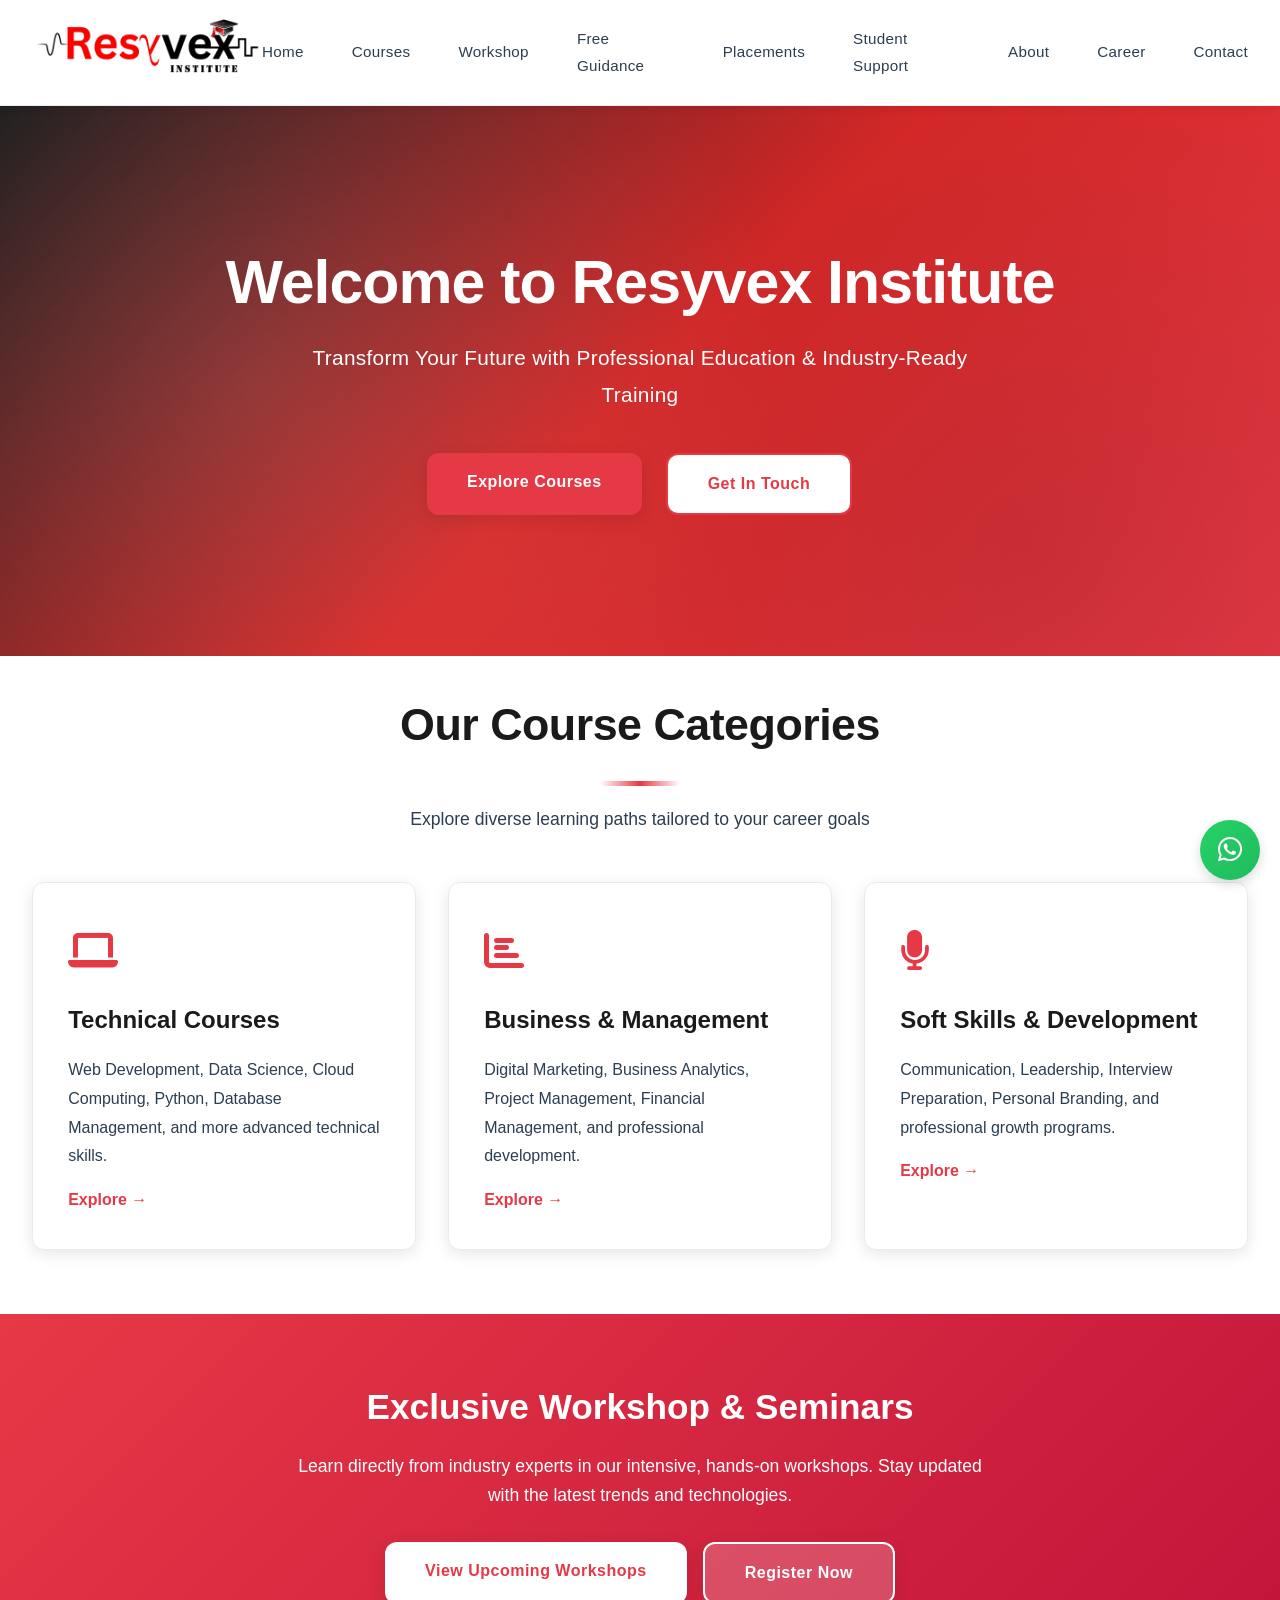
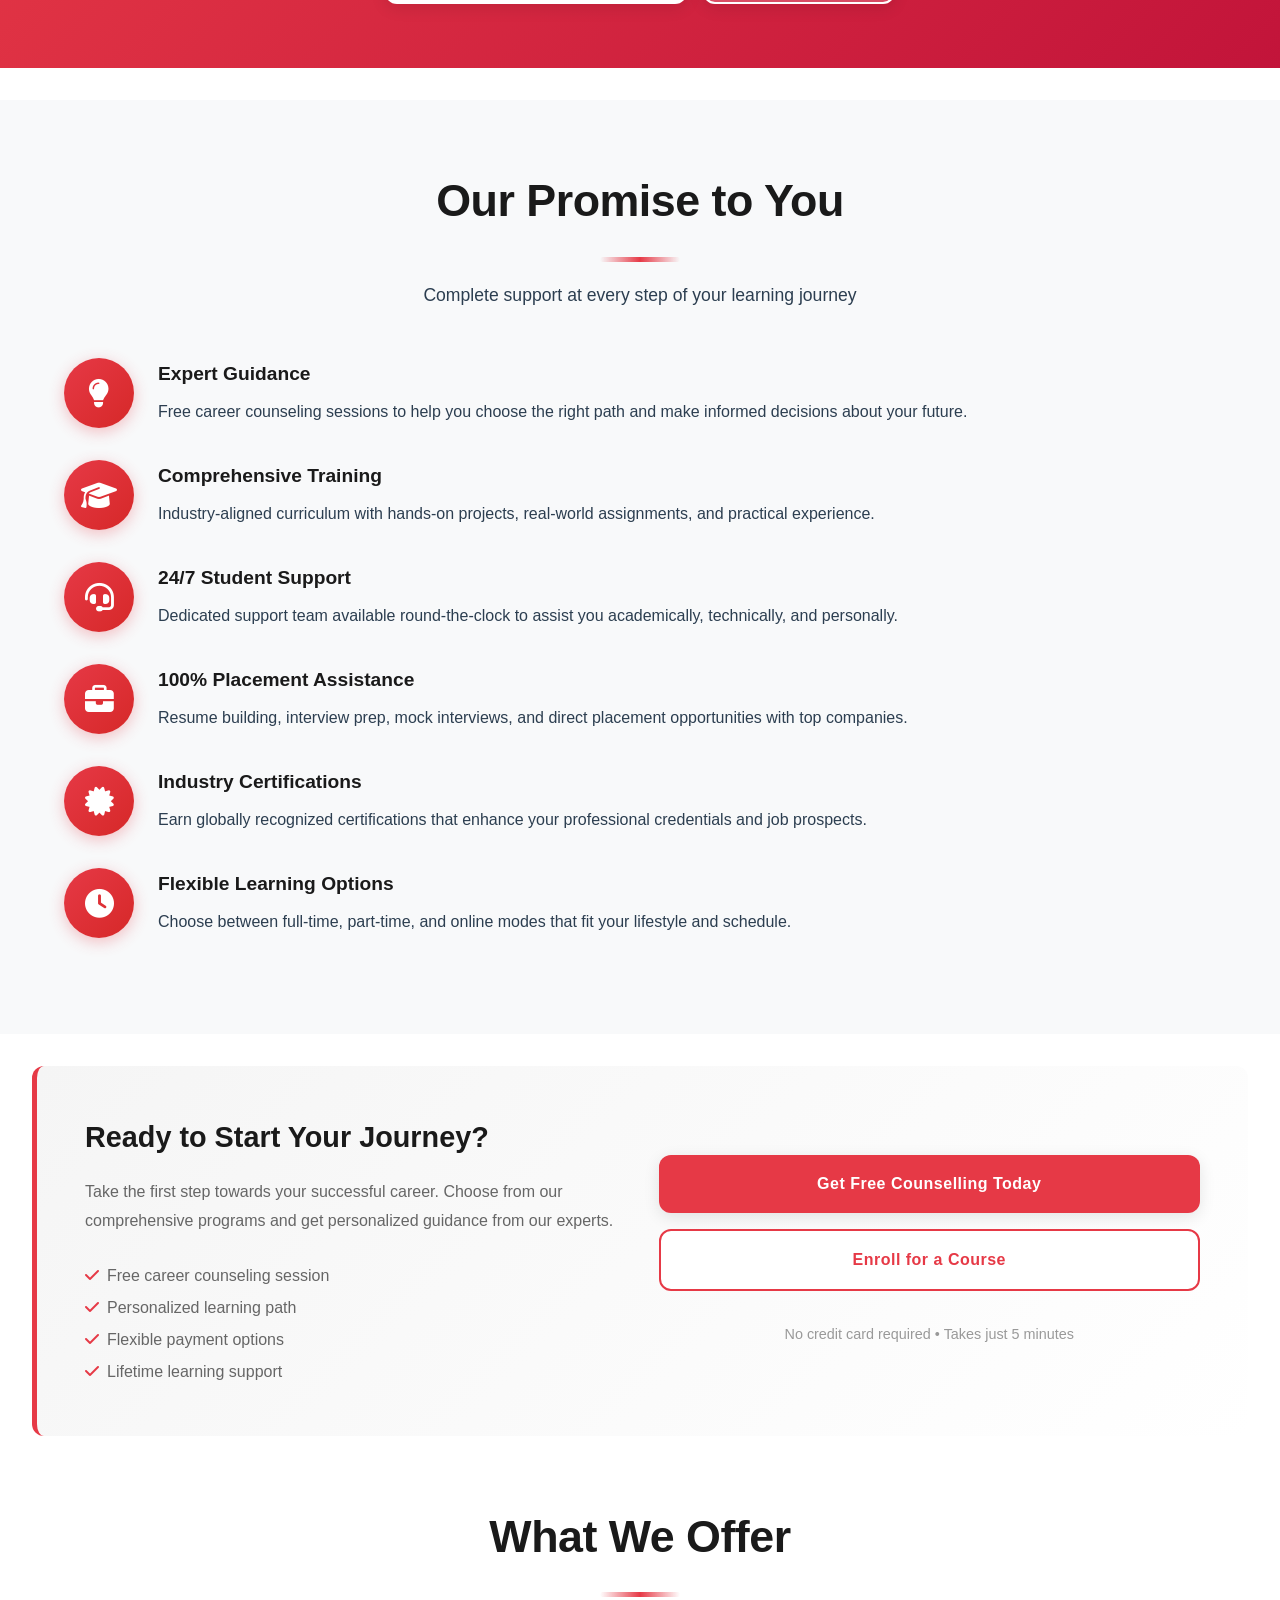
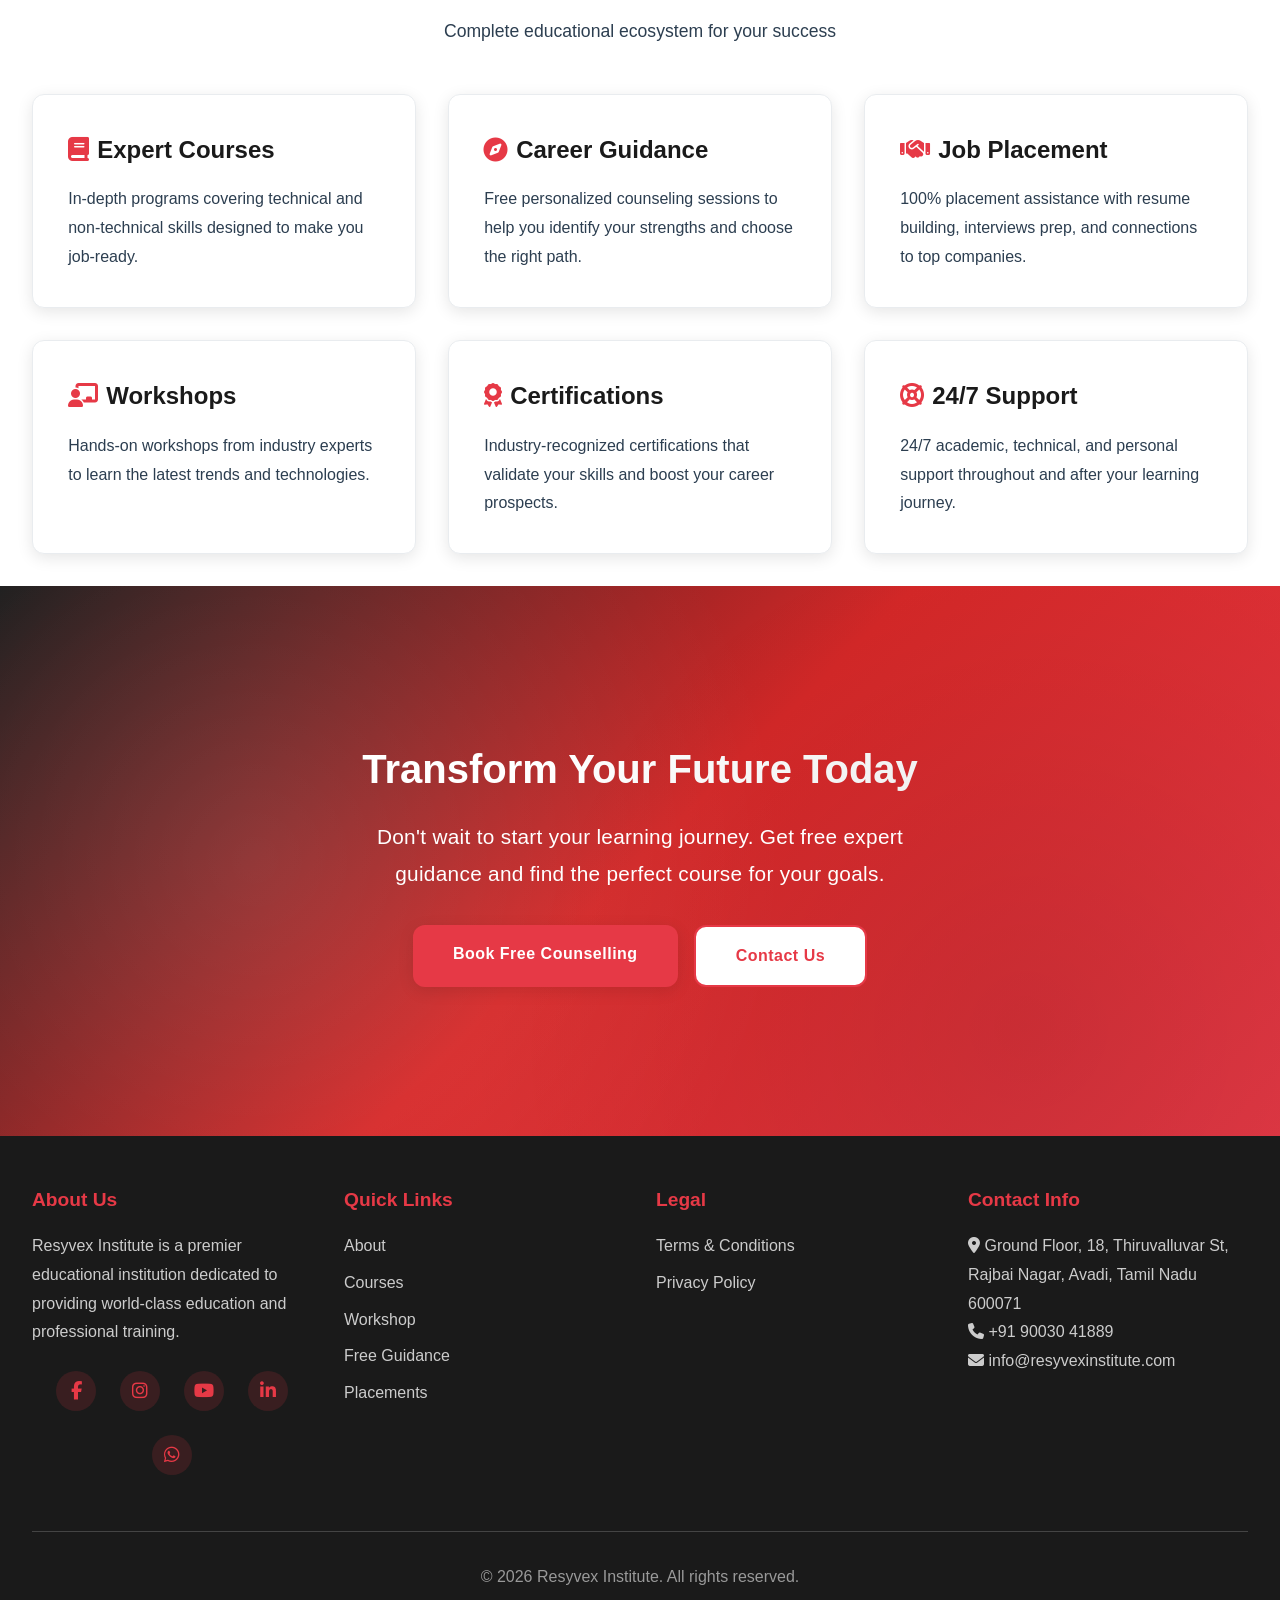
<file: index.html>
<!DOCTYPE html>
<html lang="en">
<head>
    <meta charset="UTF-8">
    <meta name="viewport" content="width=device-width, initial-scale=1.0">
    <meta name="description" content="Resyvex Institute offers professional courses in electronics, embedded systems, PCB design, and more. Industry-aligned training with 95% placement success rate. Enroll now!">
    <meta name="keywords" content="electronics courses, embedded systems training, PCB design, electronics education, online courses, professional training, embedded systems courses, electronics certification">
    <meta name="author" content="Resyvex Institute">
    <meta name="robots" content="index, follow">
    <meta property="og:title" content="Resyvex Institute - Professional Electronics & Embedded Systems Training">
    <meta property="og:description" content="Transform your career with industry-aligned courses in electronics, embedded systems, PCB design, and more. Enroll in professional training programs today.">
    <meta property="og:type" content="website">
    <meta property="og:url" content="https://resyvexinstitute.com/">
    <meta property="og:image" content="https://resyvexinstitute.com/Image/logo.png">
    <meta name="twitter:card" content="summary_large_image">
    <meta name="twitter:title" content="Resyvex Institute - Professional Training Courses">
    <meta name="twitter:description" content="Electronics, embedded systems, and PCB design courses with 95% placement success rate.">
    <meta name="twitter:image" content="https://resyvexinstitute.com/Image/logo.png">
    <link rel="canonical" href="https://resyvexinstitute.com/">
    <title>Resyvex Institute - Professional Education & Training</title>
    <link rel="stylesheet" href="css/styles.css">
    <link rel="shortcut icon" href="Image/fav-icon.png" type="image/x-icon">
    <link rel="stylesheet" href="https://cdnjs.cloudflare.com/ajax/libs/font-awesome/6.4.0/css/all.min.css">
    
    <!-- Schema.org Structured Data -->
    <script type="application/ld+json">
    {
      "@context": "https://schema.org",
      "@type": "Organization",
      "name": "Resyvex Institute",
      "url": "https://resyvexinstitute.com",
      "logo": "https://resyvexinstitute.com/Image/logo.png",
      "description": "Professional electronics and embedded systems training institute",
      "contactPoint": {
        "@type": "ContactPoint",
        "contactType": "Customer Support",
        "telephone": "+91-9003041889",
        "email": "info@resyvexinstitute.com",
        "areaServed": "IN"
      },
      "address": {
        "@type": "PostalAddress",
        "streetAddress": "18 Tiruvalluvar St, Rajbai Nagar",
        "addressLocality": "Avadi",
        "addressRegion": "Tamil Nadu",
        "postalCode": "600071",
        "addressCountry": "IN"
      },
      "sameAs": [
        "https://www.resyvex.com",
        "https://www.facebook.com/resyvex",
        "https://www.linkedin.com/company/resyvex"
      ]
    }
    </script>

    <script type="application/ld+json">
    {
      "@context": "https://schema.org",
      "@type": "EducationalOrganization",
      "name": "Resyvex Institute",
      "url": "https://resyvexinstitute.com",
      "description": "Leading provider of electronics, embedded systems, and PCB design courses",
      "address": {
        "@type": "PostalAddress",
        "streetAddress": "18 Tiruvalluvar St, Rajbai Nagar",
        "addressLocality": "Avadi",
        "addressRegion": "Tamil Nadu",
        "postalCode": "600071",
        "addressCountry": "IN"
      },
      "aggregateRating": {
        "@type": "AggregateRating",
        "ratingValue": "4.8",
        "ratingCount": "500"
      }
    }
    </script>
</head>
<body>
    <!-- Header & Navigation -->
    <header>
        <nav class="navbar">
            <a href="/" class="logo"><img src="Image/logo.png" width="230px" alt="Resyvex Institute Logo" srcset=""></a>
            <div class="hamburger">
                <span></span>
                <span></span>
                <span></span>
            </div>
            <ul class="nav-menu">
                <li><a href="/">Home</a></li>
                <li><a href="courses.html">Courses</a></li>
                <li><a href="workshop.html">Workshop</a></li>
                <li><a href="guidance.html">Free Guidance</a></li>
                <li><a href="placements.html">Placements</a></li>
                <li><a href="student-support.html">Student Support</a></li>
                <li><a href="about.html" class="active">About</a></li>
                <li><a href="https://www.resyvex.com/careers.html">Career</a></li>
                <li><a href="contact.html">Contact</a></li>
            </ul>
        </nav>
    </header>
    

    <!-- Hero Section -->
    <section class="hero">
        <h1>Welcome to Resyvex Institute</h1>
        <p>Transform Your Future with Professional Education & Industry-Ready Training</p>
        <div class="hero-buttons">
            <a href="courses.html" class="btn btn-primary">Explore Courses</a>
            <a href="contact.html" class="btn btn-secondary">Get In Touch</a>
        </div>
    </section>

    <!-- Course Categories Section -->
    <section class="container py-2">
        <h2 class="section-title">Our Course Categories</h2>
        <p class="section-subtitle">Explore diverse learning paths tailored to your career goals</p>
        
        <div class="card-grid">
            <div class="card" data-animate="fadeInUp">
                <div style="font-size: 2.5rem; color: var(--primary-red); margin-bottom: 1rem;"><i class="fas fa-laptop"></i></div>
                <h3>Technical Courses</h3>
                <p>Web Development, Data Science, Cloud Computing, Python, Database Management, and more advanced technical skills.</p>
                <a href="courses.html" style="color: var(--primary-red); text-decoration: none; font-weight: 600; display: inline-block; margin-top: 1rem;">Explore →</a>
            </div>

            <div class="card" data-animate="fadeInUp" data-delay="0.1s">
                <div style="font-size: 2.5rem; color: var(--primary-red); margin-bottom: 1rem;"><i class="fas fa-chart-bar"></i></div>
                <h3>Business & Management</h3>
                <p>Digital Marketing, Business Analytics, Project Management, Financial Management, and professional development.</p>
                <a href="courses.html" style="color: var(--primary-red); text-decoration: none; font-weight: 600; display: inline-block; margin-top: 1rem;">Explore →</a>
            </div>

            <div class="card" data-animate="fadeInUp" data-delay="0.2s">
                <div style="font-size: 2.5rem; color: var(--primary-red); margin-bottom: 1rem;"><i class="fas fa-microphone"></i></div>
                <h3>Soft Skills & Development</h3>
                <p>Communication, Leadership, Interview Preparation, Personal Branding, and professional growth programs.</p>
                <a href="courses.html" style="color: var(--primary-red); text-decoration: none; font-weight: 600; display: inline-block; margin-top: 1rem;">Explore →</a>
            </div>
        </div>
    </section>

    <!-- Workshop Banner Section -->
    <section style="background: linear-gradient(135deg, var(--primary-red) 0%, #c2143a 100%); padding: 4rem 2rem; margin: 2rem 0;" data-animate="fadeInUp">
        <div class="container" style="text-align: center; color: white;">
            <h2 style="font-size: 2.2rem; margin-bottom: 1rem;">Exclusive Workshop & Seminars</h2>
            <p style="font-size: 1.1rem; margin-bottom: 2rem; max-width: 700px; margin-left: auto; margin-right: auto;">
                Learn directly from industry experts in our intensive, hands-on workshops. Stay updated with the latest trends and technologies.
            </p>
            <div style="display: flex; gap: 1rem; justify-content: center; flex-wrap: wrap;">
                <a href="workshop.html" class="btn" style="background-color: white; color: var(--primary-red); border: none;">View Upcoming Workshops</a>
                <a href="workshop.html#workshop-registration" class="btn" style="background-color: rgba(255, 255, 255, 0.2); color: white; border: 2px solid white;">Register Now</a>
            </div>
        </div>
    </section>

    <!-- Support Promise Section -->
    <section class="features bg-light">
        <div class="container">
            <h2 class="section-title">Our Promise to You</h2>
            <p class="section-subtitle">Complete support at every step of your learning journey</p>
            
            <div class="feature-item">
                <div class="feature-icon"><i class="fas fa-lightbulb"></i></div>
                <div class="feature-content">
                    <h4>Expert Guidance</h4>
                    <p>Free career counseling sessions to help you choose the right path and make informed decisions about your future.</p>
                </div>
            </div>

            <div class="feature-item">
                <div class="feature-icon"><i class="fas fa-graduation-cap"></i></div>
                <div class="feature-content">
                    <h4>Comprehensive Training</h4>
                    <p>Industry-aligned curriculum with hands-on projects, real-world assignments, and practical experience.</p>
                </div>
            </div>

            <div class="feature-item">
                <div class="feature-icon"><i class="fas fa-headset"></i></div>
                <div class="feature-content">
                    <h4>24/7 Student Support</h4>
                    <p>Dedicated support team available round-the-clock to assist you academically, technically, and personally.</p>
                </div>
            </div>

            <div class="feature-item">
                <div class="feature-icon"><i class="fas fa-briefcase"></i></div>
                <div class="feature-content">
                    <h4>100% Placement Assistance</h4>
                    <p>Resume building, interview prep, mock interviews, and direct placement opportunities with top companies.</p>
                </div>
            </div>

            <div class="feature-item">
                <div class="feature-icon"><i class="fas fa-certificate"></i></div>
                <div class="feature-content">
                    <h4>Industry Certifications</h4>
                    <p>Earn globally recognized certifications that enhance your professional credentials and job prospects.</p>
                </div>
            </div>

            <div class="feature-item">
                <div class="feature-icon"><i class="fas fa-clock"></i></div>
                <div class="feature-content">
                    <h4>Flexible Learning Options</h4>
                    <p>Choose between full-time, part-time, and online modes that fit your lifestyle and schedule.</p>
                </div>
            </div>
        </div>
    </section>

    <!-- CTA Section for Admission & Counselling -->
    <section class="container py-2">
        <div style="background: linear-gradient(135deg, #f5f5f5 0%, white 100%); padding: 3rem; border-radius: 12px; border-left: 5px solid var(--primary-red);" data-animate="fadeInLeft">
            <div style="display: grid; grid-template-columns: 1fr 1fr; gap: 2rem; align-items: center;">
                <div>
                    <h2 style="color: var(--dark-black); font-size: 1.8rem; margin-bottom: 1rem;">Ready to Start Your Journey?</h2>
                    <p style="color: #666; line-height: 1.8; margin-bottom: 1.5rem;">
                        Take the first step towards your successful career. Choose from our comprehensive programs and get personalized guidance from our experts.
                    </p>
                    <ul style="list-style: none; color: #666; line-height: 2;">
                        <li><i class="fas fa-check" style="color: var(--primary-red); margin-right: 0.5rem;"></i>Free career counseling session</li>
                        <li><i class="fas fa-check" style="color: var(--primary-red); margin-right: 0.5rem;"></i>Personalized learning path</li>
                        <li><i class="fas fa-check" style="color: var(--primary-red); margin-right: 0.5rem;"></i>Flexible payment options</li>
                        <li><i class="fas fa-check" style="color: var(--primary-red); margin-right: 0.5rem;"></i>Lifetime learning support</li>
                    </ul>
                </div>
                <div style="display: flex; flex-direction: column; gap: 1rem;">
                    <a href="guidance.html" class="btn btn-primary" style="width: 100%; text-align: center; padding: 1rem;">Get Free Counselling Today</a>
                    <a href="contact.html" class="btn btn-secondary" style="width: 100%; text-align: center; padding: 1rem;">Enroll for a Course</a>
                    <p style="text-align: center; color: #999; font-size: 0.9rem; margin-top: 1rem;">No credit card required • Takes just 5 minutes</p>
                </div>
            </div>
        </div>
    </section>

    <!--  Statistics Section - Uncomment and update with real data if needed
    <section class="bg-light py-2">
        <div class="container">
            <h2 class="section-title">Why Thousands Trust Us</h2>
            
            <div class="stats-grid">
                <div class="stat-box">
                    <div class="stat-number">500+</div>
                    <div class="stat-label">Students Trained</div>
                </div>
                <div class="stat-box">
                    <div class="stat-number">25+</div>
                    <div class="stat-label">Expert Instructors</div>
                </div>
                <div class="stat-box">
                    <div class="stat-number">40+</div>
                    <div class="stat-label">Professional Courses</div>
                </div>
                <div class="stat-box">
                    <div class="stat-number">95%</div>
                    <div class="stat-label">Placement Success</div>
                </div>
            </div>
        </div>
    </section> -->

    <!-- Our Services Section -->
    <section class="container py-2">
        <h2 class="section-title">What We Offer</h2>
        <p class="section-subtitle">Complete educational ecosystem for your success</p>
        
        <div class="card-grid">
            <div class="card" data-animate="fadeInUp">
                <h3><i class="fas fa-book" style="color: var(--primary-red); margin-right: 0.5rem;"></i>Expert Courses</h3>
                <p>In-depth programs covering technical and non-technical skills designed to make you job-ready.</p>
            </div>

            <div class="card" data-animate="fadeInUp" data-delay="0.1s">
                <h3><i class="fas fa-compass" style="color: var(--primary-red); margin-right: 0.5rem;"></i>Career Guidance</h3>
                <p>Free personalized counseling sessions to help you identify your strengths and choose the right path.</p>
            </div>

            <div class="card" data-animate="fadeInUp" data-delay="0.2s">
                <h3><i class="fas fa-handshake" style="color: var(--primary-red); margin-right: 0.5rem;"></i>Job Placement</h3>
                <p>100% placement assistance with resume building, interviews prep, and connections to top companies.</p>
            </div>

            <div class="card" data-animate="fadeInUp" data-delay="0.3s">
                <h3><i class="fas fa-chalkboard-user" style="color: var(--primary-red); margin-right: 0.5rem;"></i>Workshops</h3>
                <p>Hands-on workshops from industry experts to learn the latest trends and technologies.</p>
            </div>

            <div class="card" data-animate="fadeInUp" data-delay="0.4s">
                <h3><i class="fas fa-award" style="color: var(--primary-red); margin-right: 0.5rem;"></i>Certifications</h3>
                <p>Industry-recognized certifications that validate your skills and boost your career prospects.</p>
            </div>

            <div class="card">
                <h3><i class="fas fa-life-ring" style="color: var(--primary-red); margin-right: 0.5rem;"></i>24/7 Support</h3>
                <p>24/7 academic, technical, and personal support throughout and after your learning journey.</p>
            </div>
        </div>
    </section>

    <!-- Final CTA Section -->
    <section class="hero" style="padding: 4rem 2rem;">
        <h2 style="font-size: 2.5rem; margin-bottom: 1rem;">Transform Your Future Today</h2>
        <p style="margin-bottom: 2rem; max-width: 600px;">Don't wait to start your learning journey. Get free expert guidance and find the perfect course for your goals.</p>
        <div style="display: flex; gap: 1rem; justify-content: center; flex-wrap: wrap;">
            <a href="guidance.html" class="btn btn-primary">Book Free Counselling</a>
            <a href="contact.html" class="btn btn-secondary">Contact Us</a>
        </div>
    </section>

    <!-- Footer -->
    <footer>
        <div class="footer-container">
            <div class="footer-grid">
                <div class="footer-section">
                    <h4>About Us</h4>
                    <p>Resyvex Institute is a premier educational institution dedicated to providing world-class education and professional training.</p>
                    <div class="social-links" style="margin-top: 1.5rem;">
                        <a href="https://www.facebook.com/people/Resyvex-Innovation/pfbid02MprWMvhYtNH3i6axrx44cu7EaxTENrzgRsykPj5PcJx5muYfM79S8TbA2K8MUeeJl/" target="_blank" rel="noopener" aria-label="Facebook"><i class="fab fa-facebook-f" aria-hidden="true"></i></a>
                        <a href="https://www.instagram.com/resyvex/" target="_blank" rel="noopener" aria-label="Instagram"><i class="fab fa-instagram" aria-hidden="true"></i></a>
                        <a href="https://www.youtube.com/@Resyvex" target="_blank" rel="noopener" aria-label="YouTube"><i class="fab fa-youtube" aria-hidden="true"></i></a>
                        <a href="https://www.linkedin.com/in/resyvex/" target="_blank" rel="noopener" aria-label="LinkedIn"><i class="fab fa-linkedin-in" aria-hidden="true"></i></a>
                        <a href="https://wa.me/919003041889?text=Hello%20I%20want%20more%20info" target="_blank" rel="noopener" aria-label="WhatsApp"><i class="fab fa-whatsapp" aria-hidden="true"></i></a>
                    </div>
                </div>

                <div class="footer-section">
                    <h4>Quick Links</h4>
                    <ul>
                        <li><a href="about.html">About</a></li>
                        <li><a href="courses.html">Courses</a></li>
                        <li><a href="workshop.html">Workshop</a></li>
                        <li><a href="guidance.html">Free Guidance</a></li>
                        <li><a href="placements.html">Placements</a></li>
                    </ul>
                </div>

                <div class="footer-section">
                    <h4>Legal</h4>
                    <ul>
                        <li><a href="terms.html">Terms & Conditions</a></li>
                        <li><a href="privacy.html">Privacy Policy</a></li>
                    </ul>
                </div>

                <div class="footer-section">
                    <h4>Contact Info</h4>
                    <p><i class="fas fa-map-marker-alt"></i> Ground Floor, 18, Thiruvalluvar St, Rajbai Nagar, Avadi, Tamil Nadu 600071</p>
                    <p><i class="fas fa-phone"></i> +91 90030 41889</p>
                    <p><i class="fas fa-envelope"></i> info@resyvexinstitute.com</p>
                </div>
            </div>

            <div class="footer-bottom">
                <p>&copy; 2026 Resyvex Institute. All rights reserved.</p>
            </div>
        </div>
    </footer>

    <script src="js/script.js"></script>
</body>
</html>
</file>
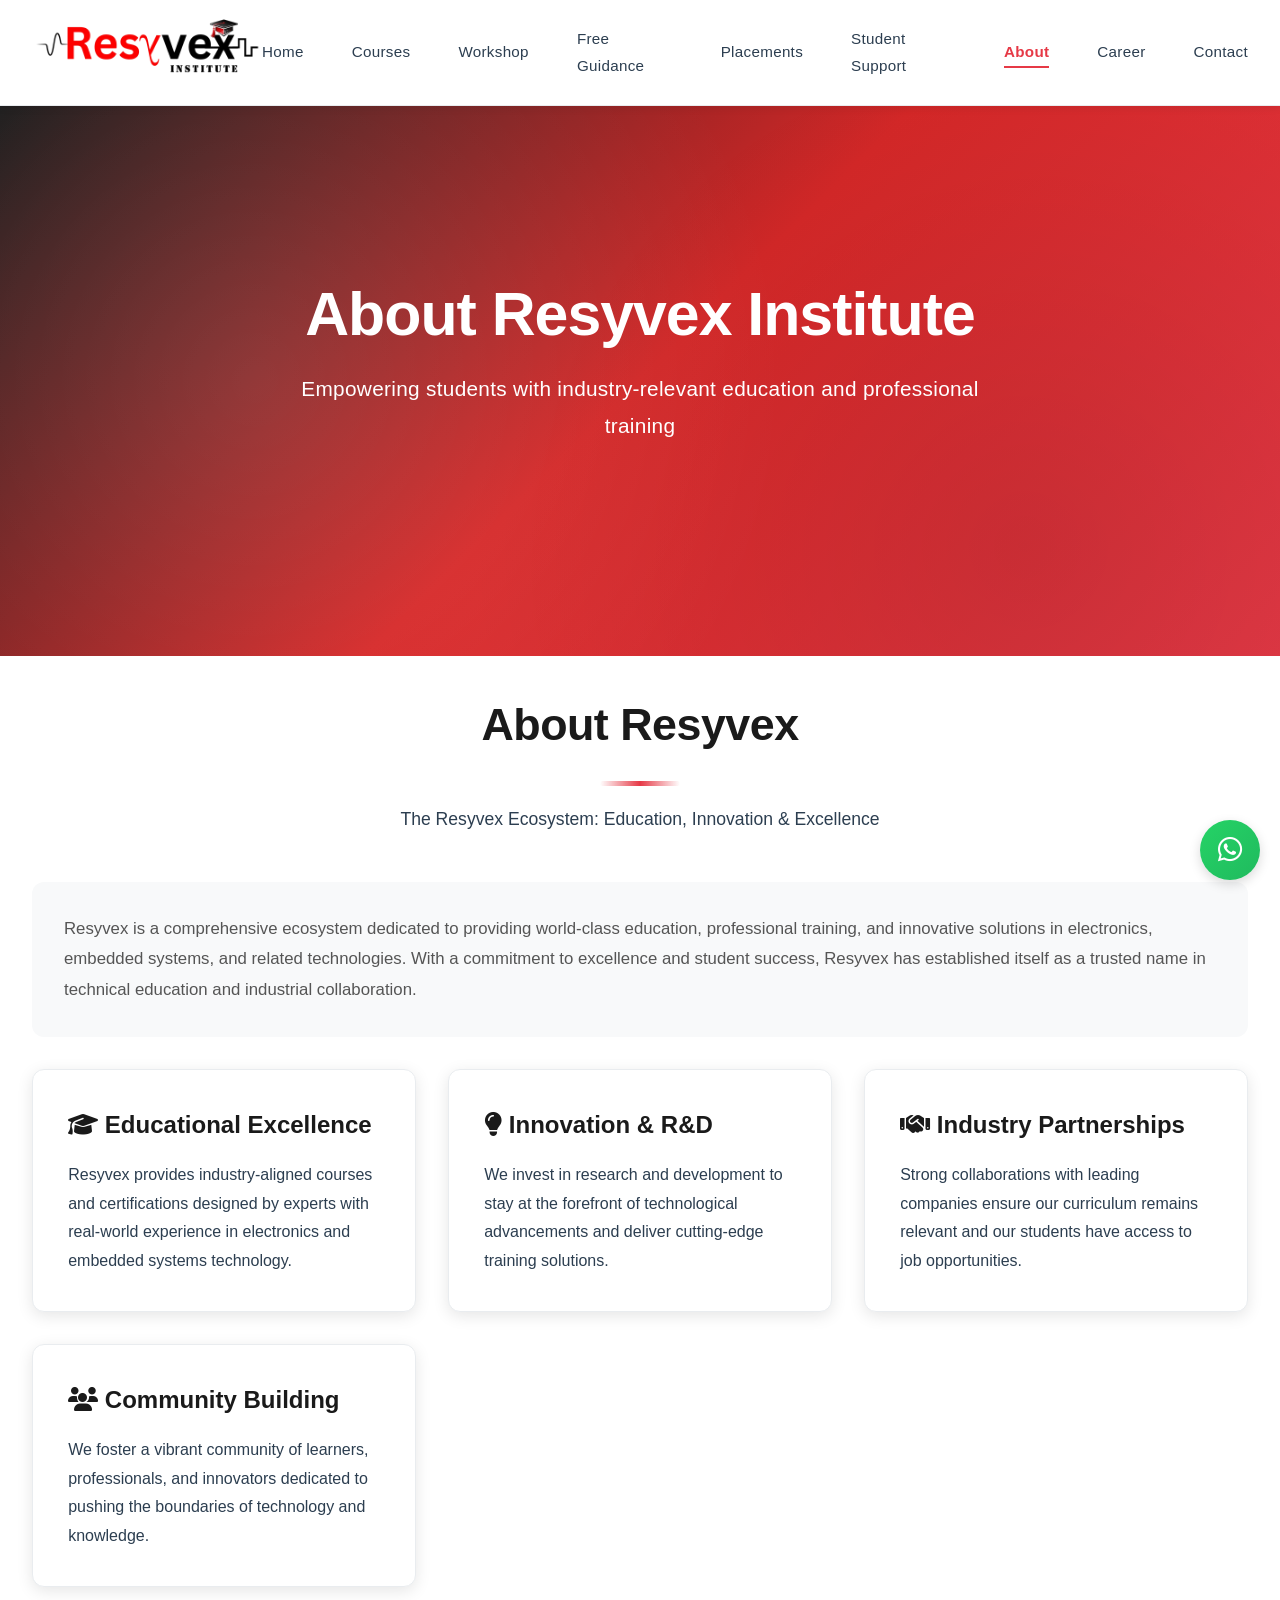
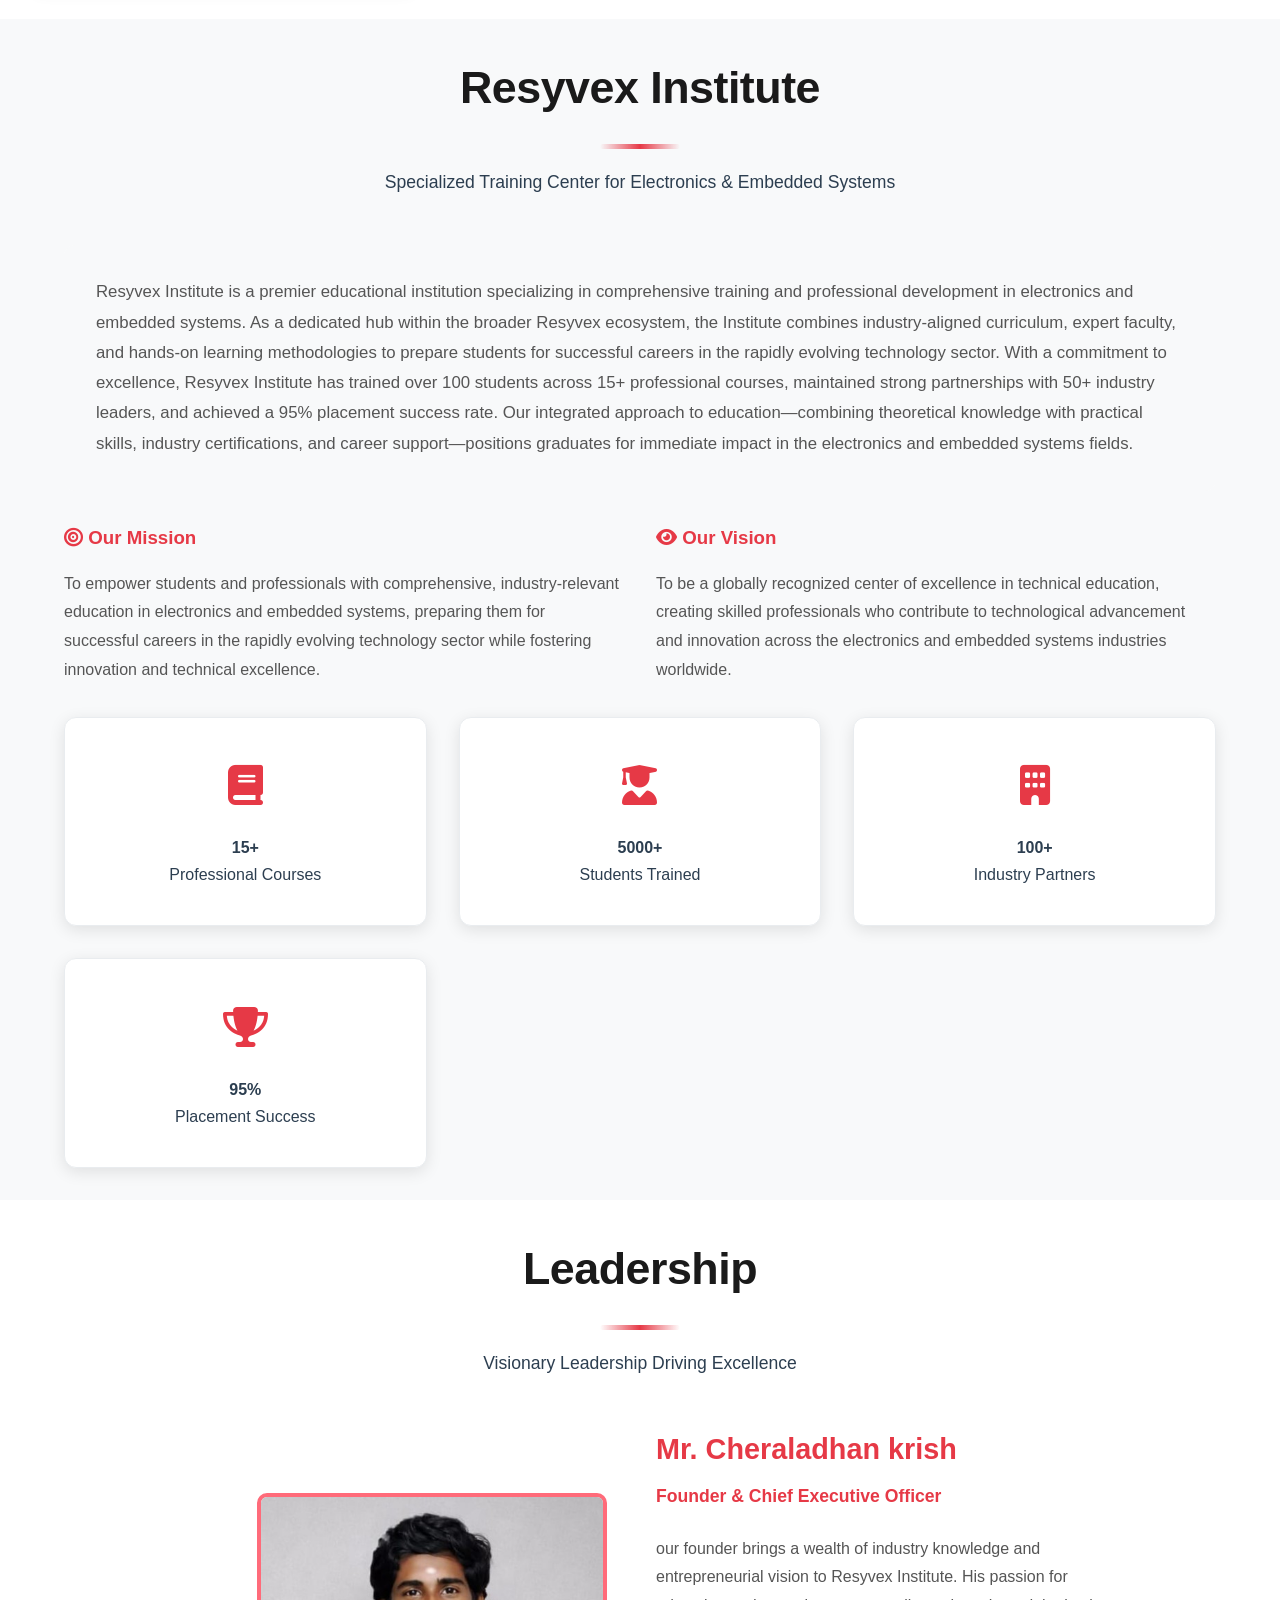
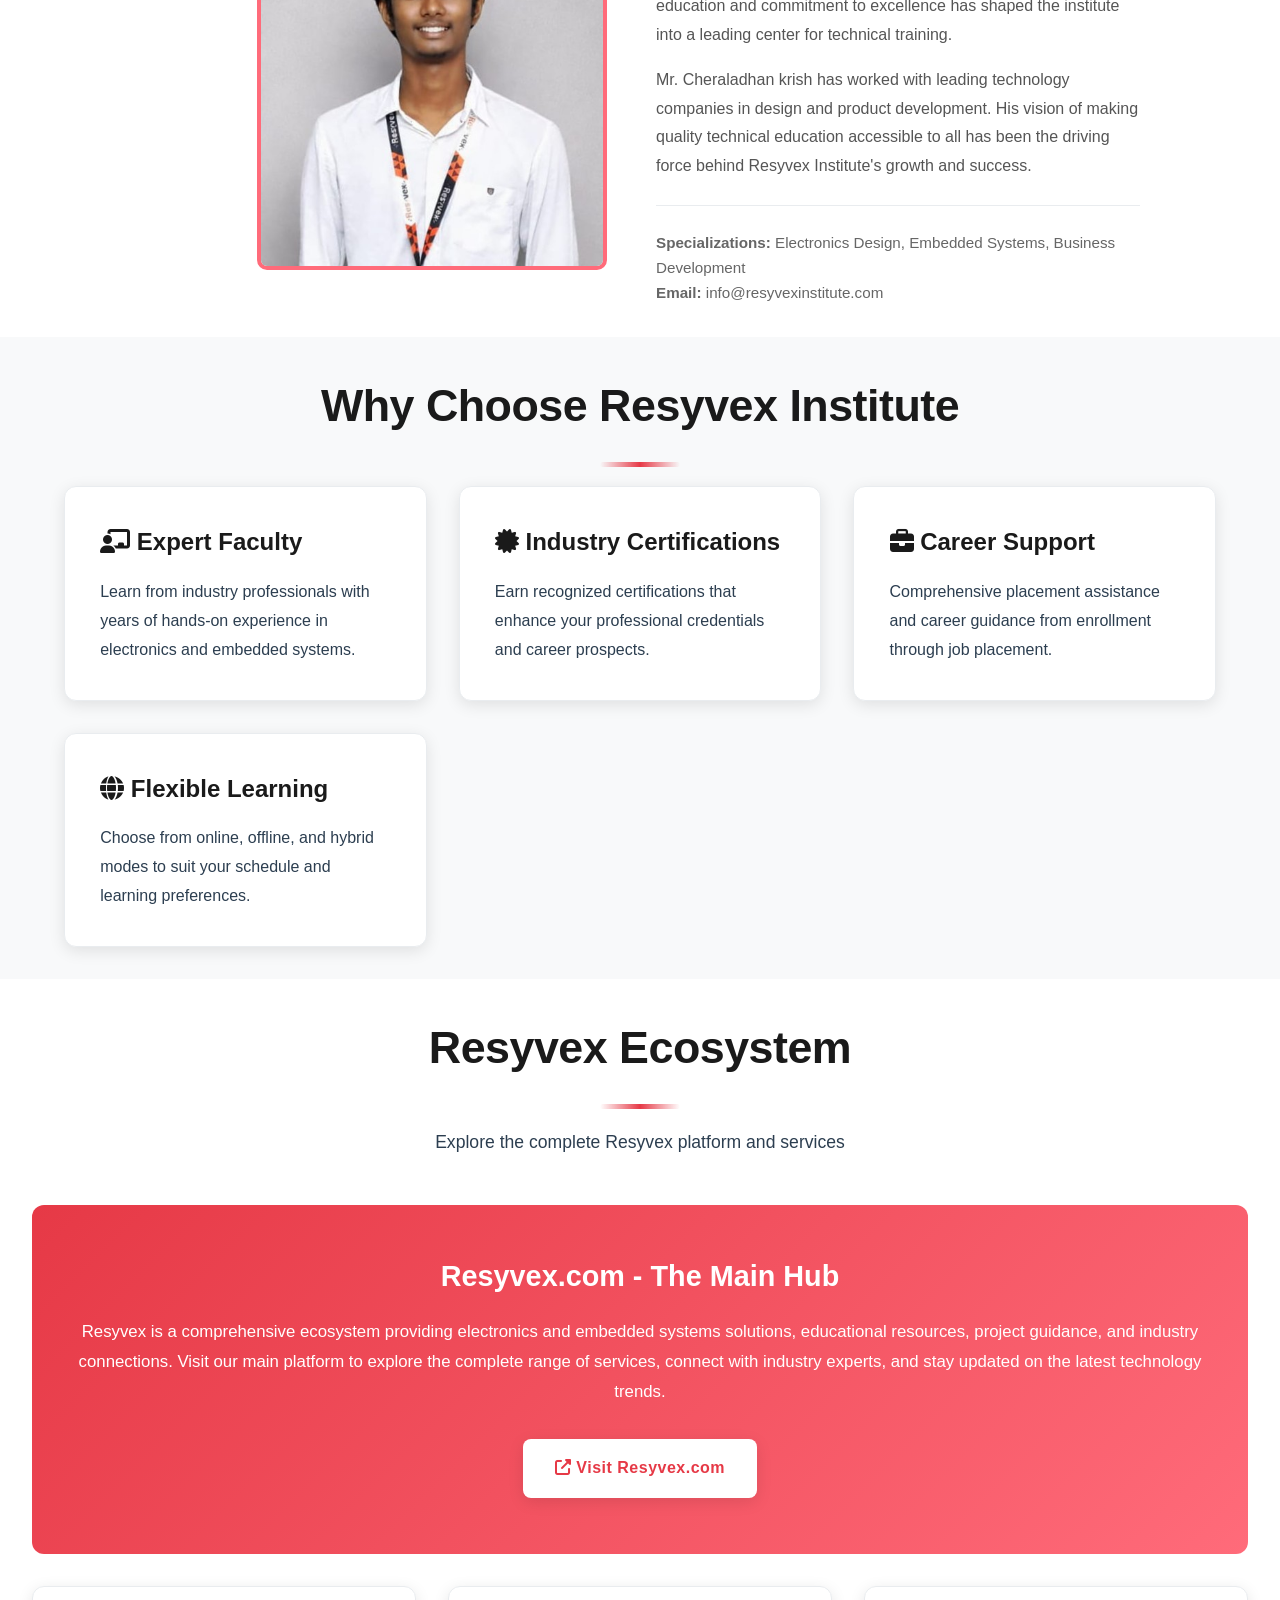
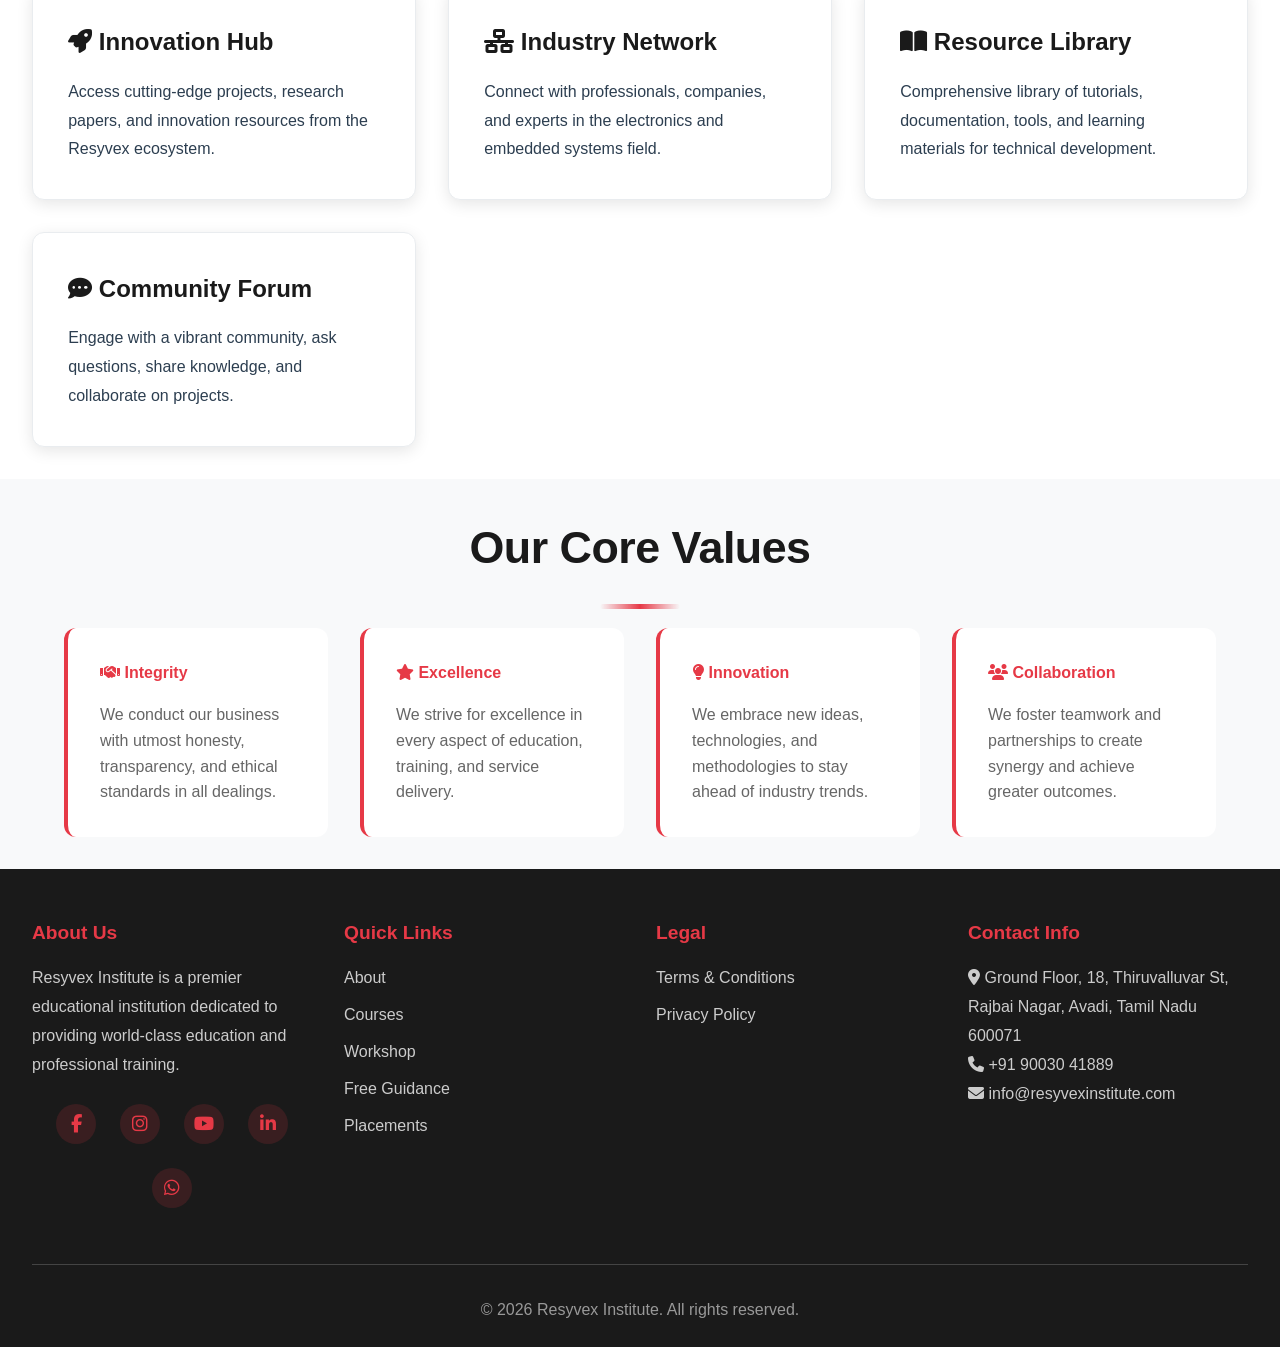
<file: about.html>
<!DOCTYPE html>
<html lang="en">
<head>
    <meta charset="UTF-8">
    <meta name="viewport" content="width=device-width, initial-scale=1.0">
    <meta name="description" content="Learn about Resyvex Institute - a leading center for electronics and embedded systems education. Founded to empower students with industry-relevant technical training.">
    <meta name="keywords" content="about Resyvex, electronics institute, technical education, embedded systems training, professional development, education center">
    <meta name="author" content="Resyvex Institute">
    <meta name="robots" content="index, follow">
    <meta property="og:title" content="About Resyvex Institute - Professional Technical Education">
    <meta property="og:description" content="Discover Resyvex Institute's mission, vision, and leadership. Empowering students with world-class electronics and embedded systems education.">
    <meta property="og:type" content="website">
    <meta property="og:url" content="https://resyvexinstitute.com/about.html">
    <meta property="og:image" content="https://resyvexinstitute.com/Image/logo.png">
    <meta name="twitter:card" content="summary_large_image">
    <meta name="twitter:title" content="About Resyvex Institute">
    <meta name="twitter:description" content="Learn about Resyvex Institute's mission to provide world-class technical education.">
    <meta name="twitter:image" content="https://resyvexinstitute.com/Image/logo.png">
    <link rel="canonical" href="https://resyvexinstitute.com/about.html">
    <title>About Us - Resyvex Institute</title>
    <link rel="shortcut icon" href="Image/fav-icon.png" type="image/x-icon">
    <link rel="stylesheet" href="css/styles.css">
    <link rel="stylesheet" href="https://cdnjs.cloudflare.com/ajax/libs/font-awesome/6.4.0/css/all.min.css">
</head>
<body>
    <!-- Header & Navigation -->
    <header>
        <nav class="navbar">
            <a href="/" class="logo"><img src="Image/logo.png" width="230px" alt="Resyvex Institute Logo" srcset=""></a>
            <div class="hamburger">
                <span></span>
                <span></span>
                <span></span>
            </div>
            <ul class="nav-menu">
                <li><a href="/">Home</a></li>
                <li><a href="courses.html">Courses</a></li>
                <li><a href="workshop.html">Workshop</a></li>
                <li><a href="guidance.html">Free Guidance</a></li>
                <li><a href="placements.html">Placements</a></li>
                <li><a href="student-support.html">Student Support</a></li>
                <li><a href="about.html" class="active">About</a></li>
                <li><a href="https://www.resyvex.com/careers.html">Career</a></li>
                <li><a href="contact.html">Contact</a></li>
            </ul>
        </nav>
    </header>

    <!-- Hero Section -->
    <section class="hero">
        <h1>About Resyvex Institute</h1>
        <p>Empowering students with industry-relevant education and professional training</p>
    </section>

    <!-- Resyvex Overview -->
    <section class="container py-2">
        <h2 class="section-title">About Resyvex</h2>
        <p class="section-subtitle">The Resyvex Ecosystem: Education, Innovation & Excellence</p>

        <div style="background-color: var(--gray-light); padding: 2rem; border-radius: var(--border-radius); margin-bottom: 2rem;">
            <p style="line-height: 1.8; color: #555; font-size: 1.05rem;">
                Resyvex is a comprehensive ecosystem dedicated to providing world-class education, professional training, and innovative solutions in electronics, embedded systems, and related technologies. With a commitment to excellence and student success, Resyvex has established itself as a trusted name in technical education and industrial collaboration.
            </p>
        </div>

        <div class="card-grid">
            <div class="card">
                <h3><i class="fas fa-graduation-cap"></i> Educational Excellence</h3>
                <p>Resyvex provides industry-aligned courses and certifications designed by experts with real-world experience in electronics and embedded systems technology.</p>
            </div>

            <div class="card">
                <h3><i class="fas fa-lightbulb"></i> Innovation & R&D</h3>
                <p>We invest in research and development to stay at the forefront of technological advancements and deliver cutting-edge training solutions.</p>
            </div>

            <div class="card">
                <h3><i class="fas fa-handshake"></i> Industry Partnerships</h3>
                <p>Strong collaborations with leading companies ensure our curriculum remains relevant and our students have access to job opportunities.</p>
            </div>

            <div class="card">
                <h3><i class="fas fa-users"></i> Community Building</h3>
                <p>We foster a vibrant community of learners, professionals, and innovators dedicated to pushing the boundaries of technology and knowledge.</p>
            </div>
        </div>
    </section>

    <!-- Resyvex Institute Details -->
    <section class="bg-light py-2">
        <div class="container">
            <h2 class="section-title">Resyvex Institute</h2>
            <p class="section-subtitle">Specialized Training Center for Electronics & Embedded Systems</p>

            <div style="background-color: var(--gray-light); padding: 2rem; border-radius: var(--border-radius); margin-bottom: 2rem;">
            <p style="line-height: 1.8; color: #555; font-size: 1.05rem;">
                Resyvex Institute is a premier educational institution specializing in comprehensive training and professional development in electronics and embedded systems. As a dedicated hub within the broader Resyvex ecosystem, the Institute combines industry-aligned curriculum, expert faculty, and hands-on learning methodologies to prepare students for successful careers in the rapidly evolving technology sector. With a commitment to excellence, Resyvex Institute has trained over 100 students across 15+ professional courses, maintained strong partnerships with 50+ industry leaders, and achieved a 95% placement success rate. Our integrated approach to education—combining theoretical knowledge with practical skills, industry certifications, and career support—positions graduates for immediate impact in the electronics and embedded systems fields.
            </p>
        </div>

            <div style="display: grid; grid-template-columns: 1fr 1fr; gap: 2rem; margin-bottom: 2rem;">
                <div>
                    <h3 style="color: var(--primary-red); margin-bottom: 1rem;"><i class="fas fa-bullseye"></i> Our Mission</h3>
                    <p style="line-height: 1.8; color: #555;">
                        To empower students and professionals with comprehensive, industry-relevant education in electronics and embedded systems, preparing them for successful careers in the rapidly evolving technology sector while fostering innovation and technical excellence.
                    </p>
                </div>

                <div>
                    <h3 style="color: var(--primary-red); margin-bottom: 1rem;"><i class="fas fa-eye"></i> Our Vision</h3>
                    <p style="line-height: 1.8; color: #555;">
                        To be a globally recognized center of excellence in technical education, creating skilled professionals who contribute to technological advancement and innovation across the electronics and embedded systems industries worldwide.
                    </p>
                </div>
            </div>

            <div class="card-grid">
                <div class="card" style="text-align: center;">
                    <div style="font-size: 2.5rem; color: var(--primary-red); margin-bottom: 1rem;">
                        <i class="fas fa-book"></i>
                    </div>
                    <h4>15+</h4>
                    <p>Professional Courses</p>
                </div>

                <div class="card" style="text-align: center;">
                    <div style="font-size: 2.5rem; color: var(--primary-red); margin-bottom: 1rem;">
                        <i class="fas fa-user-graduate"></i>
                    </div>
                    <h4>5000+</h4>
                    <p>Students Trained</p>
                </div>

                <div class="card" style="text-align: center;">
                    <div style="font-size: 2.5rem; color: var(--primary-red); margin-bottom: 1rem;">
                        <i class="fas fa-building"></i>
                    </div>
                    <h4>100+</h4>
                    <p>Industry Partners</p>
                </div>

                <div class="card" style="text-align: center;">
                    <div style="font-size: 2.5rem; color: var(--primary-red); margin-bottom: 1rem;">
                        <i class="fas fa-trophy"></i>
                    </div>
                    <h4>95%</h4>
                    <p>Placement Success</p>
                </div>
            </div>
        </div>
    </section>

    <!-- Founder/CEO Section -->
    <section class="container py-2">
        <h2 class="section-title">Leadership</h2>
        <p class="section-subtitle">Visionary Leadership Driving Excellence</p>

        <div style="display: grid; grid-template-columns: 1fr 1fr; gap: 2rem; align-items: center; max-width: 1000px; margin: 0 auto;">
            <div style="text-align: center;">
                <div style="width: 250px; height: 300px; background: linear-gradient(135deg, var(--primary-red), #ff6b7a); border-radius: 12px; margin: 0 auto 1.5rem; display: flex; align-items: center; justify-content: center; color: white; font-size: 4rem;">
                    <i class="fas fa-user-tie"> <img src="Image/ceo.jpeg" alt="ceo image" width="140%" style="border: 4px solid #ff6b7a; border-radius: 10px;"></i>
                </div>
            </div>

            <div>
                <h3 style="color: var(--primary-red); font-size: 1.8rem; margin-bottom: 0.5rem;">Mr. Cheraladhan krish</h3>
                <p style="color: var(--primary-red); font-weight: 600; margin-bottom: 1.5rem; font-size: 1.1rem;">Founder & Chief Executive Officer</p>

                <p style="line-height: 1.8; color: #555; margin-bottom: 1rem;">
                    our founder brings a wealth of industry knowledge and entrepreneurial vision to Resyvex Institute. His passion for education and commitment to excellence has shaped the institute into a leading center for technical training.
                </p>

                <p style="line-height: 1.8; color: #555; margin-bottom: 1rem;">
                    Mr. Cheraladhan krish has worked with leading technology companies in design and product development. His vision of making quality technical education accessible to all has been the driving force behind Resyvex Institute's growth and success.
                </p>

                <div style="margin-top: 1.5rem; padding-top: 1.5rem; border-top: 1px solid var(--gray-medium);">
                    <p style="color: #666; font-size: 0.95rem;"><strong>Specializations:</strong> Electronics Design, Embedded Systems, Business Development</p>
                    <p style="color: #666; font-size: 0.95rem;"><strong>Email:</strong> info@resyvexinstitute.com</p>
                </div>
            </div>
        </div>
    </section>

    <!-- Why Choose Us -->
    <section class="bg-light py-2">
        <div class="container">
            <h2 class="section-title">Why Choose Resyvex Institute</h2>

            <div class="card-grid">
                <div class="card">
                    <h3><i class="fas fa-chalkboard-user"></i> Expert Faculty</h3>
                    <p>Learn from industry professionals with years of hands-on experience in electronics and embedded systems.</p>
                </div>

                <div class="card">
                    <h3><i class="fas fa-certificate"></i> Industry Certifications</h3>
                    <p>Earn recognized certifications that enhance your professional credentials and career prospects.</p>
                </div>

                <div class="card">
                    <h3><i class="fas fa-briefcase"></i> Career Support</h3>
                    <p>Comprehensive placement assistance and career guidance from enrollment through job placement.</p>
                </div>

                <div class="card">
                    <h3><i class="fas fa-globe"></i> Flexible Learning</h3>
                    <p>Choose from online, offline, and hybrid modes to suit your schedule and learning preferences.</p>
                </div>
          
            </div>
        </div>
    </section>

    <!-- Resyvex Hub Section -->
    <section class="container py-2">
        <h2 class="section-title">Resyvex Ecosystem</h2>
        <p class="section-subtitle">Explore the complete Resyvex platform and services</p>

        <div style="background: linear-gradient(135deg, var(--primary-red), #ff6b7a); padding: 3rem 2rem; border-radius: var(--border-radius); color: white; text-align: center; margin-bottom: 2rem;">
            <h3 style="color: white; margin-bottom: 1rem; font-size: 1.8rem;">Resyvex.com - The Main Hub</h3>
            <p style="font-size: 1.05rem; margin-bottom: 2rem; line-height: 1.8;">
                Resyvex is a comprehensive ecosystem providing electronics and embedded systems solutions, educational resources, project guidance, and industry connections. Visit our main platform to explore the complete range of services, connect with industry experts, and stay updated on the latest technology trends.
            </p>
            <a href="https://www.resyvex.com" target="_blank" class="btn btn-primary" style="background-color: white; color: var(--primary-red); padding: 1rem 2rem; font-weight: 600; display: inline-block; text-decoration: none; border-radius: 8px; transition: var(--transition);">
                <i class="fas fa-external-link-alt"></i> Visit Resyvex.com
            </a>
        </div>

        <div class="card-grid">
            <div class="card">
                <h3><i class="fas fa-rocket"></i> Innovation Hub</h3>
                <p>Access cutting-edge projects, research papers, and innovation resources from the Resyvex ecosystem.</p>
            </div>

            <div class="card">
                <h3><i class="fas fa-network-wired"></i> Industry Network</h3>
                <p>Connect with professionals, companies, and experts in the electronics and embedded systems field.</p>
            </div>

            <div class="card">
                <h3><i class="fas fa-book-open"></i> Resource Library</h3>
                <p>Comprehensive library of tutorials, documentation, tools, and learning materials for technical development.</p>
            </div>

            <div class="card">
                <h3><i class="fas fa-comment-dots"></i> Community Forum</h3>
                <p>Engage with a vibrant community, ask questions, share knowledge, and collaborate on projects.</p>
            </div>
        </div>
    </section>

    <!-- Core Values -->
    <section class="bg-light py-2">
        <div class="container">
            <h2 class="section-title">Our Core Values</h2>

            <div style="display: grid; grid-template-columns: repeat(auto-fit, minmax(250px, 1fr)); gap: 2rem;">
                <div style="padding: 2rem; background-color: white; border-radius: var(--border-radius); border-left: 4px solid var(--primary-red);">
                    <h4 style="color: var(--primary-red); margin-bottom: 1rem;"><i class="fas fa-handshake"></i> Integrity</h4>
                    <p style="color: #666; line-height: 1.6;">We conduct our business with utmost honesty, transparency, and ethical standards in all dealings.</p>
                </div>

                <div style="padding: 2rem; background-color: white; border-radius: var(--border-radius); border-left: 4px solid var(--primary-red);">
                    <h4 style="color: var(--primary-red); margin-bottom: 1rem;"><i class="fas fa-star"></i> Excellence</h4>
                    <p style="color: #666; line-height: 1.6;">We strive for excellence in every aspect of education, training, and service delivery.</p>
                </div>

                <div style="padding: 2rem; background-color: white; border-radius: var(--border-radius); border-left: 4px solid var(--primary-red);">
                    <h4 style="color: var(--primary-red); margin-bottom: 1rem;"><i class="fas fa-lightbulb"></i> Innovation</h4>
                    <p style="color: #666; line-height: 1.6;">We embrace new ideas, technologies, and methodologies to stay ahead of industry trends.</p>
                </div>

                <div style="padding: 2rem; background-color: white; border-radius: var(--border-radius); border-left: 4px solid var(--primary-red);">
                    <h4 style="color: var(--primary-red); margin-bottom: 1rem;"><i class="fas fa-users"></i> Collaboration</h4>
                    <p style="color: #666; line-height: 1.6;">We foster teamwork and partnerships to create synergy and achieve greater outcomes.</p>
                </div>

            </div>
        </div>
    </section>

    <!-- Footer -->
    <footer>
        <div class="footer-container">
            <div class="footer-grid">
                <div class="footer-section">
                    <h4>About Us</h4>
                    <p>Resyvex Institute is a premier educational institution dedicated to providing world-class education and professional training.</p>
                    <div class="social-links" style="margin-top: 1.5rem;">
                        <a href="https://www.facebook.com/people/Resyvex-Innovation/pfbid02MprWMvhYtNH3i6axrx44cu7EaxTENrzgRsykPj5PcJx5muYfM79S8TbA2K8MUeeJl/" target="_blank" rel="noopener" aria-label="Facebook"><i class="fab fa-facebook-f" aria-hidden="true"></i></a>
                        <a href="https://www.instagram.com/resyvex/" target="_blank" rel="noopener" aria-label="Instagram"><i class="fab fa-instagram" aria-hidden="true"></i></a>
                        <a href="https://www.youtube.com/@Resyvex" target="_blank" rel="noopener" aria-label="YouTube"><i class="fab fa-youtube" aria-hidden="true"></i></a>
                        <a href="https://www.linkedin.com/in/resyvex/" target="_blank" rel="noopener" aria-label="LinkedIn"><i class="fab fa-linkedin-in" aria-hidden="true"></i></a>
                        <a href="https://wa.me/919003041889?text=Hello%20I%20want%20more%20info" target="_blank" rel="noopener" aria-label="WhatsApp"><i class="fab fa-whatsapp" aria-hidden="true"></i></a>
                    </div>
                </div>

                <div class="footer-section">
                    <h4>Quick Links</h4>
                    <ul>
                        <li><a href="about.html">About</a></li>
                        <li><a href="courses.html">Courses</a></li>
                        <li><a href="workshop.html">Workshop</a></li>
                        <li><a href="guidance.html">Free Guidance</a></li>
                        <li><a href="placements.html">Placements</a></li>
                    </ul>
                </div>

                <div class="footer-section">
                    <h4>Legal</h4>
                    <ul>
                        <li><a href="terms.html">Terms & Conditions</a></li>
                        <li><a href="privacy.html">Privacy Policy</a></li>
                    </ul>
                </div>

                <div class="footer-section">
                    <h4>Contact Info</h4>
                    <p><i class="fas fa-map-marker-alt"></i> Ground Floor, 18, Thiruvalluvar St, Rajbai Nagar, Avadi, Tamil Nadu 600071</p>
                    <p><i class="fas fa-phone"></i> +91 90030 41889</p>
                    <p><i class="fas fa-envelope"></i> info@resyvexinstitute.com</p>
                </div>
            </div>

            <div class="footer-bottom">
                <p>&copy; 2026 Resyvex Institute. All rights reserved.</p>
            </div>
        </div>
    </footer>

    <script src="js/script.js"></script>
</body>
</html>
</file>
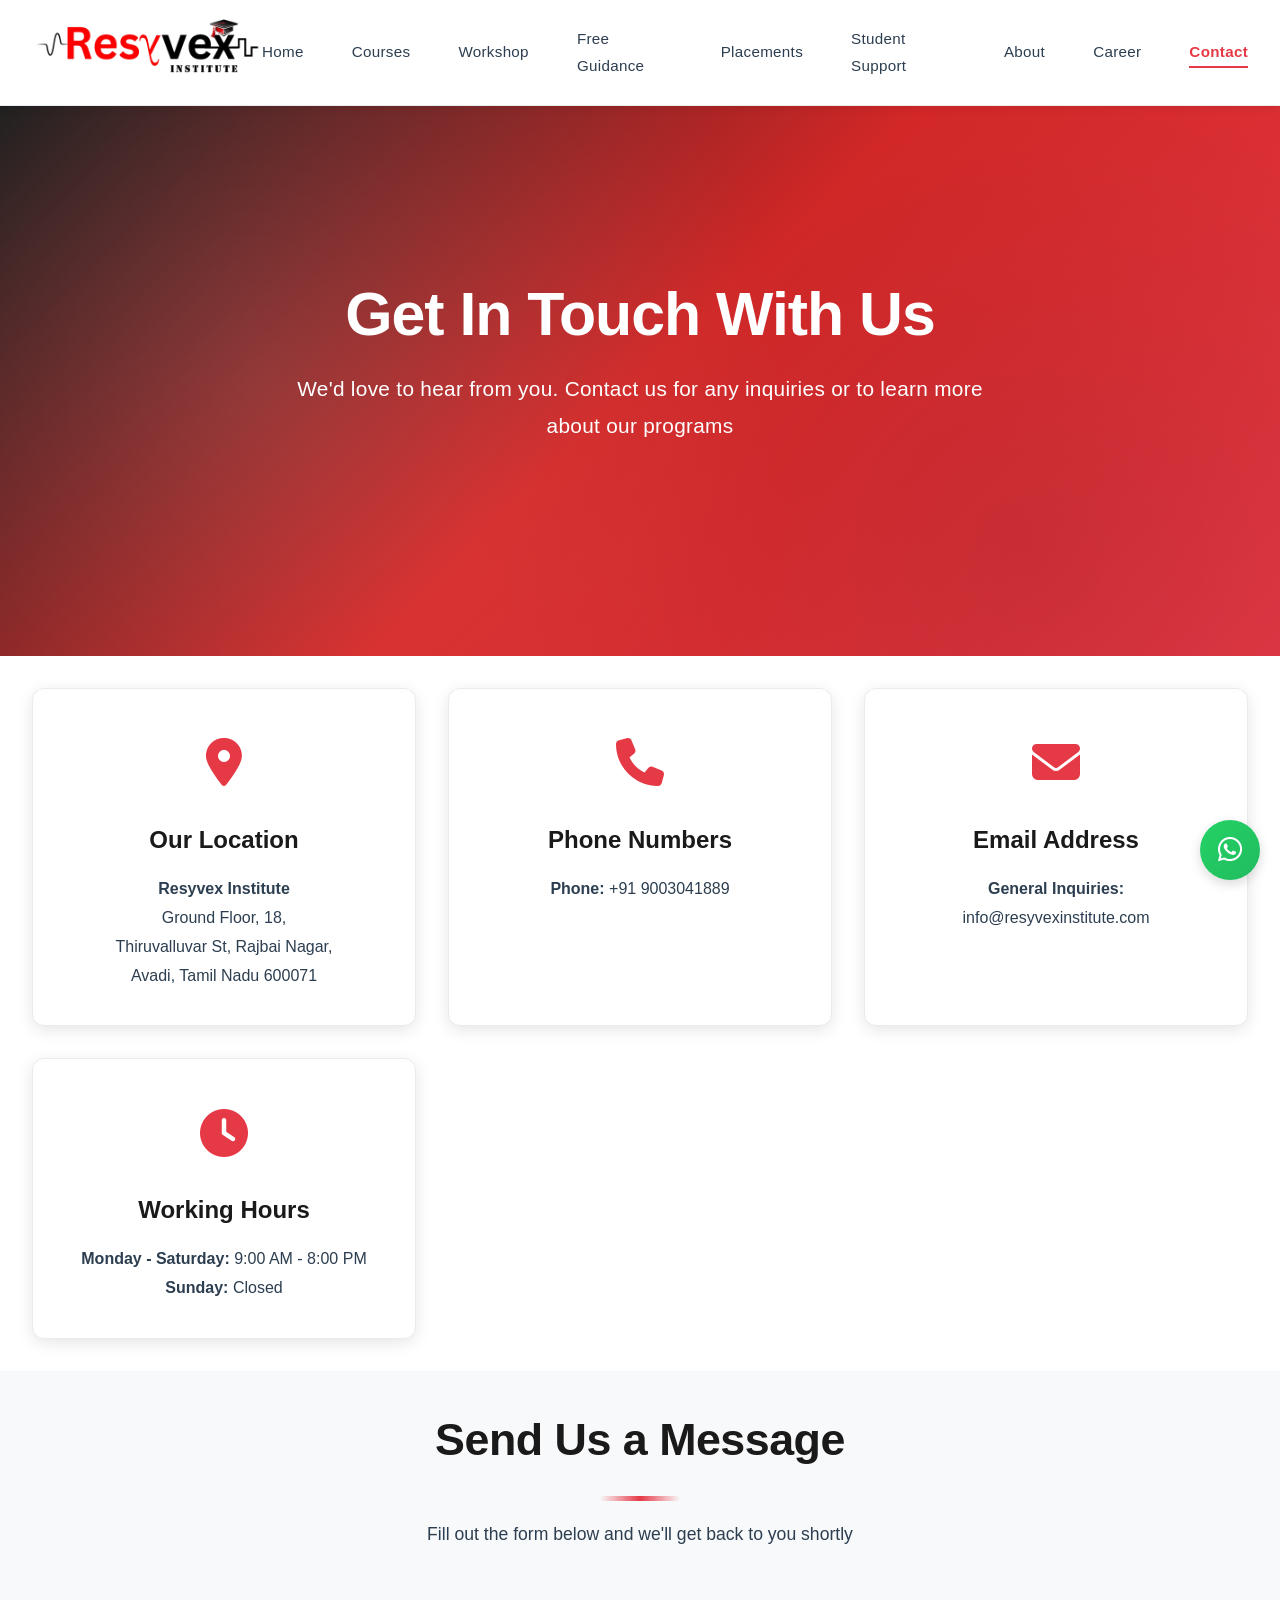
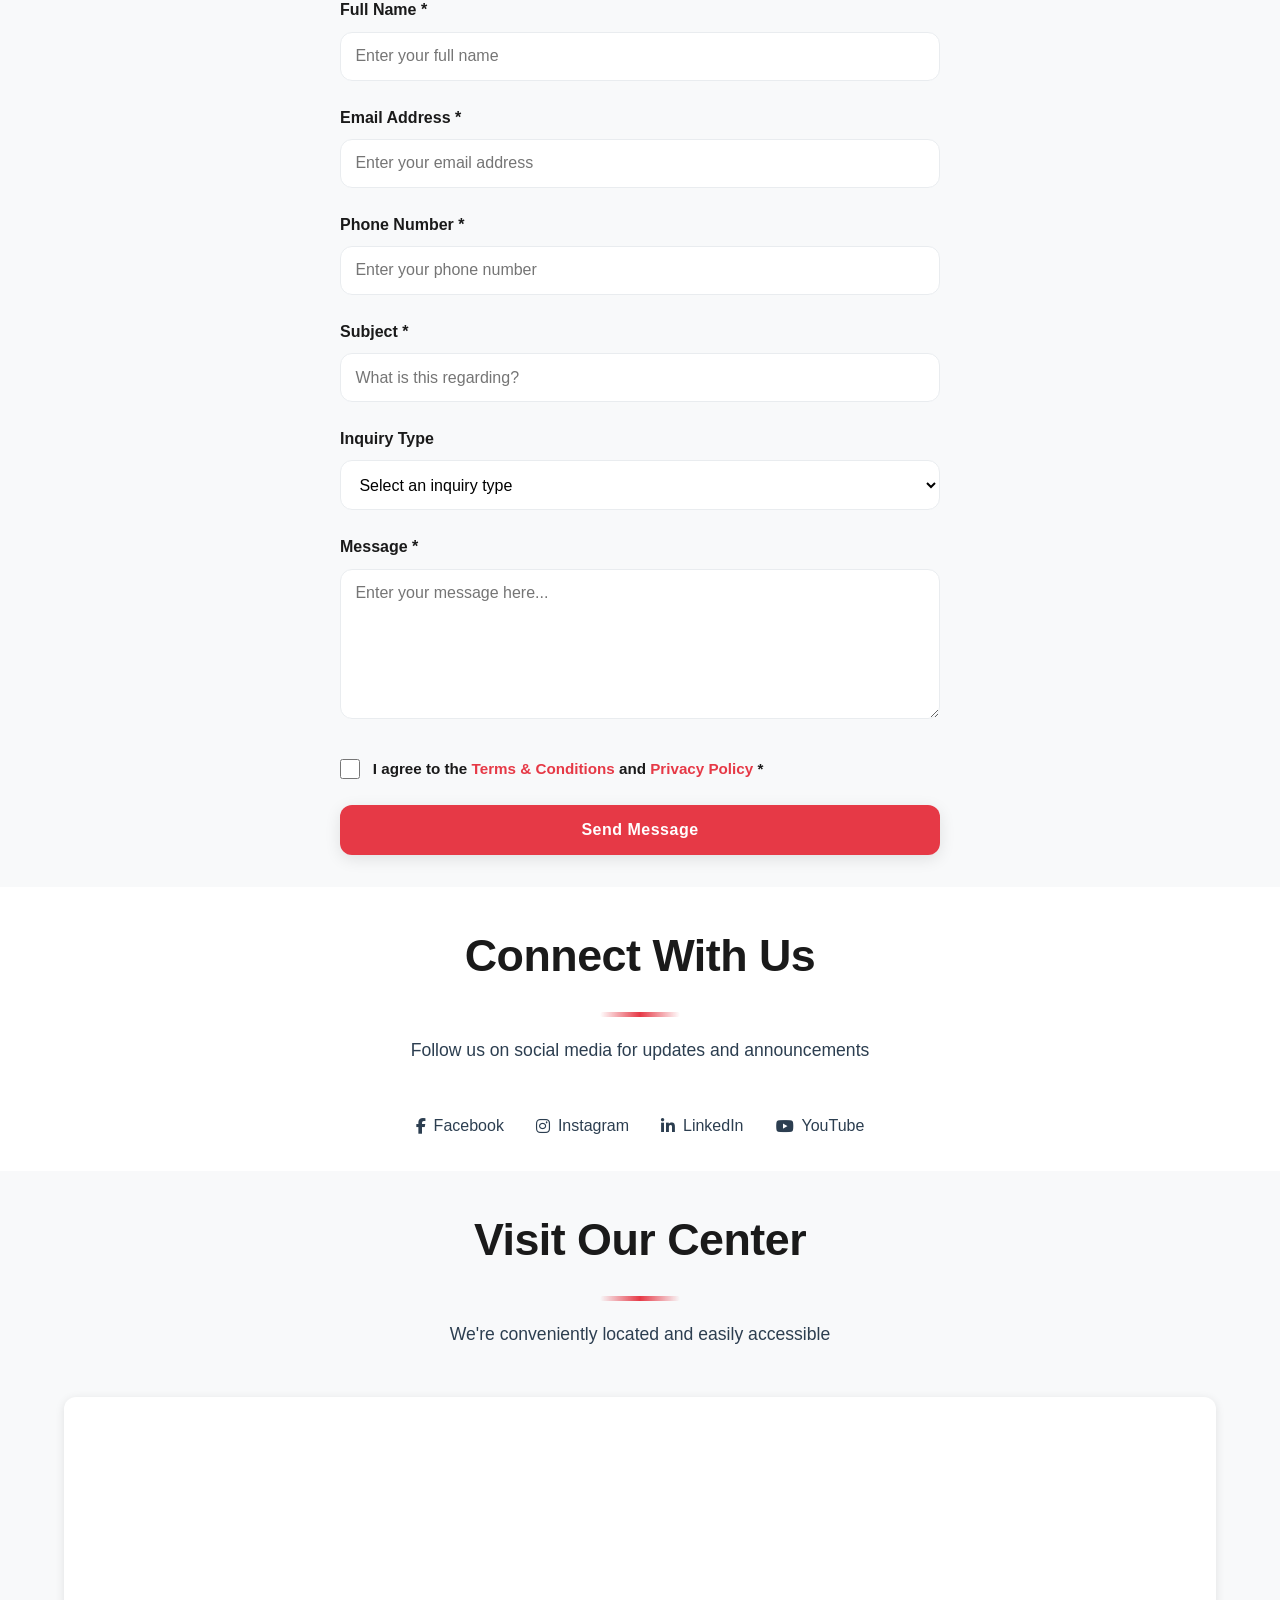
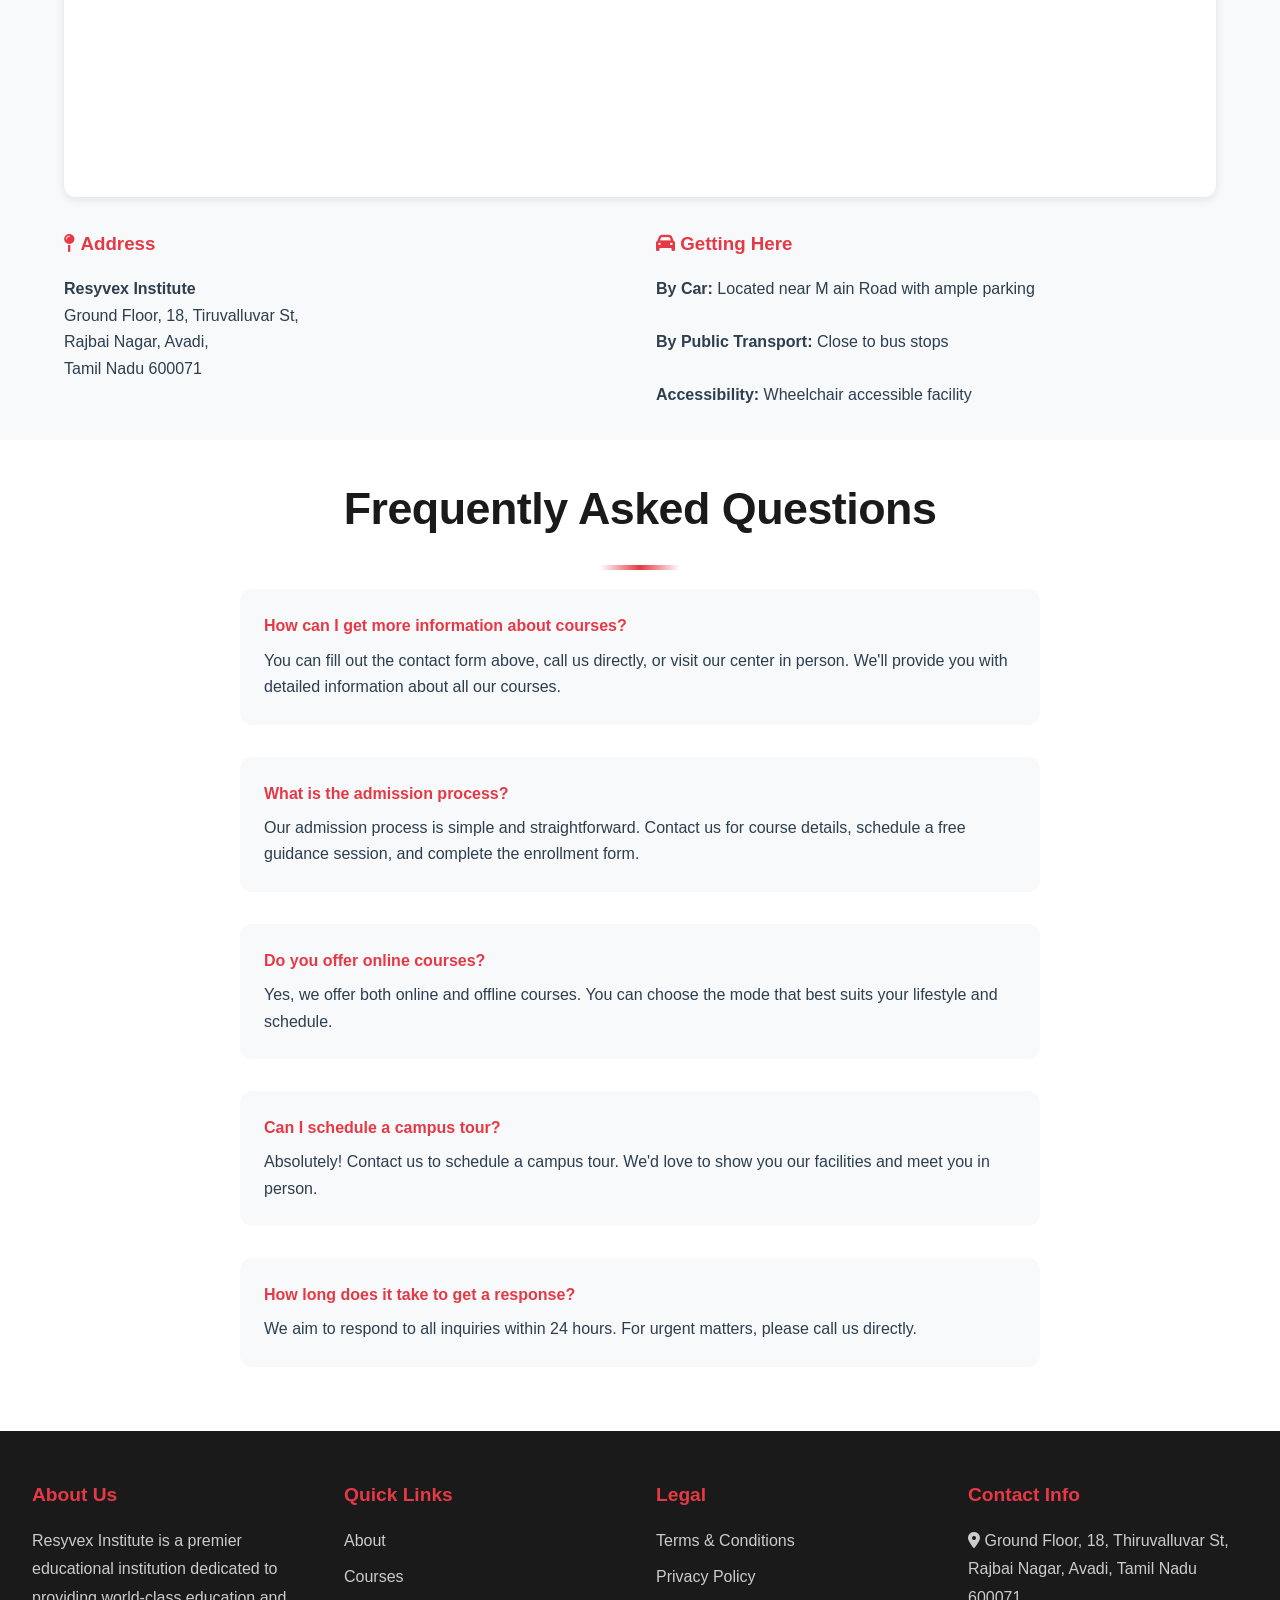
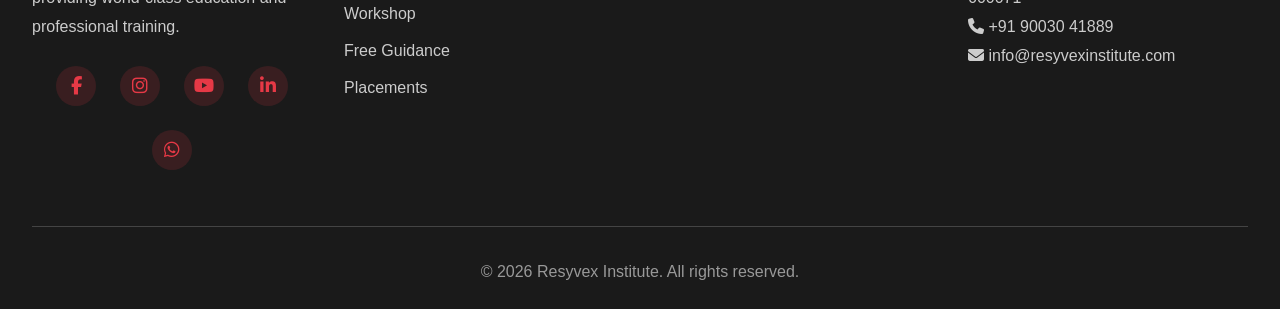
<file: contact.html>
<!DOCTYPE html>
<html lang="en">
<head>
    <meta charset="UTF-8">
    <meta name="viewport" content="width=device-width, initial-scale=1.0">    <meta name="description" content="Contact Resyvex Institute for course inquiries, admission, and support. Reach us via phone, email, or visit our office in Avadi, Tamil Nadu.">
    <meta name="keywords" content="contact Resyvex, Resyvex Institute contact, admission inquiry, course information, customer support, electronics training, Avadi">
    <meta name="author" content="Resyvex Institute">
    <meta name="robots" content="index, follow">
    <meta property="og:title" content="Contact Resyvex Institute">
    <meta property="og:description" content="Get in touch with Resyvex Institute for course information, admission, and support. Contact us via phone, email, or visit our office.">
    <meta property="og:type" content="website">
    <meta property="og:url" content="https://resyvexinstitute.com/contact.html">
    <meta property="og:image" content="https://resyvexinstitute.com/Image/logo.png">
    <meta name="twitter:card" content="summary_large_image">
    <meta name="twitter:title" content="Contact Resyvex Institute">
    <meta name="twitter:description" content="Contact us for course inquiries, admission, and support at Resyvex Institute.">
    <meta name="twitter:image" content="https://resyvexinstitute.com/Image/logo.png">
    <link rel="canonical" href="https://resyvexinstitute.com/contact.html">
    <title>Contact - Resyvex Institute</title>
    <link rel="stylesheet" href="css/styles.css">
    <link rel="stylesheet" href="https://cdnjs.cloudflare.com/ajax/libs/font-awesome/6.4.0/css/all.min.css">
    <link rel="shortcut icon" href="Image/fav-icon.png" type="image/x-icon">
    <!-- Schema.org LocalBusiness Structured Data -->
    <script type="application/ld+json">
    {
      "@context": "https://schema.org",
      "@type": "LocalBusiness",
      "name": "Resyvex Institute",
      "description": "Professional electronics and embedded systems training institute",
      "url": "https://resyvexinstitute.com",
      "telephone": "+91-9003041889",
      "email": "info@resyvexinstitute.com",
      "address": {
        "@type": "PostalAddress",
        "streetAddress": "18 Tiruvalluvar St, Rajbai Nagar",
        "addressLocality": "Avadi",
        "addressRegion": "Tamil Nadu",
        "postalCode": "600071",
        "addressCountry": "IN"
      },
      "priceRange": "$$",
      "openingHoursSpecification": [
        {
          "@type": "OpeningHoursSpecification",
          "dayOfWeek": ["Monday", "Tuesday", "Wednesday", "Thursday", "Friday"],
          "opens": "09:00",
          "closes": "18:00"
        },
        {
          "@type": "OpeningHoursSpecification",
          "dayOfWeek": "Saturday",
          "opens": "10:00",
          "closes": "16:00"
        }
      ],
      "aggregateRating": {
        "@type": "AggregateRating",
        "ratingValue": "4.8",
        "ratingCount": "500"
      }
    }
    </script>
</head>
<body>
    <!-- Header & Navigation -->
    <header>
        <nav class="navbar">
            <a href="/" class="logo"><img src="Image/logo.png" width="230px" alt="Resyvex Institute Logo" srcset=""></a>
            <div class="hamburger">
                <span></span>
                <span></span>
                <span></span>
            </div>
           <ul class="nav-menu">
                <li><a href="/">Home</a></li>
                <li><a href="courses.html">Courses</a></li>
                <li><a href="workshop.html">Workshop</a></li>
                <li><a href="guidance.html">Free Guidance</a></li>
                <li><a href="placements.html">Placements</a></li>
                <li><a href="student-support.html">Student Support</a></li>
                <li><a href="about.html" class="active">About</a></li>
                <li><a href="https://www.resyvex.com/careers.html">Career</a></li>
                <li><a href="contact.html">Contact</a></li>
            </ul>
        </nav>
    </header>

    <!-- Hero Section -->
    <section class="hero">
        <h1>Get In Touch With Us</h1>
        <p>We'd love to hear from you. Contact us for any inquiries or to learn more about our programs</p>
    </section>

    <!-- Contact Information Section -->
    <section class="container py-2">
        <div class="card-grid">
            <div class="card" style="text-align: center;" data-animate="fadeInUp">
                <div style="font-size: 3rem; color: var(--primary-red); margin-bottom: 1rem;"><i class="fas fa-map-marker-alt"></i></div>
                <h3>Our Location</h3>
                <p><strong>Resyvex Institute</strong><br>
                    Ground Floor, 18, <br> Thiruvalluvar St, Rajbai Nagar,<br> Avadi, Tamil Nadu 600071</p>
            </div>

            <div class="card" style="text-align: center;" data-animate="fadeInUp" data-delay="0.1s">
                <div style="font-size: 3rem; color: var(--primary-red); margin-bottom: 1rem;"><i class="fas fa-phone"></i></div>
                <h3>Phone Numbers</h3>
                <p><strong>Phone:</strong> +91 9003041889<br></p>
            </div>

            <div class="card" style="text-align: center;" data-animate="fadeInUp" data-delay="0.2s">
                <div style="font-size: 3rem; color: var(--primary-red); margin-bottom: 1rem;"><i class="fas fa-envelope"></i></div>
                <h3>Email Address</h3>
                <p><strong>General Inquiries:</strong><br>
                  info@resyvexinstitute.com</p>
            </div>

            <div class="card" style="text-align: center;" data-animate="fadeInUp" data-delay="0.3s">
                <div style="font-size: 3rem; color: var(--primary-red); margin-bottom: 1rem;"><i class="fas fa-clock"></i></div>
                <h3>Working Hours</h3>
                <p><strong>Monday - Saturday:</strong> 9:00 AM - 8:00 PM<br>
                <strong>Sunday:</strong> Closed</p>
            </div>
        </div>
    </section>

    <!-- Contact Form Section -->
    <section class="bg-light py-2">
        <div class="container">
            <h2 class="section-title">Send Us a Message</h2>
            <p class="section-subtitle">Fill out the form below and we'll get back to you shortly</p>

            <form action="https://script.google.com/macros/s/AKfycbz3oP7G9sKo_joLn6K0fuuvrtJxJDaRZQHkWGjVQ3DF_g03YbJYKVm5xkhDombJsXccjg/exec" method="POST" target="hidden_iframe" id="contactForm" class="contact-form">
                <div class="form-group">
                    <label for="name">Full Name *</label>
                    <input type="text" id="name" name="name" required placeholder="Enter your full name">
                </div>

                <div class="form-group">
                    <label for="email">Email Address *</label>
                    <input type="email" id="email" name="email" required placeholder="Enter your email address">
                </div>

                <div class="form-group">
                    <label for="phone">Phone Number *</label>
                    <input type="tel" id="phone" name="phone" required placeholder="Enter your phone number">
                </div>

                <div class="form-group">
                    <label for="subject">Subject *</label>
                    <input type="text" id="subject" name="subject" required placeholder="What is this regarding?">
                </div>

                <div class="form-group">
                    <label for="inquiry">Inquiry Type</label>
                    <select id="inquiry" name="inquiry">
                        <option value="">Select an inquiry type</option>
                        <option value="course-info">Course Information</option>
                        <option value="admission">Admission</option>
                        <option value="placement">Placement</option>
                        <option value="guidance">Free Guidance</option>
                        <option value="workshop">Workshop Registration</option>
                        <option value="other">Other</option>
                    </select>
                </div>

                <div class="form-group">
                    <label for="message">Message *</label>
                    <textarea id="message" name="message" required placeholder="Enter your message here..."></textarea>
                </div>

                <div class="form-group" style="display: flex; align-items: flex-start; gap: 0.8rem;">
                    <input type="checkbox" id="consent-checkbox" name="consent" required style="margin-top: 0.5rem; width: 1.25rem; height: 1.25rem; cursor: pointer;">
                    <label for="consent-checkbox" style="margin: 0; margin-top: 0.3rem; font-size: 0.95rem; cursor: pointer;">
                        I agree to the <a href="terms.html" style="color: var(--primary-red); text-decoration: none;" target="_blank">Terms & Conditions</a> and <a href="privacy.html" style="color: var(--primary-red); text-decoration: none;" target="_blank">Privacy Policy</a> *
                    </label>
                </div>
                <button type="submit" class="btn btn-primary" style="width: 100%;">Send Message</button>
            </form>
            <iframe name="hidden_iframe" style="display:none;"></iframe>
        </div>
    </section>

    <!-- Social Media Section -->
    <section class="container py-2">
        <h2 class="section-title">Connect With Us</h2>
        <p class="section-subtitle">Follow us on social media for updates and announcements</p>

        <div style="display: flex; justify-content: center; gap: 2rem; flex-wrap: wrap;">
            <a href="https://www.facebook.com/people/Resyvex-Innovation/pfbid02MprWMvhYtNH3i6axrx44cu7EaxTENrzgRsykPj5PcJx5muYfM79S8TbA2K8MUeeJl/ " target="_blank" rel="noopener" style="display: flex; align-items: center; gap: 0.5rem; color: var(--text-dark); text-decoration: none; font-weight: 500; transition: var(--transition);" onmouseover="this.style.color='var(--primary-red)'" onmouseout="this.style.color='var(--text-dark)'">
                <i class="fab fa-facebook-f"></i> Facebook
            </a>
            
            <a href="https://www.instagram.com/resyvex/" target="_blank" rel="noopener" style="display: flex; align-items: center; gap: 0.5rem; color: var(--text-dark); text-decoration: none; font-weight: 500; transition: var(--transition);" onmouseover="this.style.color='var(--primary-red)'" onmouseout="this.style.color='var(--text-dark)'">
                <i class="fab fa-instagram"></i> Instagram
            </a>
            <a href=" https://www.linkedin.com/company/resyvex-institute/" target="_blank" rel="noopener" style="display: flex; align-items: center; gap: 0.5rem; color: var(--text-dark); text-decoration: none; font-weight: 500; transition: var(--transition);" onmouseover="this.style.color='var(--primary-red)'" onmouseout="this.style.color='var(--text-dark)'">
                <i class="fab fa-linkedin-in"></i> LinkedIn
            </a>
            <a href="https://www.youtube.com/@Resyvex" target="_blank" rel="noopener" style="display: flex; align-items: center; gap: 0.5rem; color: var(--text-dark); text-decoration: none; font-weight: 500; transition: var(--transition);" onmouseover="this.style.color='var(--primary-red)'" onmouseout="this.style.color='var(--text-dark)'">
                <i class="fab fa-youtube"></i> YouTube
            </a>
        </div>
    </section>

    <!-- Map Section -->
    <section class="bg-light py-2">
        <div class="container">
            <h2 class="section-title">Visit Our Center</h2>
            <p class="section-subtitle">We're conveniently located and easily accessible</p>

            <div style="background-color: white; border-radius: var(--border-radius); overflow: hidden; box-shadow: 0 2px 10px rgba(0, 0, 0, 0.1); height: 400px;">
                <!-- Embedded Google Map -->
                <iframe width="100%" height="100%" style="border: none;" src="https://www.google.com/maps/embed?pb=!1m18!1m12!1m3!1d3885.962937665219!2d80.10793227507872!3d13.101534487225896!2m3!1f0!2f0!3f0!3m2!1i1024!2i768!4f13.1!3m3!1m2!1s0x3a5263a8cecde3a5%3A0xbfe4fa737763b144!2sResyvex%20Institute!5e0!3m2!1sen!2sin!4v1777457017638!5m2!1sen!2sin" width="600" height="450" style="border:0;" allowfullscreen="" loading="lazy" referrerpolicy="no-referrer-when-downgrade" allowfullscreen="" loading="lazy" referrerpolicy="no-referrer-when-downgrade"></iframe>

            </div>

            <div style="display: grid; grid-template-columns: 1fr 1fr; gap: 2rem; margin-top: 2rem;">
                <div>
                    <h3 style="color: var(--primary-red); margin-bottom: 1rem;"><i class="fas fa-map-pin"></i> Address</h3>
                    <p><strong>Resyvex Institute</strong><br>
                    Ground Floor, 18, Tiruvalluvar St, <br> Rajbai Nagar, Avadi,<br> Tamil Nadu 600071</p>
                </div>

                <div>
                    <h3 style="color: var(--primary-red); margin-bottom: 1rem;"><i class="fas fa-car"></i> Getting Here</h3>
                    <p><strong>By Car:</strong> Located near M  ain Road with ample parking<br><br>
                    <strong>By Public Transport:</strong> Close to bus stops<br><br>
                    <strong>Accessibility:</strong> Wheelchair accessible facility</p>
                </div>
            </div>
        </div>
    </section>

    <!-- FAQ Section -->
    <section class="container py-2">
        <h2 class="section-title">Frequently Asked Questions</h2>

        <div style="max-width: 800px; margin: 0 auto;">
            <div style="margin-bottom: 2rem; padding: 1.5rem; background-color: var(--gray-light); border-radius: var(--border-radius);">
                <h4 style="color: var(--primary-red); margin-bottom: 0.5rem;">How can I get more information about courses?</h4>
                <p>You can fill out the contact form above, call us directly, or visit our center in person. We'll provide you with detailed information about all our courses.</p>
            </div>

            <div style="margin-bottom: 2rem; padding: 1.5rem; background-color: var(--gray-light); border-radius: var(--border-radius);">
                <h4 style="color: var(--primary-red); margin-bottom: 0.5rem;">What is the admission process?</h4>
                <p>Our admission process is simple and straightforward. Contact us for course details, schedule a free guidance session, and complete the enrollment form.</p>
            </div>

            <div style="margin-bottom: 2rem; padding: 1.5rem; background-color: var(--gray-light); border-radius: var(--border-radius);">
                <h4 style="color: var(--primary-red); margin-bottom: 0.5rem;">Do you offer online courses?</h4>
                <p>Yes, we offer both online and offline courses. You can choose the mode that best suits your lifestyle and schedule.</p>
            </div>

            <div style="margin-bottom: 2rem; padding: 1.5rem; background-color: var(--gray-light); border-radius: var(--border-radius);">
                <h4 style="color: var(--primary-red); margin-bottom: 0.5rem;">Can I schedule a campus tour?</h4>
                <p>Absolutely! Contact us to schedule a campus tour. We'd love to show you our facilities and meet you in person.</p>
            </div>

            <div style="margin-bottom: 2rem; padding: 1.5rem; background-color: var(--gray-light); border-radius: var(--border-radius);">
                <h4 style="color: var(--primary-red); margin-bottom: 0.5rem;">How long does it take to get a response?</h4>
                <p>We aim to respond to all inquiries within 24 hours. For urgent matters, please call us directly.</p>
            </div>
        </div>
    </section>

    <!-- Footer -->
    <footer>
        <div class="footer-container">
            <div class="footer-grid">
                <div class="footer-section">
                    <h4>About Us</h4>
                    <p>Resyvex Institute is a premier educational institution dedicated to providing world-class education and professional training.</p>
                    <div class="social-links" style="margin-top: 1.5rem;">
                        <a href="https://www.facebook.com/people/Resyvex-Innovation/pfbid02MprWMvhYtNH3i6axrx44cu7EaxTENrzgRsykPj5PcJx5muYfM79S8TbA2K8MUeeJl/" target="_blank" rel="noopener" aria-label="Facebook"><i class="fab fa-facebook-f" aria-hidden="true"></i></a>
                        <a href="https://www.instagram.com/resyvex/" target="_blank" rel="noopener" aria-label="Instagram"><i class="fab fa-instagram" aria-hidden="true"></i></a>
                        <a href="https://www.youtube.com/@Resyvex" target="_blank" rel="noopener" aria-label="YouTube"><i class="fab fa-youtube" aria-hidden="true"></i></a>
                        <a href="https://www.linkedin.com/in/resyvex/" target="_blank" rel="noopener" aria-label="LinkedIn"><i class="fab fa-linkedin-in" aria-hidden="true"></i></a>
                        <a href="https://wa.me/919003041889?text=Hello%20I%20want%20more%20info" target="_blank" rel="noopener" aria-label="WhatsApp"><i class="fab fa-whatsapp" aria-hidden="true"></i></a>
                    </div>
                </div>

                <div class="footer-section">
                    <h4>Quick Links</h4>
                    <ul>
                        <li><a href="about.html">About</a></li>
                        <li><a href="courses.html">Courses</a></li>
                        <li><a href="workshop.html">Workshop</a></li>
                        <li><a href="guidance.html">Free Guidance</a></li>
                        <li><a href="placements.html">Placements</a></li>
                    </ul>
                </div>

                <div class="footer-section">
                    <h4>Legal</h4>
                    <ul>
                        <li><a href="terms.html">Terms & Conditions</a></li>
                        <li><a href="privacy.html">Privacy Policy</a></li>
                    </ul>
                </div>

                <div class="footer-section">
                    <h4>Contact Info</h4>
                    <p><i class="fas fa-map-marker-alt"></i> Ground Floor, 18, Thiruvalluvar St, Rajbai Nagar, Avadi, Tamil Nadu 600071</p>
                    <p><i class="fas fa-phone"></i> +91 90030 41889</p>
                    <p><i class="fas fa-envelope"></i> info@resyvexinstitute.com</p>
                </div>
            </div>

            <div class="footer-bottom">
                <p>&copy; 2026 Resyvex Institute. All rights reserved.</p>
                 
            </div>
        </div>
    </footer>

    <script src="js/script.js"></script>
</body>
</html>
</file>
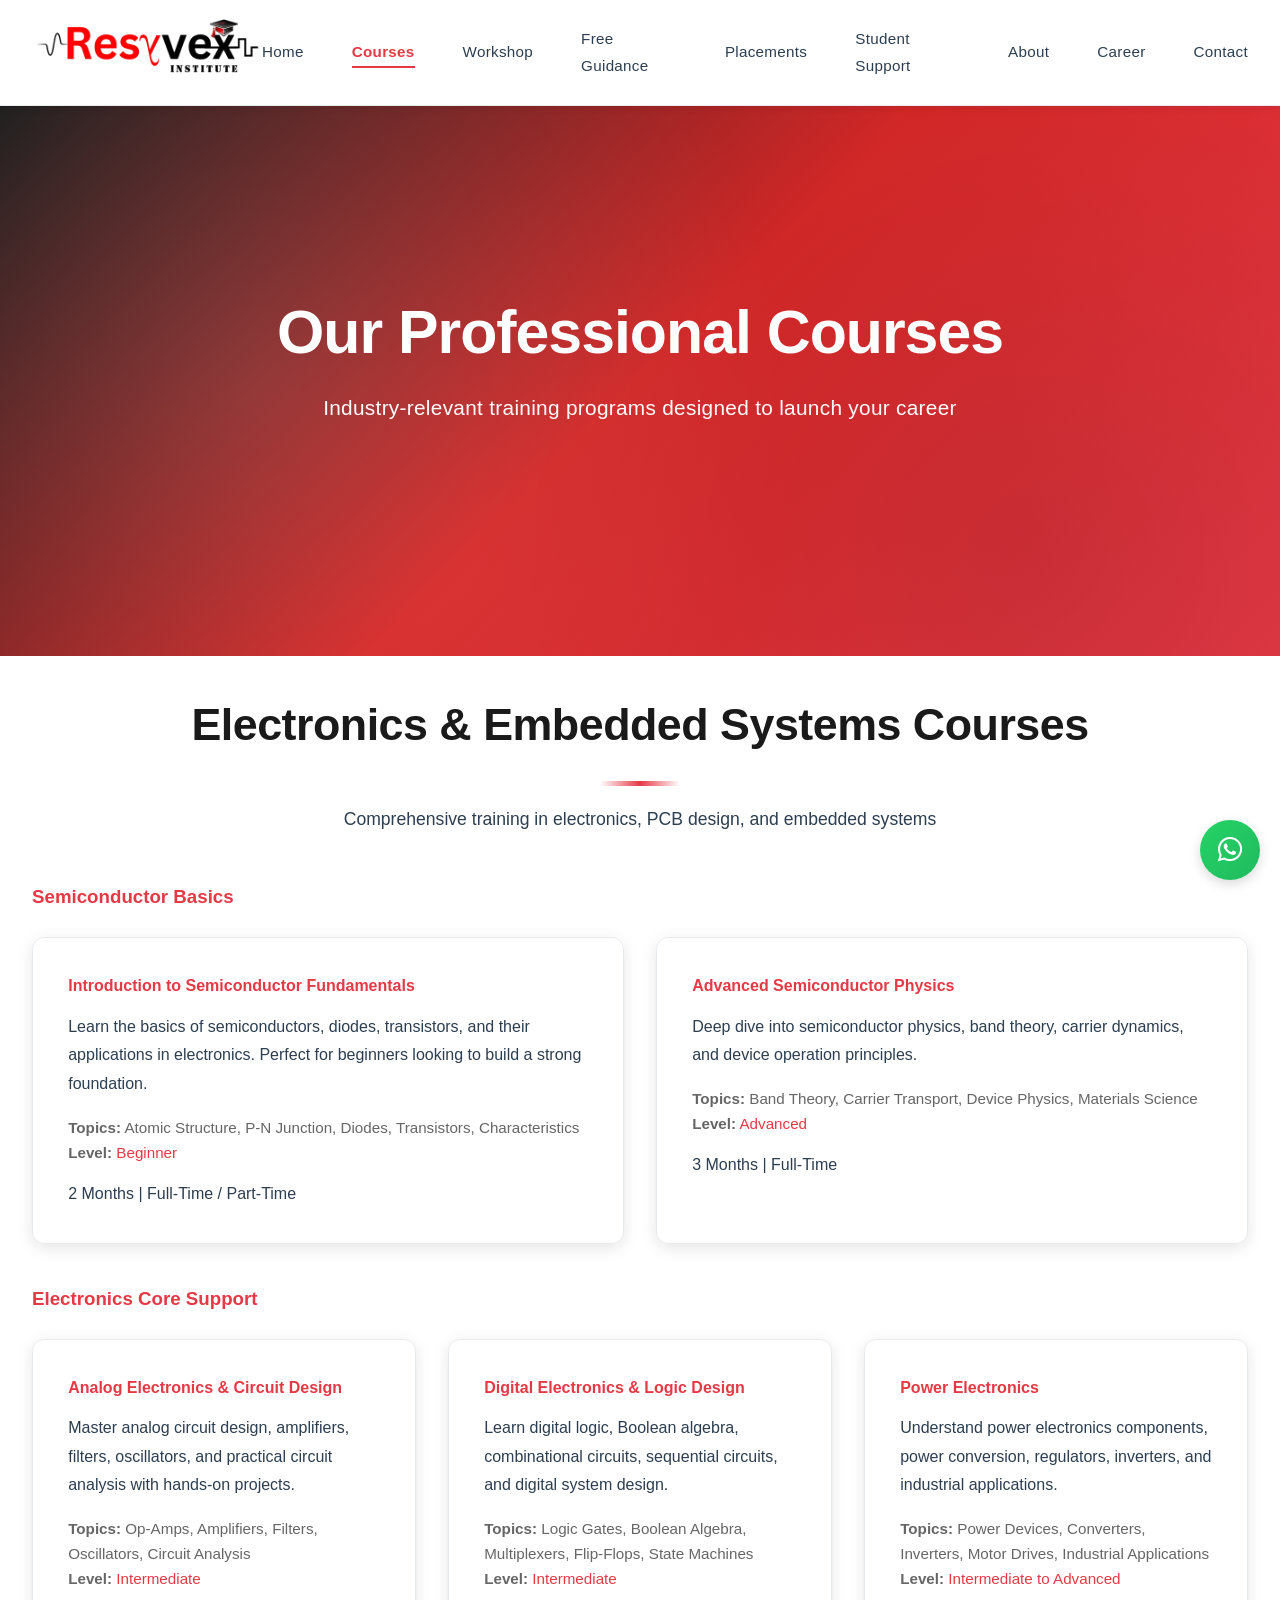
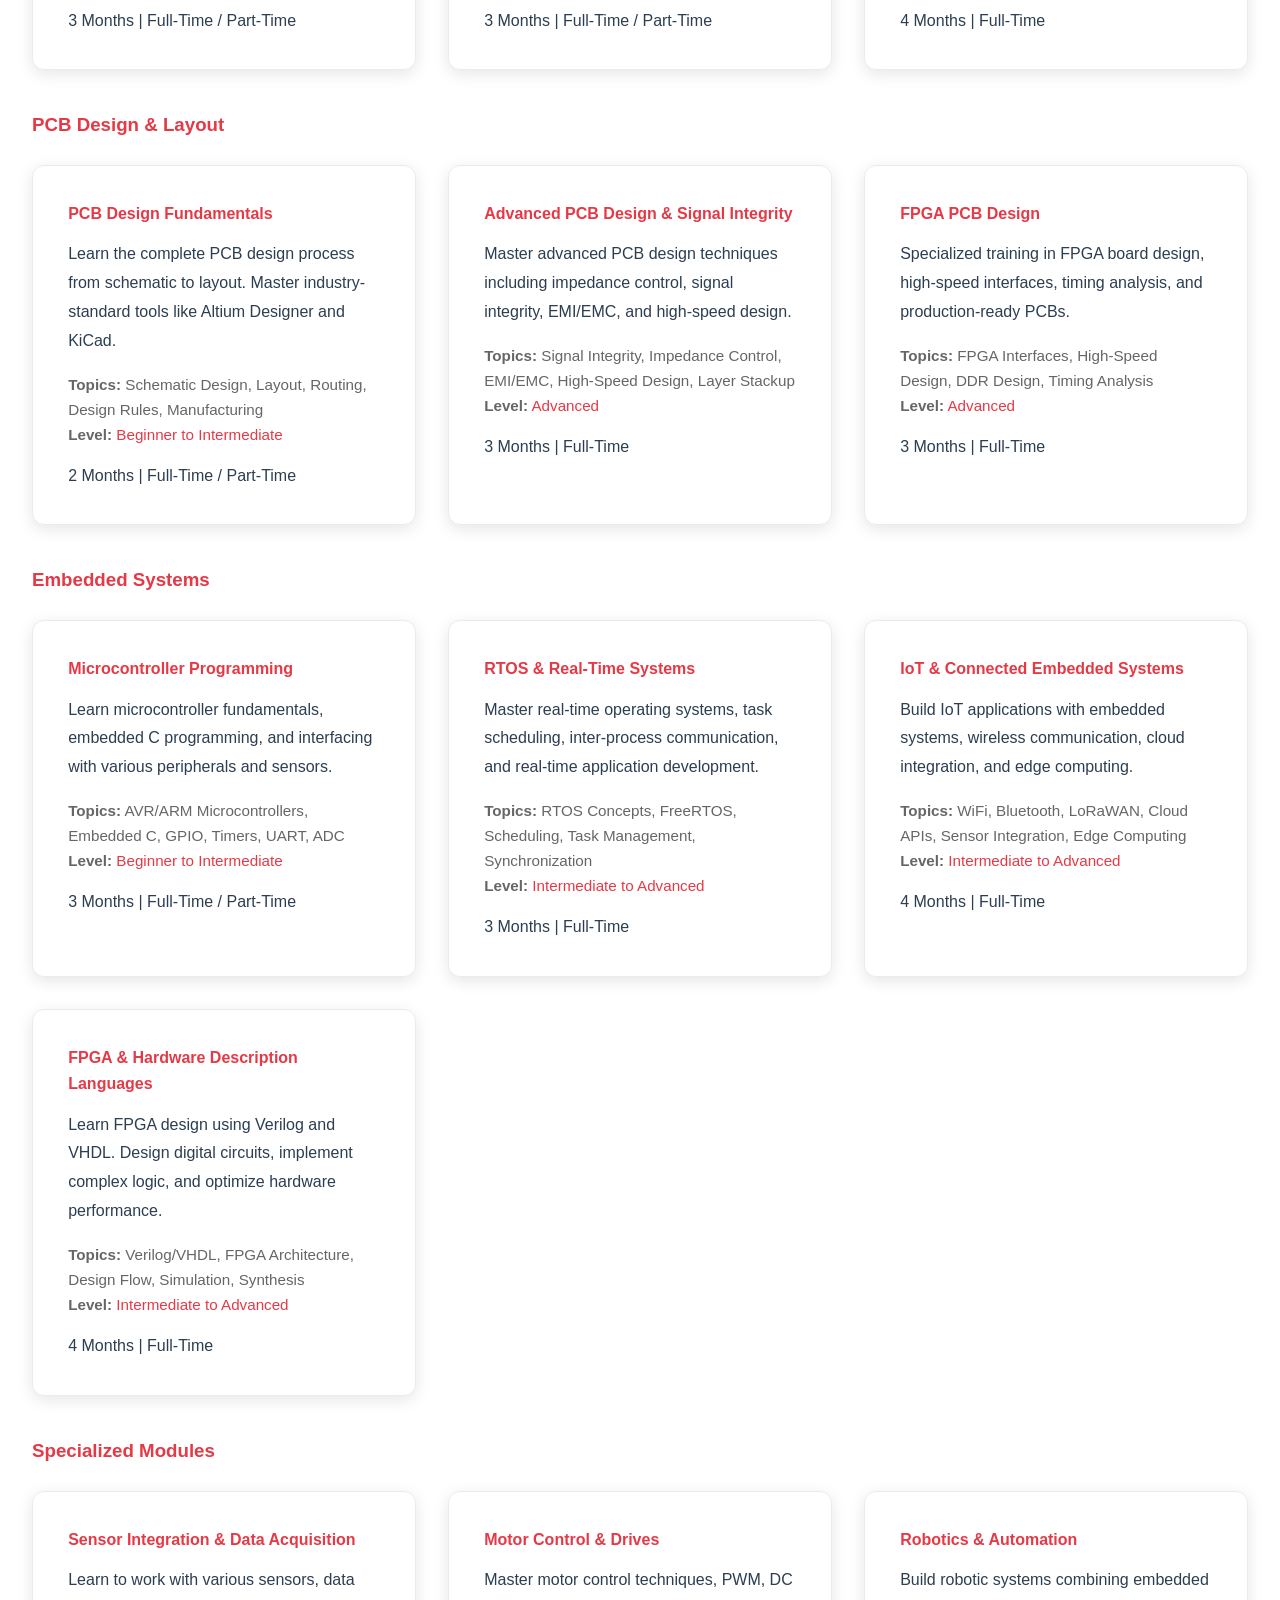
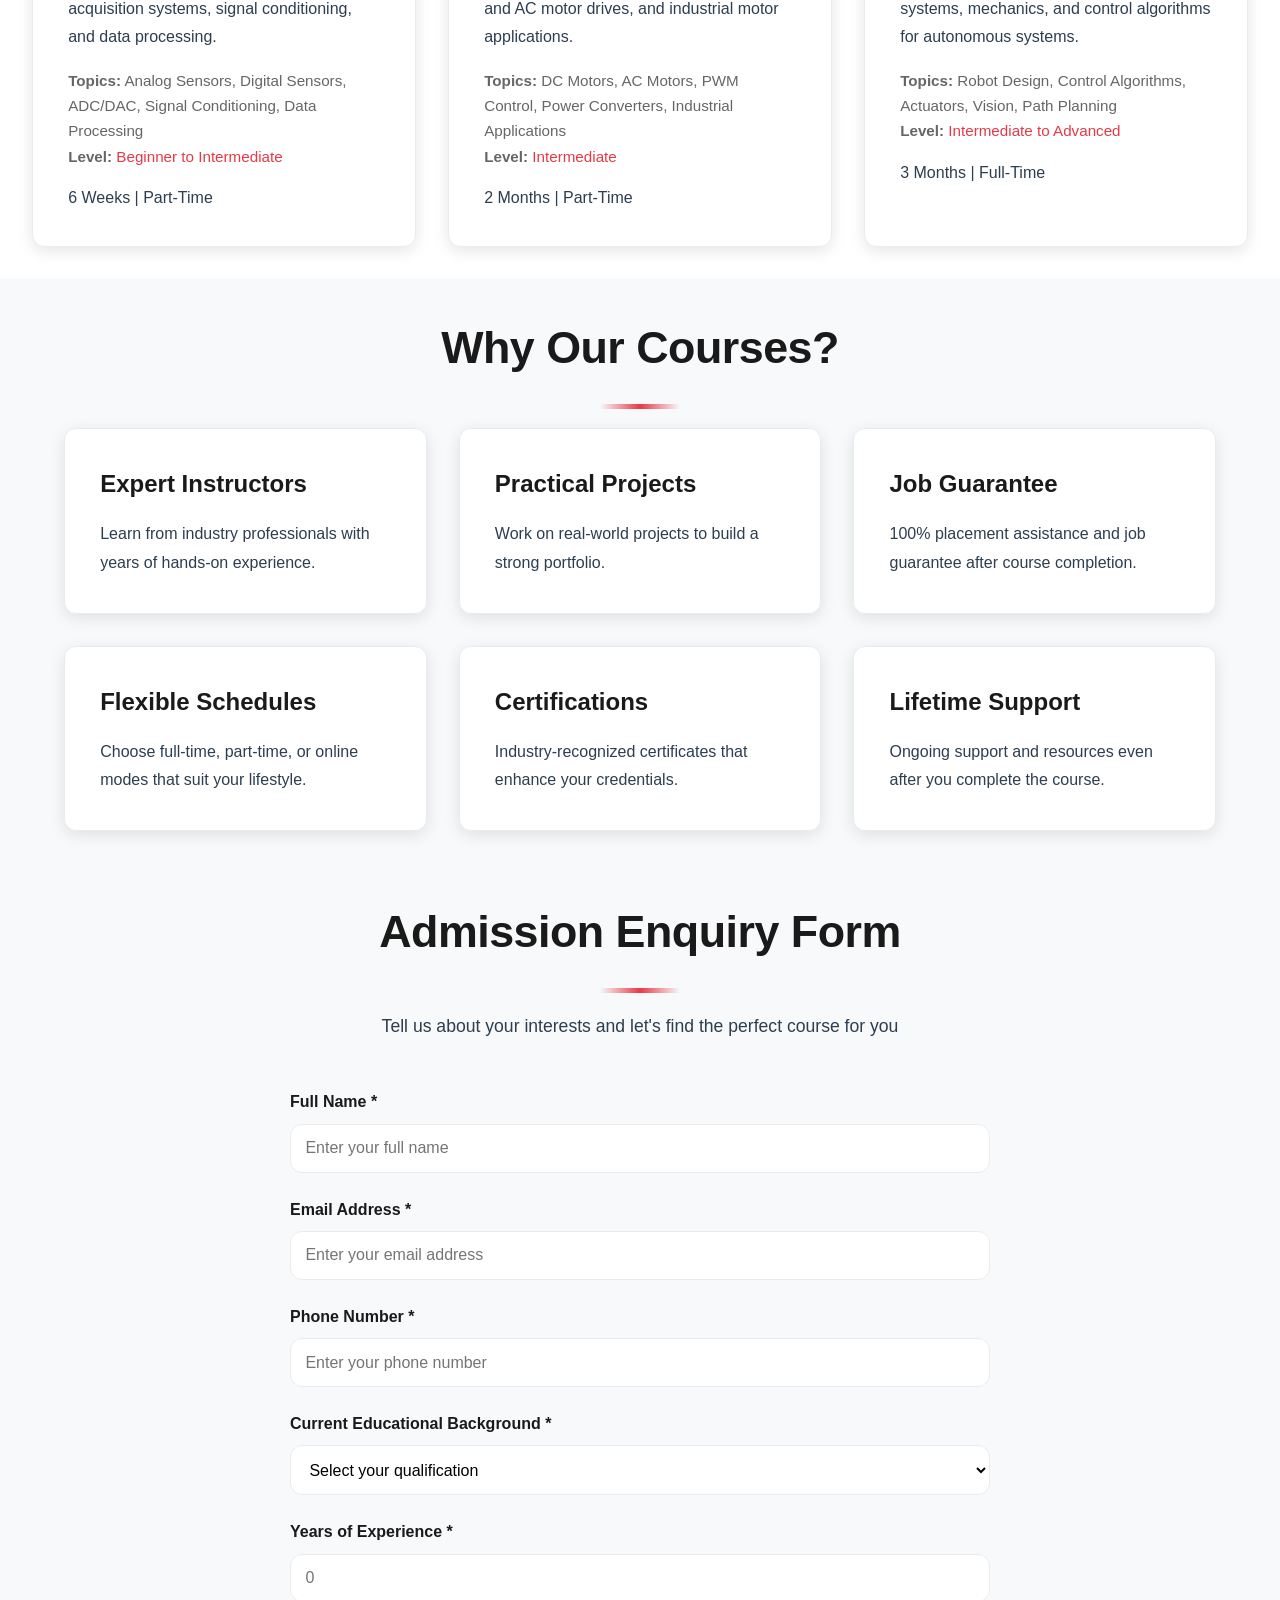
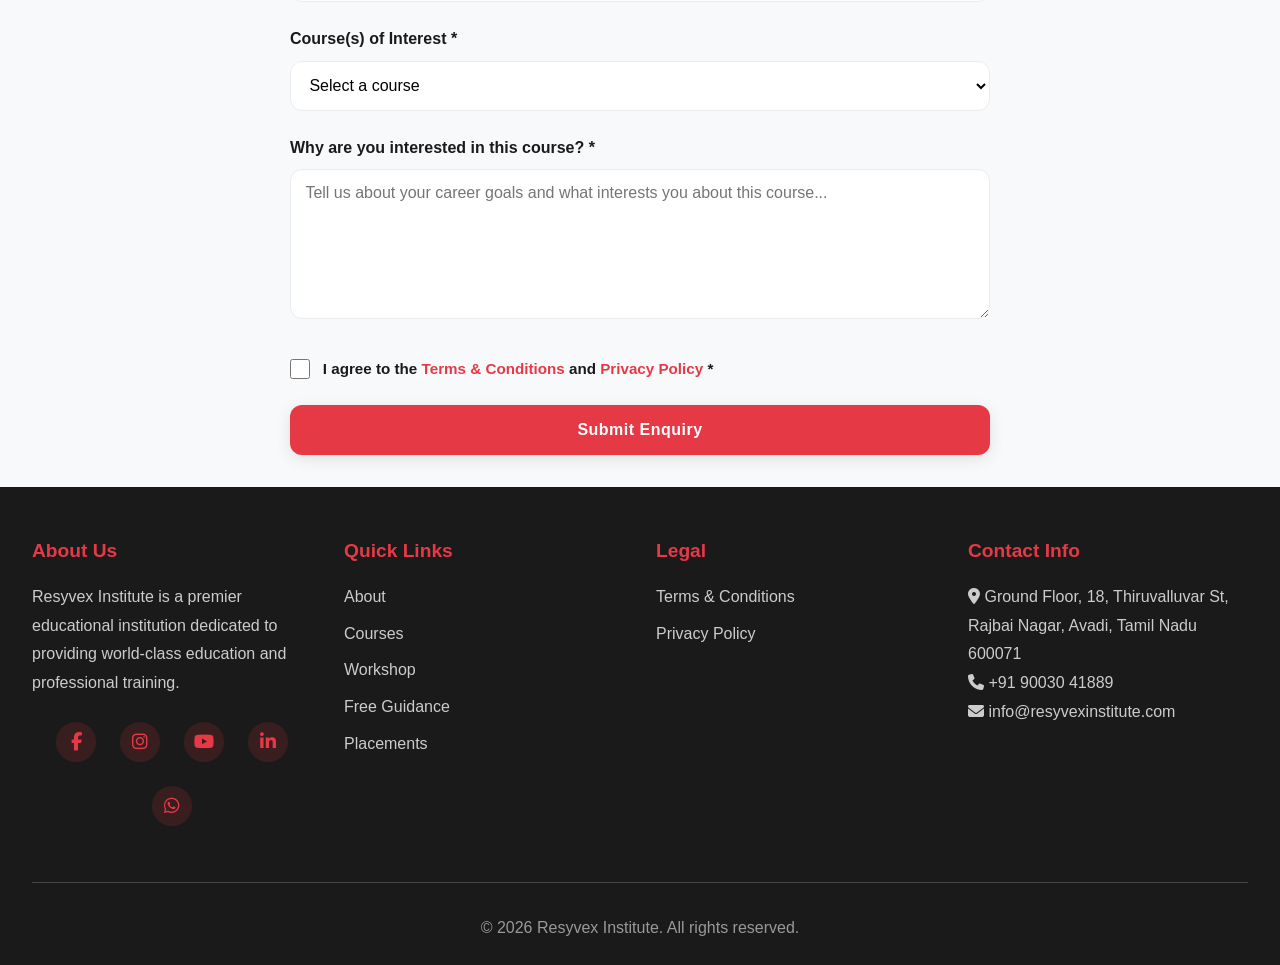
<file: courses.html>
<!DOCTYPE html>
<html lang="en">
<head>
    <meta charset="UTF-8">
    <meta name="viewport" content="width=device-width, initial-scale=1.0">
    <meta name="description" content="Explore 15+ professional courses in electronics, embedded systems, PCB design, and more. Enroll now and get industry-recognized certifications from Resyvex Institute.">
    <meta name="keywords" content="electronics courses, embedded systems, PCB design course, Arduino training, microcontroller courses, FPGA programming, online electronics certification, technical courses">
    <meta name="author" content="Resyvex Institute">
    <meta name="robots" content="index, follow">
    <meta property="og:title" content="Professional Courses - Electronics & Embedded Systems Training">
    <meta property="og:description" content="Explore 15+ industry-aligned courses in electronics, embedded systems, PCB design. Get certified and launched into your tech career with Resyvex Institute.">
    <meta property="og:type" content="website">
    <meta property="og:url" content="https://resyvexinstitute.com/courses.html">
    <meta property="og:image" content="https://resyvexinstitute.com/Image/logo.png">
    <meta name="twitter:card" content="summary_large_image">
    <meta name="twitter:title" content="Professional Electronics & Embedded Systems Courses">
    <meta name="twitter:description" content="Learn electronics, embedded systems, PCB design and more with industry experts.">
    <meta name="twitter:image" content="https://resyvexinstitute.com/Image/logo.png">
    <link rel="canonical" href="https://resyvexinstitute.com/courses.html">
    <title>Courses - Resyvex Institute</title>
    <link rel="stylesheet" href="css/styles.css">
    <link rel="stylesheet" href="https://cdnjs.cloudflare.com/ajax/libs/font-awesome/6.4.0/css/all.min.css">
    <link rel="shortcut icon" href="Image/fav-icon.png" type="image/x-icon">
    <!-- Schema.org Course Structured Data -->
    <script type="application/ld+json">
    {
      "@context": "https://schema.org",
      "@type": "CollectionPage",
      "name": "Professional Courses - Electronics & Embedded Systems Training",
      "description": "Explore 15+ industry-aligned courses in electronics, embedded systems, and PCB design",
      "url": "https://resyvexinstitute.com/courses.html",
      "breadcrumb": {
        "@type": "BreadcrumbList",
        "itemListElement": [
          {
            "@type": "ListItem",
            "position": 1,
            "name": "Home",
            "item": "https://resyvexinstitute.com/"
          },
          {
            "@type": "ListItem",
            "position": 2,
            "name": "Courses",
            "item": "https://resyvexinstitute.com/courses.html"
          }
        ]
      }
    }
    </script>

    <script type="application/ld+json">
    {
      "@context": "https://schema.org",
      "@type": "Course",
      "name": "Electronics & Embedded Systems Professional Training",
      "description": "Comprehensive courses in electronics, embedded systems, PCB design, and more",
      "provider": {
        "@type": "Organization",
        "name": "Resyvex Institute",
        "url": "https://resyvexinstitute.com"
      },
      "aggregateRating": {
        "@type": "AggregateRating",
        "ratingValue": "4.8",
        "ratingCount": "500"
      }
    }
    </script>
</head>
<body>
    <!-- Header & Navigation -->
    <header>
        <nav class="navbar">
            <a href="/" class="logo"><img src="Image/logo.png" width="230px" alt="Resyvex Institute Logo" srcset=""></a>
            <div class="hamburger">
                <span></span>
                <span></span>
                <span></span>
            </div>
            <ul class="nav-menu">
                <li><a href="/">Home</a></li>
                <li><a href="courses.html">Courses</a></li>
                <li><a href="workshop.html">Workshop</a></li>
                <li><a href="guidance.html">Free Guidance</a></li>
                <li><a href="placements.html">Placements</a></li>
                <li><a href="student-support.html">Student Support</a></li>
                <li><a href="about.html" class="active">About</a></li>
                <li><a href="https://www.resyvex.com/careers.html">Career</a></li>
                <li><a href="contact.html">Contact</a></li>
            </ul>
        </nav>
    </header>

    <!-- Hero Section -->
    <section class="hero">
        <h1>Our Professional Courses</h1>
        <p>Industry-relevant training programs designed to launch your career</p>
    </section>

    <!-- Courses Content -->
    <section class="container py-2">
        <h2 class="section-title">Electronics & Embedded Systems Courses</h2>
        <p class="section-subtitle">Comprehensive training in electronics, PCB design, and embedded systems</p>

        <!-- Semiconductor Basics -->
        <h3 style="color: var(--primary-red); margin-top: 2rem; margin-bottom: 1.5rem; text-align: left;">Semiconductor Basics</h3>
        <div class="card-grid">
            <div class="card" data-animate="fadeInUp">
                <h4 style="color: var(--primary-red); margin-bottom: 0.8rem;">Introduction to Semiconductor Fundamentals</h4>
                <p style="margin-bottom: 1rem;">Learn the basics of semiconductors, diodes, transistors, and their applications in electronics. Perfect for beginners looking to build a strong foundation.</p>
                <div style="color: #666; margin-bottom: 1rem; font-size: 0.95rem;">
                    <strong>Topics:</strong> Atomic Structure, P-N Junction, Diodes, Transistors, Characteristics<br>
                    <strong>Level:</strong> <span style="color: var(--primary-red);">Beginner</span>
                </div>
                <span class="duration">2 Months | Full-Time / Part-Time</span>
            </div>

            <div class="card" data-animate="fadeInUp" data-delay="0.1s">
                <h4 style="color: var(--primary-red); margin-bottom: 0.8rem;">Advanced Semiconductor Physics</h4>
                <p style="margin-bottom: 1rem;">Deep dive into semiconductor physics, band theory, carrier dynamics, and device operation principles.</p>
                <div style="color: #666; margin-bottom: 1rem; font-size: 0.95rem;">
                    <strong>Topics:</strong> Band Theory, Carrier Transport, Device Physics, Materials Science<br>
                    <strong>Level:</strong> <span style="color: var(--primary-red);">Advanced</span>
                </div>
                <span class="duration">3 Months | Full-Time</span>
            </div>
        </div>

        <!-- Electronics Core Courses -->
        <h3 style="color: var(--primary-red); margin-top: 2.5rem; margin-bottom: 1.5rem; text-align: left;">Electronics Core Support</h3>
        <div class="card-grid">
            <div class="card" data-animate="fadeInUp">
                <h4 style="color: var(--primary-red); margin-bottom: 0.8rem;">Analog Electronics & Circuit Design</h4>
                <p style="margin-bottom: 1rem;">Master analog circuit design, amplifiers, filters, oscillators, and practical circuit analysis with hands-on projects.</p>
                <div style="color: #666; margin-bottom: 1rem; font-size: 0.95rem;">
                    <strong>Topics:</strong> Op-Amps, Amplifiers, Filters, Oscillators, Circuit Analysis<br>
                    <strong>Level:</strong> <span style="color: var(--primary-red);">Intermediate</span>
                </div>
                <span class="duration">3 Months | Full-Time / Part-Time</span>
            </div>

            <div class="card" data-animate="fadeInUp" data-delay="0.1s">
                <h4 style="color: var(--primary-red); margin-bottom: 0.8rem;">Digital Electronics & Logic Design</h4>
                <p style="margin-bottom: 1rem;">Learn digital logic, Boolean algebra, combinational circuits, sequential circuits, and digital system design.</p>
                <div style="color: #666; margin-bottom: 1rem; font-size: 0.95rem;">
                    <strong>Topics:</strong> Logic Gates, Boolean Algebra, Multiplexers, Flip-Flops, State Machines<br>
                    <strong>Level:</strong> <span style="color: var(--primary-red);">Intermediate</span>
                </div>
                <span class="duration">3 Months | Full-Time / Part-Time</span>
            </div>

            <div class="card" data-animate="fadeInUp" data-delay="0.2s">
                <h4 style="color: var(--primary-red); margin-bottom: 0.8rem;">Power Electronics</h4>
                <p style="margin-bottom: 1rem;">Understand power electronics components, power conversion, regulators, inverters, and industrial applications.</p>
                <div style="color: #666; margin-bottom: 1rem; font-size: 0.95rem;">
                    <strong>Topics:</strong> Power Devices, Converters, Inverters, Motor Drives, Industrial Applications<br>
                    <strong>Level:</strong> <span style="color: var(--primary-red);">Intermediate to Advanced</span>
                </div>
                <span class="duration">4 Months | Full-Time</span>
            </div>
        </div>

        <!-- PCB Design -->
        <h3 style="color: var(--primary-red); margin-top: 2.5rem; margin-bottom: 1.5rem; text-align: left;">PCB Design & Layout</h3>
        <div class="card-grid">
            <div class="card" data-animate="fadeInUp">
                <h4 style="color: var(--primary-red); margin-bottom: 0.8rem;">PCB Design Fundamentals</h4>
                <p style="margin-bottom: 1rem;">Learn the complete PCB design process from schematic to layout. Master industry-standard tools like Altium Designer and KiCad.</p>
                <div style="color: #666; margin-bottom: 1rem; font-size: 0.95rem;">
                    <strong>Topics:</strong> Schematic Design, Layout, Routing, Design Rules, Manufacturing<br>
                    <strong>Level:</strong> <span style="color: var(--primary-red);">Beginner to Intermediate</span>
                </div>
                <span class="duration">2 Months | Full-Time / Part-Time</span>
            </div>

            <div class="card" data-animate="fadeInUp" data-delay="0.1s">
                <h4 style="color: var(--primary-red); margin-bottom: 0.8rem;">Advanced PCB Design & Signal Integrity</h4>
                <p style="margin-bottom: 1rem;">Master advanced PCB design techniques including impedance control, signal integrity, EMI/EMC, and high-speed design.</p>
                <div style="color: #666; margin-bottom: 1rem; font-size: 0.95rem;">
                    <strong>Topics:</strong> Signal Integrity, Impedance Control, EMI/EMC, High-Speed Design, Layer Stackup<br>
                    <strong>Level:</strong> <span style="color: var(--primary-red);">Advanced</span>
                </div>
                <span class="duration">3 Months | Full-Time</span>
            </div>

            <div class="card" data-animate="fadeInUp" data-delay="0.2s">
                <h4 style="color: var(--primary-red); margin-bottom: 0.8rem;">FPGA PCB Design</h4>
                <p style="margin-bottom: 1rem;">Specialized training in FPGA board design, high-speed interfaces, timing analysis, and production-ready PCBs.</p>
                <div style="color: #666; margin-bottom: 1rem; font-size: 0.95rem;">
                    <strong>Topics:</strong> FPGA Interfaces, High-Speed Design, DDR Design, Timing Analysis<br>
                    <strong>Level:</strong> <span style="color: var(--primary-red);">Advanced</span>
                </div>
                <span class="duration">3 Months | Full-Time</span>
            </div>
        </div>

        <!-- Embedded Systems -->
        <h3 style="color: var(--primary-red); margin-top: 2.5rem; margin-bottom: 1.5rem; text-align: left;">Embedded Systems</h3>
        <div class="card-grid">
            <div class="card" data-animate="fadeInUp">
                <h4 style="color: var(--primary-red); margin-bottom: 0.8rem;">Microcontroller Programming</h4>
                <p style="margin-bottom: 1rem;">Learn microcontroller fundamentals, embedded C programming, and interfacing with various peripherals and sensors.</p>
                <div style="color: #666; margin-bottom: 1rem; font-size: 0.95rem;">
                    <strong>Topics:</strong> AVR/ARM Microcontrollers, Embedded C, GPIO, Timers, UART, ADC<br>
                    <strong>Level:</strong> <span style="color: var(--primary-red);">Beginner to Intermediate</span>
                </div>
                <span class="duration">3 Months | Full-Time / Part-Time</span>
            </div>

            <div class="card" data-animate="fadeInUp" data-delay="0.1s">
                <h4 style="color: var(--primary-red); margin-bottom: 0.8rem;">RTOS & Real-Time Systems</h4>
                <p style="margin-bottom: 1rem;">Master real-time operating systems, task scheduling, inter-process communication, and real-time application development.</p>
                <div style="color: #666; margin-bottom: 1rem; font-size: 0.95rem;">
                    <strong>Topics:</strong> RTOS Concepts, FreeRTOS, Scheduling, Task Management, Synchronization<br>
                    <strong>Level:</strong> <span style="color: var(--primary-red);">Intermediate to Advanced</span>
                </div>
                <span class="duration">3 Months | Full-Time</span>
            </div>

            <div class="card" data-animate="fadeInUp" data-delay="0.2s">
                <h4 style="color: var(--primary-red); margin-bottom: 0.8rem;">IoT & Connected Embedded Systems</h4>
                <p style="margin-bottom: 1rem;">Build IoT applications with embedded systems, wireless communication, cloud integration, and edge computing.</p>
                <div style="color: #666; margin-bottom: 1rem; font-size: 0.95rem;">
                    <strong>Topics:</strong> WiFi, Bluetooth, LoRaWAN, Cloud APIs, Sensor Integration, Edge Computing<br>
                    <strong>Level:</strong> <span style="color: var(--primary-red);">Intermediate to Advanced</span>
                </div>
                <span class="duration">4 Months | Full-Time</span>
            </div>

            <div class="card" data-animate="fadeInUp" data-delay="0.3s">
                <h4 style="color: var(--primary-red); margin-bottom: 0.8rem;">FPGA & Hardware Description Languages</h4>
                <p style="margin-bottom: 1rem;">Learn FPGA design using Verilog and VHDL. Design digital circuits, implement complex logic, and optimize hardware performance.</p>
                <div style="color: #666; margin-bottom: 1rem; font-size: 0.95rem;">
                    <strong>Topics:</strong> Verilog/VHDL, FPGA Architecture, Design Flow, Simulation, Synthesis<br>
                    <strong>Level:</strong> <span style="color: var(--primary-red);">Intermediate to Advanced</span>
                </div>
                <span class="duration">4 Months | Full-Time</span>
            </div>
        </div>

        <!-- Beginner to Advanced Modules -->
        <h3 style="color: var(--primary-red); margin-top: 2.5rem; margin-bottom: 1.5rem; text-align: left;">Specialized Modules</h3>
        <div class="card-grid">
            <div class="card" data-animate="fadeInUp">
                <h4 style="color: var(--primary-red); margin-bottom: 0.8rem;">Sensor Integration & Data Acquisition</h4>
                <p style="margin-bottom: 1rem;">Learn to work with various sensors, data acquisition systems, signal conditioning, and data processing.</p>
                <div style="color: #666; margin-bottom: 1rem; font-size: 0.95rem;">
                    <strong>Topics:</strong> Analog Sensors, Digital Sensors, ADC/DAC, Signal Conditioning, Data Processing<br>
                    <strong>Level:</strong> <span style="color: var(--primary-red);">Beginner to Intermediate</span>
                </div>
                <span class="duration">6 Weeks | Part-Time</span>
            </div>

            <div class="card" data-animate="fadeInUp" data-delay="0.1s">
                <h4 style="color: var(--primary-red); margin-bottom: 0.8rem;">Motor Control & Drives</h4>
                <p style="margin-bottom: 1rem;">Master motor control techniques, PWM, DC and AC motor drives, and industrial motor applications.</p>
                <div style="color: #666; margin-bottom: 1rem; font-size: 0.95rem;">
                    <strong>Topics:</strong> DC Motors, AC Motors, PWM Control, Power Converters, Industrial Applications<br>
                    <strong>Level:</strong> <span style="color: var(--primary-red);">Intermediate</span>
                </div>
                <span class="duration">2 Months | Part-Time</span>
            </div>

            <div class="card" data-animate="fadeInUp" data-delay="0.2s">
                <h4 style="color: var(--primary-red); margin-bottom: 0.8rem;">Robotics & Automation</h4>
                <p style="margin-bottom: 1rem;">Build robotic systems combining embedded systems, mechanics, and control algorithms for autonomous systems.</p>
                <div style="color: #666; margin-bottom: 1rem; font-size: 0.95rem;">
                    <strong>Topics:</strong> Robot Design, Control Algorithms, Actuators, Vision, Path Planning<br>
                    <strong>Level:</strong> <span style="color: var(--primary-red);">Intermediate to Advanced</span>
                </div>
                <span class="duration">3 Months | Full-Time</span>
            </div>
        </div>
    </section>

    <!-- Course Categories -->
    <section class="bg-light py-2">
        <div class="container">
            <h2 class="section-title">Why Our Courses?</h2>
            
            <div class="card-grid">
                <div class="card" data-animate="fadeInUp">
                    <h3>Expert Instructors</h3>
                    <p>Learn from industry professionals with years of hands-on experience.</p>
                </div>
                <div class="card" data-animate="fadeInUp" data-delay="0.1s">
                    <h3>Practical Projects</h3>
                    <p>Work on real-world projects to build a strong portfolio.</p>
                </div>
                <div class="card" data-animate="fadeInUp" data-delay="0.2s">
                    <h3>Job Guarantee</h3>
                    <p>100% placement assistance and job guarantee after course completion.</p>
                </div>
                <div class="card" data-animate="fadeInUp" data-delay="0.3s">
                    <h3>Flexible Schedules</h3>
                    <p>Choose full-time, part-time, or online modes that suit your lifestyle.</p>
                </div>
                <div class="card" data-animate="fadeInUp" data-delay="0.4s">
                    <h3>Certifications</h3>
                    <p>Industry-recognized certificates that enhance your credentials.</p>
                </div>
                <div class="card" data-animate="fadeInUp" data-delay="0.5s">
                    <h3>Lifetime Support</h3>
                    <p>Ongoing support and resources even after you complete the course.</p>
                </div>
            </div>
        </div>
    </section>

    <!-- Admission Enquiry Form Section -->
    <section class="bg-light py-2">
        <div class="container">
            <h2 class="section-title">Admission Enquiry Form</h2>
            <p class="section-subtitle">Tell us about your interests and let's find the perfect course for you</p>

            <form action="https://script.google.com/macros/s/AKfycbzvh5QdZg2RFxLukpiGssFure2Qmk4jfuG3u-6Oxs6riIAiGT8iGc7C8SmgJEg861JhzQ/exec" method="POST" id="admissionForm" class="contact-form" target="hidden_iframe" style="max-width: 700px; margin: 0 auto;">
                <div class="form-group">
                    <label for="adm-name">Full Name *</label>
                    <input type="text" id="adm-name" name="name" required placeholder="Enter your full name">
                </div>

                <div class="form-group">
                    <label for="adm-email">Email Address *</label>
                    <input type="email" id="adm-email" name="email" required placeholder="Enter your email address">
                </div>

                <div class="form-group">
                    <label for="adm-phone">Phone Number *</label>
                    <input type="tel" id="adm-phone" name="phone" required placeholder="Enter your phone number">
                </div>

                <div class="form-group">
                    <label for="adm-background">Current Educational Background *</label>
                    <select id="adm-background" name="background" required>
                        <option value="">Select your qualification</option>
                        <option value="12th">12th Pass</option>
                        <option value="diploma">Diploma</option>
                        <option value="btech">B.Tech</option>
                        <option value="bsc">B.Sc</option>
                        <option value="working">Working Professional</option>
                        <option value="other">Other</option>
                    </select>
                </div>

                <div class="form-group">
                    <label for="adm-experience">Years of Experience *</label>
                    <input type="number" id="adm-experience" name="experience" required placeholder="0" min="0">
                </div>

                <div class="form-group">
                    <label for="adm-course">Course(s) of Interest *</label>
                    <select id="adm-course" name="course" required>
                        <option value="">Select a course</option>
                        <option value="basic-electronics">Basic Electronics</option>
                        <option value="advanced-electronics">Advanced Electronics</option>
                        <option value="pcb-design">PCB Design and Simulation</option>
                        <option value="embedded-systems">Embedded Systems</option>
                        <option value="semiconductor">Semiconductor Fundamentals</option>
                        <option value="ece-support">ECE Subject Support</option>
                        <option value="mini-projects">Mini Projects and Final Year Preparation</option>
                        <option value="interview-placement">Interview and Placement Readiness</option>
                        <option value="workshop-programs">Workshop Programs</option>
                    </select>
                </div>

                <div class="form-group">
                    <label for="adm-interest">Why are you interested in this course? *</label>
                    <textarea id="adm-interest" name="interest" required placeholder="Tell us about your career goals and what interests you about this course..."></textarea>
                </div>

                <div class="form-group" style="display: flex; align-items: flex-start; gap: 0.8rem;">
                    <input type="checkbox" id="consent-checkbox" name="consent" required style="margin-top: 0.5rem; width: 1.25rem; height: 1.25rem; cursor: pointer;">
                    <label for="consent-checkbox" style="margin: 0; margin-top: 0.3rem; font-size: 0.95rem; cursor: pointer;">
                        I agree to the <a href="terms.html" style="color: var(--primary-red); text-decoration: none;" target="_blank">Terms & Conditions</a> and <a href="privacy.html" style="color: var(--primary-red); text-decoration: none;" target="_blank">Privacy Policy</a> *
                    </label>
                </div>
                <button type="submit" class="btn btn-primary" style="width: 100%;">Submit Enquiry</button>
            </form>
            <iframe name="hidden_iframe" style="display:none;">sent</iframe>
        </div>
    </section>

    <!-- Footer -->
    <footer>
        <div class="footer-container">
            <div class="footer-grid">
                <div class="footer-section">
                    <h4>About Us</h4>
                    <p>Resyvex Institute is a premier educational institution dedicated to providing world-class education and professional training.</p>
                    <div class="social-links" style="margin-top: 1.5rem;">
                        <a href="https://www.facebook.com/people/Resyvex-Innovation/pfbid02MprWMvhYtNH3i6axrx44cu7EaxTENrzgRsykPj5PcJx5muYfM79S8TbA2K8MUeeJl/" target="_blank" rel="noopener" aria-label="Facebook"><i class="fab fa-facebook-f" aria-hidden="true"></i></a>
                        <a href="https://www.instagram.com/resyvex/" target="_blank" rel="noopener" aria-label="Instagram"><i class="fab fa-instagram" aria-hidden="true"></i></a>
                        <a href="https://www.youtube.com/@Resyvex" target="_blank" rel="noopener" aria-label="YouTube"><i class="fab fa-youtube" aria-hidden="true"></i></a>
                        <a href="https://www.linkedin.com/in/resyvex/" target="_blank" rel="noopener" aria-label="LinkedIn"><i class="fab fa-linkedin-in" aria-hidden="true"></i></a>
                        <a href="https://wa.me/919003041889?text=Hello%20I%20want%20more%20info" target="_blank" rel="noopener" aria-label="WhatsApp"><i class="fab fa-whatsapp" aria-hidden="true"></i></a>
                    </div>
                </div>

                <div class="footer-section">
                    <h4>Quick Links</h4>
                    <ul>
                        <li><a href="about.html">About</a></li>
                        <li><a href="courses.html">Courses</a></li>
                        <li><a href="workshop.html">Workshop</a></li>
                        <li><a href="guidance.html">Free Guidance</a></li>
                        <li><a href="placements.html">Placements</a></li>
                    </ul>
                </div>

                <div class="footer-section">
                    <h4>Legal</h4>
                    <ul>
                        <li><a href="terms.html">Terms & Conditions</a></li>
                        <li><a href="privacy.html">Privacy Policy</a></li>
                    </ul>
                </div>

                <div class="footer-section">
                    <h4>Contact Info</h4>
                    <p><i class="fas fa-map-marker-alt"></i> Ground Floor, 18, Thiruvalluvar St, Rajbai Nagar, Avadi, Tamil Nadu 600071</p>
                    <p><i class="fas fa-phone"></i> +91 90030 41889</p>
                    <p><i class="fas fa-envelope"></i> info@resyvexinstitute.com</p>
                </div>
            </div>

            <div class="footer-bottom">
                <p>&copy; 2026 Resyvex Institute. All rights reserved.</p>
                 
            </div>
        </div>
    </footer>

    <script src="js/script.js"></script>
</body>
</html>
</file>
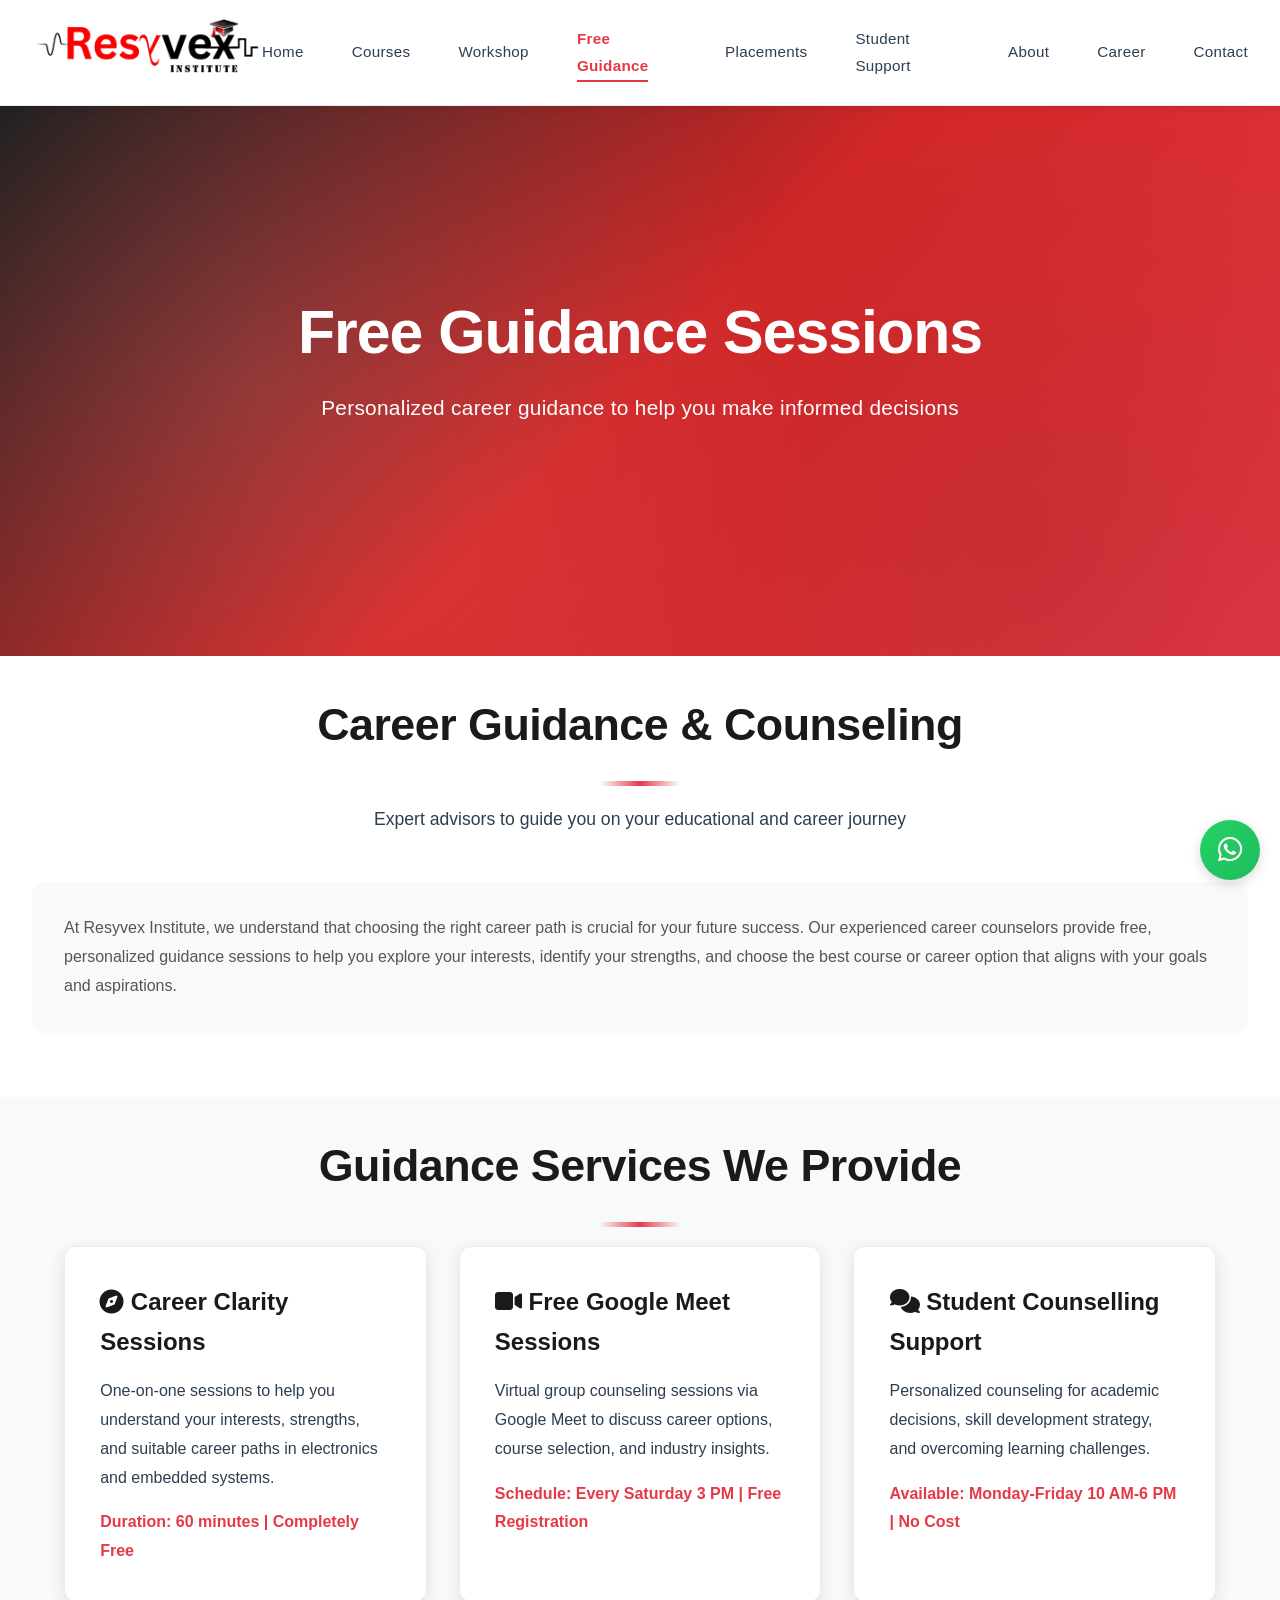
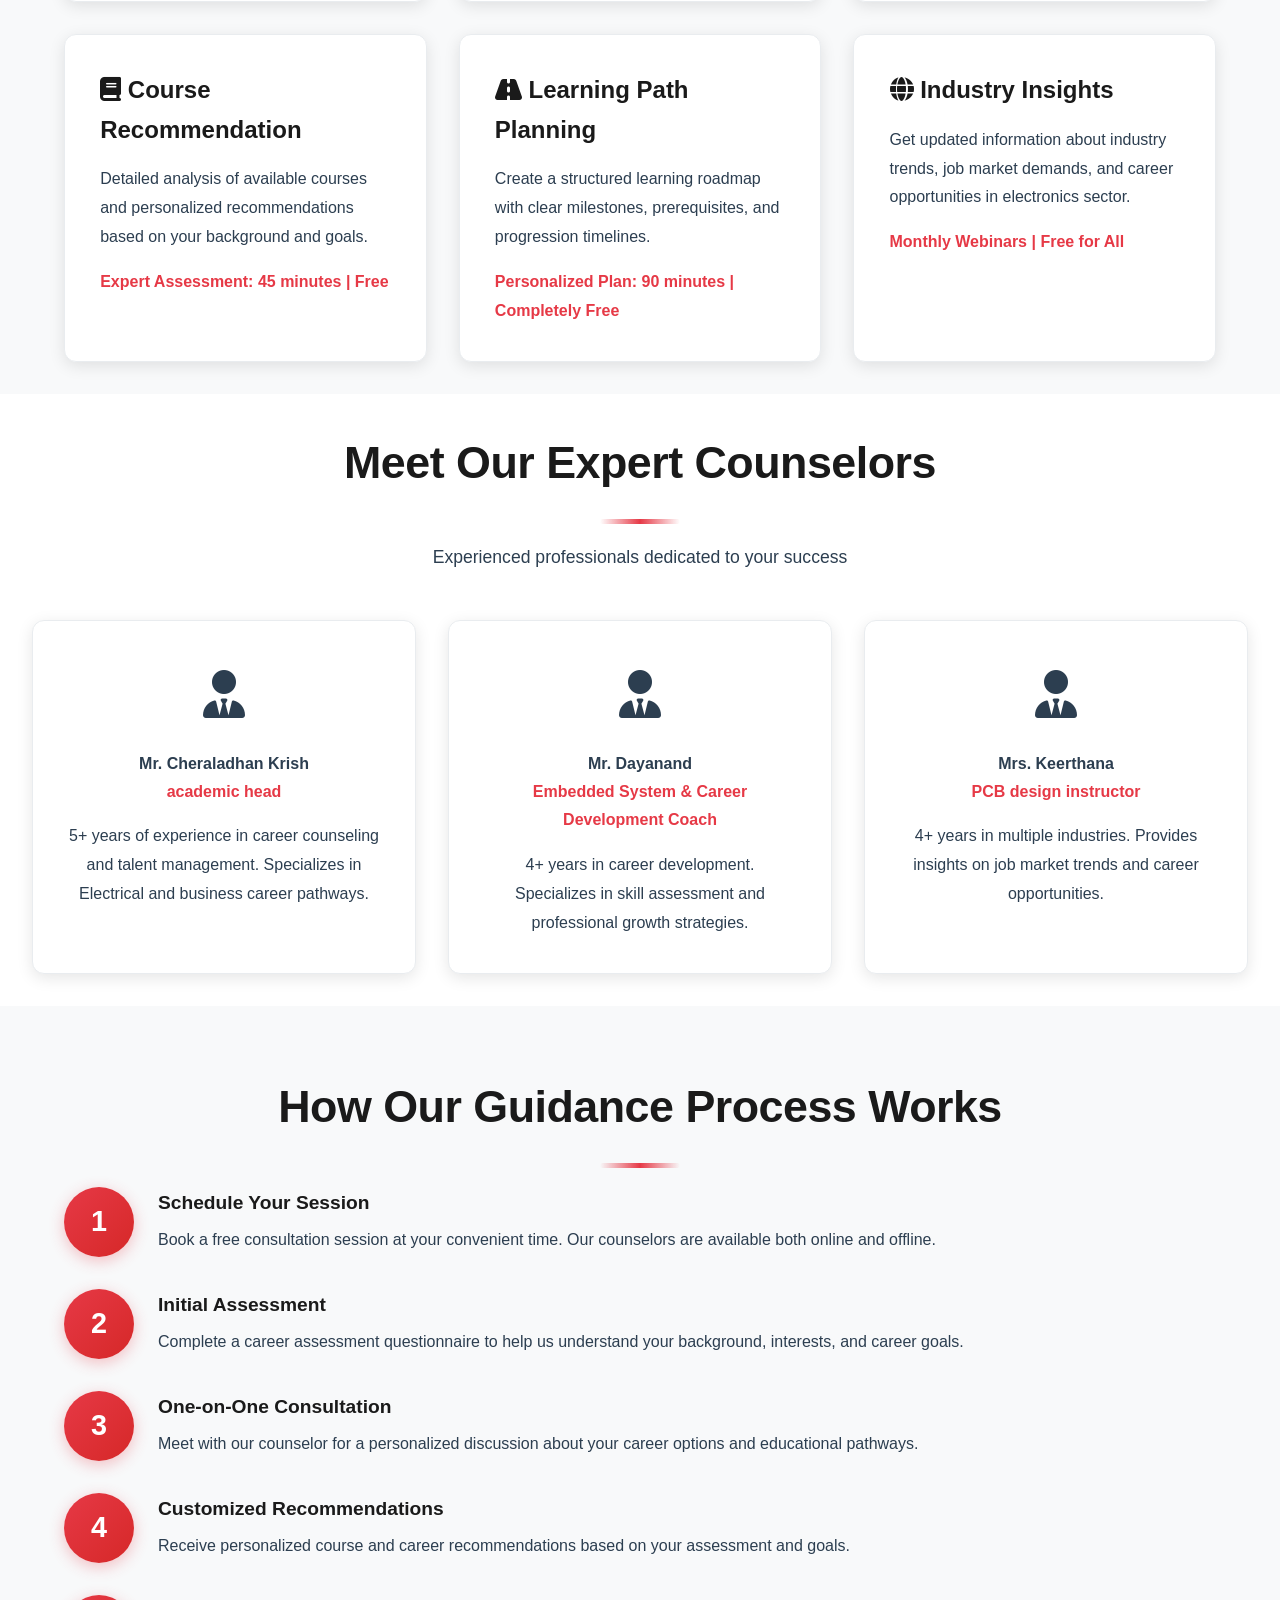
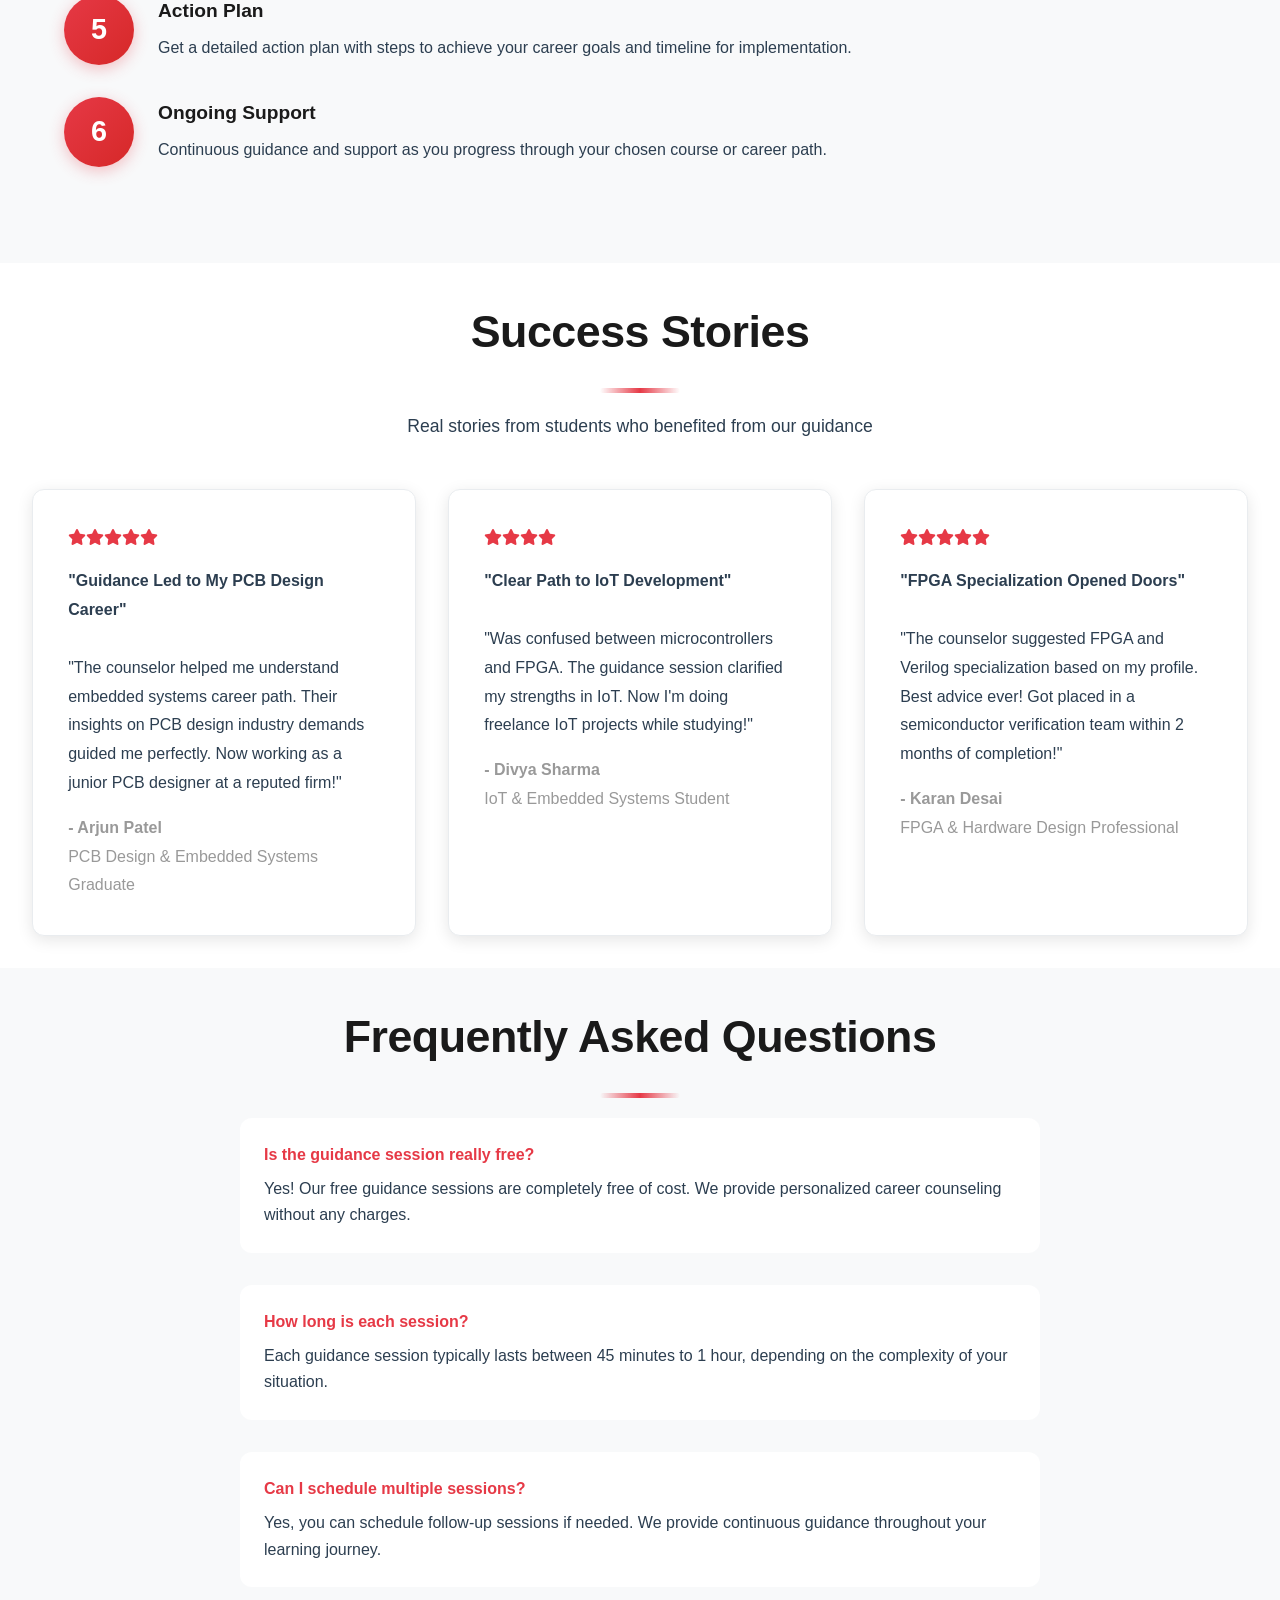
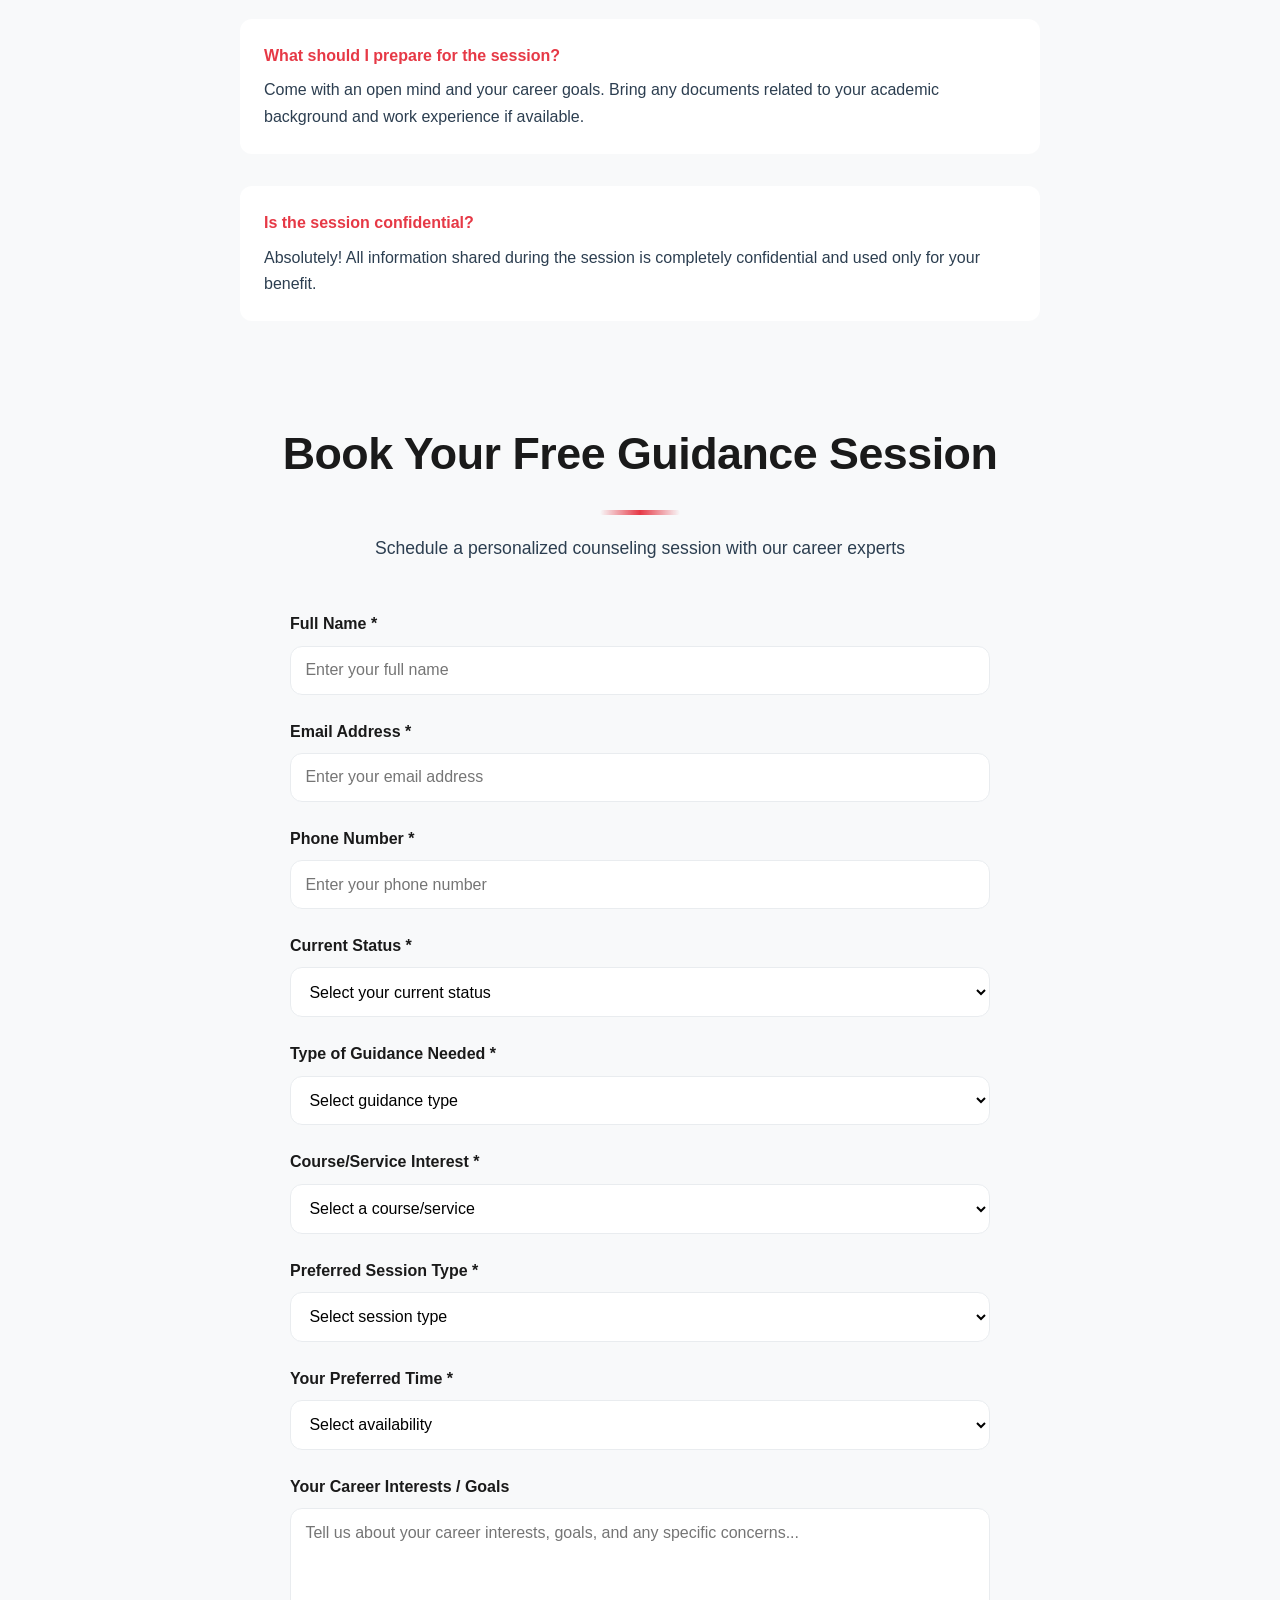
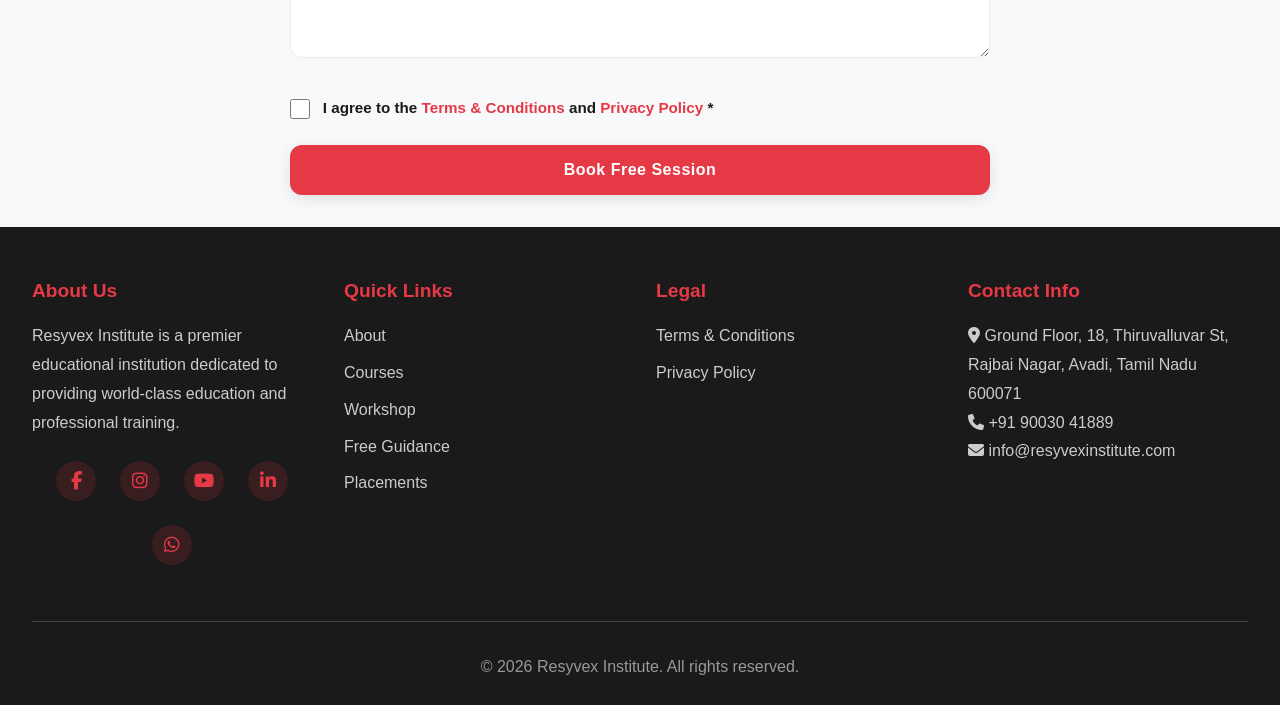
<file: guidance.html>
<!DOCTYPE html>
<html lang="en">
<head>
    <meta charset="UTF-8">
    <meta name="viewport" content="width=device-width, initial-scale=1.0">
    <meta name="description" content="Get free career counseling and guidance sessions from Resyvex Institute experts. Personalized guidance for course selection, career planning, and skill development.">
    <meta name="keywords" content="career counseling, career guidance, course recommendation, career planning, electronics career, technical guidance, learning path planning, student support">
    <meta name="author" content="Resyvex Institute">
    <meta name="robots" content="index, follow">
    <meta property="og:title" content="Free Career Counseling & Guidance - Resyvex Institute">
    <meta property="og:description" content="Get expert career counseling and personalized guidance. Choose the right course and career path with help from Resyvex Institute experienced counselors.">
    <meta property="og:type" content="website">
    <meta property="og:url" content="https://resyvexinstitute.com/guidance.html">
    <meta property="og:image" content="https://resyvexinstitute.com/Image/logo.png">
    <meta name="twitter:card" content="summary_large_image">
    <meta name="twitter:title" content="Free Career Counseling & Guidance Sessions">
    <meta name="twitter:description" content="Expert career guidance for electronics and embedded systems careers.">
    <meta name="twitter:image" content="https://resyvexinstitute.com/Image/logo.png">
    <link rel="canonical" href="https://resyvexinstitute.com/guidance.html">
    <title>Free Guidance - Resyvex Institute</title>
    <link rel="stylesheet" href="css/styles.css">
    <link rel="stylesheet" href="https://cdnjs.cloudflare.com/ajax/libs/font-awesome/6.4.0/css/all.min.css">
    <link rel="shortcut icon" href="Image/fav-icon.png" type="image/x-icon">
</head>
<body>
    <!-- Header & Navigation -->
    <header>
        <nav class="navbar">
            <a href="/" class="logo"><img src="Image/logo.png" width="230px" alt="Resyvex Institute Logo" srcset=""></a>
            <div class="hamburger">
                <span></span>
                <span></span>
                <span></span>
            </div>
            <ul class="nav-menu">
                <li><a href="/">Home</a></li>
                <li><a href="courses.html">Courses</a></li>
                <li><a href="workshop.html">Workshop</a></li>
                <li><a href="guidance.html">Free Guidance</a></li>
                <li><a href="placements.html">Placements</a></li>
                <li><a href="student-support.html">Student Support</a></li>
                <li><a href="about.html" class="active">About</a></li>
                <li><a href="https://www.resyvex.com/careers.html">Career</a></li>
                <li><a href="contact.html">Contact</a></li>
            </ul>
        </nav>
    </header>

    <!-- Hero Section -->
    <section class="hero">
        <h1>Free Guidance Sessions</h1>
        <p>Personalized career guidance to help you make informed decisions</p>
    </section>

    <!-- Guidance Introduction -->
    <section class="container py-2">
        <h2 class="section-title">Career Guidance & Counseling</h2>
        <p class="section-subtitle">Expert advisors to guide you on your educational and career journey</p>

        <div style="background-color: var(--gray-light); padding: 2rem; border-radius: var(--border-radius); margin-bottom: 2rem;">
            <p style="line-height: 1.8; color: #555;">
                At Resyvex Institute, we understand that choosing the right career path is crucial for your future success. Our experienced career counselors provide free, personalized guidance sessions to help you explore your interests, identify your strengths, and choose the best course or career option that aligns with your goals and aspirations.
            </p>
        </div>
    </section>

    <!-- Guidance Services -->
    <section class="bg-light py-2">
        <div class="container">
            <h2 class="section-title">Guidance Services We Provide</h2>

            <div class="card-grid">
                <div class="card" data-animate="fadeInUp">
                    <h3><i class="fas fa-compass"></i> Career Clarity Sessions</h3>
                    <p>One-on-one sessions to help you understand your interests, strengths, and suitable career paths in electronics and embedded systems.</p>
                    <p style="margin-top: 1rem; color: var(--primary-red); font-weight: 600;">Duration: 60 minutes | Completely Free</p>
                </div>

                <div class="card" data-animate="fadeInUp" data-delay="0.1s">
                    <h3><i class="fas fa-video"></i> Free Google Meet Sessions</h3>
                    <p>Virtual group counseling sessions via Google Meet to discuss career options, course selection, and industry insights.</p>
                    <p style="margin-top: 1rem; color: var(--primary-red); font-weight: 600;">Schedule: Every Saturday 3 PM | Free Registration</p>
                </div>

                <div class="card" data-animate="fadeInUp" data-delay="0.2s">
                    <h3><i class="fas fa-comments"></i> Student Counselling Support</h3>
                    <p>Personalized counseling for academic decisions, skill development strategy, and overcoming learning challenges.</p>
                    <p style="margin-top: 1rem; color: var(--primary-red); font-weight: 600;">Available: Monday-Friday 10 AM-6 PM | No Cost</p>
                </div>

                <div class="card" data-animate="fadeInUp" data-delay="0.3s">
                    <h3><i class="fas fa-book"></i> Course Recommendation</h3>
                    <p>Detailed analysis of available courses and personalized recommendations based on your background and goals.</p>
                    <p style="margin-top: 1rem; color: var(--primary-red); font-weight: 600;">Expert Assessment: 45 minutes | Free</p>
                </div>

                <div class="card" data-animate="fadeInUp" data-delay="0.4s">
                    <h3><i class="fas fa-road"></i> Learning Path Planning</h3>
                    <p>Create a structured learning roadmap with clear milestones, prerequisites, and progression timelines.</p>
                    <p style="margin-top: 1rem; color: var(--primary-red); font-weight: 600;">Personalized Plan: 90 minutes | Completely Free</p>
                </div>

                <div class="card" data-animate="fadeInUp" data-delay="0.5s">
                    <h3><i class="fas fa-globe"></i> Industry Insights</h3>
                    <p>Get updated information about industry trends, job market demands, and career opportunities in electronics sector.</p>
                    <p style="margin-top: 1rem; color: var(--primary-red); font-weight: 600;">Monthly Webinars | Free for All</p>
                </div>
            </div>
        </div>
    </section>

    <!-- Meet Our Counselors -->
    <section class="container py-2">
        <h2 class="section-title">Meet Our Expert Counselors</h2>
        <p class="section-subtitle">Experienced professionals dedicated to your success</p>

        <div class="card-grid">
            <div class="card" data-animate="fadeInUp" style="text-align: center;">
                <div style="font-size: 3rem; margin-bottom: 1rem;"><i class="fas fa-user-tie"></i></div>
                <h4>Mr. Cheraladhan Krish</h4>
                <p style="color: var(--primary-red); margin-bottom: 1rem;"><strong>academic head</strong></p>
                <p>5+ years of experience in career counseling and talent management. Specializes in Electrical and business career pathways.</p>
            </div>

            <div class="card" data-animate="fadeInUp" data-delay="0.1s" style="text-align: center;">
                <div style="font-size: 3rem; margin-bottom: 1rem;"><i class="fas fa-user-tie"></i></div>
                <h4>Mr. Dayanand </h4>
                <p style="color: var(--primary-red); margin-bottom: 1rem;"><strong>Embedded System & Career Development Coach</strong></p>
                <p>4+ years in career development. Specializes in skill assessment and professional growth strategies.</p>
            </div>

            <div class="card" data-animate="fadeInUp" data-delay="0.2s" style="text-align: center;">
                <div style="font-size: 3rem; margin-bottom: 1rem;"><i class="fas fa-user-tie"></i></div>
                <h4>Mrs. Keerthana </h4>
                <p style="color: var(--primary-red); margin-bottom: 1rem;"><strong> PCB design instructor</strong></p>
                <p>4+ years in multiple industries. Provides insights on job market trends and career opportunities.</p>
            </div>
        </div>
    </section>

    <!-- How It Works -->
    <section class="features bg-light">
        <div class="container">
            <h2 class="section-title">How Our Guidance Process Works</h2>

            <div class="feature-item">
                <div class="feature-icon">1</div>
                <div class="feature-content">
                    <h4>Schedule Your Session</h4>
                    <p>Book a free consultation session at your convenient time. Our counselors are available both online and offline.</p>
                </div>
            </div>

            <div class="feature-item">
                <div class="feature-icon">2</div>
                <div class="feature-content">
                    <h4>Initial Assessment</h4>
                    <p>Complete a career assessment questionnaire to help us understand your background, interests, and career goals.</p>
                </div>
            </div>

            <div class="feature-item">
                <div class="feature-icon">3</div>
                <div class="feature-content">
                    <h4>One-on-One Consultation</h4>
                    <p>Meet with our counselor for a personalized discussion about your career options and educational pathways.</p>
                </div>
            </div>

            <div class="feature-item">
                <div class="feature-icon">4</div>
                <div class="feature-content">
                    <h4>Customized Recommendations</h4>
                    <p>Receive personalized course and career recommendations based on your assessment and goals.</p>
                </div>
            </div>

            <div class="feature-item">
                <div class="feature-icon">5</div>
                <div class="feature-content">
                    <h4>Action Plan</h4>
                    <p>Get a detailed action plan with steps to achieve your career goals and timeline for implementation.</p>
                </div>
            </div>

            <div class="feature-item">
                <div class="feature-icon">6</div>
                <div class="feature-content">
                    <h4>Ongoing Support</h4>
                    <p>Continuous guidance and support as you progress through your chosen course or career path.</p>
                </div>
            </div>
        </div>
    </section>

    <!-- Success Stories -->
    <section class="container py-2">
        <h2 class="section-title">Success Stories</h2>
        <p class="section-subtitle">Real stories from students who benefited from our guidance</p>

        <div class="card-grid">
            <div class="card" data-animate="fadeInUp">
                <div style="color: var(--primary-red); margin-bottom: 1rem;"><i class="fas fa-star"></i><i class="fas fa-star"></i><i class="fas fa-star"></i><i class="fas fa-star"></i><i class="fas fa-star"></i></div>
                <p><strong>"Guidance Led to My PCB Design Career"</strong><br><br>
                "The counselor helped me understand embedded systems career path. Their insights on PCB design industry demands guided me perfectly. Now working as a junior PCB designer at a reputed firm!"</p>
                <p style="margin-top: 1rem; color: #999;"><strong>- Arjun Patel</strong><br>PCB Design & Embedded Systems Graduate</p>
            </div>

            <div class="card" data-animate="fadeInUp" data-delay="0.1s">
                <div style="color: var(--primary-red); margin-bottom: 1rem;"><i class="fas fa-star"></i><i class="fas fa-star"></i><i class="fas fa-star"></i><i class="fas fa-star"></i></div>
                <p><strong>"Clear Path to IoT Development"</strong><br><br>
                "Was confused between microcontrollers and FPGA. The guidance session clarified my strengths in IoT. Now I'm doing freelance IoT projects while studying!"</p>
                <p style="margin-top: 1rem; color: #999;"><strong>- Divya Sharma</strong><br>IoT & Embedded Systems Student</p>
            </div>

            <div class="card" data-animate="fadeInUp" data-delay="0.2s">
                <div style="color: var(--primary-red); margin-bottom: 1rem;"><i class="fas fa-star"></i><i class="fas fa-star"></i><i class="fas fa-star"></i><i class="fas fa-star"></i><i class="fas fa-star"></i></div>
                <p><strong>"FPGA Specialization Opened Doors"</strong><br><br>
                "The counselor suggested FPGA and Verilog specialization based on my profile. Best advice ever! Got placed in a semiconductor verification team within 2 months of completion!"</p>
                <p style="margin-top: 1rem; color: #999;"><strong>- Karan Desai</strong><br>FPGA & Hardware Design Professional</p>
            </div>
        </div>
    </section>

    <!-- FAQ Section -->
    <section class="bg-light py-2">
        <div class="container">
            <h2 class="section-title">Frequently Asked Questions</h2>

            <div style="max-width: 800px; margin: 0 auto;">
                <div style="margin-bottom: 2rem; padding: 1.5rem; background-color: white; border-radius: var(--border-radius);">
                    <h4 style="color: var(--primary-red); margin-bottom: 0.5rem;">Is the guidance session really free?</h4>
                    <p>Yes! Our free guidance sessions are completely free of cost. We provide personalized career counseling without any charges.</p>
                </div>

                <div style="margin-bottom: 2rem; padding: 1.5rem; background-color: white; border-radius: var(--border-radius);">
                    <h4 style="color: var(--primary-red); margin-bottom: 0.5rem;">How long is each session?</h4>
                    <p>Each guidance session typically lasts between 45 minutes to 1 hour, depending on the complexity of your situation.</p>
                </div>

                <div style="margin-bottom: 2rem; padding: 1.5rem; background-color: white; border-radius: var(--border-radius);">
                    <h4 style="color: var(--primary-red); margin-bottom: 0.5rem;">Can I schedule multiple sessions?</h4>
                    <p>Yes, you can schedule follow-up sessions if needed. We provide continuous guidance throughout your learning journey.</p>
                </div>

                <div style="margin-bottom: 2rem; padding: 1.5rem; background-color: white; border-radius: var(--border-radius);">
                    <h4 style="color: var(--primary-red); margin-bottom: 0.5rem;">What should I prepare for the session?</h4>
                    <p>Come with an open mind and your career goals. Bring any documents related to your academic background and work experience if available.</p>
                </div>

                <div style="margin-bottom: 2rem; padding: 1.5rem; background-color: white; border-radius: var(--border-radius);">
                    <h4 style="color: var(--primary-red); margin-bottom: 0.5rem;">Is the session confidential?</h4>
                    <p>Absolutely! All information shared during the session is completely confidential and used only for your benefit.</p>
                </div>
            </div>
        </div>
    </section>

    <!-- Free Career Guidance Booking Form Section -->
    <section class="bg-light py-2">
        <div class="container">
            <h2 class="section-title">Book Your Free Guidance Session</h2>
            <p class="section-subtitle">Schedule a personalized counseling session with our career experts</p>

            <form action="https://script.google.com/macros/s/AKfycbzPieQoh71wnLb6muH8defMJ4-rpURLOshylqMpKrPDYrOSHLw-kPBfPi4IBNdh6RJ0Cg/exec" method="POST" target="hidden_iframe" id="guidanceForm" class="contact-form" style="max-width: 700px; margin: 0 auto;">
                <div class="form-group">
                    <label for="gd-name">Full Name *</label>
                    <input type="text" id="gd-name" name="name" required placeholder="Enter your full name">
                </div>

                <div class="form-group">
                    <label for="gd-email">Email Address *</label>
                    <input type="email" id="gd-email" name="email" required placeholder="Enter your email address">
                </div>

                <div class="form-group">
                    <label for="gd-phone">Phone Number *</label>
                    <input type="tel" id="gd-phone" name="phone" required placeholder="Enter your phone number">
                </div>

                <div class="form-group">
                    <label for="gd-status">Current Status *</label>
                    <select id="gd-status" name="status" required>
                        <option value="">Select your current status</option>
                        <option value="student-12th">12th Pass Student</option>
                        <option value="diploma-student">Diploma Student</option>
                        <option value="btec-student">B.Tech Student</option>
                        <option value="graduate">Graduate</option>
                        <option value="working">Working Professional</option>
                        <option value="other">Other</option>
                    </select>
                </div>

                <div class="form-group">
                    <label for="gd-guidance-type">Type of Guidance Needed *</label>
                    <select id="gd-guidance-type" name="guidance-type" required>
                        <option value="">Select guidance type</option>
                        <option value="career-clarity">Career Clarity Sessions</option>
                        <option value="course-recommendation">Course Recommendation</option>
                        <option value="learning-path">Learning Path Planning</option>
                        <option value="skill-development">Skill Development Strategy</option>
                        <option value="general">General Career Counseling</option>
                    </select>
                </div>

                <div class="form-group">
                    <label for="gd-course-interest">Course/Service Interest *</label>
                    <select id="gd-course-interest" name="course-interest" required>
                        <option value="">Select a course/service</option>
                        <option value="basic-electronics">Basic Electronics</option>
                        <option value="advanced-electronics">Advanced Electronics</option>
                        <option value="pcb-design">PCB Design and Simulation</option>
                        <option value="embedded-systems">Embedded Systems</option>
                        <option value="semiconductor">Semiconductor Fundamentals</option>
                        <option value="ece-support">ECE Subject Support</option>
                        <option value="mini-projects">Mini Projects and Final Year Preparation</option>
                        <option value="interview-placement">Interview and Placement Readiness</option>
                        <option value="workshop-programs">Workshop Programs</option>
                    </select>
                </div>

                <div class="form-group">
                    <label for="gd-session-type">Preferred Session Type *</label>
                    <select id="gd-session-type" name="session-type" required>
                        <option value="">Select session type</option>
                        <option value="google-meet">Google Meet (Online)</option>
                        <option value="in-person">In-Person Counseling</option>
                        <option value="either">Either (Flexible)</option>
                    </select>
                </div>

                <div class="form-group">
                    <label for="gd-availability">Your Preferred Time *</label>
                    <select id="gd-availability" name="availability" required>
                        <option value="">Select availability</option>
                        <option value="weekday-morning">Weekday Morning (9 AM - 12 PM)</option>
                        <option value="weekday-afternoon">Weekday Afternoon (12 PM - 5 PM)</option>
                        <option value="weekday-evening">Weekday Evening (5 PM - 9 PM)</option>
                        <option value="weekend">Weekend (Saturday-Sunday)</option>
                        <option value="flexible">Flexible</option>
                    </select>
                </div>

                <div class="form-group">
                    <label for="gd-interests">Your Career Interests / Goals</label>
                    <textarea id="gd-interests" name="interests" placeholder="Tell us about your career interests, goals, and any specific concerns..."></textarea>
                </div>

                <div class="form-group" style="display: flex; align-items: flex-start; gap: 0.8rem;">
                    <input type="checkbox" id="consent-checkbox" name="consent" required style="margin-top: 0.5rem; width: 1.25rem; height: 1.25rem; cursor: pointer;">
                    <label for="consent-checkbox" style="margin: 0; margin-top: 0.3rem; font-size: 0.95rem; cursor: pointer;">
                        I agree to the <a href="terms.html" style="color: var(--primary-red); text-decoration: none;" target="_blank">Terms & Conditions</a> and <a href="privacy.html" style="color: var(--primary-red); text-decoration: none;" target="_blank">Privacy Policy</a> *
                    </label>
                </div>
                <button type="submit" class="btn btn-primary" style="width: 100%;">Book Free Session</button>
            </form>
            <iframe name="hidden_iframe" style="display:none;"></iframe>
        </div>
    </section>

    <!-- Footer -->
    <footer>
        <div class="footer-container">
            <div class="footer-grid">
                <div class="footer-section">
                    <h4>About Us</h4>
                    <p>Resyvex Institute is a premier educational institution dedicated to providing world-class education and professional training.</p>
                    <div class="social-links" style="margin-top: 1.5rem;">
                        <a href="https://www.facebook.com/people/Resyvex-Innovation/pfbid02MprWMvhYtNH3i6axrx44cu7EaxTENrzgRsykPj5PcJx5muYfM79S8TbA2K8MUeeJl/" target="_blank" rel="noopener" aria-label="Facebook"><i class="fab fa-facebook-f" aria-hidden="true"></i></a>
                        <a href="https://www.instagram.com/resyvex/" target="_blank" rel="noopener" aria-label="Instagram"><i class="fab fa-instagram" aria-hidden="true"></i></a>
                        <a href="https://www.youtube.com/@Resyvex" target="_blank" rel="noopener" aria-label="YouTube"><i class="fab fa-youtube" aria-hidden="true"></i></a>
                        <a href="https://www.linkedin.com/in/resyvex/" target="_blank" rel="noopener" aria-label="LinkedIn"><i class="fab fa-linkedin-in" aria-hidden="true"></i></a>
                        <a href="https://wa.me/919003041889?text=Hello%20I%20want%20more%20info" target="_blank" rel="noopener" aria-label="WhatsApp"><i class="fab fa-whatsapp" aria-hidden="true"></i></a>
                    </div>
                </div>

                <div class="footer-section">
                    <h4>Quick Links</h4>
                    <ul>
                        <li><a href="about.html">About</a></li>
                        <li><a href="courses.html">Courses</a></li>
                        <li><a href="workshop.html">Workshop</a></li>
                        <li><a href="guidance.html">Free Guidance</a></li>
                        <li><a href="placements.html">Placements</a></li>
                    </ul>
                </div>

                <div class="footer-section">
                    <h4>Legal</h4>
                    <ul>
                        <li><a href="terms.html">Terms & Conditions</a></li>
                        <li><a href="privacy.html">Privacy Policy</a></li>
                    </ul>
                </div>

                <div class="footer-section">
                    <h4>Contact Info</h4>
                    <p><i class="fas fa-map-marker-alt"></i> Ground Floor, 18, Thiruvalluvar St, Rajbai Nagar, Avadi, Tamil Nadu 600071</p>
                    <p><i class="fas fa-phone"></i> +91 90030 41889</p>
                    <p><i class="fas fa-envelope"></i> info@resyvexinstitute.com</p>
                </div>
            </div>

            <div class="footer-bottom">
                <p>&copy; 2026 Resyvex Institute. All rights reserved.</p>
                 
            </div>
        </div>
    </footer>

    <script src="js/script.js"></script>
</body>
</html>
</file>
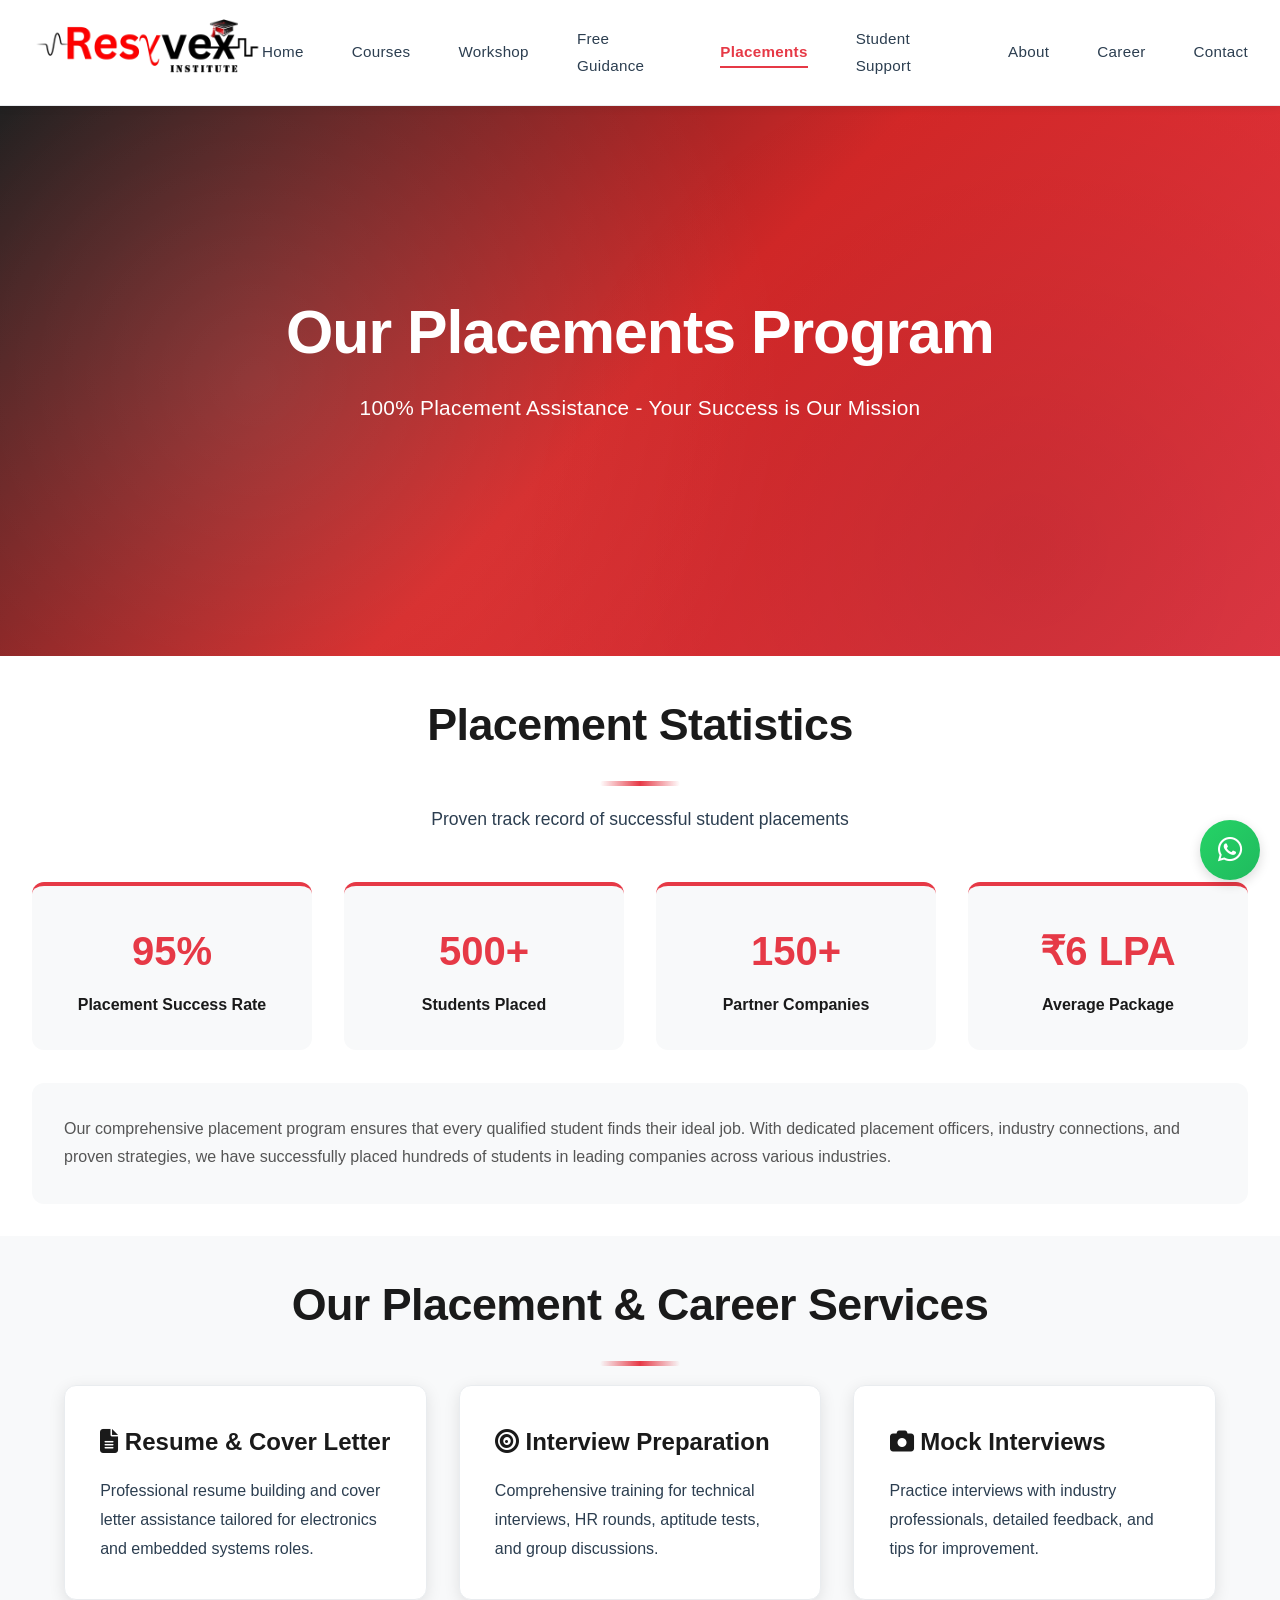
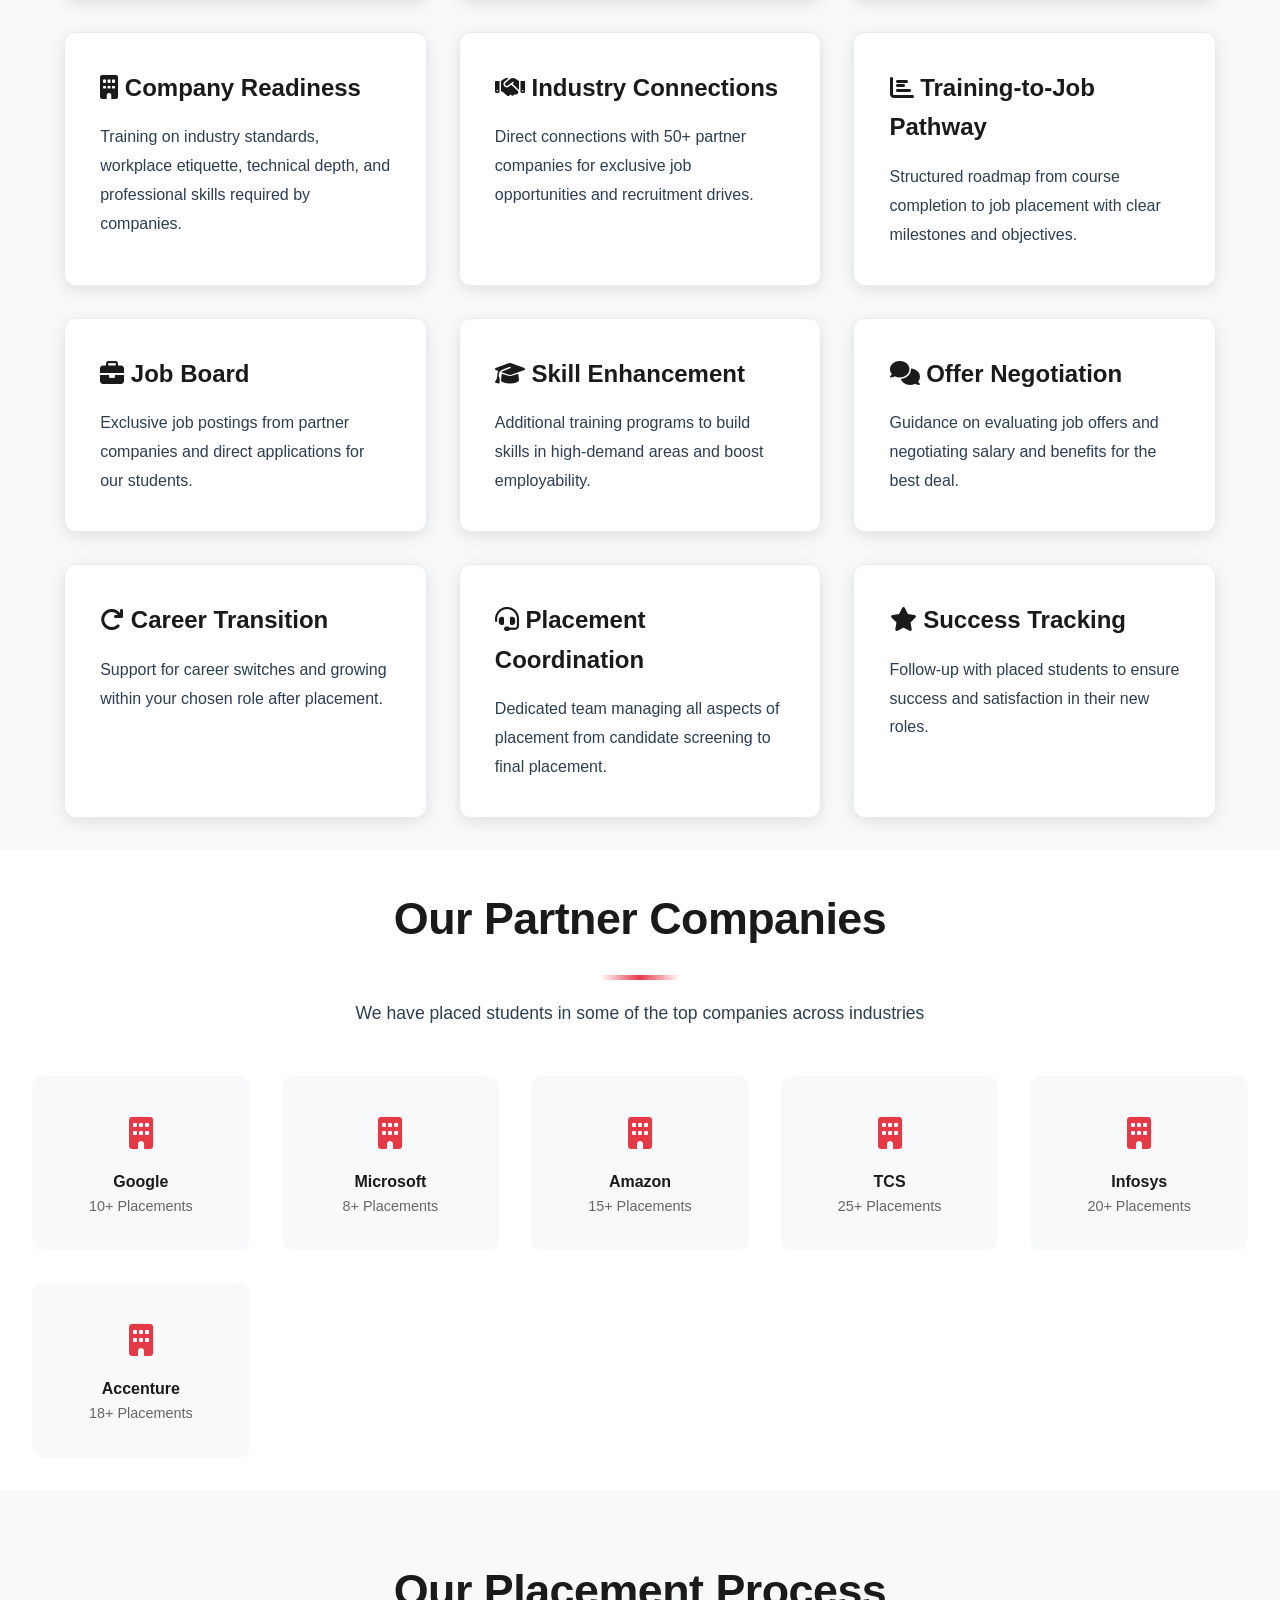
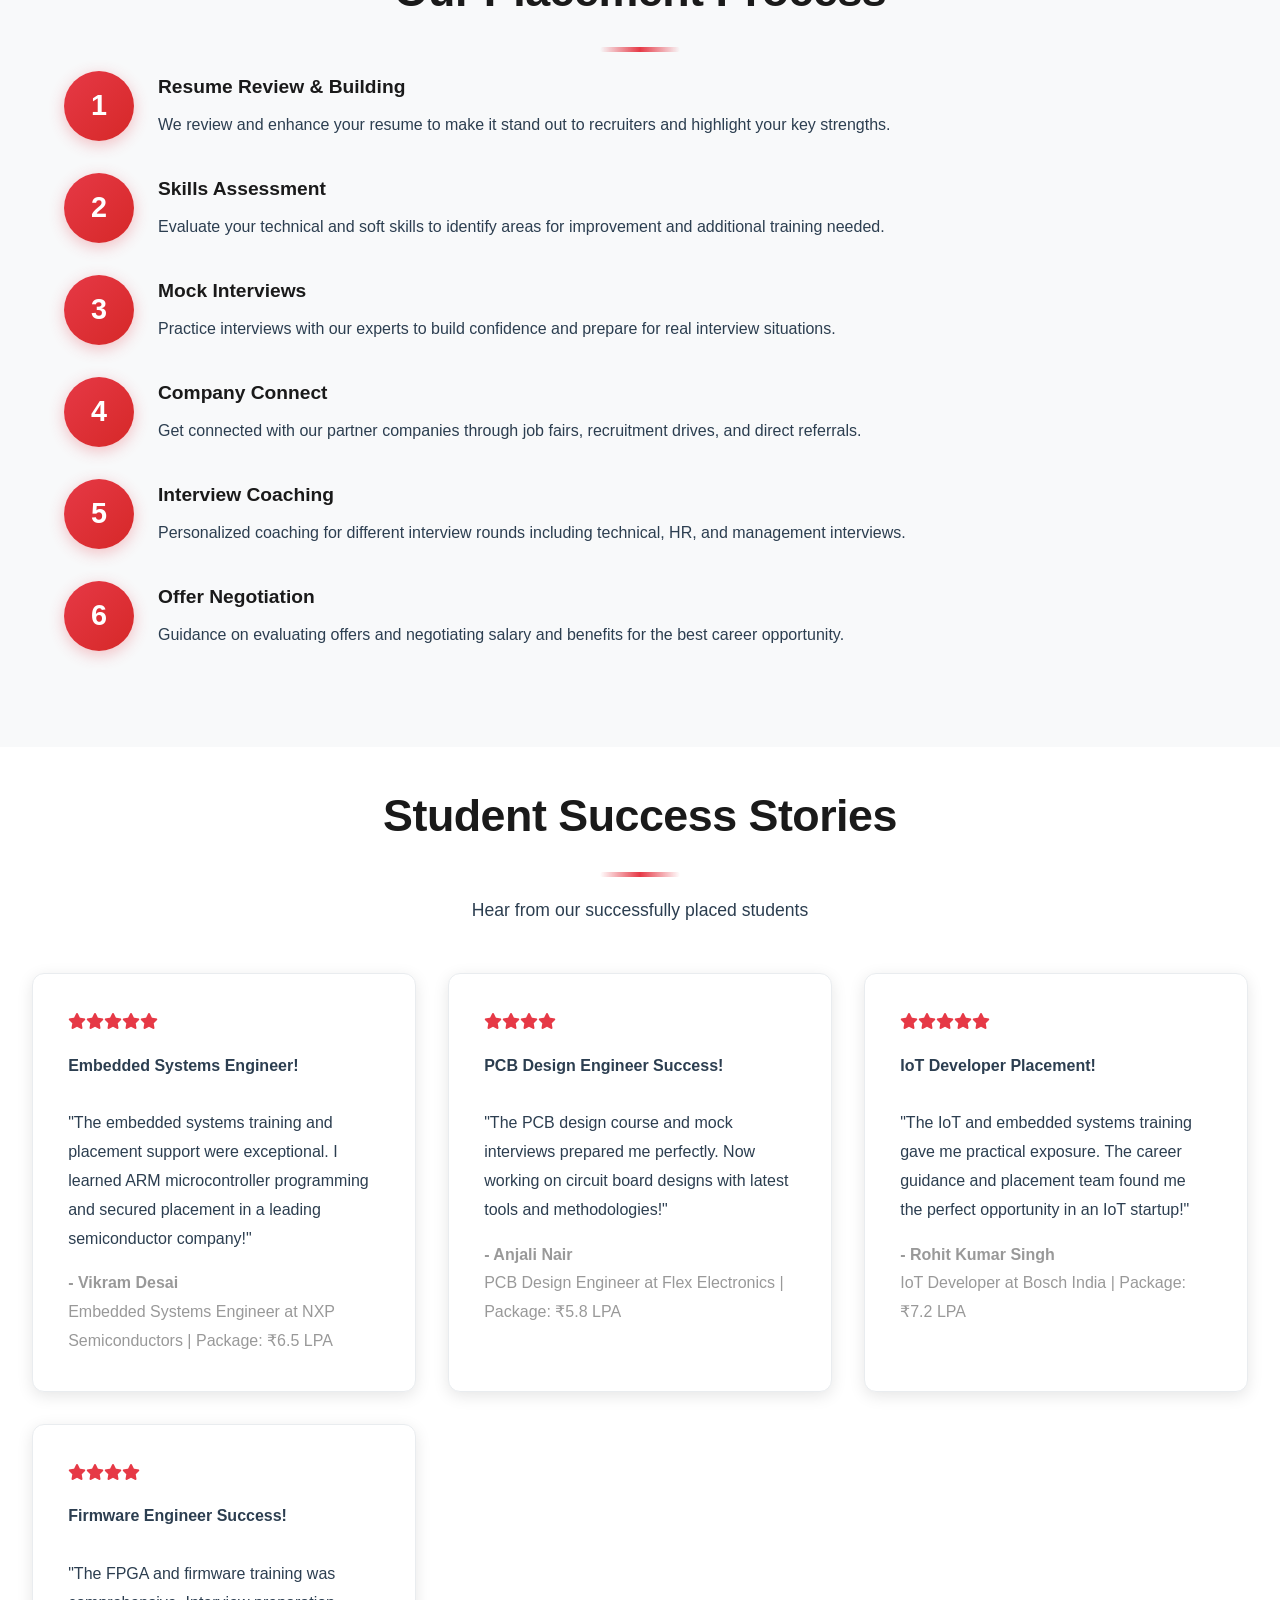
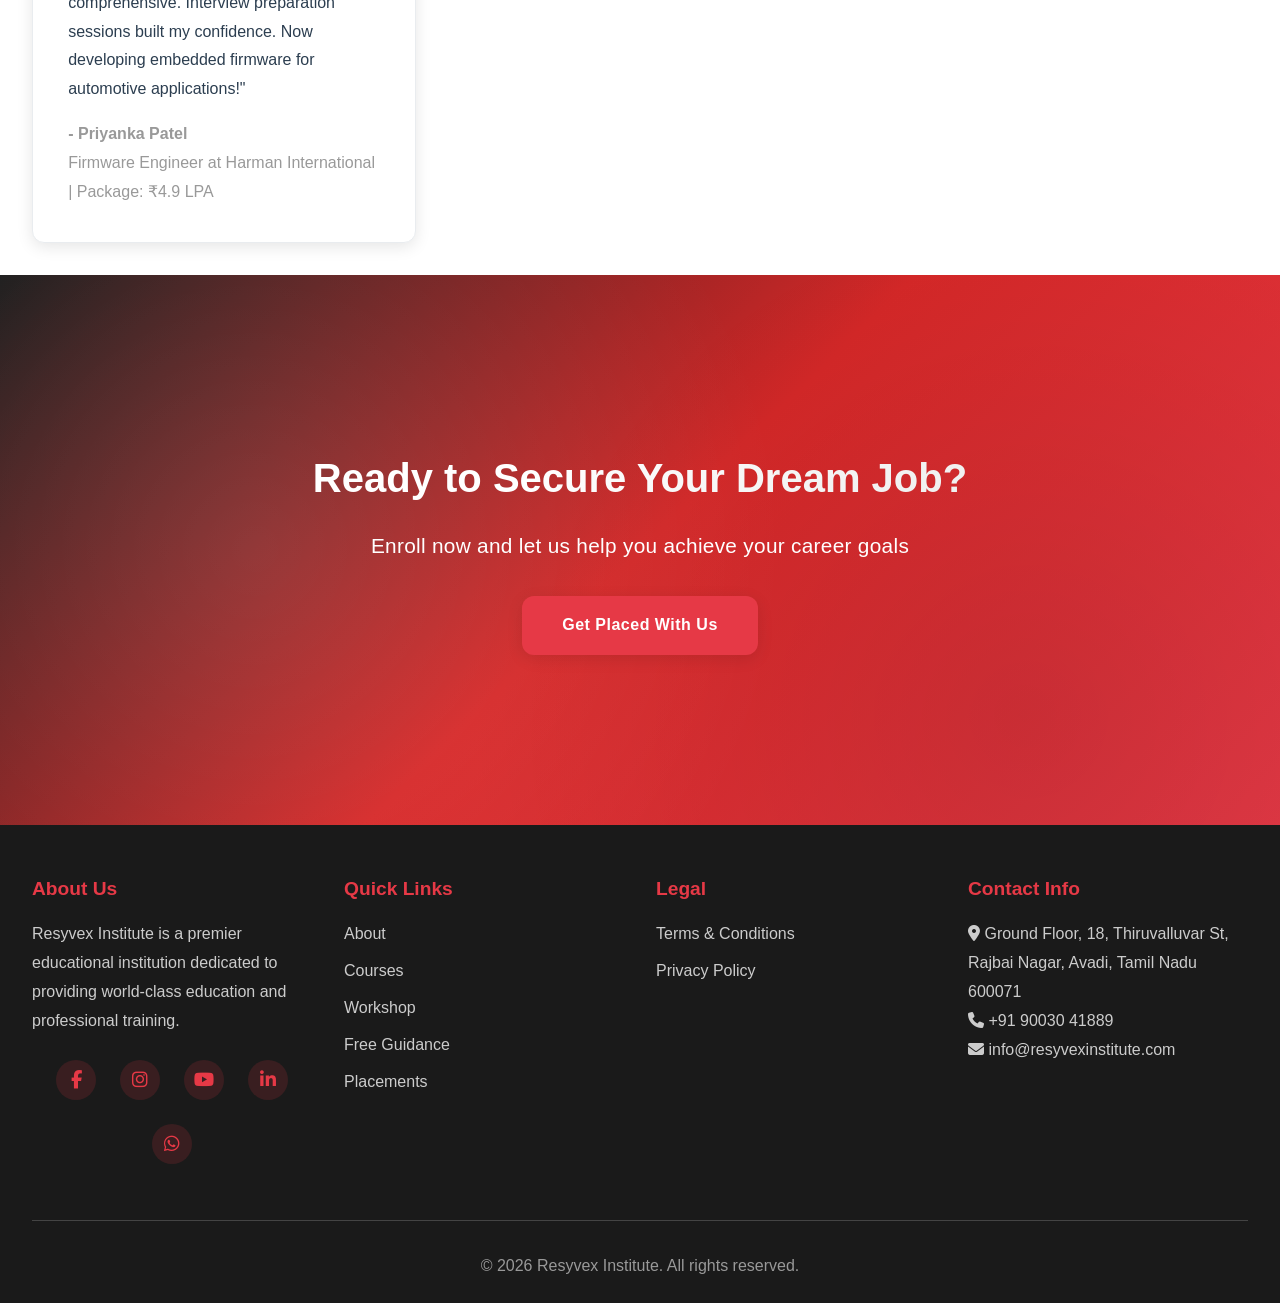
<file: placements.html>
<!DOCTYPE html>
<html lang="en">
<head>
    <meta charset="UTF-8">
    <meta name="viewport" content="width=device-width, initial-scale=1.0">
    <title>Placements - Resyvex Institute</title>
    <link rel="stylesheet" href="css/styles.css">
    <link rel="stylesheet" href="https://cdnjs.cloudflare.com/ajax/libs/font-awesome/6.4.0/css/all.min.css">
    <link rel="shortcut icon" href="Image/fav-icon.png" type="image/x-icon">
</head>
<body>
    <!-- Header & Navigation -->
    <header>
        <nav class="navbar">
            <a href="/" class="logo"><img src="Image/logo.png" width="230px" alt="Resyvex Institute Logo" srcset=""></a>
            <div class="hamburger">
                <span></span>
                <span></span>
                <span></span>
            </div>
            <ul class="nav-menu">
                <li><a href="/">Home</a></li>
                <li><a href="courses.html">Courses</a></li>
                <li><a href="workshop.html">Workshop</a></li>
                <li><a href="guidance.html">Free Guidance</a></li>
                <li><a href="placements.html">Placements</a></li>
                <li><a href="student-support.html">Student Support</a></li>
                <li><a href="about.html" class="active">About</a></li>
                <li><a href="https://www.resyvex.com/careers.html">Career</a></li>
                <li><a href="contact.html">Contact</a></li>
            </ul>
        </nav>
    </header>

    <!-- Hero Section -->
    <section class="hero">
        <h1>Our Placements Program</h1>
        <p>100% Placement Assistance - Your Success is Our Mission</p>
    </section>

    <!-- Placement Overview -->
    <section class="container py-2">
        <h2 class="section-title">Placement Statistics</h2>
        <p class="section-subtitle">Proven track record of successful student placements</p>

        <div class="stats-grid">
            <div class="stat-box">
                <div class="stat-number">95%</div>
                <div class="stat-label">Placement Success Rate</div>
            </div>
            <div class="stat-box">
                <div class="stat-number">500+</div>
                <div class="stat-label">Students Placed</div>
            </div>
            <div class="stat-box">
                <div class="stat-number">150+</div>
                <div class="stat-label">Partner Companies</div>
            </div>
            <div class="stat-box">
                <div class="stat-number">₹6 LPA</div>
                <div class="stat-label">Average Package</div>
            </div>
        </div>

        <div style="background-color: var(--gray-light); padding: 2rem; border-radius: var(--border-radius); margin-top: 2rem;">
            <p style="line-height: 1.8; color: #555;">
                Our comprehensive placement program ensures that every qualified student finds their ideal job. With dedicated placement officers, industry connections, and proven strategies, we have successfully placed hundreds of students in leading companies across various industries.
            </p>
        </div>
    </section>

    <!-- Placement Services -->
    <section class="bg-light py-2">
        <div class="container">
            <h2 class="section-title">Our Placement & Career Services</h2>

            <div class="card-grid">
                <div class="card" data-animate="fadeInUp">
                    <h3><i class="fas fa-file-alt"></i> Resume & Cover Letter</h3>
                    <p>Professional resume building and cover letter assistance tailored for electronics and embedded systems roles.</p>
                </div>

                <div class="card" data-animate="fadeInUp" data-delay="0.1s">
                    <h3><i class="fas fa-bullseye"></i> Interview Preparation</h3>
                    <p>Comprehensive training for technical interviews, HR rounds, aptitude tests, and group discussions.</p>
                </div>

                <div class="card" data-animate="fadeInUp" data-delay="0.2s">
                    <h3><i class="fas fa-camera"></i> Mock Interviews</h3>
                    <p>Practice interviews with industry professionals, detailed feedback, and tips for improvement.</p>
                </div>

                <div class="card" data-animate="fadeInUp" data-delay="0.3s">
                    <h3><i class="fas fa-building"></i> Company Readiness</h3>
                    <p>Training on industry standards, workplace etiquette, technical depth, and professional skills required by companies.</p>
                </div>

                <div class="card" data-animate="fadeInUp" data-delay="0.4s">
                    <h3><i class="fas fa-handshake"></i> Industry Connections</h3>
                    <p>Direct connections with 50+ partner companies for exclusive job opportunities and recruitment drives.</p>
                </div>

                <div class="card" data-animate="fadeInUp" data-delay="0.5s">
                    <h3><i class="fas fa-chart-bar"></i> Training-to-Job Pathway</h3>
                    <p>Structured roadmap from course completion to job placement with clear milestones and objectives.</p>
                </div>

                <div class="card" data-animate="fadeInUp" data-delay="0.6s">
                    <h3><i class="fas fa-briefcase"></i> Job Board</h3>
                    <p>Exclusive job postings from partner companies and direct applications for our students.</p>
                </div>

                <div class="card" data-animate="fadeInUp" data-delay="0.7s">
                    <h3><i class="fas fa-graduation-cap"></i> Skill Enhancement</h3>
                    <p>Additional training programs to build skills in high-demand areas and boost employability.</p>
                </div>

                <div class="card" data-animate="fadeInUp" data-delay="0.8s">
                    <h3><i class="fas fa-comments"></i> Offer Negotiation</h3>
                    <p>Guidance on evaluating job offers and negotiating salary and benefits for the best deal.</p>
                </div>

                <div class="card" data-animate="fadeInUp" data-delay="0.9s">
                    <h3><i class="fas fa-redo"></i> Career Transition</h3>
                    <p>Support for career switches and growing within your chosen role after placement.</p>
                </div>

                <div class="card" data-animate="fadeInUp" data-delay="1s">
                    <h3><i class="fas fa-headset"></i> Placement Coordination</h3>
                    <p>Dedicated team managing all aspects of placement from candidate screening to final placement.</p>
                </div>

                <div class="card" data-animate="fadeInUp" data-delay="1.1s">
                    <h3><i class="fas fa-star"></i> Success Tracking</h3>
                    <p>Follow-up with placed students to ensure success and satisfaction in their new roles.</p>
                </div>
            </div>
        </div>
    </section>

    <!-- Top Recruiting Companies -->
    <section class="container py-2">
        <h2 class="section-title">Our Partner Companies</h2>
        <p class="section-subtitle">We have placed students in some of the top companies across industries</p>

        <div style="display: grid; grid-template-columns: repeat(auto-fit, minmax(200px, 1fr)); gap: 2rem; text-align: center;">
            <div style="padding: 2rem; background-color: var(--gray-light); border-radius: var(--border-radius);">
                <div style="font-size: 2rem; color: var(--primary-red); margin-bottom: 0.5rem;"><i class="fas fa-building"></i></div>
                <p style="font-weight: 600; color: var(--dark-black);">Google</p>
                <p style="color: #666; font-size: 0.9rem;">10+ Placements</p>
            </div>

            <div style="padding: 2rem; background-color: var(--gray-light); border-radius: var(--border-radius);">
                <div style="font-size: 2rem; color: var(--primary-red); margin-bottom: 0.5rem;"><i class="fas fa-building"></i></div>
                <p style="font-weight: 600; color: var(--dark-black);">Microsoft</p>
                <p style="color: #666; font-size: 0.9rem;">8+ Placements</p>
            </div>

            <div style="padding: 2rem; background-color: var(--gray-light); border-radius: var(--border-radius);">
                <div style="font-size: 2rem; color: var(--primary-red); margin-bottom: 0.5rem;"><i class="fas fa-building"></i></div>
                <p style="font-weight: 600; color: var(--dark-black);">Amazon</p>
                <p style="color: #666; font-size: 0.9rem;">15+ Placements</p>
            </div>

            <div style="padding: 2rem; background-color: var(--gray-light); border-radius: var(--border-radius);">
                <div style="font-size: 2rem; color: var(--primary-red); margin-bottom: 0.5rem;"><i class="fas fa-building"></i></div>
                <p style="font-weight: 600; color: var(--dark-black);">TCS</p>
                <p style="color: #666; font-size: 0.9rem;">25+ Placements</p>
            </div>

            <div style="padding: 2rem; background-color: var(--gray-light); border-radius: var(--border-radius);">
                <div style="font-size: 2rem; color: var(--primary-red); margin-bottom: 0.5rem;"><i class="fas fa-building"></i></div>
                <p style="font-weight: 600; color: var(--dark-black);">Infosys</p>
                <p style="color: #666; font-size: 0.9rem;">20+ Placements</p>
            </div>

            <div style="padding: 2rem; background-color: var(--gray-light); border-radius: var(--border-radius);">
                <div style="font-size: 2rem; color: var(--primary-red); margin-bottom: 0.5rem;"><i class="fas fa-building"></i></div>
                <p style="font-weight: 600; color: var(--dark-black);">Accenture</p>
                <p style="color: #666; font-size: 0.9rem;">18+ Placements</p>
            </div>
        </div>
    </section>

    <!-- Placement Process -->
    <section class="features bg-light">
        <div class="container">
            <h2 class="section-title">Our Placement Process</h2>

            <div class="feature-item">
                <div class="feature-icon">1</div>
                <div class="feature-content">
                    <h4>Resume Review & Building</h4>
                    <p>We review and enhance your resume to make it stand out to recruiters and highlight your key strengths.</p>
                </div>
            </div>

            <div class="feature-item">
                <div class="feature-icon">2</div>
                <div class="feature-content">
                    <h4>Skills Assessment</h4>
                    <p>Evaluate your technical and soft skills to identify areas for improvement and additional training needed.</p>
                </div>
            </div>

            <div class="feature-item">
                <div class="feature-icon">3</div>
                <div class="feature-content">
                    <h4>Mock Interviews</h4>
                    <p>Practice interviews with our experts to build confidence and prepare for real interview situations.</p>
                </div>
            </div>

            <div class="feature-item">
                <div class="feature-icon">4</div>
                <div class="feature-content">
                    <h4>Company Connect</h4>
                    <p>Get connected with our partner companies through job fairs, recruitment drives, and direct referrals.</p>
                </div>
            </div>

            <div class="feature-item">
                <div class="feature-icon">5</div>
                <div class="feature-content">
                    <h4>Interview Coaching</h4>
                    <p>Personalized coaching for different interview rounds including technical, HR, and management interviews.</p>
                </div>
            </div>

            <div class="feature-item">
                <div class="feature-icon">6</div>
                <div class="feature-content">
                    <h4>Offer Negotiation</h4>
                    <p>Guidance on evaluating offers and negotiating salary and benefits for the best career opportunity.</p>
                </div>
            </div>
        </div>
    </section>

    <!-- Success Stories -->
    <section class="container py-2">
        <h2 class="section-title">Student Success Stories</h2>
        <p class="section-subtitle">Hear from our successfully placed students</p>

        <div class="card-grid">
            <div class="card" data-animate="fadeInUp">
                <div style="color: var(--primary-red); margin-bottom: 1rem; font-weight: 600;"><i class="fas fa-star"></i><i class="fas fa-star"></i><i class="fas fa-star"></i><i class="fas fa-star"></i><i class="fas fa-star"></i></div>
                <p><strong>Embedded Systems Engineer!</strong><br><br>
                "The embedded systems training and placement support were exceptional. I learned ARM microcontroller programming and secured placement in a leading semiconductor company!"</p>
                <p style="margin-top: 1rem; color: #999;"><strong>- Vikram Desai</strong><br>Embedded Systems Engineer at NXP Semiconductors | Package: ₹6.5 LPA</p>
            </div>

            <div class="card" data-animate="fadeInUp" data-delay="0.1s">
                <div style="color: var(--primary-red); margin-bottom: 1rem; font-weight: 600;"><i class="fas fa-star"></i><i class="fas fa-star"></i><i class="fas fa-star"></i><i class="fas fa-star"></i></div>
                <p><strong>PCB Design Engineer Success!</strong><br><br>
                "The PCB design course and mock interviews prepared me perfectly. Now working on circuit board designs with latest tools and methodologies!"</p>
                <p style="margin-top: 1rem; color: #999;"><strong>- Anjali Nair</strong><br>PCB Design Engineer at Flex Electronics | Package: ₹5.8 LPA</p>
            </div>

            <div class="card" data-animate="fadeInUp" data-delay="0.2s">
                <div style="color: var(--primary-red); margin-bottom: 1rem; font-weight: 600;"><i class="fas fa-star"></i><i class="fas fa-star"></i><i class="fas fa-star"></i><i class="fas fa-star"></i><i class="fas fa-star"></i></div>
                <p><strong>IoT Developer Placement!</strong><br><br>
                "The IoT and embedded systems training gave me practical exposure. The career guidance and placement team found me the perfect opportunity in an IoT startup!"</p>
                <p style="margin-top: 1rem; color: #999;"><strong>- Rohit Kumar Singh</strong><br>IoT Developer at Bosch India | Package: ₹7.2 LPA</p>
            </div>

            <div class="card" data-animate="fadeInUp" data-delay="0.3s">
                <div style="color: var(--primary-red); margin-bottom: 1rem; font-weight: 600;"><i class="fas fa-star"></i><i class="fas fa-star"></i><i class="fas fa-star"></i><i class="fas fa-star"></i></div>
                <p><strong>Firmware Engineer Success!</strong><br><br>
                "The FPGA and firmware training was comprehensive. Interview preparation sessions built my confidence. Now developing embedded firmware for automotive applications!"</p>
                <p style="margin-top: 1rem; color: #999;"><strong>- Priyanka Patel</strong><br>Firmware Engineer at Harman International | Package: ₹4.9 LPA</p>
            </div>

            
        </div>
    </section>

    <!-- CTA Section -->
    <section class="hero" style="padding: 4rem 2rem;">
        <h2 style="font-size: 2.5rem; margin-bottom: 1rem;">Ready to Secure Your Dream Job?</h2>
        <p style="margin-bottom: 2rem;">Enroll now and let us help you achieve your career goals</p>
        <a href="contact.html" class="btn btn-primary">Get Placed With Us</a>
    </section>

    <!-- Footer -->
    <footer>
        <div class="footer-container">
            <div class="footer-grid">
                <div class="footer-section">
                    <h4>About Us</h4>
                    <p>Resyvex Institute is a premier educational institution dedicated to providing world-class education and professional training.</p>
                    <div class="social-links" style="margin-top: 1.5rem;">
                        <a href="https://www.facebook.com/people/Resyvex-Innovation/pfbid02MprWMvhYtNH3i6axrx44cu7EaxTENrzgRsykPj5PcJx5muYfM79S8TbA2K8MUeeJl/" target="_blank" rel="noopener" aria-label="Facebook"><i class="fab fa-facebook-f" aria-hidden="true"></i></a>
                        <a href="https://www.instagram.com/resyvex/" target="_blank" rel="noopener" aria-label="Instagram"><i class="fab fa-instagram" aria-hidden="true"></i></a>
                        <a href="https://www.youtube.com/@Resyvex" target="_blank" rel="noopener" aria-label="YouTube"><i class="fab fa-youtube" aria-hidden="true"></i></a>
                        <a href="https://www.linkedin.com/in/resyvex/" target="_blank" rel="noopener" aria-label="LinkedIn"><i class="fab fa-linkedin-in" aria-hidden="true"></i></a>
                        <a href="https://wa.me/919003041889?text=Hello%20I%20want%20more%20info" target="_blank" rel="noopener" aria-label="WhatsApp"><i class="fab fa-whatsapp" aria-hidden="true"></i></a>
                    </div>
                </div>

                <div class="footer-section">
                    <h4>Quick Links</h4>
                    <ul>
                        <li><a href="about.html">About</a></li>
                        <li><a href="courses.html">Courses</a></li>
                        <li><a href="workshop.html">Workshop</a></li>
                        <li><a href="guidance.html">Free Guidance</a></li>
                        <li><a href="placements.html">Placements</a></li>
                    </ul>
                </div>

                <div class="footer-section">
                    <h4>Legal</h4>
                    <ul>
                        <li><a href="terms.html">Terms & Conditions</a></li>
                        <li><a href="privacy.html">Privacy Policy</a></li>
                    </ul>
                </div>

                <div class="footer-section">
                    <h4>Contact Info</h4>
                    <p><i class="fas fa-map-marker-alt"></i> Ground Floor, 18, Thiruvalluvar St, Rajbai Nagar, Avadi, Tamil Nadu 600071</p>
                    <p><i class="fas fa-phone"></i> +91 90030 41889</p>
                    <p><i class="fas fa-envelope"></i> info@resyvexinstitute.com</p>
                </div>
            </div>

            <div class="footer-bottom">
                <p>&copy; 2026 Resyvex Institute. All rights reserved.</p>
                 
            </div>
        </div>
    </footer>

    <script src="js/script.js"></script>
</body>
</html>
</file>
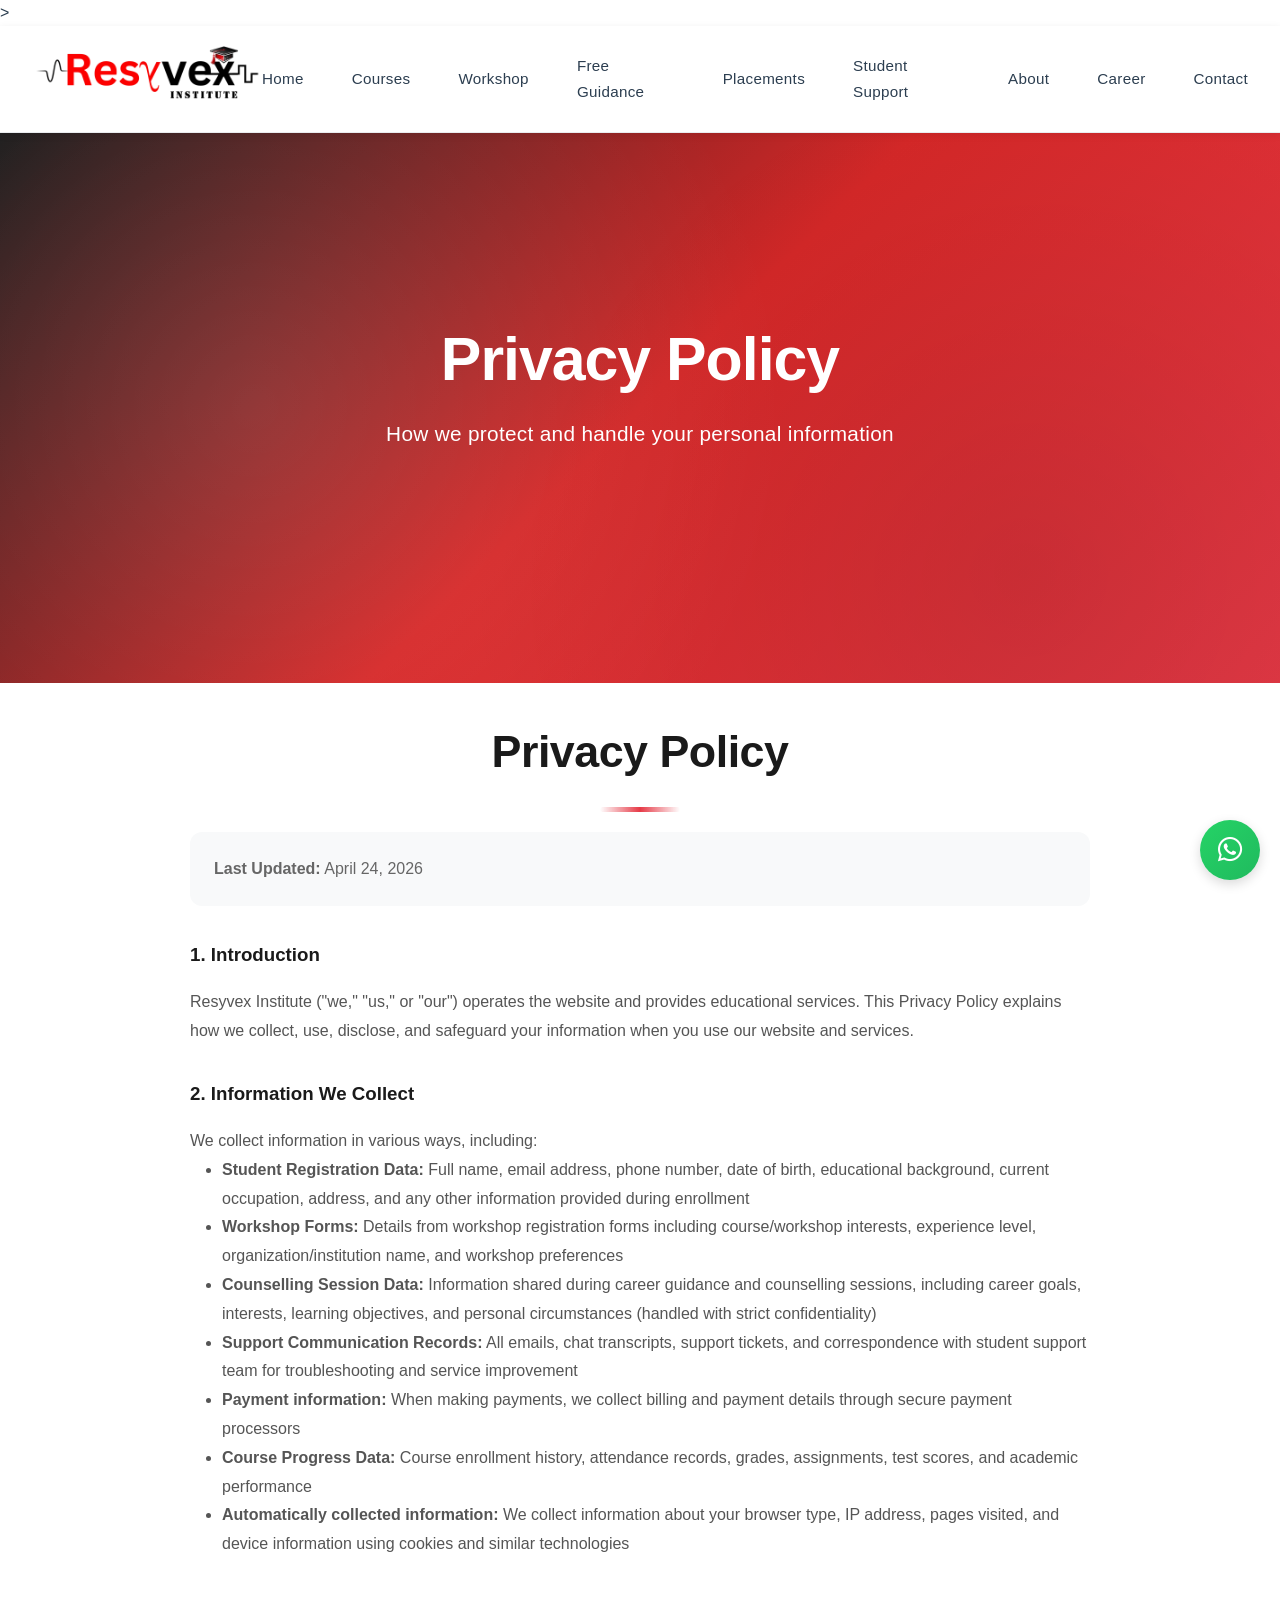
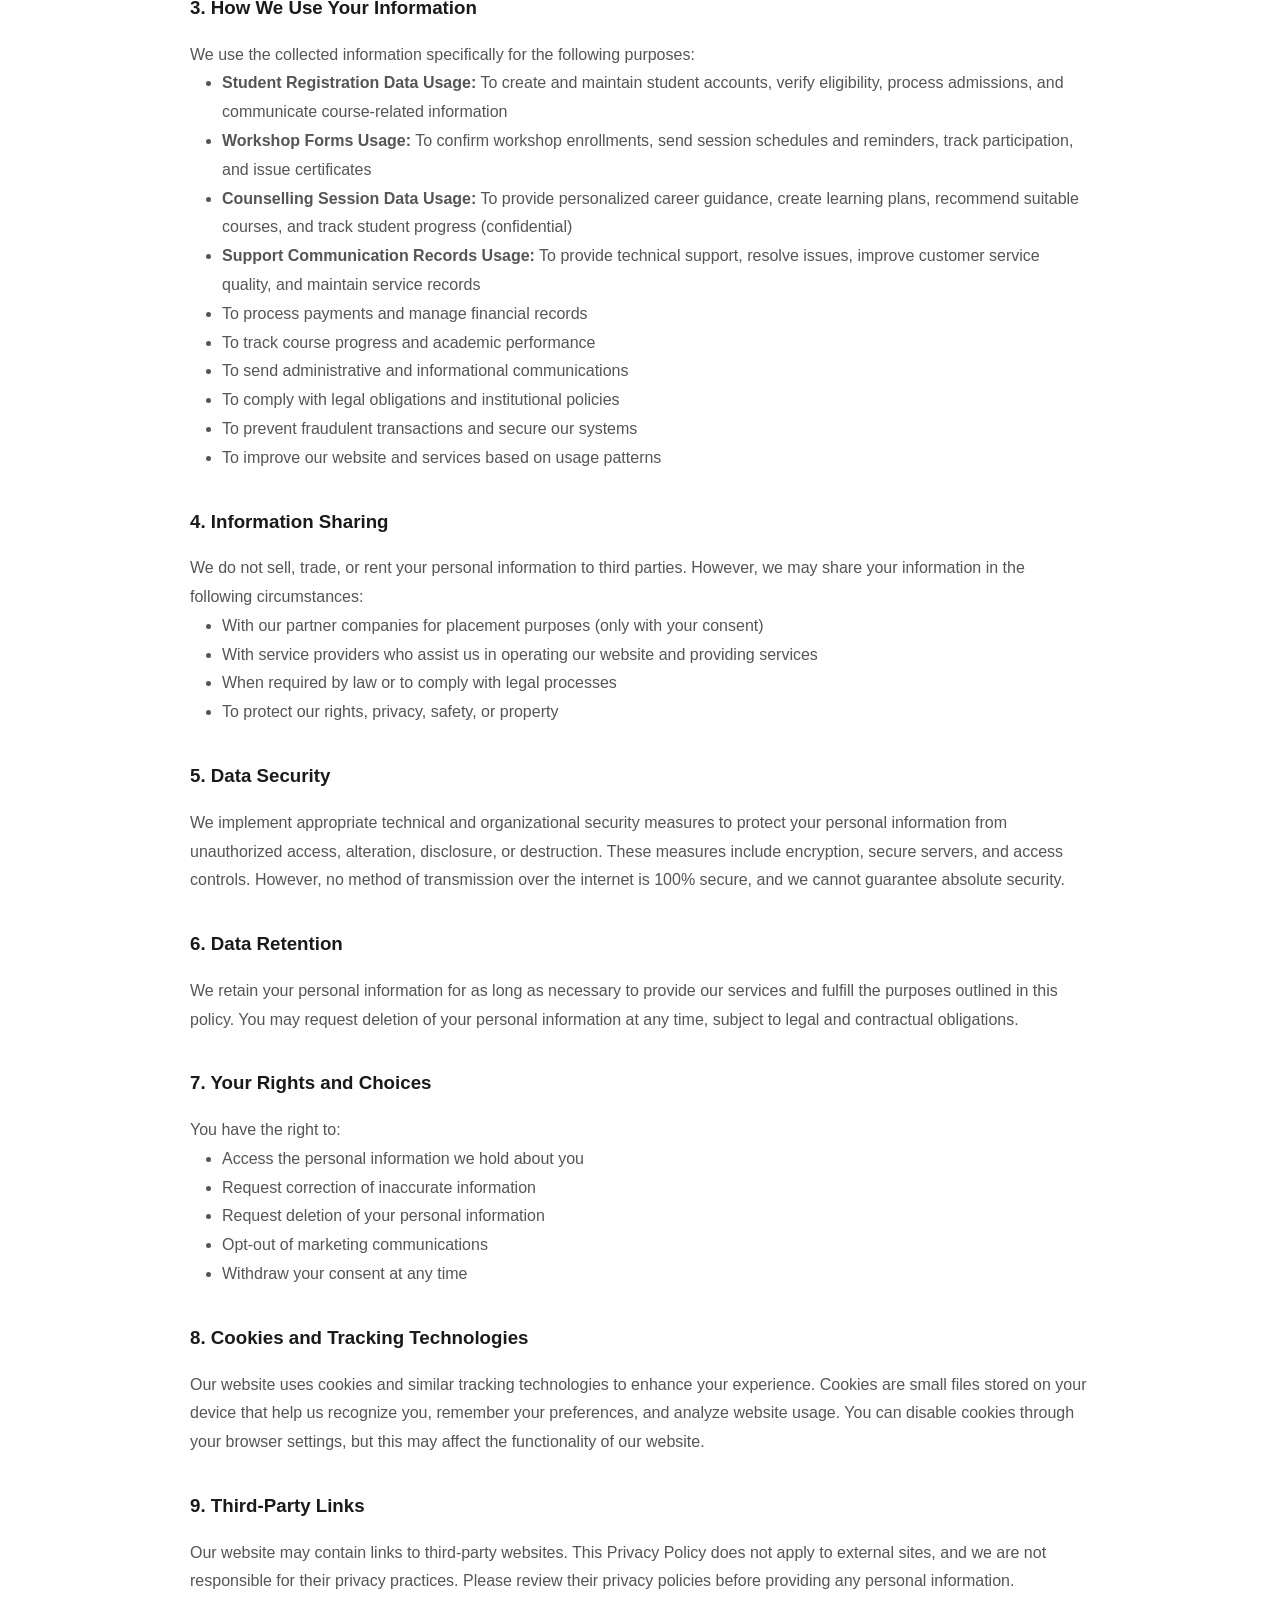
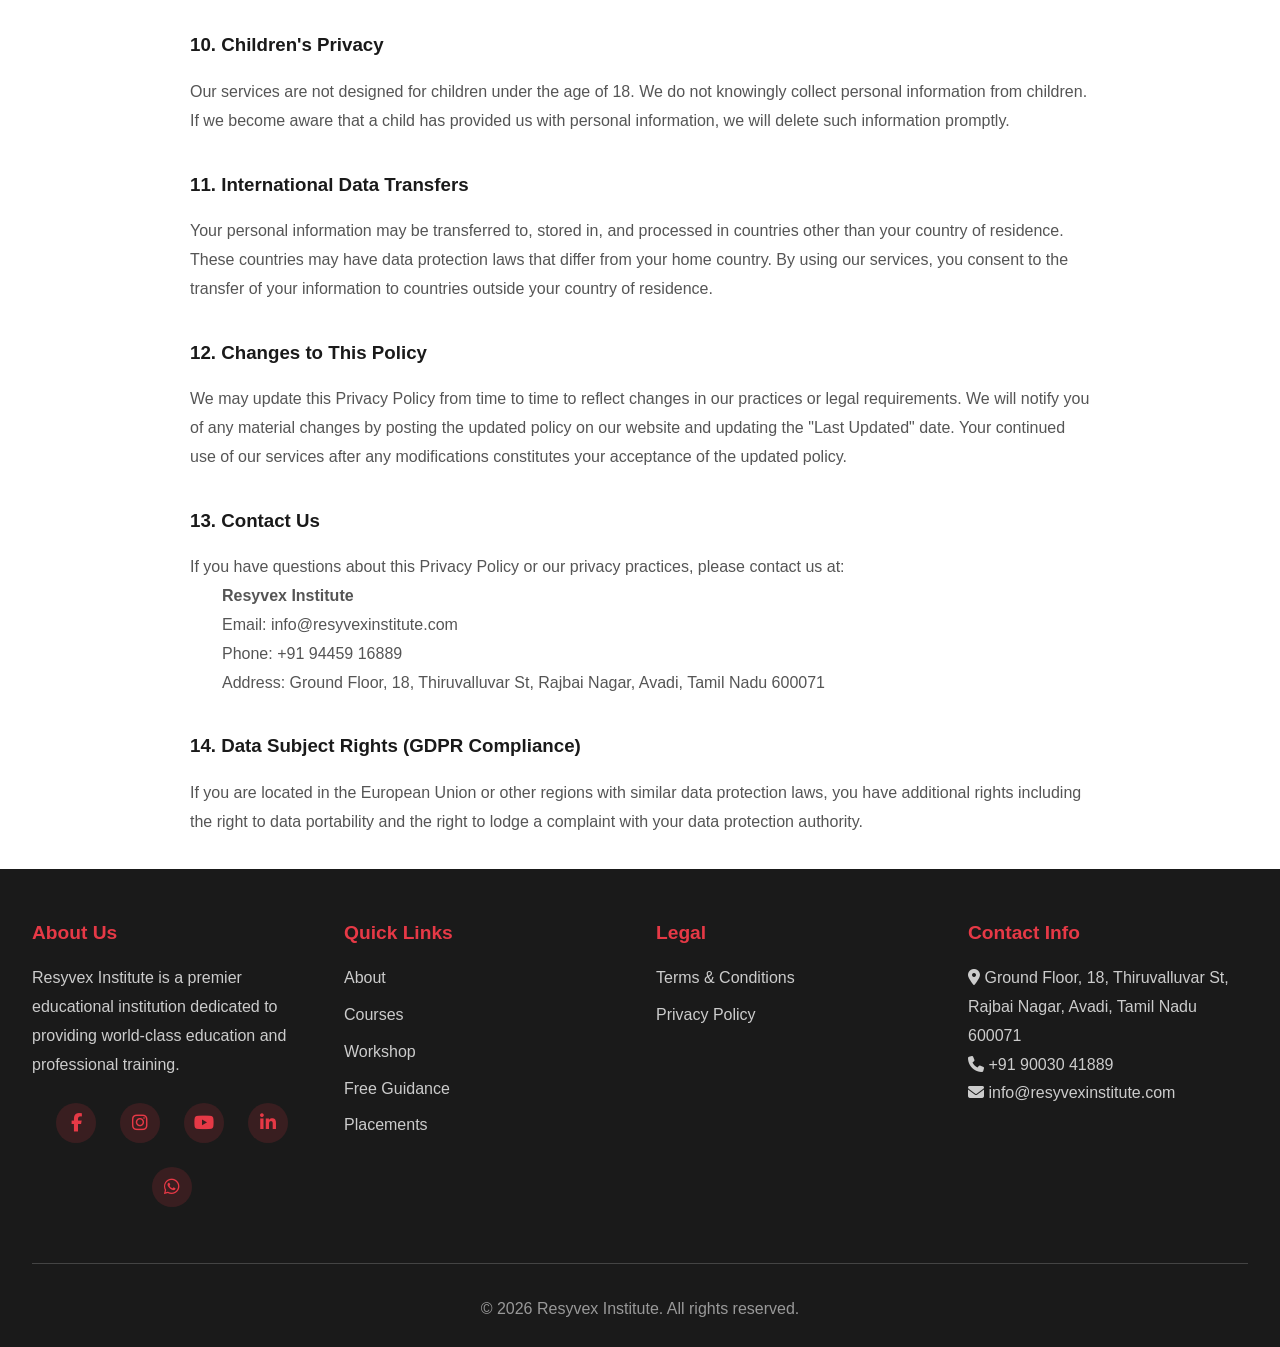
<file: privacy.html>
<!DOCTYPE html>
<html lang="en">
<head>
    <meta charset="UTF-8">
    <meta name="viewport" content="width=device-width, initial-scale=1.0">
    <meta name="description" content="Privacy Policy of Resyvex Institute. Learn how we collect, use, and protect your personal data. Your privacy and security are our priorities.">
    <meta name="keywords" content="privacy policy, data protection, personal data, privacy, GDPR, data security, information protection">
    <meta name="author" content="Resyvex Institute">
    <meta name="robots" content="index, follow, noarchive">
    <meta property="og:title" content="Privacy Policy - Resyvex Institute">
    <meta property="og:description" content="Review Resyvex Institute's Privacy Policy to understand how we protect your personal data and information.">
    <meta property="og:type" content="website">
    <meta property="og:url" content="https://resyvexinstitute.com/privacy.html">
    <meta property="og:image" content="https://resyvexinstitute.com/Image/logo.png">
    <meta name="twitter:card" content="summary_large_image">
    <meta name="twitter:title" content="Privacy Policy">
    <meta name="twitter:description" content="Privacy Policy and data protection information for Resyvex Institute.">
    <meta name="twitter:image" content="https://resyvexinstitute.com/Image/logo.png">
    <link rel="canonical" href="https://resyvexinstitute.com/privacy.html">
    <title>Privacy Policy - Resyvex Institute</title>
    <link rel="shortcut icon" href="Image/fav-icon.png" type="image/x-icon">
    <link rel="stylesheet" href="css/styles.css">
    <link rel="stylesheet" href="https://cdnjs.cloudflare.com/ajax/libs/font-awesome/6.4.0/css/all.min.css">>
</head>
<body>
    <!-- Header & Navigation -->
    <header>
        <nav class="navbar">
            <a href="/" class="logo"><img src="Image/logo.png" width="230px" alt="Resyvex Institute Logo" srcset=""></a>
            <div class="hamburger">
                <span></span>
                <span></span>
                <span></span>
            </div>
            <ul class="nav-menu">
                <li><a href="/">Home</a></li>
                <li><a href="courses.html">Courses</a></li>
                <li><a href="workshop.html">Workshop</a></li>
                <li><a href="guidance.html">Free Guidance</a></li>
                <li><a href="placements.html">Placements</a></li>
                <li><a href="student-support.html">Student Support</a></li>
                <li><a href="about.html" class="active">About</a></li>
                <li><a href="https://www.resyvex.com/careers.html">Career</a></li>
                <li><a href="contact.html">Contact</a></li>
            </ul>
        </nav>
    </header>

    <!-- Hero Section -->
    <section class="hero">
        <h1>Privacy Policy</h1>
        <p>How we protect and handle your personal information</p>
    </section>

    <!-- Content Section -->
    <section class="container py-2">
        <div style="max-width: 900px; margin: 0 auto;">
            <h2 class="section-title">Privacy Policy</h2>

            <div style="background-color: var(--gray-light); padding: 1.5rem; border-radius: var(--border-radius); margin-bottom: 2rem;">
                <p style="color: #666;"><strong>Last Updated:</strong> April 24, 2026</p>
            </div>

            <div style="line-height: 1.8; color: #555;">
                <h3 style="color: var(--dark-black); margin-top: 2rem; margin-bottom: 1rem;">1. Introduction</h3>
                <p>Resyvex Institute ("we," "us," or "our") operates the website and provides educational services. This Privacy Policy explains how we collect, use, disclose, and safeguard your information when you use our website and services.</p>

                <h3 style="color: var(--dark-black); margin-top: 2rem; margin-bottom: 1rem;">2. Information We Collect</h3>
                <p>We collect information in various ways, including:</p>
                <ul style="margin-left: 2rem; margin-bottom: 1rem;">
                    <li><strong>Student Registration Data:</strong> Full name, email address, phone number, date of birth, educational background, current occupation, address, and any other information provided during enrollment</li>
                    <li><strong>Workshop Forms:</strong> Details from workshop registration forms including course/workshop interests, experience level, organization/institution name, and workshop preferences</li>
                    <li><strong>Counselling Session Data:</strong> Information shared during career guidance and counselling sessions, including career goals, interests, learning objectives, and personal circumstances (handled with strict confidentiality)</li>
                    <li><strong>Support Communication Records:</strong> All emails, chat transcripts, support tickets, and correspondence with student support team for troubleshooting and service improvement</li>
                    <li><strong>Payment information:</strong> When making payments, we collect billing and payment details through secure payment processors</li>
                    <li><strong>Course Progress Data:</strong> Course enrollment history, attendance records, grades, assignments, test scores, and academic performance</li>
                    <li><strong>Automatically collected information:</strong> We collect information about your browser type, IP address, pages visited, and device information using cookies and similar technologies</li>
                </ul>

                <h3 style="color: var(--dark-black); margin-top: 2rem; margin-bottom: 1rem;">3. How We Use Your Information</h3>
                <p>We use the collected information specifically for the following purposes:</p>
                <ul style="margin-left: 2rem; margin-bottom: 1rem;">
                    <li><strong>Student Registration Data Usage:</strong> To create and maintain student accounts, verify eligibility, process admissions, and communicate course-related information</li>
                    <li><strong>Workshop Forms Usage:</strong> To confirm workshop enrollments, send session schedules and reminders, track participation, and issue certificates</li>
                    <li><strong>Counselling Session Data Usage:</strong> To provide personalized career guidance, create learning plans, recommend suitable courses, and track student progress (confidential)</li>
                    <li><strong>Support Communication Records Usage:</strong> To provide technical support, resolve issues, improve customer service quality, and maintain service records</li>
                    <li>To process payments and manage financial records</li>
                    <li>To track course progress and academic performance</li>
                    <li>To send administrative and informational communications</li>
                    <li>To comply with legal obligations and institutional policies</li>
                    <li>To prevent fraudulent transactions and secure our systems</li>
                    <li>To improve our website and services based on usage patterns</li>
                </ul>

                <h3 style="color: var(--dark-black); margin-top: 2rem; margin-bottom: 1rem;">4. Information Sharing</h3>
                <p>We do not sell, trade, or rent your personal information to third parties. However, we may share your information in the following circumstances:</p>
                <ul style="margin-left: 2rem; margin-bottom: 1rem;">
                    <li>With our partner companies for placement purposes (only with your consent)</li>
                    <li>With service providers who assist us in operating our website and providing services</li>
                    <li>When required by law or to comply with legal processes</li>
                    <li>To protect our rights, privacy, safety, or property</li>
                </ul>

                <h3 style="color: var(--dark-black); margin-top: 2rem; margin-bottom: 1rem;">5. Data Security</h3>
                <p>We implement appropriate technical and organizational security measures to protect your personal information from unauthorized access, alteration, disclosure, or destruction. These measures include encryption, secure servers, and access controls. However, no method of transmission over the internet is 100% secure, and we cannot guarantee absolute security.</p>

                <h3 style="color: var(--dark-black); margin-top: 2rem; margin-bottom: 1rem;">6. Data Retention</h3>
                <p>We retain your personal information for as long as necessary to provide our services and fulfill the purposes outlined in this policy. You may request deletion of your personal information at any time, subject to legal and contractual obligations.</p>

                <h3 style="color: var(--dark-black); margin-top: 2rem; margin-bottom: 1rem;">7. Your Rights and Choices</h3>
                <p>You have the right to:</p>
                <ul style="margin-left: 2rem; margin-bottom: 1rem;">
                    <li>Access the personal information we hold about you</li>
                    <li>Request correction of inaccurate information</li>
                    <li>Request deletion of your personal information</li>
                    <li>Opt-out of marketing communications</li>
                    <li>Withdraw your consent at any time</li>
                </ul>

                <h3 style="color: var(--dark-black); margin-top: 2rem; margin-bottom: 1rem;">8. Cookies and Tracking Technologies</h3>
                <p>Our website uses cookies and similar tracking technologies to enhance your experience. Cookies are small files stored on your device that help us recognize you, remember your preferences, and analyze website usage. You can disable cookies through your browser settings, but this may affect the functionality of our website.</p>

                <h3 style="color: var(--dark-black); margin-top: 2rem; margin-bottom: 1rem;">9. Third-Party Links</h3>
                <p>Our website may contain links to third-party websites. This Privacy Policy does not apply to external sites, and we are not responsible for their privacy practices. Please review their privacy policies before providing any personal information.</p>

                <h3 style="color: var(--dark-black); margin-top: 2rem; margin-bottom: 1rem;">10. Children's Privacy</h3>
                <p>Our services are not designed for children under the age of 18. We do not knowingly collect personal information from children. If we become aware that a child has provided us with personal information, we will delete such information promptly.</p>

                <h3 style="color: var(--dark-black); margin-top: 2rem; margin-bottom: 1rem;">11. International Data Transfers</h3>
                <p>Your personal information may be transferred to, stored in, and processed in countries other than your country of residence. These countries may have data protection laws that differ from your home country. By using our services, you consent to the transfer of your information to countries outside your country of residence.</p>

                <h3 style="color: var(--dark-black); margin-top: 2rem; margin-bottom: 1rem;">12. Changes to This Policy</h3>
                <p>We may update this Privacy Policy from time to time to reflect changes in our practices or legal requirements. We will notify you of any material changes by posting the updated policy on our website and updating the "Last Updated" date. Your continued use of our services after any modifications constitutes your acceptance of the updated policy.</p>

                <h3 style="color: var(--dark-black); margin-top: 2rem; margin-bottom: 1rem;">13. Contact Us</h3>
                <p>If you have questions about this Privacy Policy or our privacy practices, please contact us at:</p>
                <p style="margin-left: 2rem;">
                    <strong>Resyvex Institute</strong><br>
                    Email: info@resyvexinstitute.com<br>
                    Phone: +91 94459 16889<br>
                    Address: Ground Floor, 18, Thiruvalluvar St, Rajbai Nagar, Avadi, Tamil Nadu 600071
                </p>

                <h3 style="color: var(--dark-black); margin-top: 2rem; margin-bottom: 1rem;">14. Data Subject Rights (GDPR Compliance)</h3>
                <p>If you are located in the European Union or other regions with similar data protection laws, you have additional rights including the right to data portability and the right to lodge a complaint with your data protection authority.</p>
            </div>
        </div>
    </section>

    <!-- Footer -->
    <footer>
        <div class="footer-container">
            <div class="footer-grid">
                <div class="footer-section">
                    <h4>About Us</h4>
                    <p>Resyvex Institute is a premier educational institution dedicated to providing world-class education and professional training.</p>
                    <div class="social-links" style="margin-top: 1.5rem;">
                        <a href="https://www.facebook.com/people/Resyvex-Innovation/pfbid02MprWMvhYtNH3i6axrx44cu7EaxTENrzgRsykPj5PcJx5muYfM79S8TbA2K8MUeeJl/" target="_blank" rel="noopener" aria-label="Facebook"><i class="fab fa-facebook-f" aria-hidden="true"></i></a>
                        <a href="https://www.instagram.com/resyvex/" target="_blank" rel="noopener" aria-label="Instagram"><i class="fab fa-instagram" aria-hidden="true"></i></a>
                        <a href="https://www.youtube.com/@Resyvex" target="_blank" rel="noopener" aria-label="YouTube"><i class="fab fa-youtube" aria-hidden="true"></i></a>
                        <a href="https://www.linkedin.com/in/resyvex/" target="_blank" rel="noopener" aria-label="LinkedIn"><i class="fab fa-linkedin-in" aria-hidden="true"></i></a>
                        <a href="https://wa.me/919003041889?text=Hello%20I%20want%20more%20info" target="_blank" rel="noopener" aria-label="WhatsApp"><i class="fab fa-whatsapp" aria-hidden="true"></i></a>
                    </div>
                </div>

                <div class="footer-section">
                    <h4>Quick Links</h4>
                    <ul>
                        <li><a href="about.html">About</a></li>
                        <li><a href="courses.html">Courses</a></li>
                        <li><a href="workshop.html">Workshop</a></li>
                        <li><a href="guidance.html">Free Guidance</a></li>
                        <li><a href="placements.html">Placements</a></li>
                    </ul>
                </div>

                <div class="footer-section">
                    <h4>Legal</h4>
                    <ul>
                        <li><a href="terms.html">Terms & Conditions</a></li>
                        <li><a href="privacy.html">Privacy Policy</a></li>
                    </ul>
                </div>

                <div class="footer-section">
                    <h4>Contact Info</h4>
                    <p><i class="fas fa-map-marker-alt"></i> Ground Floor, 18, Thiruvalluvar St, Rajbai Nagar, Avadi, Tamil Nadu 600071</p>
                    <p><i class="fas fa-phone"></i> +91 90030 41889</p>
                    <p><i class="fas fa-envelope"></i> info@resyvexinstitute.com</p>
                </div>
            </div>

            <div class="footer-bottom">
                <p>&copy; 2026 Resyvex Institute. All rights reserved.</p>
                 
            </div>
        </div>
    </footer>

    <script src="js/script.js"></script>
</body>
</html>
</file>
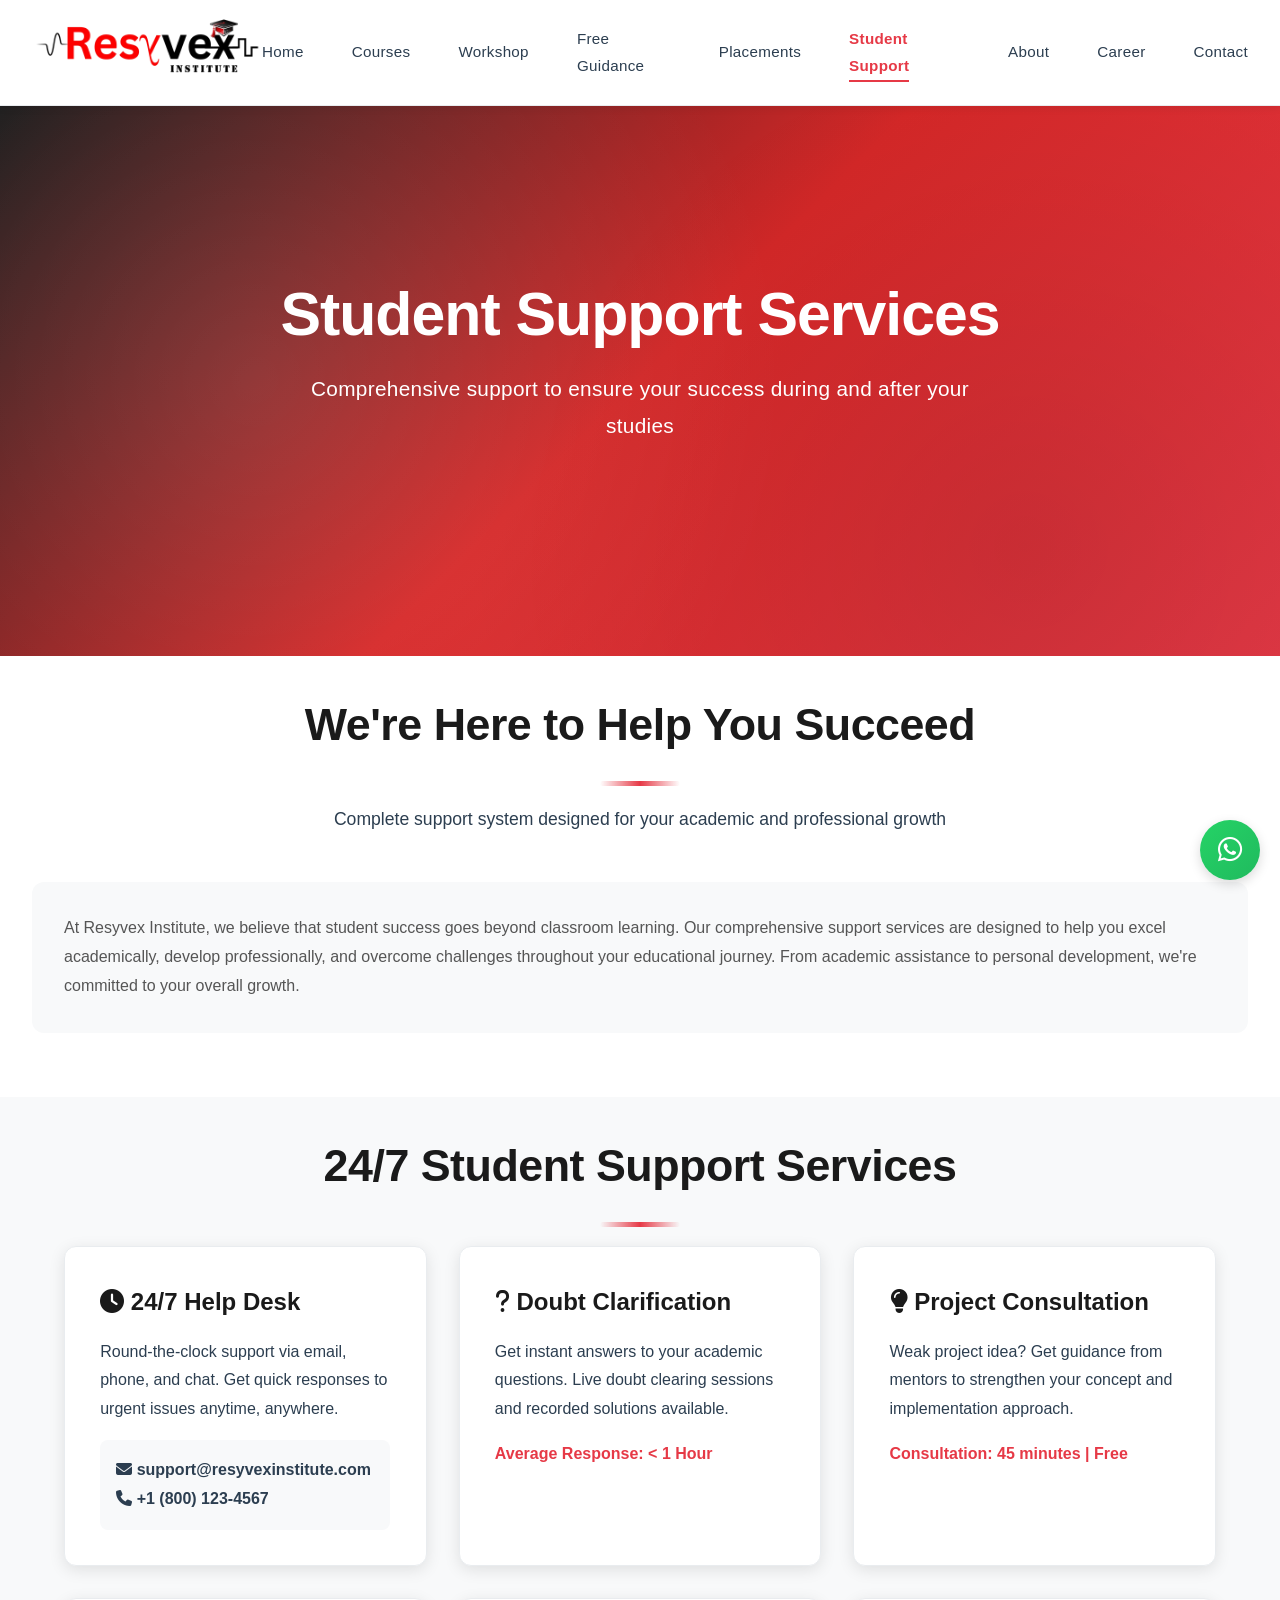
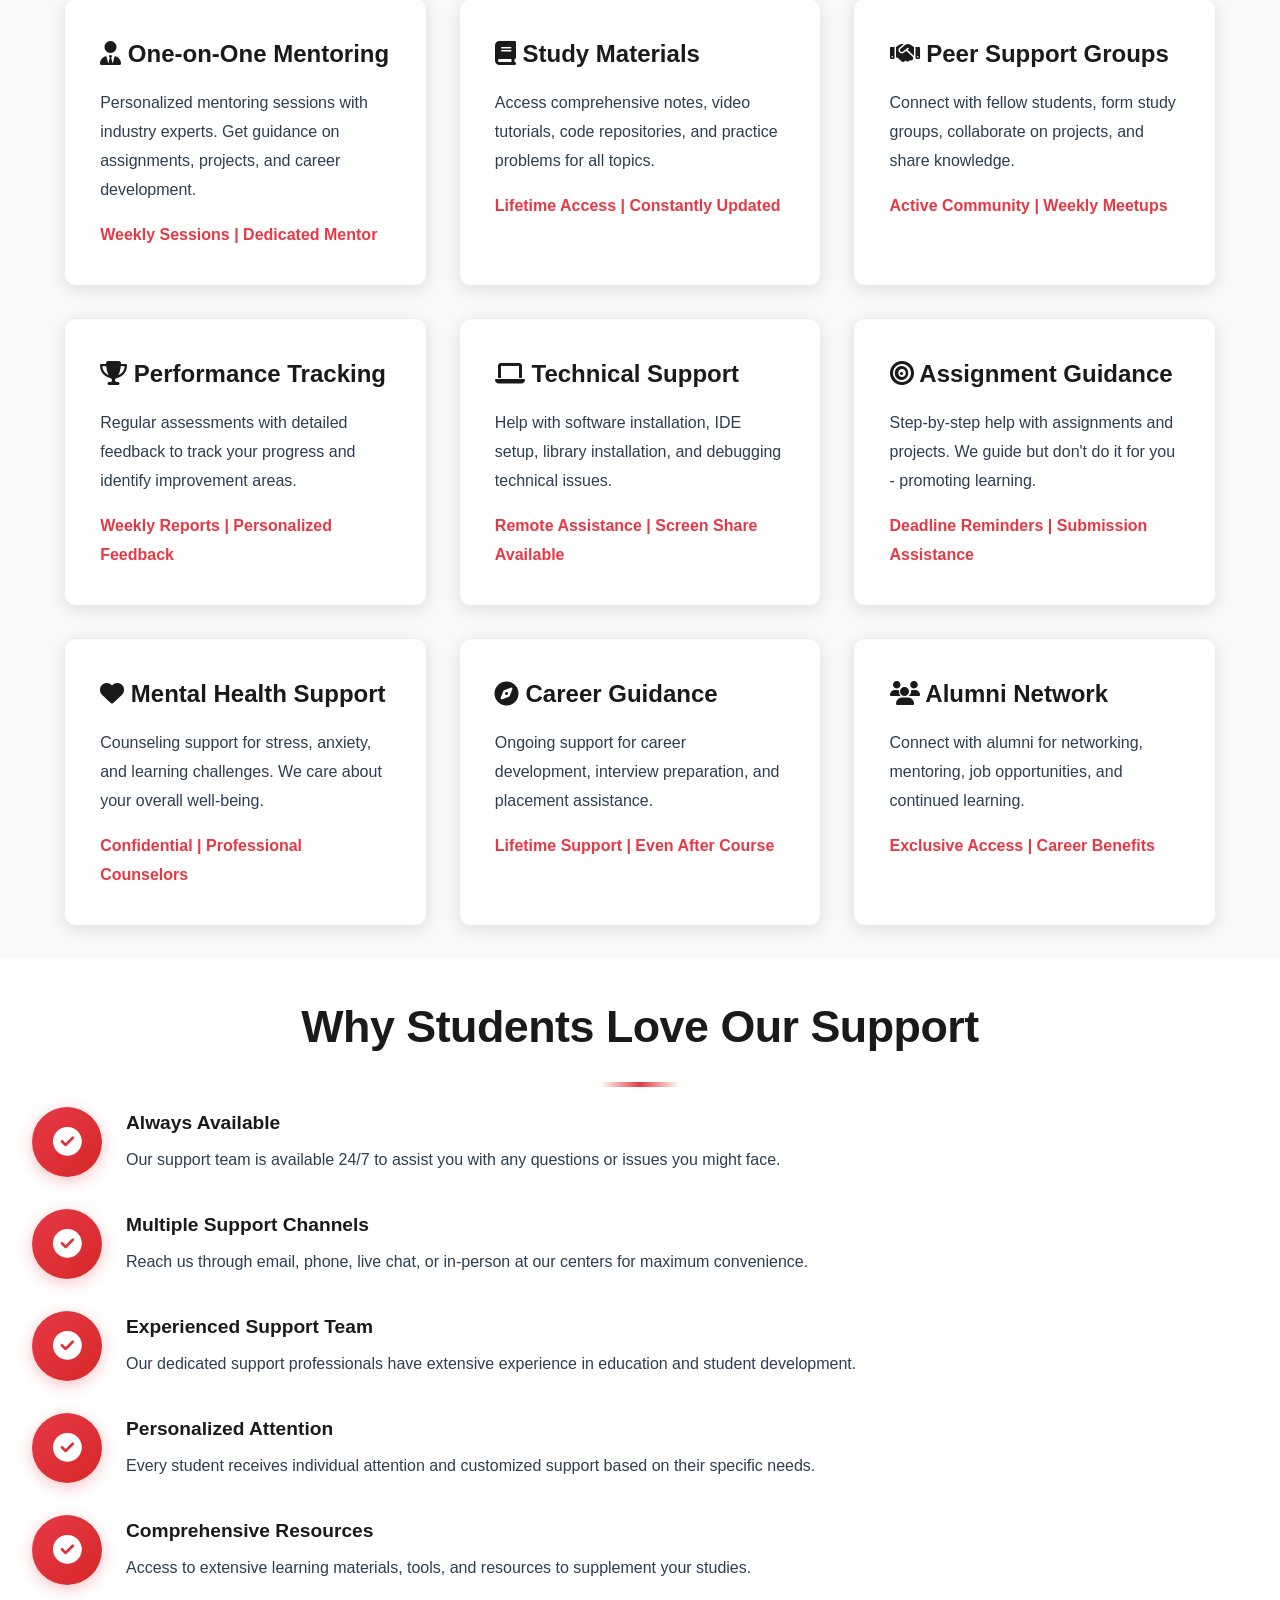
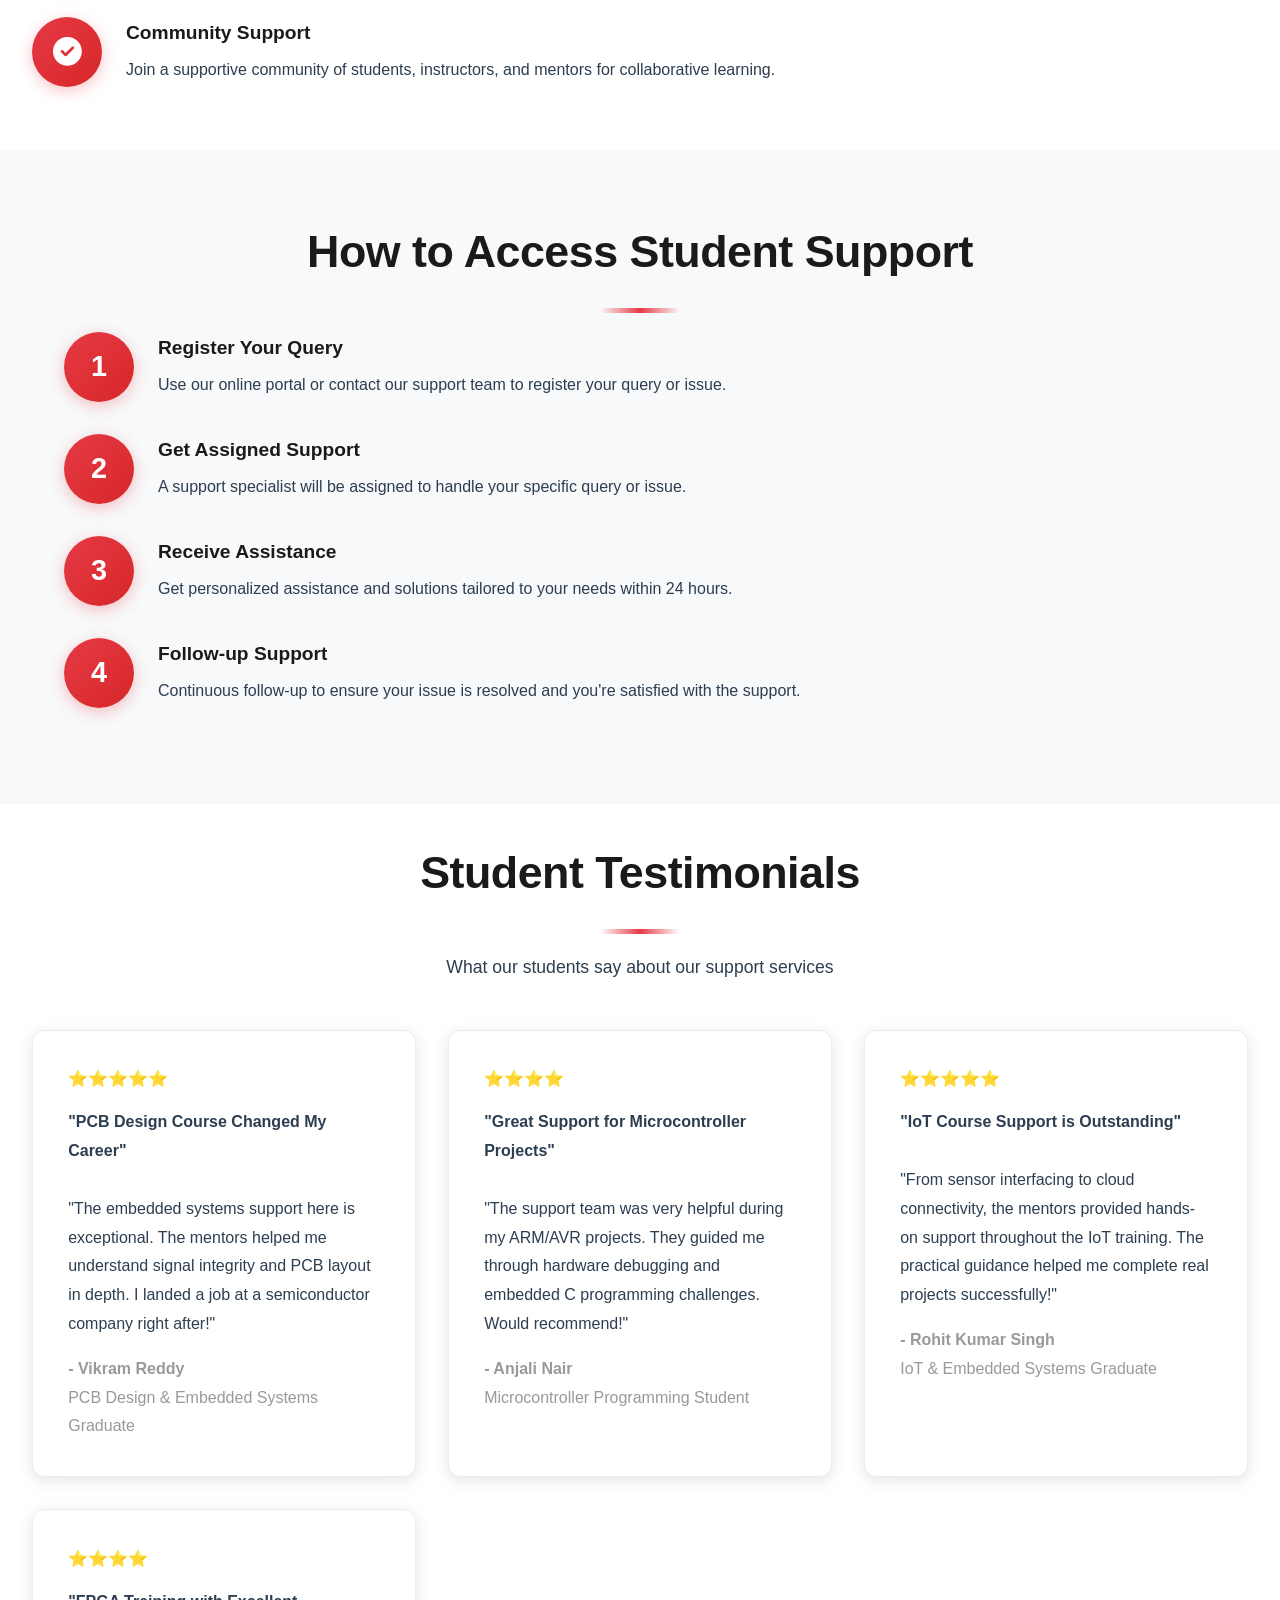
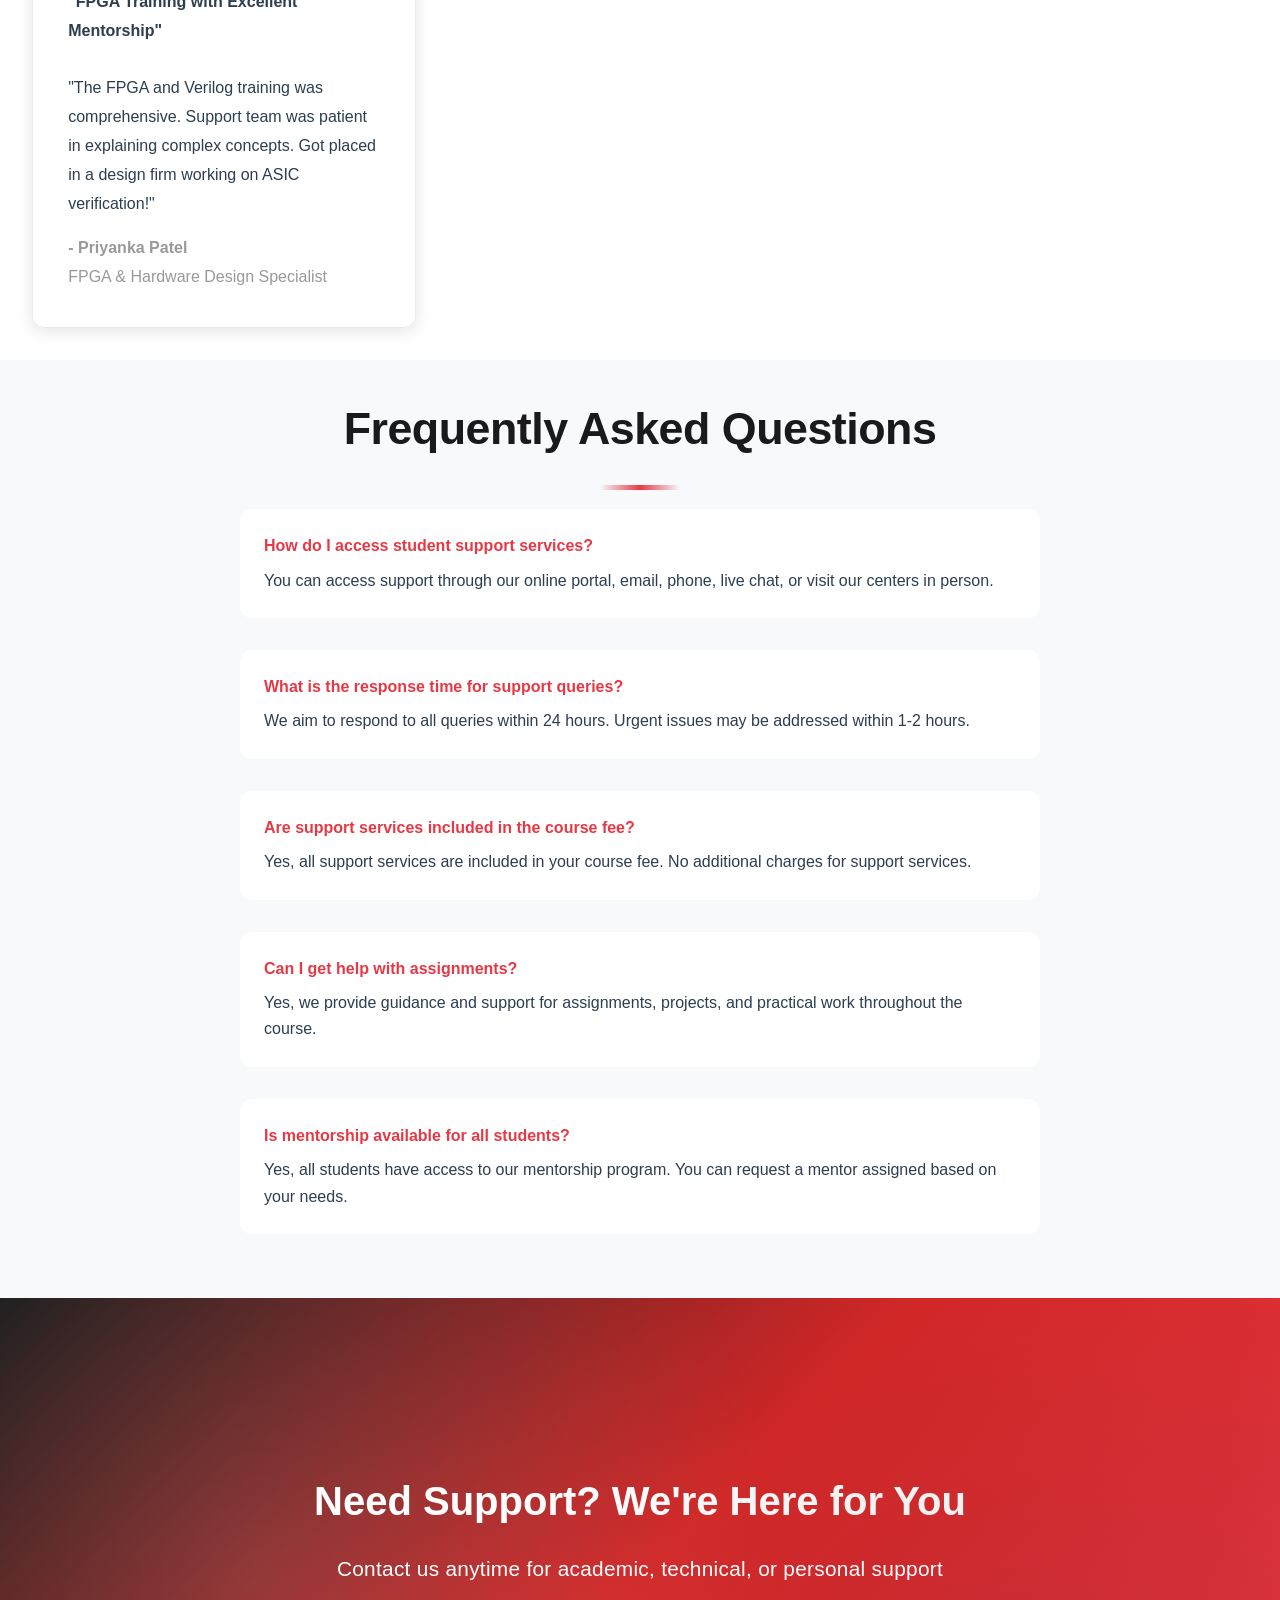
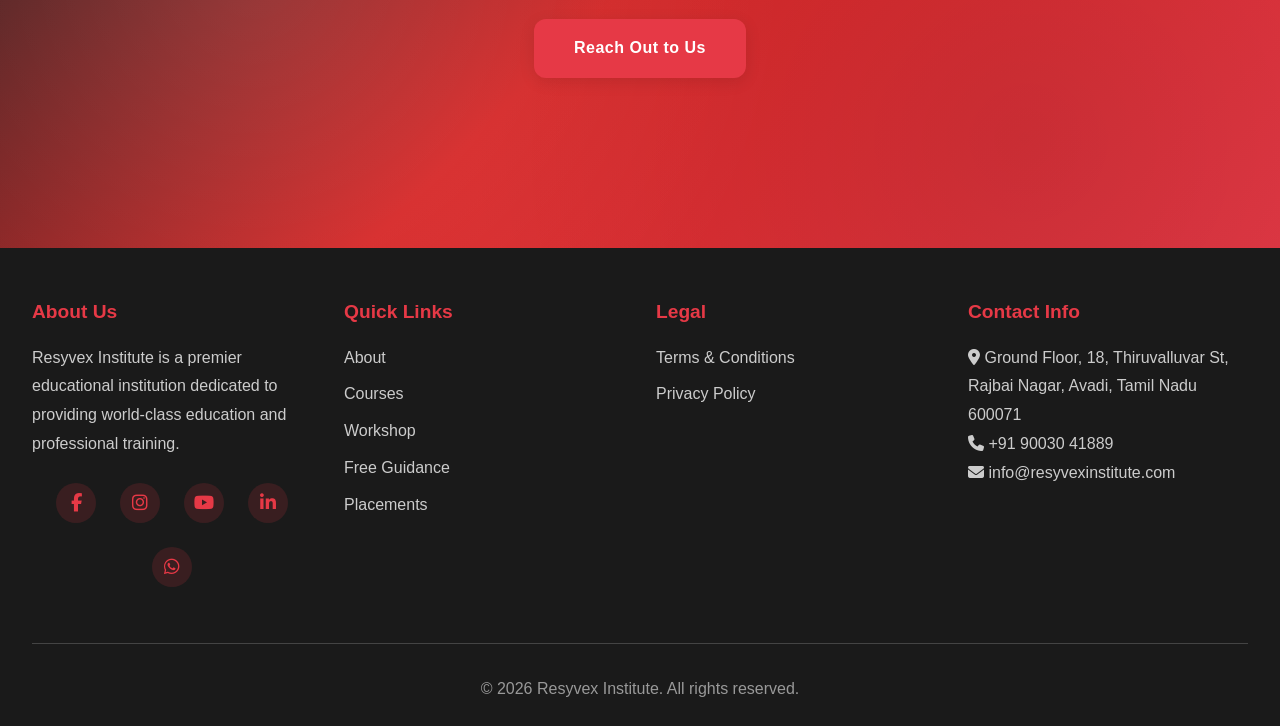
<file: student-support.html>
<!DOCTYPE html>
<html lang="en">
<head>
    <meta charset="UTF-8">
    <meta name="viewport" content="width=device-width, initial-scale=1.0">    <meta name="description" content="24/7 student support services at Resyvex Institute. Mentoring, technical support, learning resources, and guidance for all our students throughout their journey.">
    <meta name="keywords" content="student support, mentoring, technical support, learning resources, student assistance, course support, career guidance, 24/7 support">
    <meta name="author" content="Resyvex Institute">
    <meta name="robots" content="index, follow">
    <meta property="og:title" content="24/7 Student Support Services - Resyvex Institute">
    <meta property="og:description" content="Comprehensive student support services including mentoring, technical help, learning resources, and career guidance available 24/7.">
    <meta property="og:type" content="website">
    <meta property="og:url" content="https://resyvexinstitute.com/student-support.html">
    <meta property="og:image" content="https://resyvexinstitute.com/Image/logo.png">
    <meta name="twitter:card" content="summary_large_image">
    <meta name="twitter:title" content="Student Support Services">
    <meta name="twitter:description" content="24/7 mentoring and support for all Resyvex Institute students.">
    <meta name="twitter:image" content="https://resyvexinstitute.com/Image/logo.png">
    <link rel="canonical" href="https://resyvexinstitute.com/student-support.html">    <title>Student Support - Resyvex Institute</title>
    <link rel="shortcut icon" href="Image/fav-icon.png" type="image/x-icon">
    <link rel="stylesheet" href="css/styles.css">
    <link rel="stylesheet" href="https://cdnjs.cloudflare.com/ajax/libs/font-awesome/6.4.0/css/all.min.css">
</head>
<body>
    <!-- Header & Navigation -->
    <header>
        <nav class="navbar">
            <a href="/" class="logo"><img src="Image/logo.png" width="230px" alt="Resyvex Institute Logo" srcset=""></a>
            <div class="hamburger">
                <span></span>
                <span></span>
                <span></span>
            </div>
            <ul class="nav-menu">
                <li><a href="/">Home</a></li>
                <li><a href="courses.html">Courses</a></li>
                <li><a href="workshop.html">Workshop</a></li>
                <li><a href="guidance.html">Free Guidance</a></li>
                <li><a href="placements.html">Placements</a></li>
                <li><a href="student-support.html">Student Support</a></li>
                <li><a href="about.html" class="active">About</a></li>
                <li><a href="https://www.resyvex.com/careers.html">Career</a></li>
                <li><a href="contact.html">Contact</a></li>
            </ul>
        </nav>
    </header>

    <!-- Hero Section -->
    <section class="hero">
        <h1>Student Support Services</h1>
        <p>Comprehensive support to ensure your success during and after your studies</p>
    </section>

    <!-- Support Overview -->
    <section class="container py-2">
        <h2 class="section-title">We're Here to Help You Succeed</h2>
        <p class="section-subtitle">Complete support system designed for your academic and professional growth</p>

        <div style="background-color: var(--gray-light); padding: 2rem; border-radius: var(--border-radius); margin-bottom: 2rem;">
            <p style="line-height: 1.8; color: #555;">
                At Resyvex Institute, we believe that student success goes beyond classroom learning. Our comprehensive support services are designed to help you excel academically, develop professionally, and overcome challenges throughout your educational journey. From academic assistance to personal development, we're committed to your overall growth.
            </p>
        </div>
    </section>

    <!-- Support Services -->
    <section class="bg-light py-2">
        <div class="container">
            <h2 class="section-title">24/7 Student Support Services</h2>

            <div class="card-grid">
                <div class="card" data-animate="fadeInUp">
                    <h3><i class="fas fa-clock"></i> 24/7 Help Desk</h3>
                    <p>Round-the-clock support via email, phone, and chat. Get quick responses to urgent issues anytime, anywhere.</p>
                    <div style="margin-top: 1rem; padding: 1rem; background-color: var(--gray-light); border-radius: 8px;">
                        <p style="margin: 0; font-weight: 600;"><i class="fas fa-envelope"></i> support@resyvexinstitute.com<br><i class="fas fa-phone"></i> +1 (800) 123-4567</p>
                    </div>
                </div>

                <div class="card" data-animate="fadeInUp" data-delay="0.1s">
                    <h3><i class="fas fa-question"></i> Doubt Clarification</h3>
                    <p>Get instant answers to your academic questions. Live doubt clearing sessions and recorded solutions available.</p>
                    <p style="margin-top: 1rem; color: var(--primary-red); font-weight: 600;">Average Response: < 1 Hour</p>
                </div>

                <div class="card" data-animate="fadeInUp" data-delay="0.2s">
                    <h3><i class="fas fa-lightbulb"></i> Project Consultation</h3>
                    <p>Weak project idea? Get guidance from mentors to strengthen your concept and implementation approach.</p>
                    <p style="margin-top: 1rem; color: var(--primary-red); font-weight: 600;">Consultation: 45 minutes | Free</p>
                </div>

                <div class="card" data-animate="fadeInUp" data-delay="0.3s">
                    <h3><i class="fas fa-user-tie"></i> One-on-One Mentoring</h3>
                    <p>Personalized mentoring sessions with industry experts. Get guidance on assignments, projects, and career development.</p>
                    <p style="margin-top: 1rem; color: var(--primary-red); font-weight: 600;">Weekly Sessions | Dedicated Mentor</p>
                </div>

                <div class="card" data-animate="fadeInUp" data-delay="0.4s">
                    <h3><i class="fas fa-book"></i> Study Materials</h3>
                    <p>Access comprehensive notes, video tutorials, code repositories, and practice problems for all topics.</p>
                    <p style="margin-top: 1rem; color: var(--primary-red); font-weight: 600;">Lifetime Access | Constantly Updated</p>
                </div>

                <div class="card" data-animate="fadeInUp" data-delay="0.5s">
                    <h3><i class="fas fa-handshake"></i> Peer Support Groups</h3>
                    <p>Connect with fellow students, form study groups, collaborate on projects, and share knowledge.</p>
                    <p style="margin-top: 1rem; color: var(--primary-red); font-weight: 600;">Active Community | Weekly Meetups</p>
                </div>

                <div class="card" data-animate="fadeInUp" data-delay="0.6s">
                    <h3><i class="fas fa-trophy"></i> Performance Tracking</h3>
                    <p>Regular assessments with detailed feedback to track your progress and identify improvement areas.</p>
                    <p style="margin-top: 1rem; color: var(--primary-red); font-weight: 600;">Weekly Reports | Personalized Feedback</p>
                </div>

                <div class="card" data-animate="fadeInUp" data-delay="0.7s">
                    <h3><i class="fas fa-laptop"></i> Technical Support</h3>
                    <p>Help with software installation, IDE setup, library installation, and debugging technical issues.</p>
                    <p style="margin-top: 1rem; color: var(--primary-red); font-weight: 600;">Remote Assistance | Screen Share Available</p>
                </div>

                <div class="card" data-animate="fadeInUp" data-delay="0.8s">
                    <h3><i class="fas fa-bullseye"></i> Assignment Guidance</h3>
                    <p>Step-by-step help with assignments and projects. We guide but don't do it for you - promoting learning.</p>
                    <p style="margin-top: 1rem; color: var(--primary-red); font-weight: 600;">Deadline Reminders | Submission Assistance</p>
                </div>

                <div class="card" data-animate="fadeInUp" data-delay="0.9s">
                    <h3><i class="fas fa-heart"></i> Mental Health Support</h3>
                    <p>Counseling support for stress, anxiety, and learning challenges. We care about your overall well-being.</p>
                    <p style="margin-top: 1rem; color: var(--primary-red); font-weight: 600;">Confidential | Professional Counselors</p>
                </div>

                <div class="card" data-animate="fadeInUp" data-delay="1s">
                    <h3><i class="fas fa-compass"></i> Career Guidance</h3>
                    <p>Ongoing support for career development, interview preparation, and placement assistance.</p>
                    <p style="margin-top: 1rem; color: var(--primary-red); font-weight: 600;">Lifetime Support | Even After Course</p>
                </div>

                <div class="card" data-animate="fadeInUp" data-delay="1.1s">
                    <h3><i class="fas fa-users"></i> Alumni Network</h3>
                    <p>Connect with alumni for networking, mentoring, job opportunities, and continued learning.</p>
                    <p style="margin-top: 1rem; color: var(--primary-red); font-weight: 600;">Exclusive Access | Career Benefits</p>
                </div>
            </div>
        </div>
    </section>

    <!-- Support Features -->
    <section class="container py-2">
        <h2 class="section-title">Why Students Love Our Support</h2>

        <div class="feature-item">
            <div class="feature-icon"><i class="fas fa-circle-check"></i></div>
            <div class="feature-content">
                <h4>Always Available</h4>
                <p>Our support team is available 24/7 to assist you with any questions or issues you might face.</p>
            </div>
        </div>

        <div class="feature-item">
            <div class="feature-icon"><i class="fas fa-circle-check"></i></div>
            <div class="feature-content">
                <h4>Multiple Support Channels</h4>
                <p>Reach us through email, phone, live chat, or in-person at our centers for maximum convenience.</p>
            </div>
        </div>

        <div class="feature-item">
            <div class="feature-icon"><i class="fas fa-circle-check"></i></div>
            <div class="feature-content">
                <h4>Experienced Support Team</h4>
                <p>Our dedicated support professionals have extensive experience in education and student development.</p>
            </div>
        </div>

        <div class="feature-item">
            <div class="feature-icon"><i class="fas fa-circle-check"></i></div>
            <div class="feature-content">
                <h4>Personalized Attention</h4>
                <p>Every student receives individual attention and customized support based on their specific needs.</p>
            </div>
        </div>

        <div class="feature-item">
            <div class="feature-icon"><i class="fas fa-circle-check"></i></div>
            <div class="feature-content">
                <h4>Comprehensive Resources</h4>
                <p>Access to extensive learning materials, tools, and resources to supplement your studies.</p>
            </div>
        </div>

        <div class="feature-item">
            <div class="feature-icon"><i class="fas fa-circle-check"></i></div>
            <div class="feature-content">
                <h4>Community Support</h4>
                <p>Join a supportive community of students, instructors, and mentors for collaborative learning.</p>
            </div>
        </div>
    </section>

    <!-- Support Process -->
    <section class="features bg-light">
        <div class="container">
            <h2 class="section-title">How to Access Student Support</h2>

            <div class="feature-item">
                <div class="feature-icon">1</div>
                <div class="feature-content">
                    <h4>Register Your Query</h4>
                    <p>Use our online portal or contact our support team to register your query or issue.</p>
                </div>
            </div>

            <div class="feature-item">
                <div class="feature-icon">2</div>
                <div class="feature-content">
                    <h4>Get Assigned Support</h4>
                    <p>A support specialist will be assigned to handle your specific query or issue.</p>
                </div>
            </div>

            <div class="feature-item">
                <div class="feature-icon">3</div>
                <div class="feature-content">
                    <h4>Receive Assistance</h4>
                    <p>Get personalized assistance and solutions tailored to your needs within 24 hours.</p>
                </div>
            </div>

            <div class="feature-item">
                <div class="feature-icon">4</div>
                <div class="feature-content">
                    <h4>Follow-up Support</h4>
                    <p>Continuous follow-up to ensure your issue is resolved and you're satisfied with the support.</p>
                </div>
            </div>
        </div>
    </section>

    <!-- Student Testimonials -->
    <section class="container py-2">
        <h2 class="section-title">Student Testimonials</h2>
        <p class="section-subtitle">What our students say about our support services</p>

        <div class="card-grid">
            <div class="card" data-animate="fadeInUp">
                <div style="color: var(--primary-red); margin-bottom: 1rem;">⭐⭐⭐⭐⭐</div>
                <p><strong>"PCB Design Course Changed My Career"</strong><br><br>
                "The embedded systems support here is exceptional. The mentors helped me understand signal integrity and PCB layout in depth. I landed a job at a semiconductor company right after!"</p>
                <p style="margin-top: 1rem; color: #999;"><strong>- Vikram Reddy</strong><br>PCB Design & Embedded Systems Graduate</p>
            </div>

            <div class="card" data-animate="fadeInUp" data-delay="0.1s">
                <div style="color: var(--primary-red); margin-bottom: 1rem;">⭐⭐⭐⭐</div>
                <p><strong>"Great Support for Microcontroller Projects"</strong><br><br>
                "The support team was very helpful during my ARM/AVR projects. They guided me through hardware debugging and embedded C programming challenges. Would recommend!"</p>
                <p style="margin-top: 1rem; color: #999;"><strong>- Anjali Nair</strong><br>Microcontroller Programming Student</p>
            </div>

            <div class="card" data-animate="fadeInUp" data-delay="0.2s">
                <div style="color: var(--primary-red); margin-bottom: 1rem;">⭐⭐⭐⭐⭐</div>
                <p><strong>"IoT Course Support is Outstanding"</strong><br><br>
                "From sensor interfacing to cloud connectivity, the mentors provided hands-on support throughout the IoT training. The practical guidance helped me complete real projects successfully!"</p>
                <p style="margin-top: 1rem; color: #999;"><strong>- Rohit Kumar Singh</strong><br>IoT & Embedded Systems Graduate</p>
            </div>

            <div class="card" data-animate="fadeInUp" data-delay="0.3s">
                <div style="color: var(--primary-red); margin-bottom: 1rem;">⭐⭐⭐⭐</div>
                <p><strong>"FPGA Training with Excellent Mentorship"</strong><br><br>
                "The FPGA and Verilog training was comprehensive. Support team was patient in explaining complex concepts. Got placed in a design firm working on ASIC verification!"</p>
                <p style="margin-top: 1rem; color: #999;"><strong>- Priyanka Patel</strong><br>FPGA & Hardware Design Specialist</p>
            </div>

        </div>
    </section>

    <!-- FAQ Section -->
    <section class="bg-light py-2">
        <div class="container">
            <h2 class="section-title">Frequently Asked Questions</h2>

            <div style="max-width: 800px; margin: 0 auto;">
                <div style="margin-bottom: 2rem; padding: 1.5rem; background-color: white; border-radius: var(--border-radius);">
                    <h4 style="color: var(--primary-red); margin-bottom: 0.5rem;">How do I access student support services?</h4>
                    <p>You can access support through our online portal, email, phone, live chat, or visit our centers in person.</p>
                </div>

                <div style="margin-bottom: 2rem; padding: 1.5rem; background-color: white; border-radius: var(--border-radius);">
                    <h4 style="color: var(--primary-red); margin-bottom: 0.5rem;">What is the response time for support queries?</h4>
                    <p>We aim to respond to all queries within 24 hours. Urgent issues may be addressed within 1-2 hours.</p>
                </div>

                <div style="margin-bottom: 2rem; padding: 1.5rem; background-color: white; border-radius: var(--border-radius);">
                    <h4 style="color: var(--primary-red); margin-bottom: 0.5rem;">Are support services included in the course fee?</h4>
                    <p>Yes, all support services are included in your course fee. No additional charges for support services.</p>
                </div>

                <div style="margin-bottom: 2rem; padding: 1.5rem; background-color: white; border-radius: var(--border-radius);">
                    <h4 style="color: var(--primary-red); margin-bottom: 0.5rem;">Can I get help with assignments?</h4>
                    <p>Yes, we provide guidance and support for assignments, projects, and practical work throughout the course.</p>
                </div>

                <div style="margin-bottom: 2rem; padding: 1.5rem; background-color: white; border-radius: var(--border-radius);">
                    <h4 style="color: var(--primary-red); margin-bottom: 0.5rem;">Is mentorship available for all students?</h4>
                    <p>Yes, all students have access to our mentorship program. You can request a mentor assigned based on your needs.</p>
                </div>
            </div>
        </div>
    </section>

    <!-- Contact Support -->
    <section class="hero" style="padding: 4rem 2rem;">
        <h2 style="font-size: 2.5rem; margin-bottom: 1rem;">Need Support? We're Here for You</h2>
        <p style="margin-bottom: 2rem;">Contact us anytime for academic, technical, or personal support</p>
        <a href="contact.html" class="btn btn-primary">Reach Out to Us</a>
    </section>

    <!-- Footer -->
    <footer>
        <div class="footer-container">
            <div class="footer-grid">
                <div class="footer-section">
                    <h4>About Us</h4>
                    <p>Resyvex Institute is a premier educational institution dedicated to providing world-class education and professional training.</p>
                    <div class="social-links" style="margin-top: 1.5rem;">
                        <a href="https://www.facebook.com/people/Resyvex-Innovation/pfbid02MprWMvhYtNH3i6axrx44cu7EaxTENrzgRsykPj5PcJx5muYfM79S8TbA2K8MUeeJl/" target="_blank" rel="noopener" aria-label="Facebook"><i class="fab fa-facebook-f" aria-hidden="true"></i></a>
                        <a href="https://www.instagram.com/resyvex/" target="_blank" rel="noopener" aria-label="Instagram"><i class="fab fa-instagram" aria-hidden="true"></i></a>
                        <a href="https://www.youtube.com/@Resyvex" target="_blank" rel="noopener" aria-label="YouTube"><i class="fab fa-youtube" aria-hidden="true"></i></a>
                        <a href="https://www.linkedin.com/in/resyvex/" target="_blank" rel="noopener" aria-label="LinkedIn"><i class="fab fa-linkedin-in" aria-hidden="true"></i></a>
                        <a href="https://wa.me/919003041889?text=Hello%20I%20want%20more%20info" target="_blank" rel="noopener" aria-label="WhatsApp"><i class="fab fa-whatsapp" aria-hidden="true"></i></a>
                    </div>
                </div>

                <div class="footer-section">
                    <h4>Quick Links</h4>
                    <ul>
                        <li><a href="about.html">About</a></li>
                        <li><a href="courses.html">Courses</a></li>
                        <li><a href="workshop.html">Workshop</a></li>
                        <li><a href="guidance.html">Free Guidance</a></li>
                        <li><a href="placements.html">Placements</a></li>
                    </ul>
                </div>

                <div class="footer-section">
                    <h4>Legal</h4>
                    <ul>
                        <li><a href="terms.html">Terms & Conditions</a></li>
                        <li><a href="privacy.html">Privacy Policy</a></li>
                    </ul>
                </div>

                <div class="footer-section">
                    <h4>Contact Info</h4>
                    <p><i class="fas fa-map-marker-alt"></i> Ground Floor, 18, Thiruvalluvar St, Rajbai Nagar, Avadi, Tamil Nadu 600071</p>
                    <p><i class="fas fa-phone"></i> +91 90030 41889</p>
                    <p><i class="fas fa-envelope"></i> info@resyvexinstitute.com</p>
                </div>
            </div>

            <div class="footer-bottom">
                <p>&copy; 2026 Resyvex Institute. All rights reserved.</p>
                 
            </div>
        </div>
    </footer>

    <script src="js/script.js"></script>
</body>
</html>
</file>
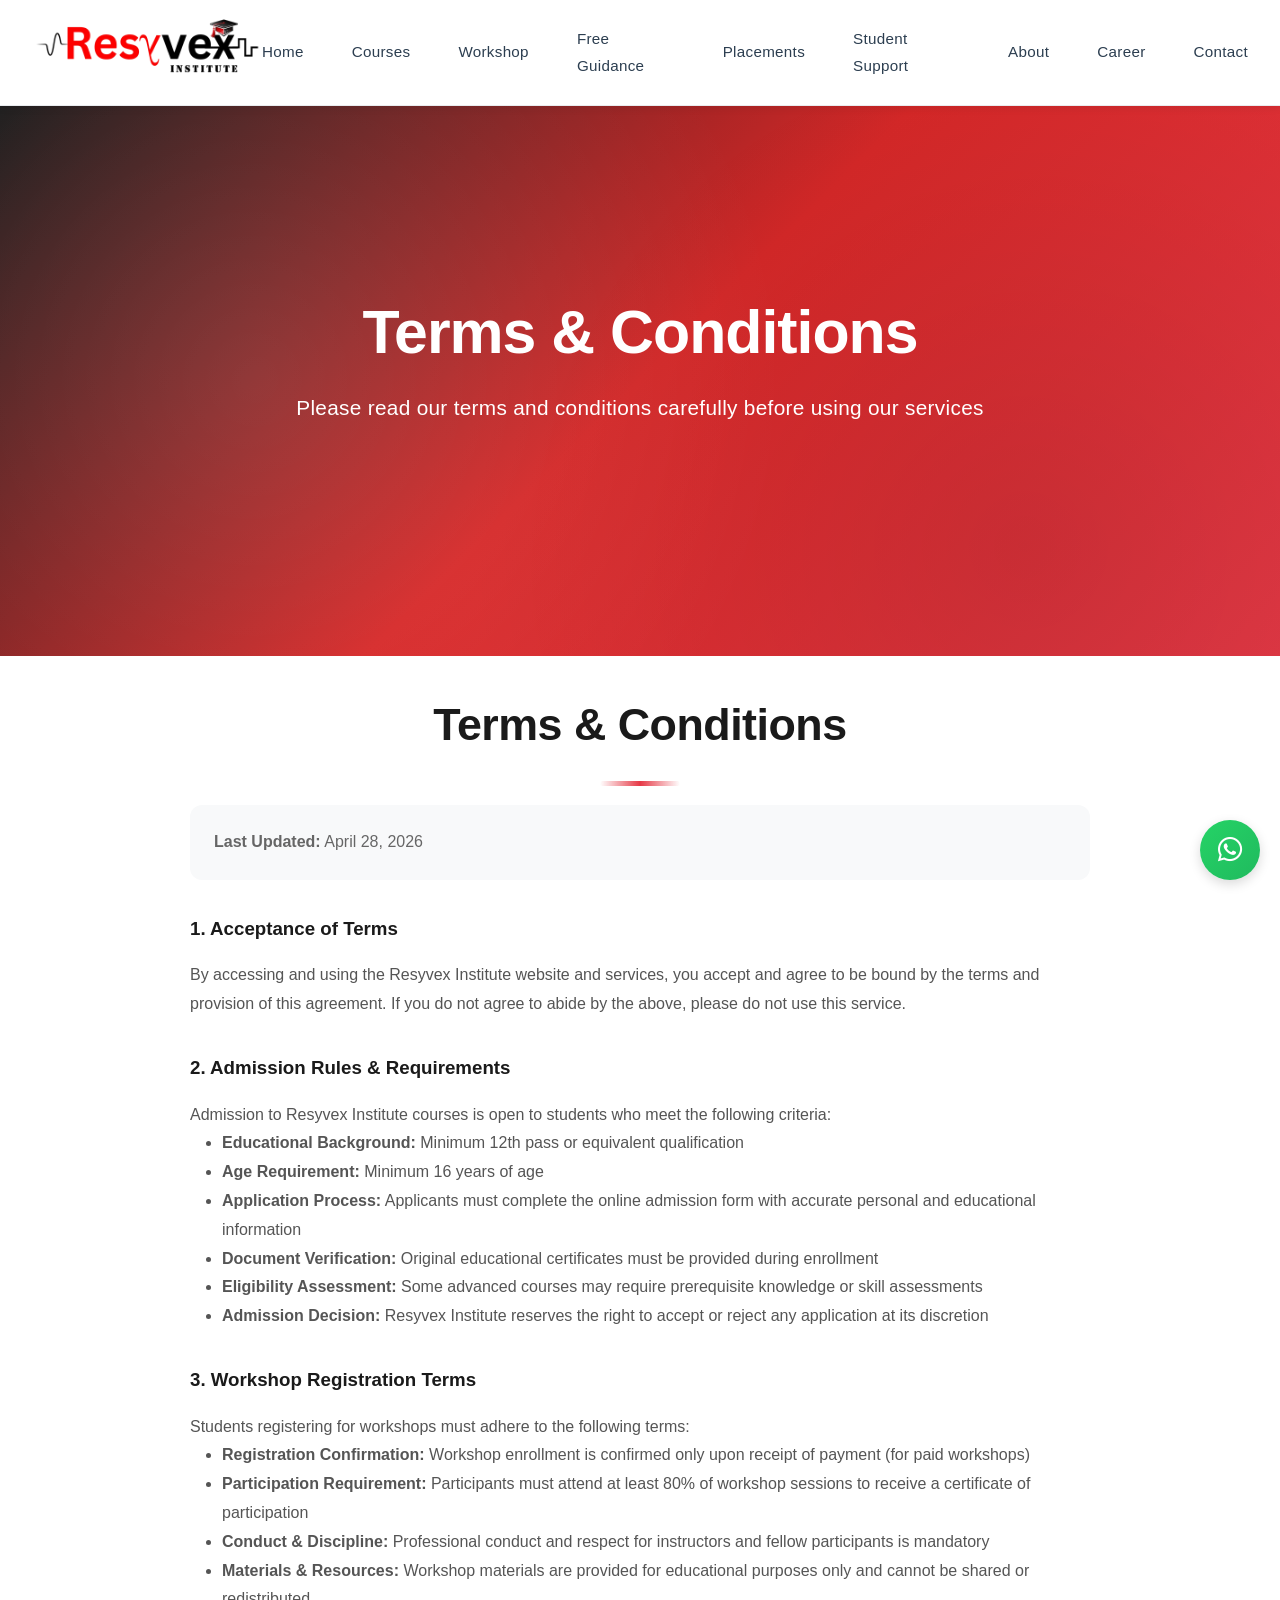
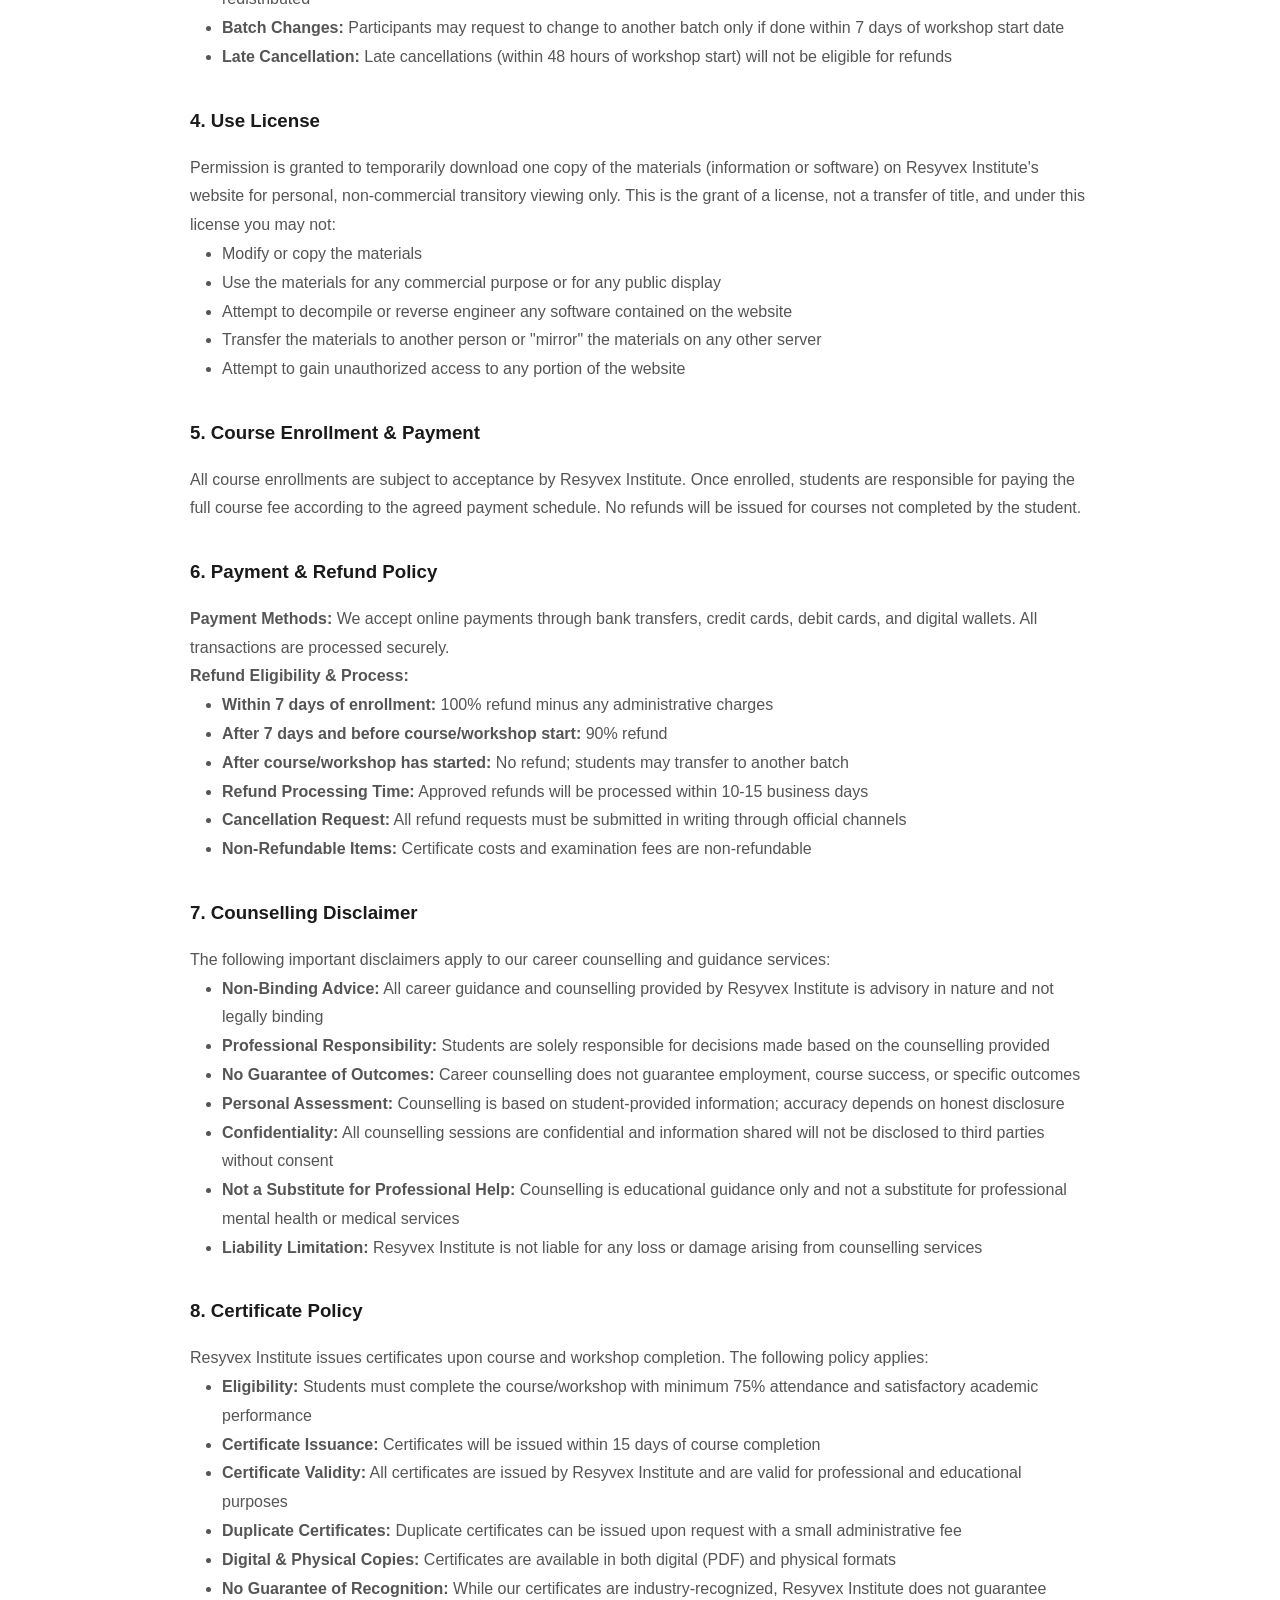
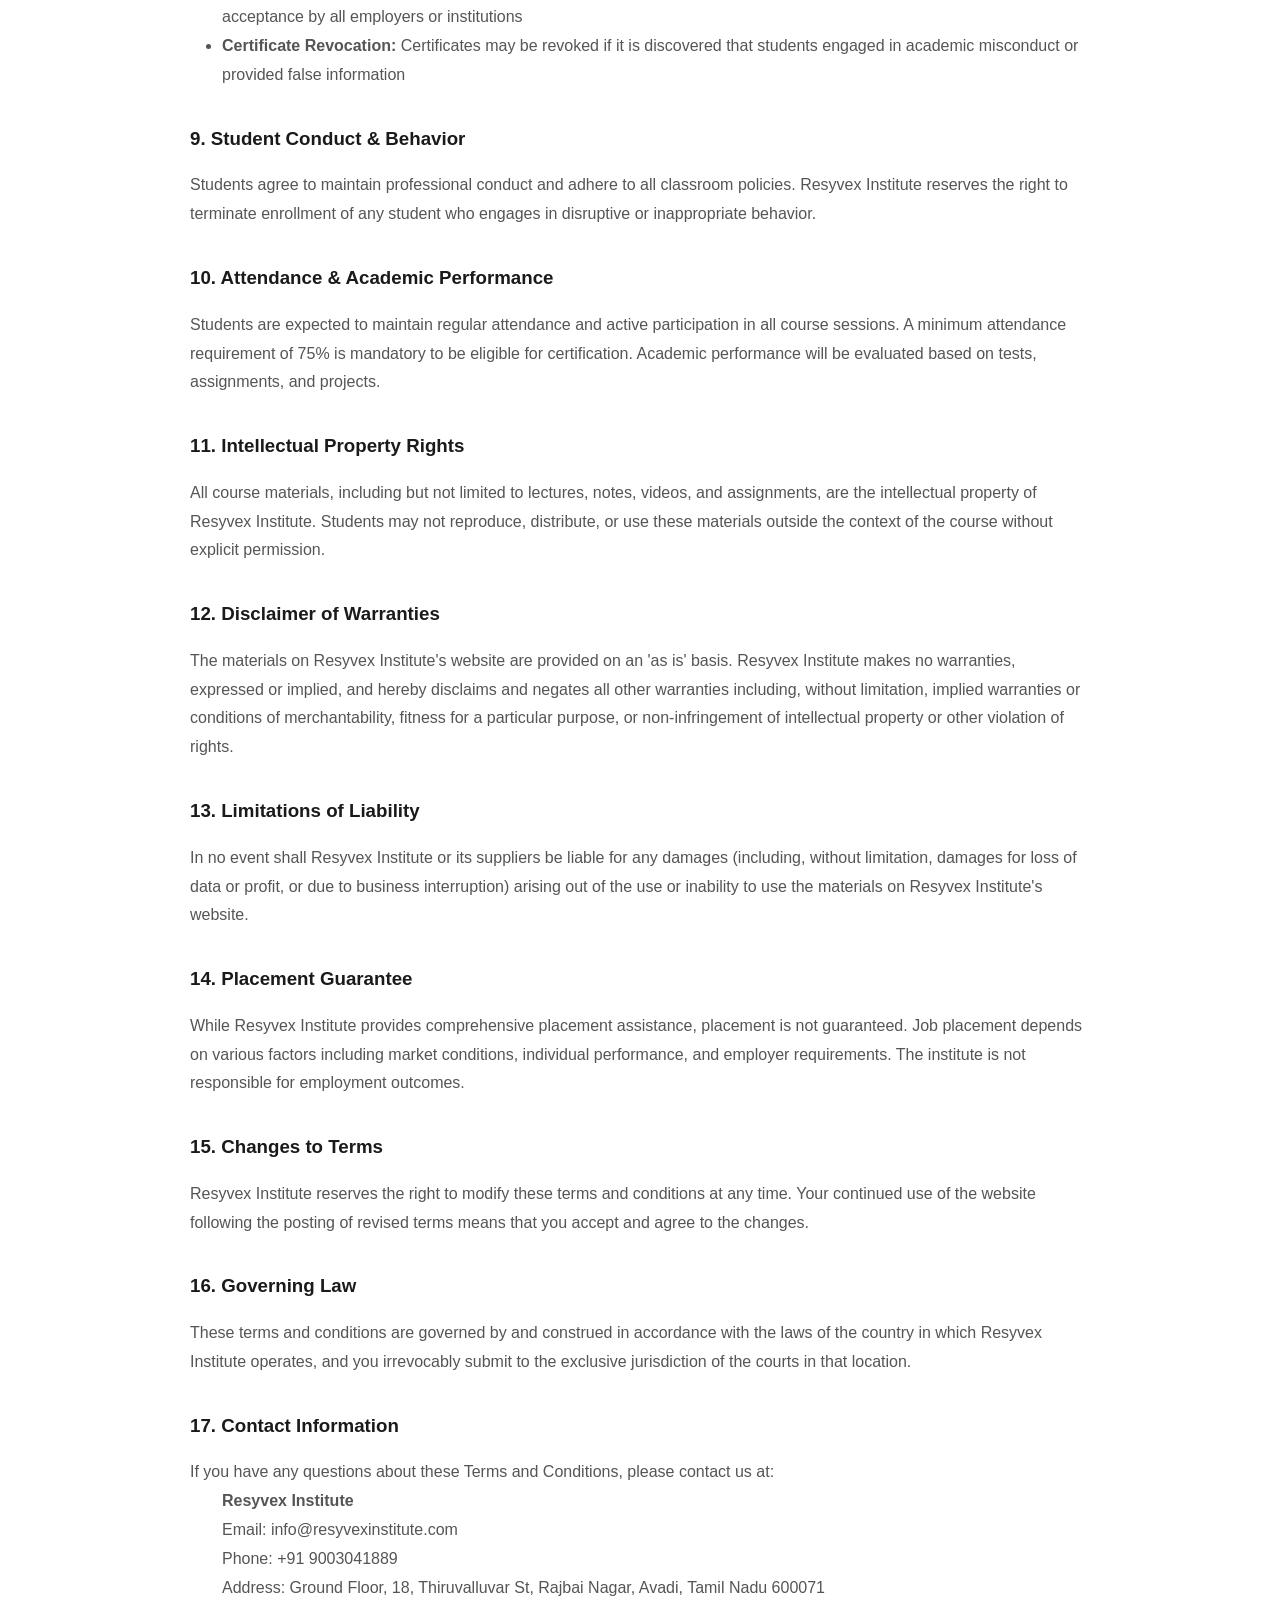
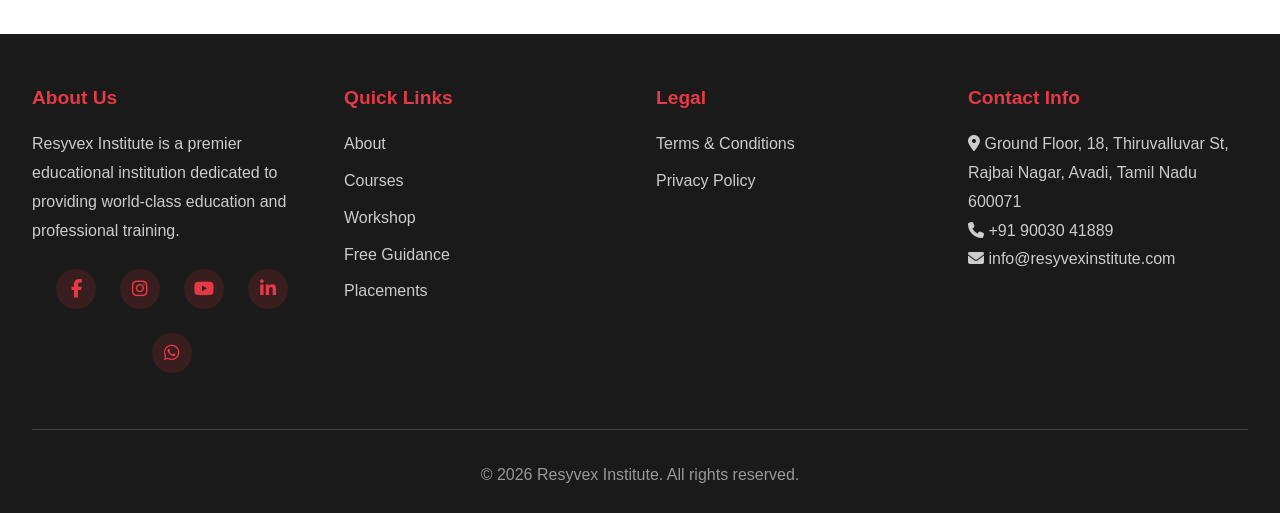
<file: terms.html>
<!DOCTYPE html>
<html lang="en">
<head>
    <meta charset="UTF-8">
    <meta name="viewport" content="width=device-width, initial-scale=1.0">
    <meta name="description" content="Read the Terms & Conditions for Resyvex Institute. Understand admission rules, course policies, payment terms, refund policy, and legal agreements.">
    <meta name="keywords" content="terms and conditions, admission rules, course policies, payment policy, refund policy, legal terms, Resyvex terms">
    <meta name="author" content="Resyvex Institute">
    <meta name="robots" content="index, follow, noarchive">
    <meta property="og:title" content="Terms & Conditions - Resyvex Institute">
    <meta property="og:description" content="Review Resyvex Institute's terms & conditions, including admission rules, policies, and legal agreements.">
    <meta property="og:type" content="website">
    <meta property="og:url" content="https://resyvexinstitute.com/terms.html">
    <meta property="og:image" content="https://resyvexinstitute.com/Image/logo.png">
    <meta name="twitter:card" content="summary_large_image">
    <meta name="twitter:title" content="Terms & Conditions">
    <meta name="twitter:description" content="Terms & Conditions for Resyvex Institute courses and services.">
    <meta name="twitter:image" content="https://resyvexinstitute.com/Image/logo.png">
    <link rel="canonical" href="https://resyvexinstitute.com/terms.html">
    <title>Terms & Conditions - Resyvex Institute</title>
    <link rel="stylesheet" href="css/styles.css">
    <link rel="stylesheet" href="https://cdnjs.cloudflare.com/ajax/libs/font-awesome/6.4.0/css/all.min.css">
    <link rel="shortcut icon" href="Image/fav-icon.png" type="image/x-icon" >
</head>
<body>
    <!-- Header & Navigation -->
    <header>
        <nav class="navbar">
            <a href="/" class="logo"><img src="Image/logo.png" width="230px" alt="Resyvex Institute Logo" srcset=""></a>
            <div class="hamburger">
                <span></span>
                <span></span>
                <span></span>
            </div>
            <ul class="nav-menu">
                <li><a href="/">Home</a></li>
                <li><a href="courses.html">Courses</a></li>
                <li><a href="workshop.html">Workshop</a></li>
                <li><a href="guidance.html">Free Guidance</a></li>
                <li><a href="placements.html">Placements</a></li>
                <li><a href="student-support.html">Student Support</a></li>
                <li><a href="about.html" class="active">About</a></li>
                <li><a href="https://www.resyvex.com/careers.html">Career</a></li>
                <li><a href="contact.html">Contact</a></li>
            </ul>
        </nav>
    </header>

    <!-- Hero Section -->
    <section class="hero">
        <h1>Terms & Conditions</h1>
        <p>Please read our terms and conditions carefully before using our services</p>
    </section>

    <!-- Content Section -->
    <section class="container py-2">
        <div style="max-width: 900px; margin: 0 auto;">
            <h2 class="section-title">Terms & Conditions</h2>
            
            <div style="background-color: var(--gray-light); padding: 1.5rem; border-radius: var(--border-radius); margin-bottom: 2rem;">
                <p style="color: #666;"><strong>Last Updated:</strong> April 28, 2026</p>
            </div>

            <div style="line-height: 1.8; color: #555;">
                <h3 style="color: var(--dark-black); margin-top: 2rem; margin-bottom: 1rem;">1. Acceptance of Terms</h3>
                <p>By accessing and using the Resyvex Institute website and services, you accept and agree to be bound by the terms and provision of this agreement. If you do not agree to abide by the above, please do not use this service.</p>

                <h3 style="color: var(--dark-black); margin-top: 2rem; margin-bottom: 1rem;">2. Admission Rules & Requirements</h3>
                <p>Admission to Resyvex Institute courses is open to students who meet the following criteria:</p>
                <ul style="margin-left: 2rem; margin-bottom: 1rem;">
                    <li><strong>Educational Background:</strong> Minimum 12th pass or equivalent qualification</li>
                    <li><strong>Age Requirement:</strong> Minimum 16 years of age</li>
                    <li><strong>Application Process:</strong> Applicants must complete the online admission form with accurate personal and educational information</li>
                    <li><strong>Document Verification:</strong> Original educational certificates must be provided during enrollment</li>
                    <li><strong>Eligibility Assessment:</strong> Some advanced courses may require prerequisite knowledge or skill assessments</li>
                    <li><strong>Admission Decision:</strong> Resyvex Institute reserves the right to accept or reject any application at its discretion</li>
                </ul>

                <h3 style="color: var(--dark-black); margin-top: 2rem; margin-bottom: 1rem;">3. Workshop Registration Terms</h3>
                <p>Students registering for workshops must adhere to the following terms:</p>
                <ul style="margin-left: 2rem; margin-bottom: 1rem;">
                    <li><strong>Registration Confirmation:</strong> Workshop enrollment is confirmed only upon receipt of payment (for paid workshops)</li>
                    <li><strong>Participation Requirement:</strong> Participants must attend at least 80% of workshop sessions to receive a certificate of participation</li>
                    <li><strong>Conduct & Discipline:</strong> Professional conduct and respect for instructors and fellow participants is mandatory</li>
                    <li><strong>Materials & Resources:</strong> Workshop materials are provided for educational purposes only and cannot be shared or redistributed</li>
                    <li><strong>Batch Changes:</strong> Participants may request to change to another batch only if done within 7 days of workshop start date</li>
                    <li><strong>Late Cancellation:</strong> Late cancellations (within 48 hours of workshop start) will not be eligible for refunds</li>
                </ul>

                <h3 style="color: var(--dark-black); margin-top: 2rem; margin-bottom: 1rem;">4. Use License</h3>
                <p>Permission is granted to temporarily download one copy of the materials (information or software) on Resyvex Institute's website for personal, non-commercial transitory viewing only. This is the grant of a license, not a transfer of title, and under this license you may not:</p>
                <ul style="margin-left: 2rem; margin-bottom: 1rem;">
                    <li>Modify or copy the materials</li>
                    <li>Use the materials for any commercial purpose or for any public display</li>
                    <li>Attempt to decompile or reverse engineer any software contained on the website</li>
                    <li>Transfer the materials to another person or "mirror" the materials on any other server</li>
                    <li>Attempt to gain unauthorized access to any portion of the website</li>
                </ul>

                <h3 style="color: var(--dark-black); margin-top: 2rem; margin-bottom: 1rem;">5. Course Enrollment & Payment</h3>
                <p>All course enrollments are subject to acceptance by Resyvex Institute. Once enrolled, students are responsible for paying the full course fee according to the agreed payment schedule. No refunds will be issued for courses not completed by the student.</p>

                <h3 style="color: var(--dark-black); margin-top: 2rem; margin-bottom: 1rem;">6. Payment & Refund Policy</h3>
                <p><strong>Payment Methods:</strong> We accept online payments through bank transfers, credit cards, debit cards, and digital wallets. All transactions are processed securely.</p>
                <p><strong>Refund Eligibility & Process:</strong></p>
                <ul style="margin-left: 2rem; margin-bottom: 1rem;">
                    <li><strong>Within 7 days of enrollment:</strong> 100% refund minus any administrative charges</li>
                    <li><strong>After 7 days and before course/workshop start:</strong> 90% refund</li>
                    <li><strong>After course/workshop has started:</strong> No refund; students may transfer to another batch</li>
                    <li><strong>Refund Processing Time:</strong> Approved refunds will be processed within 10-15 business days</li>
                    <li><strong>Cancellation Request:</strong> All refund requests must be submitted in writing through official channels</li>
                    <li><strong>Non-Refundable Items:</strong> Certificate costs and examination fees are non-refundable</li>
                </ul>

                <h3 style="color: var(--dark-black); margin-top: 2rem; margin-bottom: 1rem;">7. Counselling Disclaimer</h3>
                <p>The following important disclaimers apply to our career counselling and guidance services:</p>
                <ul style="margin-left: 2rem; margin-bottom: 1rem;">
                    <li><strong>Non-Binding Advice:</strong> All career guidance and counselling provided by Resyvex Institute is advisory in nature and not legally binding</li>
                    <li><strong>Professional Responsibility:</strong> Students are solely responsible for decisions made based on the counselling provided</li>
                    <li><strong>No Guarantee of Outcomes:</strong> Career counselling does not guarantee employment, course success, or specific outcomes</li>
                    <li><strong>Personal Assessment:</strong> Counselling is based on student-provided information; accuracy depends on honest disclosure</li>
                    <li><strong>Confidentiality:</strong> All counselling sessions are confidential and information shared will not be disclosed to third parties without consent</li>
                    <li><strong>Not a Substitute for Professional Help:</strong> Counselling is educational guidance only and not a substitute for professional mental health or medical services</li>
                    <li><strong>Liability Limitation:</strong> Resyvex Institute is not liable for any loss or damage arising from counselling services</li>
                </ul>

                <h3 style="color: var(--dark-black); margin-top: 2rem; margin-bottom: 1rem;">8. Certificate Policy</h3>
                <p>Resyvex Institute issues certificates upon course and workshop completion. The following policy applies:</p>
                <ul style="margin-left: 2rem; margin-bottom: 1rem;">
                    <li><strong>Eligibility:</strong> Students must complete the course/workshop with minimum 75% attendance and satisfactory academic performance</li>
                    <li><strong>Certificate Issuance:</strong> Certificates will be issued within 15 days of course completion</li>
                    <li><strong>Certificate Validity:</strong> All certificates are issued by Resyvex Institute and are valid for professional and educational purposes</li>
                    <li><strong>Duplicate Certificates:</strong> Duplicate certificates can be issued upon request with a small administrative fee</li>
                    <li><strong>Digital & Physical Copies:</strong> Certificates are available in both digital (PDF) and physical formats</li>
                    <li><strong>No Guarantee of Recognition:</strong> While our certificates are industry-recognized, Resyvex Institute does not guarantee acceptance by all employers or institutions</li>
                    <li><strong>Certificate Revocation:</strong> Certificates may be revoked if it is discovered that students engaged in academic misconduct or provided false information</li>
                </ul>

                <h3 style="color: var(--dark-black); margin-top: 2rem; margin-bottom: 1rem;">9. Student Conduct & Behavior</h3>
                <p>Students agree to maintain professional conduct and adhere to all classroom policies. Resyvex Institute reserves the right to terminate enrollment of any student who engages in disruptive or inappropriate behavior.</p>

                <h3 style="color: var(--dark-black); margin-top: 2rem; margin-bottom: 1rem;">10. Attendance & Academic Performance</h3>
                <p>Students are expected to maintain regular attendance and active participation in all course sessions. A minimum attendance requirement of 75% is mandatory to be eligible for certification. Academic performance will be evaluated based on tests, assignments, and projects.</p>

                <h3 style="color: var(--dark-black); margin-top: 2rem; margin-bottom: 1rem;">11. Intellectual Property Rights</h3>
                <p>All course materials, including but not limited to lectures, notes, videos, and assignments, are the intellectual property of Resyvex Institute. Students may not reproduce, distribute, or use these materials outside the context of the course without explicit permission.</p>

                <h3 style="color: var(--dark-black); margin-top: 2rem; margin-bottom: 1rem;">12. Disclaimer of Warranties</h3>
                <p>The materials on Resyvex Institute's website are provided on an 'as is' basis. Resyvex Institute makes no warranties, expressed or implied, and hereby disclaims and negates all other warranties including, without limitation, implied warranties or conditions of merchantability, fitness for a particular purpose, or non-infringement of intellectual property or other violation of rights.</p>

                <h3 style="color: var(--dark-black); margin-top: 2rem; margin-bottom: 1rem;">13. Limitations of Liability</h3>
                <p>In no event shall Resyvex Institute or its suppliers be liable for any damages (including, without limitation, damages for loss of data or profit, or due to business interruption) arising out of the use or inability to use the materials on Resyvex Institute's website.</p>

                <h3 style="color: var(--dark-black); margin-top: 2rem; margin-bottom: 1rem;">14. Placement Guarantee</h3>
                <p>While Resyvex Institute provides comprehensive placement assistance, placement is not guaranteed. Job placement depends on various factors including market conditions, individual performance, and employer requirements. The institute is not responsible for employment outcomes.</p>

                <h3 style="color: var(--dark-black); margin-top: 2rem; margin-bottom: 1rem;">15. Changes to Terms</h3>
                <p>Resyvex Institute reserves the right to modify these terms and conditions at any time. Your continued use of the website following the posting of revised terms means that you accept and agree to the changes.</p>

                <h3 style="color: var(--dark-black); margin-top: 2rem; margin-bottom: 1rem;">16. Governing Law</h3>
                <p>These terms and conditions are governed by and construed in accordance with the laws of the country in which Resyvex Institute operates, and you irrevocably submit to the exclusive jurisdiction of the courts in that location.</p>

                <h3 style="color: var(--dark-black); margin-top: 2rem; margin-bottom: 1rem;">17. Contact Information</h3>
                <p>If you have any questions about these Terms and Conditions, please contact us at:</p>
                <p style="margin-left: 2rem;">
                    <strong>Resyvex Institute</strong><br>
                    Email: info@resyvexinstitute.com<br>
                    Phone: +91 9003041889<br>
                    Address: Ground Floor, 18, Thiruvalluvar St, Rajbai Nagar, Avadi, Tamil Nadu 600071
                </p>
            </div>
        </div>
    </section>

    <!-- Footer -->
    <footer>
        <div class="footer-container">
            <div class="footer-grid">
                <div class="footer-section">
                    <h4>About Us</h4>
                    <p>Resyvex Institute is a premier educational institution dedicated to providing world-class education and professional training.</p>
                    <div class="social-links" style="margin-top: 1.5rem;">
                        <a href="https://www.facebook.com/people/Resyvex-Innovation/pfbid02MprWMvhYtNH3i6axrx44cu7EaxTENrzgRsykPj5PcJx5muYfM79S8TbA2K8MUeeJl/" target="_blank" rel="noopener" aria-label="Facebook"><i class="fab fa-facebook-f" aria-hidden="true"></i></a>
                        <a href="https://www.instagram.com/resyvex/" target="_blank" rel="noopener" aria-label="Instagram"><i class="fab fa-instagram" aria-hidden="true"></i></a>
                        <a href="https://www.youtube.com/@Resyvex" target="_blank" rel="noopener" aria-label="YouTube"><i class="fab fa-youtube" aria-hidden="true"></i></a>
                        <a href="https://www.linkedin.com/in/resyvex/" target="_blank" rel="noopener" aria-label="LinkedIn"><i class="fab fa-linkedin-in" aria-hidden="true"></i></a>
                        <a href="https://wa.me/919003041889?text=Hello%20I%20want%20more%20info" target="_blank" rel="noopener" aria-label="WhatsApp"><i class="fab fa-whatsapp" aria-hidden="true"></i></a>
                    </div>
                </div>

                <div class="footer-section">
                    <h4>Quick Links</h4>
                    <ul>
                        <li><a href="about.html">About</a></li>
                        <li><a href="courses.html">Courses</a></li>
                        <li><a href="workshop.html">Workshop</a></li>
                        <li><a href="guidance.html">Free Guidance</a></li>
                        <li><a href="placements.html">Placements</a></li>
                    </ul>
                </div>

                <div class="footer-section">
                    <h4>Legal</h4>
                    <ul>
                        <li><a href="terms.html">Terms & Conditions</a></li>
                        <li><a href="privacy.html">Privacy Policy</a></li>
                    </ul>
                </div>

                <div class="footer-section">
                    <h4>Contact Info</h4>
                    <p><i class="fas fa-map-marker-alt"></i> Ground Floor, 18, Thiruvalluvar St, Rajbai Nagar, Avadi, Tamil Nadu 600071</p>
                    <p><i class="fas fa-phone"></i> +91 90030 41889</p>
                    <p><i class="fas fa-envelope"></i> info@resyvexinstitute.com</p>
                </div>
            </div>

            <div class="footer-bottom">
                <p>&copy; 2026 Resyvex Institute. All rights reserved.</p>
                 
            </div>
        </div>
    </footer>

    <script src="js/script.js"></script>
</body>
</html>
</file>
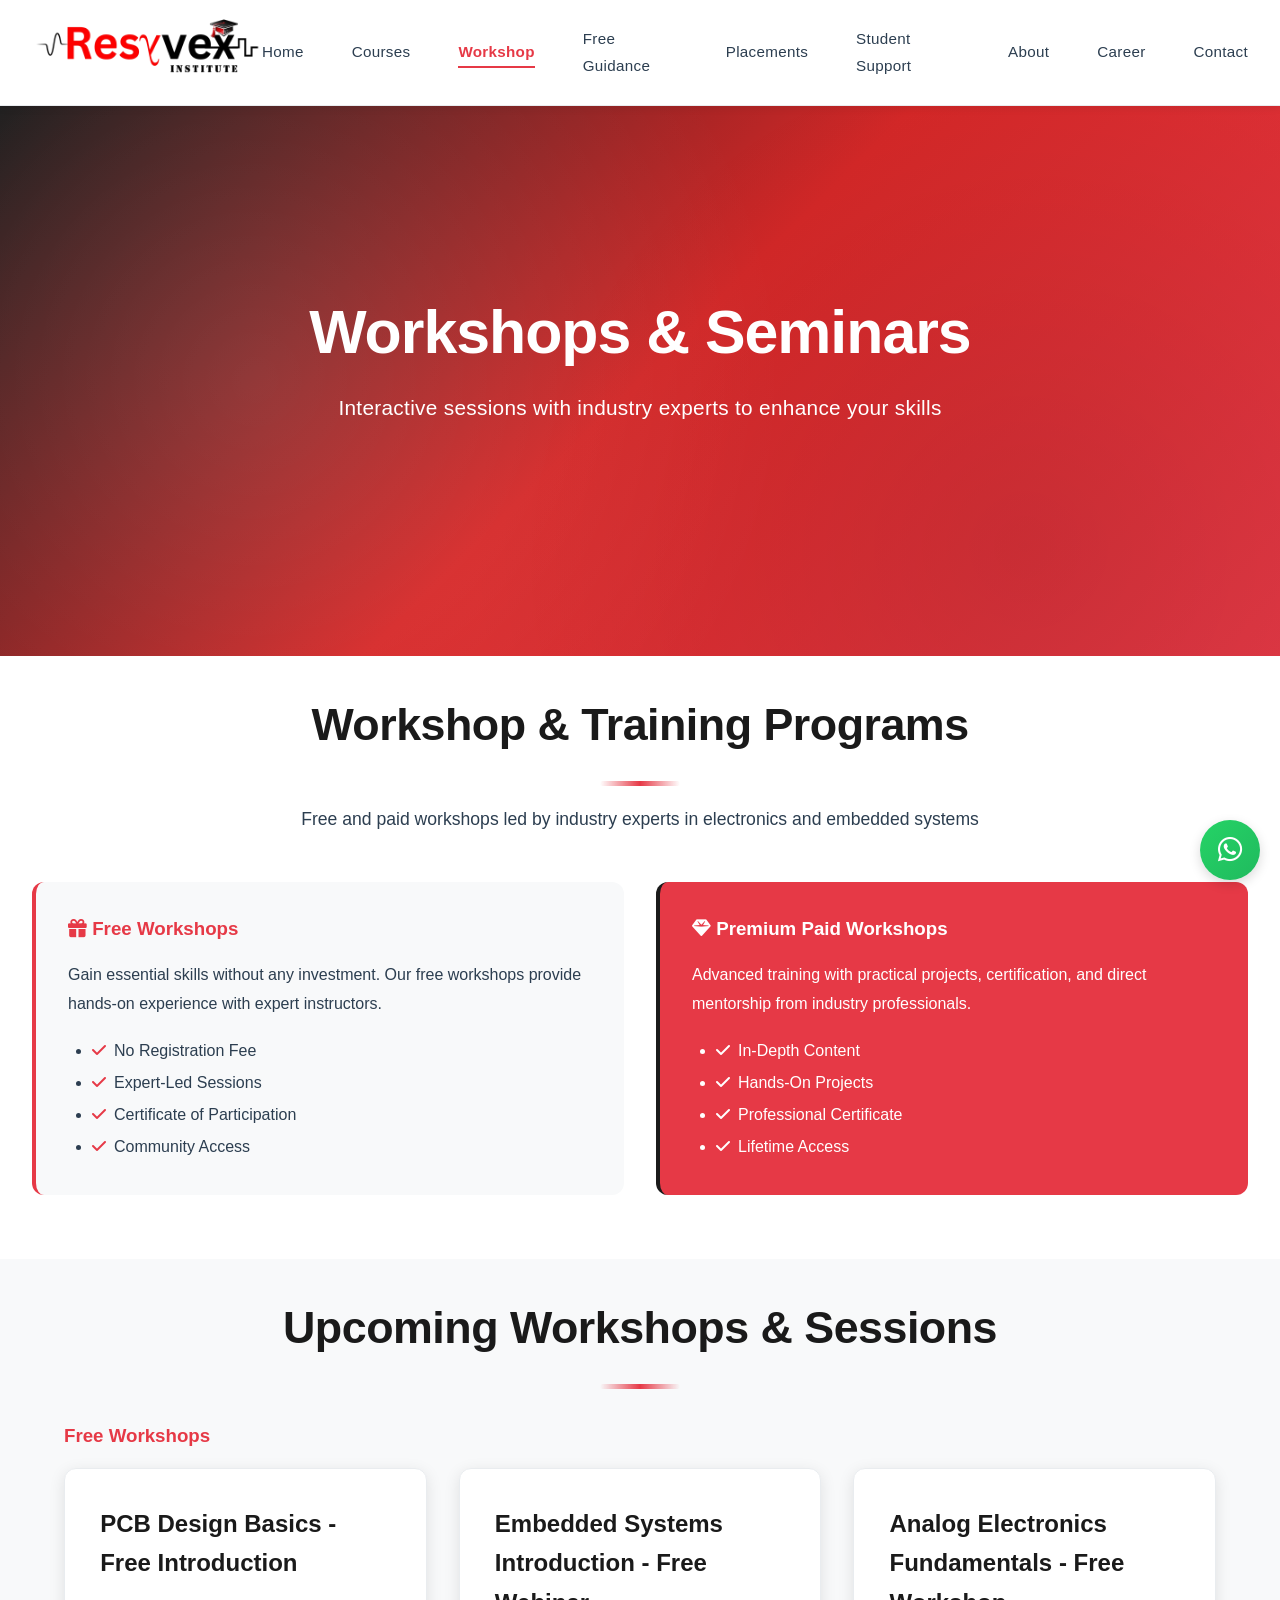
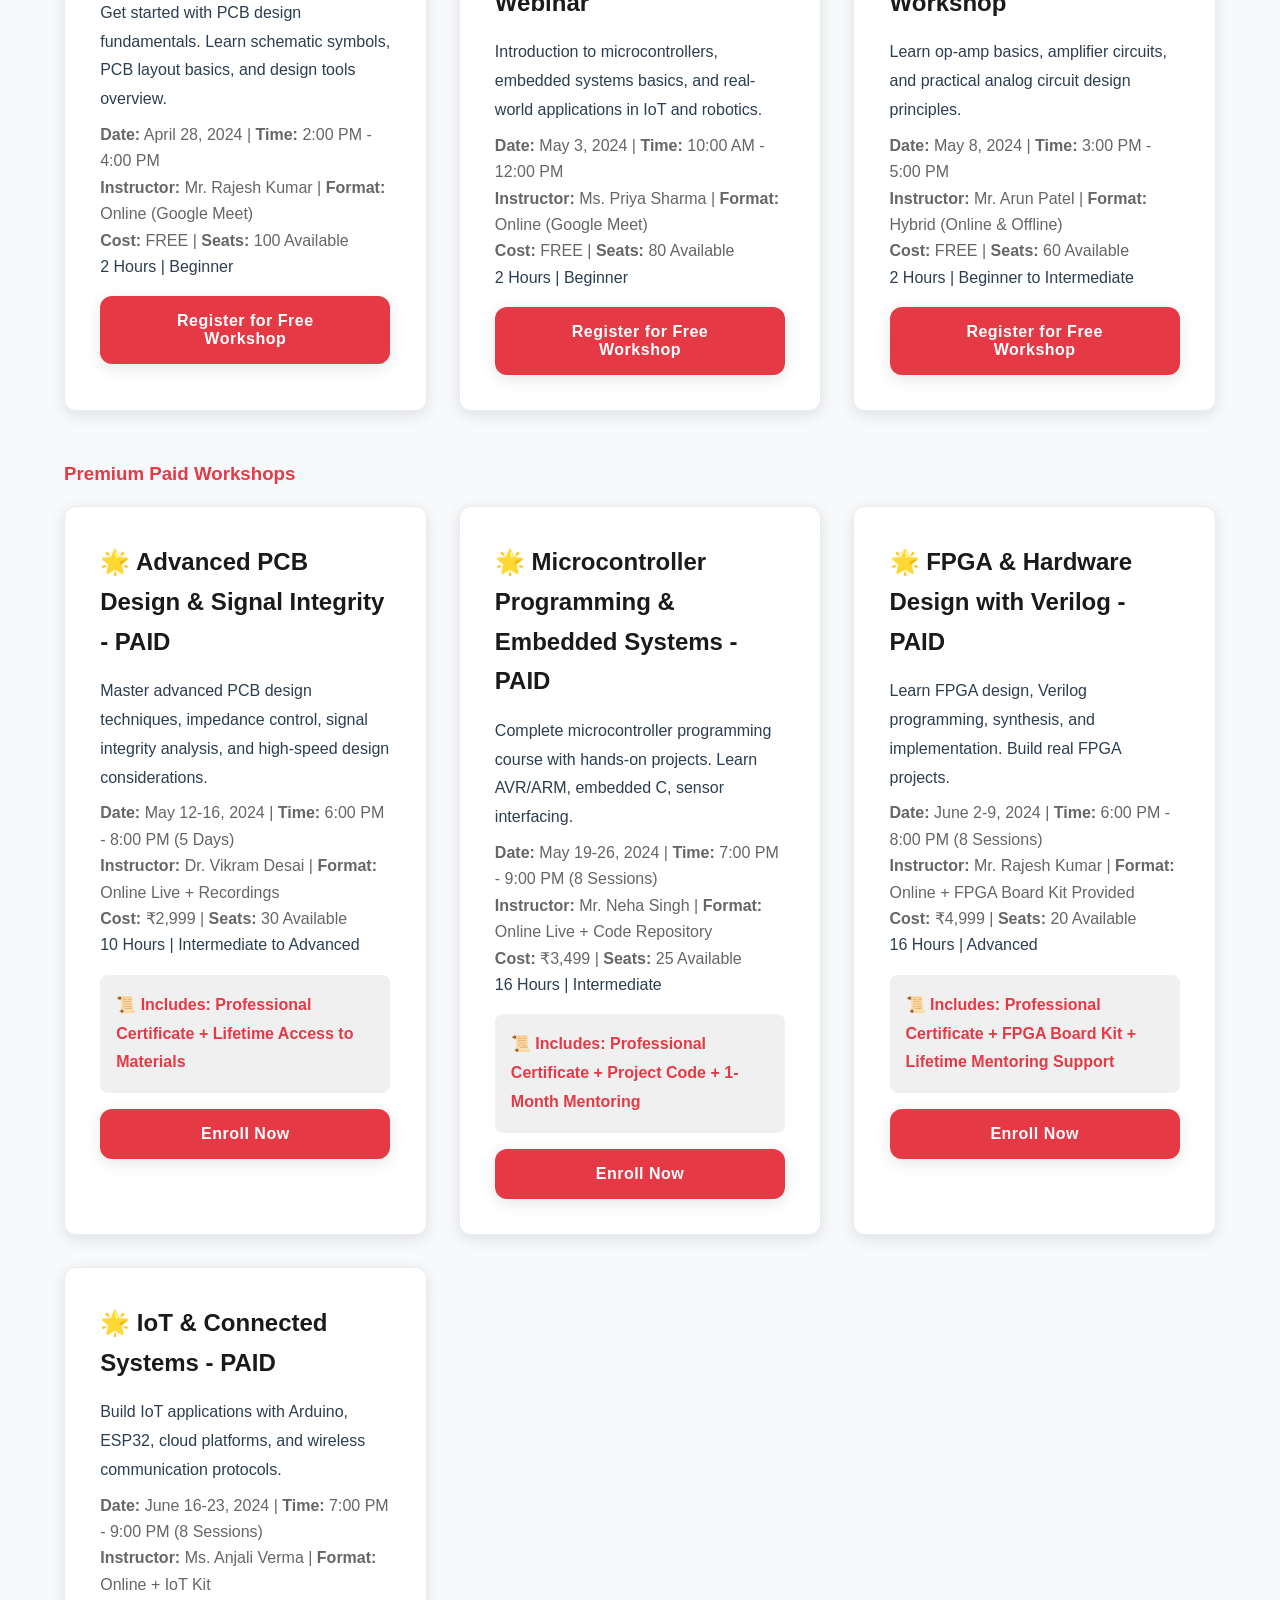
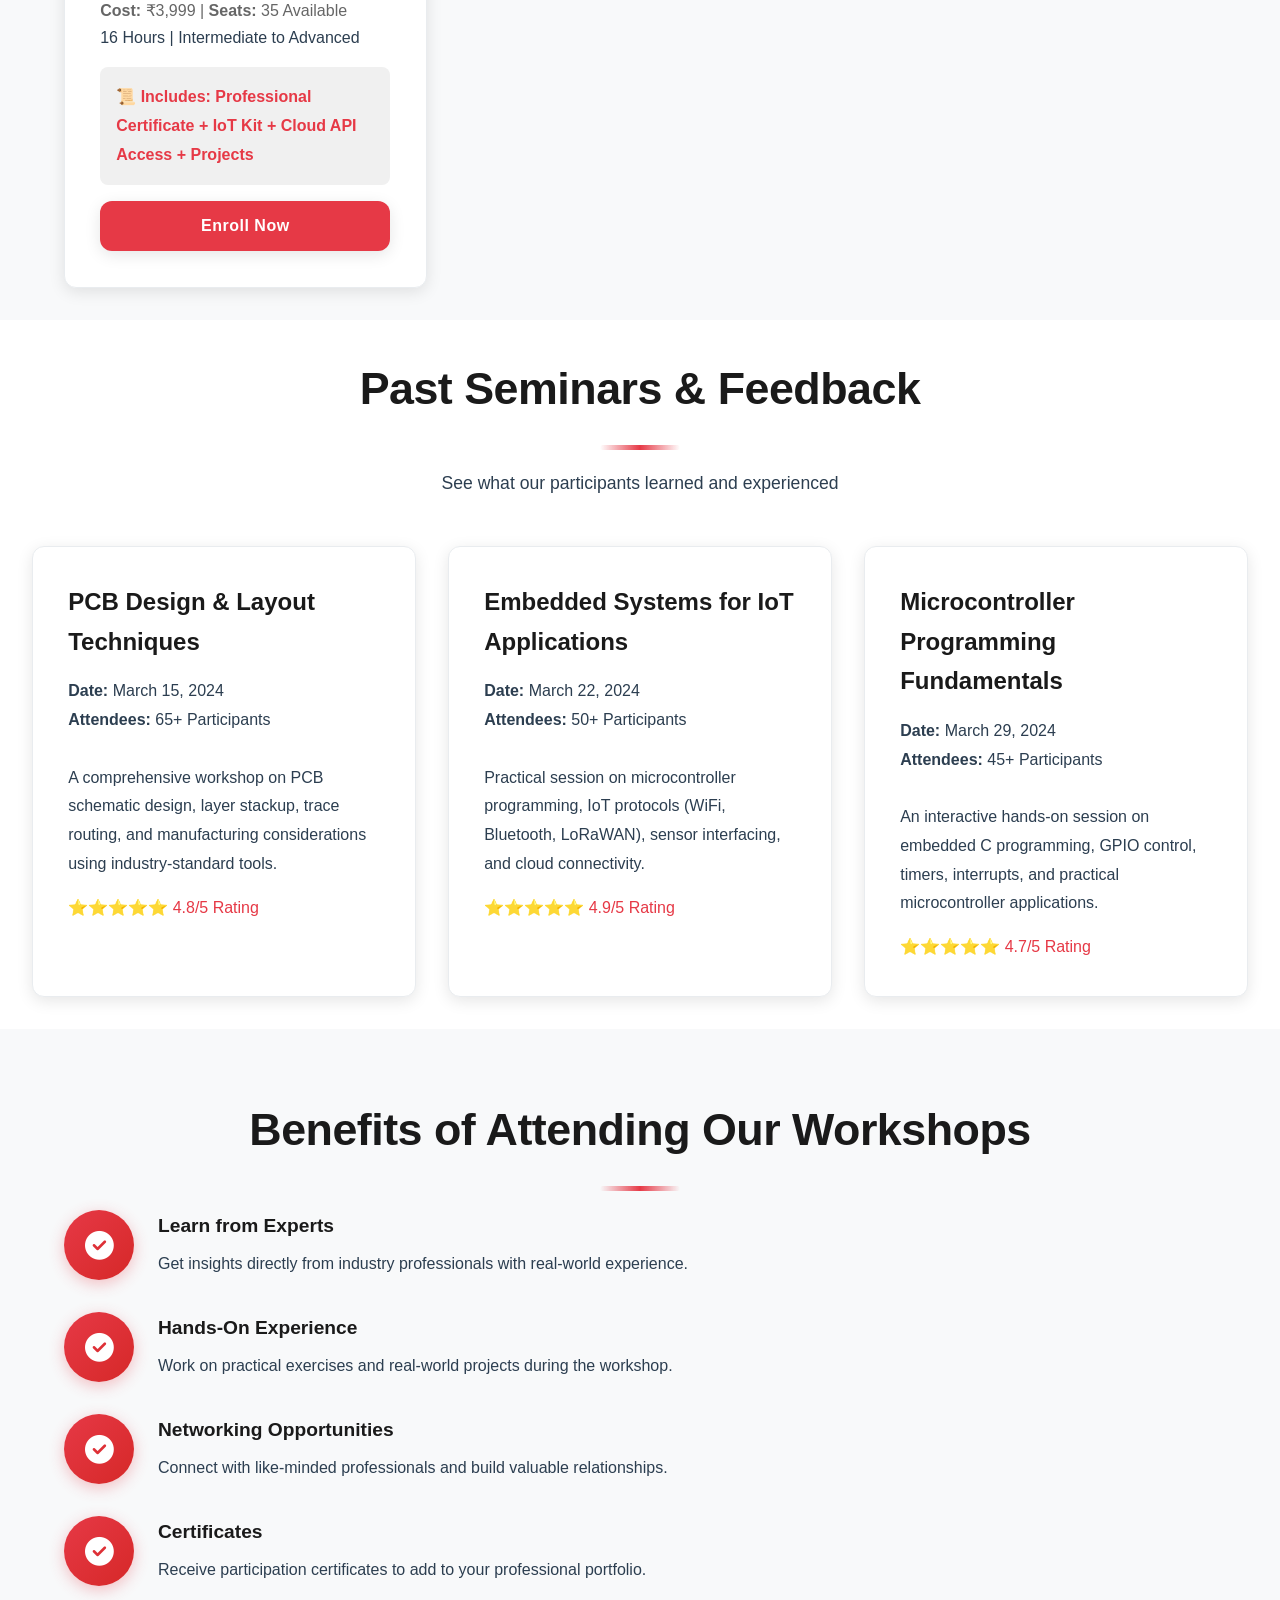
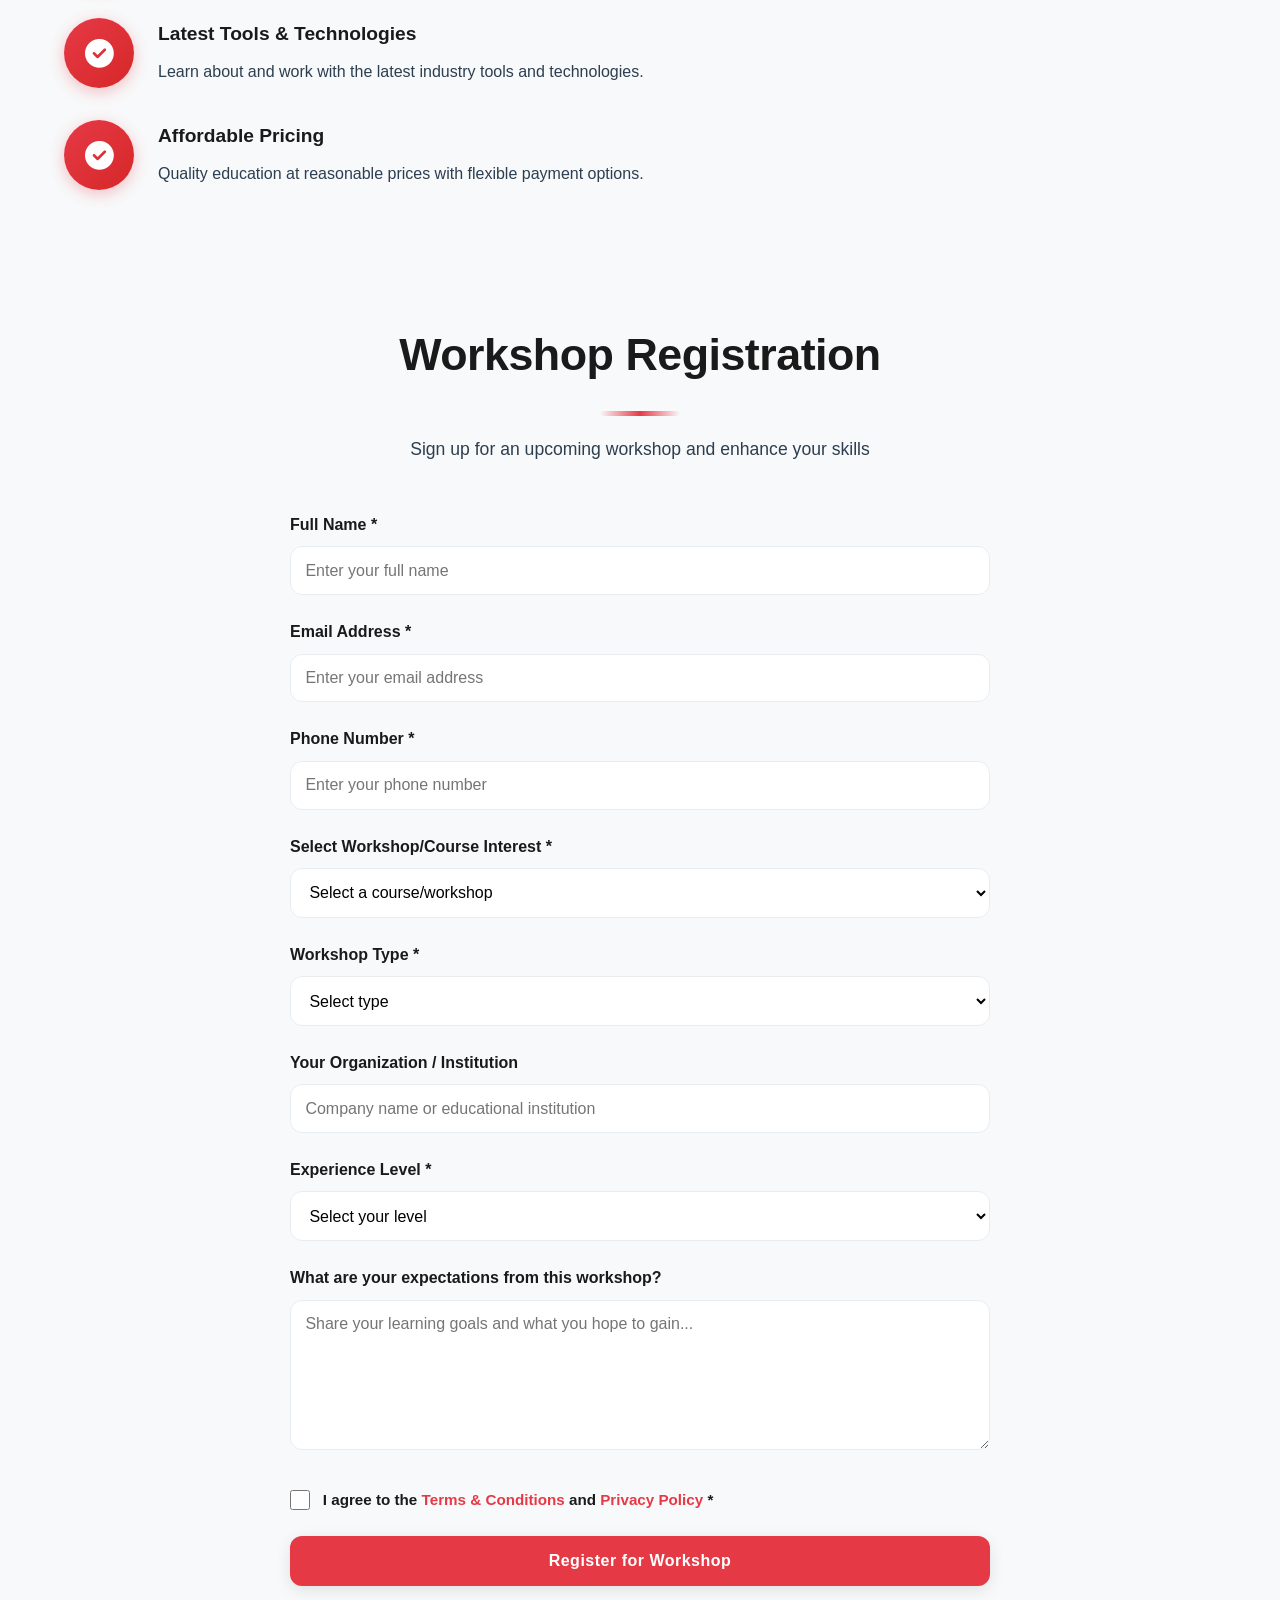
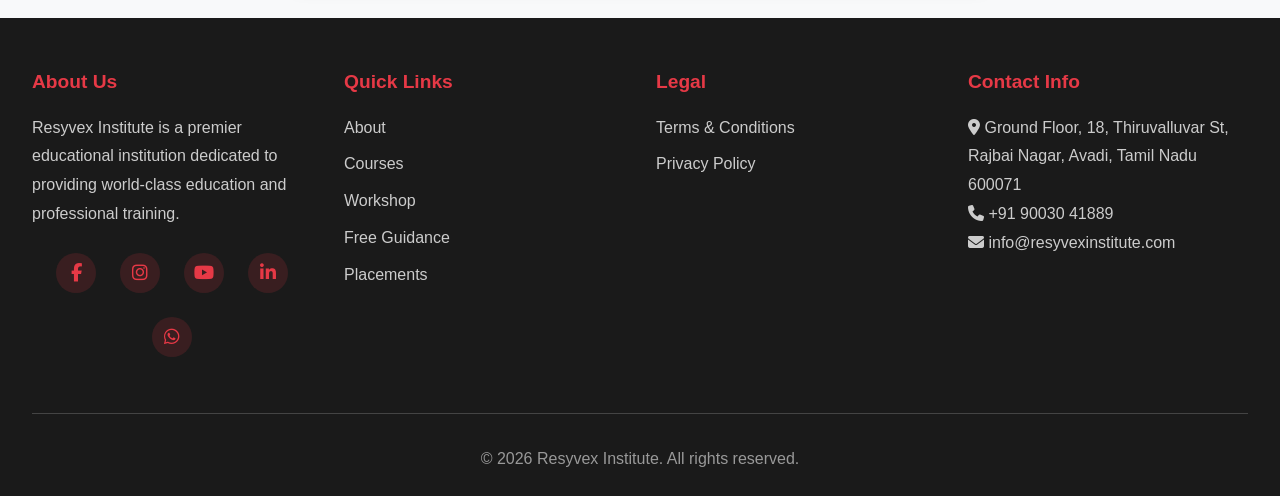
<file: workshop.html>
<!DOCTYPE html>
<html lang="en">
<head>
    <meta charset="UTF-8">
    <meta name="viewport" content="width=device-width, initial-scale=1.0">
    <meta name="description" content="Attend free and paid workshops on electronics, embedded systems, PCB design, IoT, and FPGA programming. Register now and gain practical skills from industry experts.">
    <meta name="keywords" content="electronics workshop, embedded systems training, PCB design workshop, FPGA workshop, IoT training, microcontroller workshop, hands-on training">
    <meta name="author" content="Resyvex Institute">
    <meta name="robots" content="index, follow">
    <meta property="og:title" content="Workshops & Hands-On Training - Resyvex Institute">
    <meta property="og:description" content="Free and premium workshops on PCB design, embedded systems, microcontrollers, FPGA, and IoT. Learn from industry professionals with hands-on projects.">
    <meta property="og:type" content="website">
    <meta property="og:url" content="https://resyvexinstitute.com/workshop.html">
    <meta property="og:image" content="https://resyvexinstitute.com/Image/logo.png">
    <meta name="twitter:card" content="summary_large_image">
    <meta name="twitter:title" content="Free & Premium Electronics Workshops">
    <meta name="twitter:description" content="Hands-on workshops on PCB design, embedded systems, FPGA, and IoT programming.">
    <meta name="twitter:image" content="https://resyvexinstitute.com/Image/logo.png">
    <link rel="canonical" href="https://resyvexinstitute.com/workshop.html">
    <title>Workshop & Seminars - Resyvex Institute</title>
    <link rel="stylesheet" href="css/styles.css">
    <link rel="stylesheet" href="https://cdnjs.cloudflare.com/ajax/libs/font-awesome/6.4.0/css/all.min.css">
    <link rel="shortcut icon" href="Image/fav-icon.png" type="image/x-icon" >
</head>
<body>
    <!-- Header & Navigation -->
    <header>
        <nav class="navbar">
            <a href="/" class="logo"><img src="Image/logo.png" width="230px" alt="Resyvex Institute Logo" srcset=""></a>
            <div class="hamburger">
                <span></span>
                <span></span>
                <span></span>
            </div>
            <ul class="nav-menu">
                <li><a href="/">Home</a></li>
                <li><a href="courses.html">Courses</a></li>
                <li><a href="workshop.html">Workshop</a></li>
                <li><a href="guidance.html">Free Guidance</a></li>
                <li><a href="placements.html">Placements</a></li>
                <li><a href="student-support.html">Student Support</a></li>
                <li><a href="about.html" class="active">About</a></li>
                <li><a href="https://www.resyvex.com/careers.html">Career</a></li>
                <li><a href="contact.html">Contact</a></li>
            </ul>
        </nav>
    </header>

    <!-- Hero Section -->
    <section class="hero">
        <h1>Workshops & Seminars</h1>
        <p>Interactive sessions with industry experts to enhance your skills</p>
    </section>

    <!-- Workshop Introduction -->
    <section class="container py-2">
        <h2 class="section-title">Workshop & Training Programs</h2>
        <p class="section-subtitle">Free and paid workshops led by industry experts in electronics and embedded systems</p>

        <div style="display: grid; grid-template-columns: 1fr 1fr; gap: 2rem; margin-bottom: 2rem;">
            <div style="background-color: var(--gray-light); padding: 2rem; border-radius: var(--border-radius); border-left: 4px solid var(--primary-red);">
                <h3 style="color: var(--primary-red); margin-bottom: 1rem;"><i class="fas fa-gift"></i> Free Workshops</h3>
                <p style="line-height: 1.8;">
                    Gain essential skills without any investment. Our free workshops provide hands-on experience with expert instructors.
                </p>
                <ul style="margin-top: 1rem; margin-left: 1.5rem; line-height: 2;">
                    <li><i class="fas fa-check" style="color: var(--primary-red); margin-right: 0.5rem;"></i>No Registration Fee</li>
                    <li><i class="fas fa-check" style="color: var(--primary-red); margin-right: 0.5rem;"></i>Expert-Led Sessions</li>
                    <li><i class="fas fa-check" style="color: var(--primary-red); margin-right: 0.5rem;"></i>Certificate of Participation</li>
                    <li><i class="fas fa-check" style="color: var(--primary-red); margin-right: 0.5rem;"></i>Community Access</li>
                </ul>
            </div>

            <div style="background-color: var(--primary-red); color: white; padding: 2rem; border-radius: var(--border-radius); border-left: 4px solid var(--dark-black);">
                <h3 style="color: white; margin-bottom: 1rem;"><i class="fas fa-gem"></i> Premium Paid Workshops</h3>
                <p style="line-height: 1.8;">
                    Advanced training with practical projects, certification, and direct mentorship from industry professionals.
                </p>
                <ul style="margin-top: 1rem; margin-left: 1.5rem; line-height: 2;">
                    <li><i class="fas fa-check" style="color: white; margin-right: 0.5rem;"></i>In-Depth Content</li>
                    <li><i class="fas fa-check" style="color: white; margin-right: 0.5rem;"></i>Hands-On Projects</li>
                    <li><i class="fas fa-check" style="color: white; margin-right: 0.5rem;"></i>Professional Certificate</li>
                    <li><i class="fas fa-check" style="color: white; margin-right: 0.5rem;"></i>Lifetime Access</li>
                </ul>
            </div>
        </div>
    </section>

    <!-- Upcoming Workshops -->
    <section class="bg-light py-2">
        <div class="container">
            <h2 class="section-title">Upcoming Workshops & Sessions</h2>

            <!-- Free Workshops -->
            <h3 style="color: var(--primary-red); margin: 2rem 0 1rem 0;">Free Workshops</h3>

            <div class="card-grid">
                <div class="card" data-animate="fadeInUp">
                    <h3>PCB Design Basics - Free Introduction</h3>
                    <p>Get started with PCB design fundamentals. Learn schematic symbols, PCB layout basics, and design tools overview.</p>
                    <div style="color: #666; margin-top: 0.5rem;">
                        <strong>Date:</strong> April 28, 2024 | <strong>Time:</strong> 2:00 PM - 4:00 PM<br>
                        <strong>Instructor:</strong> Mr. Rajesh Kumar | <strong>Format:</strong> Online (Google Meet)<br>
                        <strong>Cost:</strong> FREE | <strong>Seats:</strong> 100 Available
                    </div>
                    <span class="duration">2 Hours | Beginner</span>
                    <button class="btn btn-primary" style="margin-top: 1rem; width: 100%;">Register for Free Workshop</button>
                </div>

                <div class="card" data-animate="fadeInUp" data-delay="0.1s">
                    <h3>Embedded Systems Introduction - Free Webinar</h3>
                    <p>Introduction to microcontrollers, embedded systems basics, and real-world applications in IoT and robotics.</p>
                    <div style="color: #666; margin-top: 0.5rem;">
                        <strong>Date:</strong> May 3, 2024 | <strong>Time:</strong> 10:00 AM - 12:00 PM<br>
                        <strong>Instructor:</strong> Ms. Priya Sharma | <strong>Format:</strong> Online (Google Meet)<br>
                        <strong>Cost:</strong> FREE | <strong>Seats:</strong> 80 Available
                    </div>
                    <span class="duration">2 Hours | Beginner</span>
                    <button class="btn btn-primary" style="margin-top: 1rem; width: 100%;">Register for Free Workshop</button>
                </div>

                <div class="card" data-animate="fadeInUp" data-delay="0.2s">
                    <h3>Analog Electronics Fundamentals - Free Workshop</h3>
                    <p>Learn op-amp basics, amplifier circuits, and practical analog circuit design principles.</p>
                    <div style="color: #666; margin-top: 0.5rem;">
                        <strong>Date:</strong> May 8, 2024 | <strong>Time:</strong> 3:00 PM - 5:00 PM<br>
                        <strong>Instructor:</strong> Mr. Arun Patel | <strong>Format:</strong> Hybrid (Online & Offline)<br>
                        <strong>Cost:</strong> FREE | <strong>Seats:</strong> 60 Available
                    </div>
                    <span class="duration">2 Hours | Beginner to Intermediate</span>
                    <button class="btn btn-primary" style="margin-top: 1rem; width: 100%;">Register for Free Workshop</button>
                </div>
            </div>

            <!-- Paid Workshops -->
            <h3 style="color: var(--primary-red); margin: 3rem 0 1rem 0;">Premium Paid Workshops</h3>

            <div class="card-grid">
                <div class="card" data-animate="fadeInUp">
                    <h3>🌟 Advanced PCB Design & Signal Integrity - PAID</h3>
                    <p>Master advanced PCB design techniques, impedance control, signal integrity analysis, and high-speed design considerations.</p>
                    <div style="color: #666; margin-top: 0.5rem;">
                        <strong>Date:</strong> May 12-16, 2024 | <strong>Time:</strong> 6:00 PM - 8:00 PM (5 Days)<br>
                        <strong>Instructor:</strong> Dr. Vikram Desai | <strong>Format:</strong> Online Live + Recordings<br>
                        <strong>Cost:</strong> ₹2,999 | <strong>Seats:</strong> 30 Available
                    </div>
                    <span class="duration">10 Hours | Intermediate to Advanced</span>
                    <div style="margin-top: 1rem; padding: 1rem; background-color: #f0f0f0; border-radius: 8px;">
                        <p style="margin: 0; font-weight: 600; color: var(--primary-red);">📜 Includes: Professional Certificate + Lifetime Access to Materials</p>
                    </div>
                    <button class="btn btn-primary" style="margin-top: 1rem; width: 100%;">Enroll Now</button>
                </div>

                <div class="card" data-animate="fadeInUp" data-delay="0.1s">
                    <h3>🌟 Microcontroller Programming & Embedded Systems - PAID</h3>
                    <p>Complete microcontroller programming course with hands-on projects. Learn AVR/ARM, embedded C, sensor interfacing.</p>
                    <div style="color: #666; margin-top: 0.5rem;">
                        <strong>Date:</strong> May 19-26, 2024 | <strong>Time:</strong> 7:00 PM - 9:00 PM (8 Sessions)<br>
                        <strong>Instructor:</strong> Mr. Neha Singh | <strong>Format:</strong> Online Live + Code Repository<br>
                        <strong>Cost:</strong> ₹3,499 | <strong>Seats:</strong> 25 Available
                    </div>
                    <span class="duration">16 Hours | Intermediate</span>
                    <div style="margin-top: 1rem; padding: 1rem; background-color: #f0f0f0; border-radius: 8px;">
                        <p style="margin: 0; font-weight: 600; color: var(--primary-red);">📜 Includes: Professional Certificate + Project Code + 1-Month Mentoring</p>
                    </div>
                    <button class="btn btn-primary" style="margin-top: 1rem; width: 100%;">Enroll Now</button>
                </div>

                <div class="card" data-animate="fadeInUp" data-delay="0.2s">
                    <h3>🌟 FPGA & Hardware Design with Verilog - PAID</h3>
                    <p>Learn FPGA design, Verilog programming, synthesis, and implementation. Build real FPGA projects.</p>
                    <div style="color: #666; margin-top: 0.5rem;">
                        <strong>Date:</strong> June 2-9, 2024 | <strong>Time:</strong> 6:00 PM - 8:00 PM (8 Sessions)<br>
                        <strong>Instructor:</strong> Mr. Rajesh Kumar | <strong>Format:</strong> Online + FPGA Board Kit Provided<br>
                        <strong>Cost:</strong> ₹4,999 | <strong>Seats:</strong> 20 Available
                    </div>
                    <span class="duration">16 Hours | Advanced</span>
                    <div style="margin-top: 1rem; padding: 1rem; background-color: #f0f0f0; border-radius: 8px;">
                        <p style="margin: 0; font-weight: 600; color: var(--primary-red);">📜 Includes: Professional Certificate + FPGA Board Kit + Lifetime Mentoring Support</p>
                    </div>
                    <button class="btn btn-primary" style="margin-top: 1rem; width: 100%;">Enroll Now</button>
                </div>

                <div class="card" data-animate="fadeInUp" data-delay="0.3s">
                    <h3>🌟 IoT & Connected Systems - PAID</h3>
                    <p>Build IoT applications with Arduino, ESP32, cloud platforms, and wireless communication protocols.</p>
                    <div style="color: #666; margin-top: 0.5rem;">
                        <strong>Date:</strong> June 16-23, 2024 | <strong>Time:</strong> 7:00 PM - 9:00 PM (8 Sessions)<br>
                        <strong>Instructor:</strong> Ms. Anjali Verma | <strong>Format:</strong> Online + IoT Kit<br>
                        <strong>Cost:</strong> ₹3,999 | <strong>Seats:</strong> 35 Available
                    </div>
                    <span class="duration">16 Hours | Intermediate to Advanced</span>
                    <div style="margin-top: 1rem; padding: 1rem; background-color: #f0f0f0; border-radius: 8px;">
                        <p style="margin: 0; font-weight: 600; color: var(--primary-red);">📜 Includes: Professional Certificate + IoT Kit + Cloud API Access + Projects</p>
                    </div>
                    <button class="btn btn-primary" style="margin-top: 1rem; width: 100%;">Enroll Now</button>
                </div>
            </div>
        </div>
    </section>

    <!-- Past Seminars -->
    <section class="container py-2">
        <h2 class="section-title">Past Seminars & Feedback</h2>
        <p class="section-subtitle">See what our participants learned and experienced</p>

        <div class="card-grid">
            <div class="card" data-animate="fadeInUp">
                <h3>PCB Design & Layout Techniques</h3>
                <p><strong>Date:</strong> March 15, 2024<br>
                <strong>Attendees:</strong> 65+ Participants<br><br>
                A comprehensive workshop on PCB schematic design, layer stackup, trace routing, and manufacturing considerations using industry-standard tools.</p>
                <div style="margin-top: 1rem; color: var(--primary-red);">
                    ⭐⭐⭐⭐⭐ 4.8/5 Rating
                </div>
            </div>

            <div class="card" data-animate="fadeInUp" data-delay="0.1s">
                <h3>Embedded Systems for IoT Applications</h3>
                <p><strong>Date:</strong> March 22, 2024<br>
                <strong>Attendees:</strong> 50+ Participants<br><br>
                Practical session on microcontroller programming, IoT protocols (WiFi, Bluetooth, LoRaWAN), sensor interfacing, and cloud connectivity.</p>
                <div style="margin-top: 1rem; color: var(--primary-red);">
                    ⭐⭐⭐⭐⭐ 4.9/5 Rating
                </div>
            </div>

            <div class="card" data-animate="fadeInUp" data-delay="0.2s">
                <h3>Microcontroller Programming Fundamentals</h3>
                <p><strong>Date:</strong> March 29, 2024<br>
                <strong>Attendees:</strong> 45+ Participants<br><br>
                An interactive hands-on session on embedded C programming, GPIO control, timers, interrupts, and practical microcontroller applications.</p>
                <div style="margin-top: 1rem; color: var(--primary-red);">
                    ⭐⭐⭐⭐⭐ 4.7/5 Rating
                </div>
            </div>
        </div>
    </section>

    <!-- Workshop Benefits -->
    <section class="features bg-light">
        <div class="container">
            <h2 class="section-title">Benefits of Attending Our Workshops</h2>

            <div class="feature-item">
                <div class="feature-icon"><i class="fas fa-circle-check"></i></div>
                <div class="feature-content">
                    <h4>Learn from Experts</h4>
                    <p>Get insights directly from industry professionals with real-world experience.</p>
                </div>
            </div>

            <div class="feature-item">
                <div class="feature-icon"><i class="fas fa-circle-check"></i></div>
                <div class="feature-content">
                    <h4>Hands-On Experience</h4>
                    <p>Work on practical exercises and real-world projects during the workshop.</p>
                </div>
            </div>

            <div class="feature-item">
                <div class="feature-icon"><i class="fas fa-circle-check"></i></div>
                <div class="feature-content">
                    <h4>Networking Opportunities</h4>
                    <p>Connect with like-minded professionals and build valuable relationships.</p>
                </div>
            </div>

            <div class="feature-item">
                <div class="feature-icon"><i class="fas fa-circle-check"></i></div>
                <div class="feature-content">
                    <h4>Certificates</h4>
                    <p>Receive participation certificates to add to your professional portfolio.</p>
                </div>
            </div>

            <div class="feature-item">
                <div class="feature-icon"><i class="fas fa-circle-check"></i></div>
                <div class="feature-content">
                    <h4>Latest Tools & Technologies</h4>
                    <p>Learn about and work with the latest industry tools and technologies.</p>
                </div>
            </div>

            <div class="feature-item">
                <div class="feature-icon"><i class="fas fa-circle-check"></i></div>
                <div class="feature-content">
                    <h4>Affordable Pricing</h4>
                    <p>Quality education at reasonable prices with flexible payment options.</p>
                </div>
            </div>
        </div>
    </section>

    <!-- Workshop Registration Form Section -->
    <section id="workshop-registration" class="bg-light py-2">
        <div class="container">
            <h2 class="section-title">Workshop Registration</h2>
            <p class="section-subtitle">Sign up for an upcoming workshop and enhance your skills</p>

            <form action="https://script.google.com/macros/s/AKfycbwFC12IvNd0WlA-KrUVkWRL5ASR_U6KlDcV57gk0su2_DY91rAUMUPAIPPzX5tSKDfM/exec" method="POST" target="hidden_iframe" class="contact-form" style="max-width: 700px; margin: 0 auto;">
                <div class="form-group">
                    <label for="ws-name">Full Name *</label>
                    <input type="text" id="ws-name" name="w-name" required placeholder="Enter your full name">
                </div>

                <div class="form-group">
                    <label for="ws-email">Email Address *</label>
                    <input type="email" id="ws-email" name="w-email" required placeholder="Enter your email address">
                </div>

                <div class="form-group">
                    <label for="ws-phone">Phone Number *</label>
                    <input type="tel" id="ws-phone" name="w-phone" required placeholder="Enter your phone number">
                </div>

                <div class="form-group">
                    <label for="ws-workshop">Select Workshop/Course Interest *</label>
                    <select id="ws-workshop" name="w-workshop" required>
                        <option value="">Select a course/workshop</option>
                        <option value="basic-electronics">Basic Electronics</option>
                        <option value="advanced-electronics">Advanced Electronics</option>
                        <option value="pcb-design">PCB Design and Simulation</option>
                        <option value="embedded-systems">Embedded Systems</option>
                        <option value="semiconductor">Semiconductor Fundamentals</option>
                        <option value="ece-support">ECE Subject Support</option>
                        <option value="mini-projects">Mini Projects and Final Year Preparation</option>
                        <option value="interview-placement">Interview and Placement Readiness</option>
                        <option value="workshop-programs">Workshop Programs</option>
                    </select>
                </div>

                <div class="form-group">
                    <label for="ws-type">Workshop Type *</label>
                    <select id="ws-type" name="w-workshop-type" required>
                        <option value="">Select type</option>
                        <option value="free">Free Workshop</option>
                        <option value="paid">Paid Workshop</option>
                    </select>
                </div>

                <div class="form-group">
                    <label for="ws-organization">Your Organization / Institution</label>
                    <input type="text" id="ws-organization" name="w-organization" placeholder="Company name or educational institution">
                </div>

                <div class="form-group">
                    <label for="ws-experience">Experience Level *</label>
                    <select id="ws-experience" name="w-experience" required>
                        <option value="">Select your level</option>
                        <option value="beginner">Beginner</option>
                        <option value="intermediate">Intermediate</option>
                        <option value="advanced">Advanced</option>
                    </select>
                </div>

                <div class="form-group">
                    <label for="ws-expectations">What are your expectations from this workshop?</label>
                    <textarea id="ws-expectations" name="w-expectations" placeholder="Share your learning goals and what you hope to gain..."></textarea>
                </div>

                <div class="form-group" style="display: flex; align-items: flex-start; gap: 0.8rem;">
                    <input type="checkbox" id="consent-checkbox" name="w-consent" required style="margin-top: 0.5rem; width: 1.25rem; height: 1.25rem; cursor: pointer;">
                    <label for="consent-checkbox" style="margin: 0; margin-top: 0.3rem; font-size: 0.95rem; cursor: pointer;">
                        I agree to the <a href="terms.html" style="color: var(--primary-red); text-decoration: none;" target="_blank">Terms & Conditions</a> and <a href="privacy.html" style="color: var(--primary-red); text-decoration: none;" target="_blank">Privacy Policy</a> *
                    </label>
                </div>
                <button type="submit" class="btn btn-primary" style="width: 100%;">Register for Workshop</button>
            </form>
            <iframe name="hidden_iframe" style="display:none;">sent</iframe>
        </div>
    </section>

    <!-- Footer -->
    <footer>
        <div class="footer-container">
            <div class="footer-grid">
                <div class="footer-section">
                    <h4>About Us</h4>
                    <p>Resyvex Institute is a premier educational institution dedicated to providing world-class education and professional training.</p>
                    <div class="social-links" style="margin-top: 1.5rem;">
                        <a href="https://www.facebook.com/people/Resyvex-Innovation/pfbid02MprWMvhYtNH3i6axrx44cu7EaxTENrzgRsykPj5PcJx5muYfM79S8TbA2K8MUeeJl/" target="_blank" rel="noopener" aria-label="Facebook"><i class="fab fa-facebook-f" aria-hidden="true"></i></a>
                        <a href="https://www.instagram.com/resyvex/" target="_blank" rel="noopener" aria-label="Instagram"><i class="fab fa-instagram" aria-hidden="true"></i></a>
                        <a href="https://www.youtube.com/@Resyvex" target="_blank" rel="noopener" aria-label="YouTube"><i class="fab fa-youtube" aria-hidden="true"></i></a>
                        <a href="https://www.linkedin.com/in/resyvex/" target="_blank" rel="noopener" aria-label="LinkedIn"><i class="fab fa-linkedin-in" aria-hidden="true"></i></a>
                        <a href="https://wa.me/919003041889?text=Hello%20I%20want%20more%20info" target="_blank" rel="noopener" aria-label="WhatsApp"><i class="fab fa-whatsapp" aria-hidden="true"></i></a>
                    </div>
                </div>

                <div class="footer-section">
                    <h4>Quick Links</h4>
                    <ul>
                        <li><a href="about.html">About</a></li>
                        <li><a href="courses.html">Courses</a></li>
                        <li><a href="workshop.html">Workshop</a></li>
                        <li><a href="guidance.html">Free Guidance</a></li>
                        <li><a href="placements.html">Placements</a></li>
                    </ul>
                </div>

                <div class="footer-section">
                    <h4>Legal</h4>
                    <ul>
                        <li><a href="terms.html">Terms & Conditions</a></li>
                        <li><a href="privacy.html">Privacy Policy</a></li>
                    </ul>
                </div>

                <div class="footer-section">
                    <h4>Contact Info</h4>
                    <p><i class="fas fa-map-marker-alt"></i> Ground Floor, 18,
                            Thiruvalluvar St, Rajbai Nagar,
                            Avadi, Tamil Nadu 600071</p>
                    <p><i class="fas fa-phone"></i> +91 90030 41889</p>
                    <p><i class="fas fa-envelope"></i> info@resyvexinstitute.com</p>
                </div>
            </div>

            <div class="footer-bottom">
                <p>&copy; 2026 Resyvex Institute. All rights reserved.</p>
                 
            </div>
        </div>
    </footer>

    <script src="js/script.js"></script>
</body>
</html>
</file>
<file: css/styles.css>
/* ========================================
   Resyvex Institute - Main Stylesheet
   Color Scheme: White, Red (#E63946), Black (#1a1a1a)
   ======================================== */

* {
  margin: 0;
  padding: 0;
  box-sizing: border-box;
}

:root {
  --primary-red: #E63946;
  --primary-red-dark: #d62828;
  --dark-black: #1a1a1a;
  --light-white: #ffffff;
  --gray-light: #f8f9fa;
  --gray-medium: #e9ecef;
  --gray-dark: #6c757d;
  --text-dark: #2c3e50;
  --border-radius: 12px;
  --transition: all 0.3s ease;
  --shadow-sm: 0 2px 8px rgba(0, 0, 0, 0.08);
  --shadow-md: 0 4px 16px rgba(0, 0, 0, 0.1);
  --shadow-lg: 0 10px 32px rgba(0, 0, 0, 0.12);
}

html {
  scroll-behavior: smooth;
}

body {
  font-family: -apple-system, BlinkMacSystemFont, 'Segoe UI', Roboto, 'Helvetica Neue', Arial, sans-serif;
  line-height: 1.65;
  color: var(--text-dark);
  background-color: var(--light-white);
  -webkit-font-smoothing: antialiased;
  -moz-osx-font-smoothing: grayscale;
}

/* ========================================
   ANIMATIONS & KEYFRAMES
   ======================================== */

@keyframes fadeInUp {
  from {
    opacity: 0;
    transform: translateY(30px);
  }
  to {
    opacity: 1;
    transform: translateY(0);
  }
}

@keyframes fadeInDown {
  from {
    opacity: 0;
    transform: translateY(-30px);
  }
  to {
    opacity: 1;
    transform: translateY(0);
  }
}

@keyframes fadeInLeft {
  from {
    opacity: 0;
    transform: translateX(-30px);
  }
  to {
    opacity: 1;
    transform: translateX(0);
  }
}

@keyframes fadeInRight {
  from {
    opacity: 0;
    transform: translateX(30px);
  }
  to {
    opacity: 1;
    transform: translateX(0);
  }
}

@keyframes slideIn {
  from {
    opacity: 0;
    transform: translateX(-100px);
  }
  to {
    opacity: 1;
    transform: translateX(0);
  }
}

@keyframes slideUp {
  from {
    opacity: 0;
    transform: translateY(40px);
  }
  to {
    opacity: 1;
    transform: translateY(0);
  }
}

@keyframes popIn {
  0% {
    opacity: 0;
    transform: scale(0.8);
  }
  50% {
    transform: scale(1.05);
  }
  100% {
    opacity: 1;
    transform: scale(1);
  }
}

@keyframes pulse {
  0%, 100% {
    opacity: 1;
  }
  50% {
    opacity: 0.7;
  }
}

@keyframes float {
  0%, 100% {
    transform: translateY(0px);
  }
  50% {
    transform: translateY(-10px);
  }
}

@keyframes glow {
  0%, 100% {
    box-shadow: 0 4px 15px rgba(230, 57, 70, 0.3);
  }
  50% {
    box-shadow: 0 4px 25px rgba(230, 57, 70, 0.5);
  }
}

@keyframes shimmer {
  0% {
    background-position: -1000px 0;
  }
  100% {
    background-position: 1000px 0;
  }
}

@keyframes slideInFromLeft {
  from {
    opacity: 0;
    transform: translateX(-50px);
  }
  to {
    opacity: 1;
    transform: translateX(0);
  }
}

@keyframes slideInFromRight {
  from {
    opacity: 0;
    transform: translateX(50px);
  }
  to {
    opacity: 1;
    transform: translateX(0);
  }
}

/* Animation utility classes */
.animate-fadeInUp {
  animation: fadeInUp 0.5s ease-out forwards;
}

.animate-fadeInDown {
  animation: fadeInDown 0.5s ease-out forwards;
}

.animate-fadeInLeft {
  animation: fadeInLeft 0.5s ease-out forwards;
}

.animate-fadeInRight {
  animation: fadeInRight 0.5s ease-out forwards;
}

.animate-slideUp {
  animation: slideUp 0.4s ease-out forwards;
}

.animate-popIn {
  animation: popIn 0.35s ease-out forwards;
}

.animate-float {
  animation: float 2s ease-in-out infinite;
}

.animate-pulse {
  animation: pulse 1.2s ease-in-out infinite;
}

.animate-glow {
  animation: glow 1.2s ease-in-out infinite;
}

[data-animate] {
  opacity: 0;
}

[data-animate].animate-fadeInUp,
[data-animate].animate-fadeInDown,
[data-animate].animate-fadeInLeft,
[data-animate].animate-fadeInRight,
[data-animate].animate-slideUp,
[data-animate].animate-popIn {
  opacity: 1;
}

/* Make sure cards without data-animate still appear */
.card {
  opacity: 1;
}

.feature-item[data-animate] {
  opacity: 0;
}

.feature-item[data-animate].animate-slideInFromLeft {
  opacity: 1;
}

.course-item[data-animate],
.workshop-item[data-animate] {
  opacity: 0;
}

.course-item[data-animate].animate-slideInFromLeft,
.workshop-item[data-animate].animate-slideInFromLeft {
  opacity: 1;
}

.stat-box[data-animate] {
  opacity: 0;
}

.stat-box[data-animate].animate-popIn {
  opacity: 1;
}

/* ========================================
   HEADER & NAVIGATION
   ======================================== */

header {
  background-color: var(--light-white);
  border-bottom: 1px solid var(--gray-medium);
  position: sticky;
  top: 0;
  z-index: 1000;
  box-shadow: var(--shadow-sm);
  backdrop-filter: blur(10px);
  background-color: rgba(255, 255, 255, 0.95);
}

.navbar {
  max-width: 1600px;
  margin: 0 auto;
  padding: 1.2rem 2rem;
  display: flex;
  justify-content: space-between;
  align-items: center;
}

.logo {
  font-size: 1.4rem;
  font-weight: 700;
  color: var(--dark-black);
  text-decoration: none;
  letter-spacing: -0.8px;
  background: linear-gradient(135deg, var(--dark-black) 0%, var(--primary-red) 100%);
  -webkit-background-clip: text;
  -webkit-text-fill-color: transparent;
  background-clip: text;
}


.logo span {
  color: var(--primary-red);
}

.nav-menu {
  display: flex;
  list-style: none;
  gap: 3rem;
  align-items: center;
  margin-left: auto;
}

.nav-menu a {
  text-decoration: none;
  color: var(--text-dark);
  font-weight: 500;
  font-size: 0.95rem;
  transition: var(--transition);
  position: relative;
  padding: 0.5rem 0;
  letter-spacing: 0.3px;
}

.nav-menu a::after {
  content: '';
  position: absolute;
  bottom: 0;
  left: 0;
  width: 0;
  height: 2px;
  background-color: var(--primary-red);
  transition: width 0.3s ease;
}

.nav-menu a:hover {
  color: var(--primary-red);
}

.nav-menu a:hover::after {
  width: 100%;
}

.nav-menu a.active {
  color: var(--primary-red);
  font-weight: 600;
}

.nav-menu a.active::after {
  width: 100%;
}

.hamburger {
  display: none;
  flex-direction: column;
  cursor: pointer;
}

.hamburger span {
  width: 25px;
  height: 3px;
  background-color: var(--dark-black);
  margin: 5px 0;
  transition: var(--transition);
  border-radius: 2px;
}

/* ========================================
   HERO SECTION
   ======================================== */

.hero {
  background: linear-gradient(135deg, var(--dark-black) 0%, var(--primary-red-dark) 50%, var(--primary-red) 100%);
  color: var(--light-white);
  padding: 8rem 2rem;
  text-align: center;
  min-height: 550px;
  display: flex;
  flex-direction: column;
  justify-content: center;
  align-items: center;
  position: relative;
  overflow: hidden;
}

.hero::before {
  content: '';
  position: absolute;
  top: 0;
  left: 0;
  right: 0;
  bottom: 0;
  background: radial-gradient(circle at 20% 50%, rgba(255, 255, 255, 0.1) 0%, transparent 50%),
              radial-gradient(circle at 80% 80%, rgba(0, 0, 0, 0.1) 0%, transparent 50%);
  pointer-events: none;
}

.hero h1 {
  font-size: 3.8rem;
  margin-bottom: 1.2rem;
  font-weight: 800;
  letter-spacing: -1px;
  position: relative;
  z-index: 1;
  line-height: 1.2;
  animation: fadeInDown 0.5s ease-out;
}

.hero p {
  font-size: 1.3rem;
  margin-bottom: 2.5rem;
  max-width: 700px;
  line-height: 1.8;
  position: relative;
  z-index: 1;
  font-weight: 300;
  letter-spacing: 0.3px;
  animation: fadeInUp 0.5s ease-out 0.15s both;
}

.hero-buttons {
  display: flex;
  gap: 1.5rem;
  justify-content: center;
  flex-wrap: wrap;
  animation: popIn 0.35s ease-out 0.3s both;
}

/* ========================================
   BUTTONS
   ======================================== */

.btn {
  padding: 1rem 2.5rem;
  font-size: 1rem;
  font-weight: 600;
  border: none;
  border-radius: var(--border-radius);
  cursor: pointer;
  transition: var(--transition);
  text-decoration: none;
  display: inline-block;
  text-align: center;
  letter-spacing: 0.5px;
  box-shadow: var(--shadow-md);
}

.btn-primary {
  background-color: var(--primary-red);
  color: var(--light-white);
  position: relative;
  overflow: hidden;
}

.btn-primary::before {
  content: '';
  position: absolute;
  top: 0;
  left: -100%;
  width: 100%;
  height: 100%;
  background: rgba(255, 255, 255, 0.2);
  transition: left 0.3s ease;
}

.btn-primary:hover::before {
  left: 100%;
}

.btn-primary:hover {
  background-color: var(--primary-red-dark);
  transform: translateY(-3px);
  box-shadow: 0 12px 24px rgba(230, 57, 70, 0.35);
}

.btn-secondary {
  background-color: var(--light-white);
  color: var(--primary-red);
  border: 2px solid var(--primary-red);
  box-shadow: none;
  transition: var(--transition);
  position: relative;
  overflow: hidden;
}

.btn-secondary::before {
  content: '';
  position: absolute;
  top: 0;
  left: -100%;
  width: 100%;
  height: 100%;
  background: var(--primary-red);
  z-index: -1;
  transition: left 0.3s ease;
}

.btn-secondary:hover {
  background-color: var(--primary-red);
  color: var(--light-white);
  box-shadow: var(--shadow-lg);
  transform: translateY(-2px);
}

/* ========================================
   SECTIONS & CONTAINERS
   ======================================== */

.container {
  max-width: 1400px;
  margin: 0 auto;
  padding: 0 2rem;
}

section {
  padding: 4rem 2rem;
}

.section-title {
  font-size: 2.8rem;
  color: var(--dark-black);
  margin-bottom: 1.2rem;
  text-align: center;
  position: relative;
  padding-bottom: 1.5rem;
  font-weight: 800;
  letter-spacing: -0.5px;
}

.section-title::after {
  content: '';
  position: absolute;
  bottom: 0;
  left: 50%;
  transform: translateX(-50%);
  width: 80px;
  height: 5px;
  background: linear-gradient(90deg, transparent 0%, var(--primary-red) 50%, transparent 100%);
  border-radius: 3px;
}

.section-subtitle {
  text-align: center;
  color: var(--text-dark);
  margin-bottom: 3rem;
  font-size: 1.1rem;
  max-width: 800px;
  margin-left: auto;
  margin-right: auto;
}

/* ========================================
   CARDS & GRID LAYOUTS
   ======================================== */

.card-grid {
  display: grid;
  grid-template-columns: repeat(auto-fit, minmax(300px, 1fr));
  gap: 2rem;
}

.card {
  background-color: var(--light-white);
  border: 1px solid var(--gray-medium);
  border-radius: var(--border-radius);
  padding: 2.2rem;
  transition: var(--transition);
  box-shadow: var(--shadow-md);
  position: relative;
  overflow: hidden;
}

.card::before {
  content: '';
  position: absolute;
  top: -50%;
  right: -50%;
  width: 100%;
  height: 100%;
  background: linear-gradient(135deg, transparent 0%, rgba(230, 57, 70, 0.1) 50%, transparent 100%);
  opacity: 0;
  transition: opacity 0.3s ease;
  pointer-events: none;
}

.card:hover::before {
  opacity: 1;
}

.card:hover {
  transform: translateY(-8px);
  box-shadow: 0 20px 40px rgba(230, 57, 70, 0.15);
  border-color: var(--primary-red);
}

.card h3 {
  color: var(--dark-black);
  margin-bottom: 1rem;
  font-size: 1.5rem;
}

.card p {
  color: var(--text-dark);
  line-height: 1.8;
}

/* ========================================
   FEATURES SECTION
   ======================================== */

.features {
  background-color: var(--gray-light);
}

.feature-item {
  display: flex;
  gap: 1.5rem;
  margin-bottom: 2rem;
  animation: slideInFromLeft 0.5s ease-out forwards;
  opacity: 0;
}

.feature-item:nth-child(1) { animation-delay: 0.1s; }
.feature-item:nth-child(2) { animation-delay: 0.2s; }
.feature-item:nth-child(3) { animation-delay: 0.3s; }
.feature-item:nth-child(4) { animation-delay: 0.4s; }

.feature-icon {
  width: 70px;
  height: 70px;
  background: linear-gradient(135deg, var(--primary-red) 0%, var(--primary-red-dark) 100%);
  color: var(--light-white);
  border-radius: 50%;
  display: flex;
  align-items: center;
  justify-content: center;
  font-size: 1.8rem;
  flex-shrink: 0;
  font-weight: bold;
  box-shadow: 0 4px 15px rgba(230, 57, 70, 0.3);
  transition: var(--transition);
}

.feature-item:hover .feature-icon {
  animation: float 0.8s ease-in-out infinite;
  box-shadow: 0 8px 25px rgba(230, 57, 70, 0.5);
  transform: scale(1.1);
}

.feature-content h4 {
  color: var(--dark-black);
  margin-bottom: 0.5rem;
  font-size: 1.2rem;
}

.feature-content p {
  color: var(--text-dark);
  line-height: 1.7;
}

/* ========================================
   FORM STYLES
   ======================================== */

.contact-form {
  max-width: 600px;
  margin: 0 auto;
}

.form-group {
  margin-bottom: 1.5rem;
}

.form-group label {
  display: block;
  margin-bottom: 0.5rem;
  color: var(--dark-black);
  font-weight: 600;
}

.form-group input,
.form-group textarea,
.form-group select {
  width: 100%;
  padding: 0.9rem;
  border: 1.5px solid var(--gray-medium);
  border-radius: var(--border-radius);
  font-family: inherit;
  font-size: 1rem;
  transition: var(--transition);
  background-color: var(--light-white);
  animation: fadeInUp 0.4s ease-out forwards;
  opacity: 0;
}

.form-group:nth-child(1) input,
.form-group:nth-child(1) textarea,
.form-group:nth-child(1) select { animation-delay: 0.1s; }

.form-group:nth-child(2) input,
.form-group:nth-child(2) textarea,
.form-group:nth-child(2) select { animation-delay: 0.2s; }

.form-group:nth-child(3) input,
.form-group:nth-child(3) textarea,
.form-group:nth-child(3) select { animation-delay: 0.3s; }

.form-group:nth-child(4) input,
.form-group:nth-child(4) textarea,
.form-group:nth-child(4) select { animation-delay: 0.4s; }

.form-group:nth-child(5) input,
.form-group:nth-child(5) textarea,
.form-group:nth-child(5) select { animation-delay: 0.5s; }

.form-group input:focus,
.form-group textarea:focus,
.form-group select:focus {
  outline: none;
  border-color: var(--primary-red);
  box-shadow: 0 0 0 4px rgba(230, 57, 70, 0.08);
  background-color: rgba(230, 57, 70, 0.01);
  transform: scale(1.02);
}

.form-group textarea {
  resize: vertical;
  min-height: 150px;
}

/* ========================================
   FOOTER
   ======================================== */

footer {
  background-color: var(--dark-black);
  color: var(--light-white);
  padding: 3rem 2rem 1rem;
}

.footer-container {
  max-width: 1400px;
  margin: 0 auto;
}

.footer-grid {
  display: grid;
  grid-template-columns: repeat(auto-fit, minmax(280px, 1fr));
  gap: 2rem;
  margin-bottom: 2rem;
}

.footer-section h4 {
  color: var(--primary-red);
  margin-bottom: 1rem;
  font-size: 1.2rem;
}

.footer-section p,
.footer-section a {
  color: #cccccc;
  text-decoration: none;
  line-height: 1.8;
}

.footer-section a:hover {
  color: var(--primary-red);
  text-decoration: underline;
}

.footer-section ul {
  list-style: none;
}

.footer-section li {
  margin-bottom: 0.5rem;
}

.footer-bottom {
  border-top: 1px solid #444;
  padding-top: 2rem;
  text-align: center;
  color: #999;
}

.footer-bottom p {
  margin-bottom: 0.5rem;
}

/* Social Media Links in Footer */
.social-links {
  display: flex;
  justify-content: center;
  gap: 1.5rem;
  margin-bottom: 1.5rem;
  flex-wrap: wrap;
}

.social-links a {
  display: inline-flex;
  align-items: center;
  justify-content: center;
  width: 40px;
  height: 40px;
  background-color: rgba(230, 57, 70, 0.15);
  color: var(--primary-red);
  border-radius: 50%;
  text-decoration: none;
  transition: all 0.3s ease;
  border: 2px solid transparent;
}

.social-links a:hover {
  background-color: var(--primary-red);
  color: var(--light-white);
  transform: translateY(-4px);
  box-shadow: 0 8px 16px rgba(230, 57, 70, 0.3);
}

.social-links a i {
  font-size: 18px;
}

/* ========================================
   RESPONSIVE DESIGN
   ======================================== */

@media (max-width: 768px) {
  .hamburger {
    display: flex;
  }

  .nav-menu {
    position: absolute;
    left: -100%;
    top: 70px;
    flex-direction: column;
    background-color: var(--light-white);
    width: 100%;
    text-align: center;
    transition: 0.3s;
    box-shadow: 0 10px 27px rgba(0, 0, 0, 0.05);
    padding: 2rem 0;
    gap: 0;
  }

  .nav-menu.active {
    left: 0;
  }

  .nav-menu li {
    margin: 1rem 0;
  }

  .hero h1 {
    font-size: 2.5rem;
  }

  .hero p {
    font-size: 1.1rem;
  }

  .section-title {
    font-size: 2rem;
  }

  .hero-buttons {
    flex-direction: column;
    align-items: center;
  }

  .btn {
    width: 100%;
    max-width: 300px;
  }

  .feature-item {
    flex-direction: column;
    align-items: center;
    text-align: center;
  }

  .feature-icon {
    margin: 0 auto;
  }

  .card-grid {
    grid-template-columns: 1fr;
  }
}

@media (max-width: 480px) {
  .navbar {
    padding: 1rem;
  }

  .logo {
    font-size: 1.3rem;
  }

  .hero {
    padding: 4rem 1rem;
    min-height: 400px;
  }

  .hero h1 {
    font-size: 2rem;
  }

  .section-title {
    font-size: 1.8rem;
  }

  section {
    padding: 2rem 1rem;
  }

  .card {
    padding: 1.5rem;
  }
}

/* ========================================
   UTILITY CLASSES
   ======================================== */

.text-center {
  text-align: center;
}

.text-red {
  color: var(--primary-red);
}

.text-black {
  color: var(--dark-black);
}

.bg-light {
  background-color: var(--gray-light);
}

.bg-white {
  background-color: var(--light-white);
}

.mb-1 { margin-bottom: 1rem; }
.mb-2 { margin-bottom: 2rem; }
.mb-3 { margin-bottom: 3rem; }

.mt-1 { margin-top: 1rem; }
.mt-2 { margin-top: 2rem; }
.mt-3 { margin-top: 3rem; }

.px-2 { padding-left: 2rem; padding-right: 2rem; }
.py-2 { padding-top: 2rem; padding-bottom: 2rem; }

.hidden {
  display: none;
}

/* ========================================
   SPECIAL PAGE STYLES
   ======================================== */

.course-item,
.workshop-item {
  background-color: var(--light-white);
  border-left: 5px solid var(--primary-red);
  padding: 1.8rem;
  margin-bottom: 1.5rem;
  border-radius: 8px;
  box-shadow: var(--shadow-md);
  transition: var(--transition);
  animation: slideInFromLeft 0.4s ease-out forwards;
  opacity: 0;
  position: relative;
  overflow: hidden;
}

.course-item::before,
.workshop-item::before {
  content: '';
  position: absolute;
  top: 0;
  left: -100%;
  width: 100%;
  height: 4px;
  background: linear-gradient(90deg, transparent, var(--primary-red), transparent);
  transition: left 0.4s ease;
}

.course-item:hover::before,
.workshop-item:hover::before {
  left: 100%;
}

.course-item:nth-child(1),
.workshop-item:nth-child(1) { animation-delay: 0.1s; }

.course-item:nth-child(2),
.workshop-item:nth-child(2) { animation-delay: 0.2s; }

.course-item:nth-child(3),
.workshop-item:nth-child(3) { animation-delay: 0.3s; }

.course-item:nth-child(4),
.workshop-item:nth-child(4) { animation-delay: 0.4s; }

.course-item:nth-child(5),
.workshop-item:nth-child(5) { animation-delay: 0.5s; }

.course-item:hover,
.workshop-item:hover {
  box-shadow: var(--shadow-lg);
  transform: translateX(4px);
}

.course-item h4,
.workshop-item h4 {
  color: var(--dark-black);
  margin-bottom: 0.5rem;
  font-size: 1.2rem;
}

.course-item .duration,
.workshop-item .duration {
  display: inline-block;
  background-color: var(--primary-red);
  color: var(--light-white);
  padding: 0.25rem 0.75rem;
  border-radius: 20px;
  font-size: 0.85rem;
  margin-top: 0.5rem;
}

.stats-grid {
  display: grid;
  grid-template-columns: repeat(auto-fit, minmax(200px, 1fr));
  gap: 2rem;
  text-align: center;
  margin: 2rem 0;
}

.stat-box {
  background-color: var(--gray-light);
  padding: 2rem;
  border-radius: var(--border-radius);
  border-top: 4px solid var(--primary-red);
  animation: popIn 0.35s ease-out forwards;
  opacity: 0;
  transition: var(--transition);
}

.stat-box:nth-child(1) { animation-delay: 0.1s; }
.stat-box:nth-child(2) { animation-delay: 0.2s; }
.stat-box:nth-child(3) { animation-delay: 0.3s; }
.stat-box:nth-child(4) { animation-delay: 0.4s; }

.stat-box:hover {
  transform: translateY(-10px) scale(1.02);
  box-shadow: 0 20px 40px rgba(230, 57, 70, 0.2);
}

.stat-number {
  font-size: 2.5rem;
  color: var(--primary-red);
  font-weight: 700;
  margin-bottom: 0.5rem;
  animation: fadeInUp 0.5s ease-out forwards;
  opacity: 0;
}

.stat-label {
  color: var(--dark-black);
  font-weight: 600;
}

/* ========================================
   FLOATING WHATSAPP WIDGET
   ======================================== */

.whatsapp-widget {
  position: fixed;
  bottom: 20px;
  right: 20px;
  z-index: 999;
  font-family: 'Segoe UI', Tahoma, Geneva, Verdana, sans-serif;
}

.whatsapp-button {
  display: flex;
  align-items: center;
  justify-content: center;
  width: 60px;
  height: 60px;
  border-radius: 50%;
  background: linear-gradient(135deg, #25d366, #20ba5e);
  color: white;
  font-size: 28px;
  cursor: pointer;
  box-shadow: 0 4px 12px rgba(0, 0, 0, 0.15);
  transition: all 0.3s ease;
  border: none;
  text-decoration: none;
  display: flex;
  align-items: center;
  justify-content: center;
  animation: slideUp 0.5s ease-out;
}

.whatsapp-button:hover {
  transform: scale(1.1) translateY(-5px);
  box-shadow: 0 8px 20px rgba(37, 211, 102, 0.3);
}

.whatsapp-button:active {
  transform: scale(0.95);
}

.whatsapp-tooltip {
  position: absolute;
  bottom: 75px;
  right: 0;
  background-color: var(--dark-black);
  color: white;
  padding: 10px 16px;
  border-radius: 8px;
  font-size: 14px;
  white-space: nowrap;
  opacity: 0;
  visibility: hidden;
  transition: all 0.3s ease;
  pointer-events: none;
  box-shadow: 0 2px 8px rgba(0, 0, 0, 0.2);
}

.whatsapp-tooltip::after {
  content: '';
  position: absolute;
  top: -8px;
  right: 8px;
  width: 0;
  height: 0;
  border-left: 8px solid transparent;
  border-right: 8px solid transparent;
  border-bottom: 8px solid var(--dark-black);
}

.whatsapp-widget:hover .whatsapp-tooltip {
  opacity: 1;
  visibility: visible;
  animation: slideUpTip 0.3s ease;
}

@keyframes slideUp {
  from {
    opacity: 0;
    transform: translateY(20px);
  }
  to {
    opacity: 1;
    transform: translateY(0);
  }
}

@keyframes slideUpTip {
  from {
    opacity: 0;
    transform: translateY(5px);
  }
  to {
    opacity: 1;
    transform: translateY(0);
  }
}

@media (max-width: 768px) {
  .whatsapp-button {
    width: 55px;
    height: 55px;
    font-size: 24px;
  }
  
  .whatsapp-tooltip {
    font-size: 12px;
    padding: 8px 12px;
  }
}

@media (max-width: 480px) {
  .whatsapp-button {
    width: 50px;
    height: 50px;
    font-size: 22px;
    bottom: 15px;
    right: 15px;
  }
  
  .whatsapp-tooltip {
    display: none;
  }
}

/* ========================================
   RESPONSIVE IMPROVEMENTS FOR HOME PAGE
   ======================================== */

@media (max-width: 1024px) {
  .nav-menu {
    gap: 2rem;
  }
}

@media (max-width: 768px) {
  .nav-menu {
    gap: 1.5rem;
    margin-left: auto;
  }

  .nav-menu a {
    font-size: 0.85rem;
    padding: 0.3rem 0;
  }

  .section-title {
    font-size: 1.8rem;
  }

  section {
    padding: 2rem 1rem;
  }

  .card {
    padding: 1.5rem;
  }
}

@media (max-width: 640px) {
  .navbar {
    padding: 1rem;
  }

  .logo {
    font-size: 1.3rem;
  }

  .nav-menu {
    position: absolute;
    left: 0;
    top: 70px;
    flex-direction: column;
    background-color: var(--light-white);
    width: 100%;
    text-align: left;
    transition: 0.3s;
    box-shadow: 0 10px 27px rgba(0, 0, 0, 0.1);
    padding: 2rem 0;
    gap: 0;
    margin-left: 0;
    display: none;
  }

  .nav-menu.active {
    display: flex;
  }

  .nav-menu li {
    margin: 0;
    padding: 1rem 2rem;
  }

  .nav-menu a {
    padding: 0;
    font-size: 1rem;
  }
}
</file>
